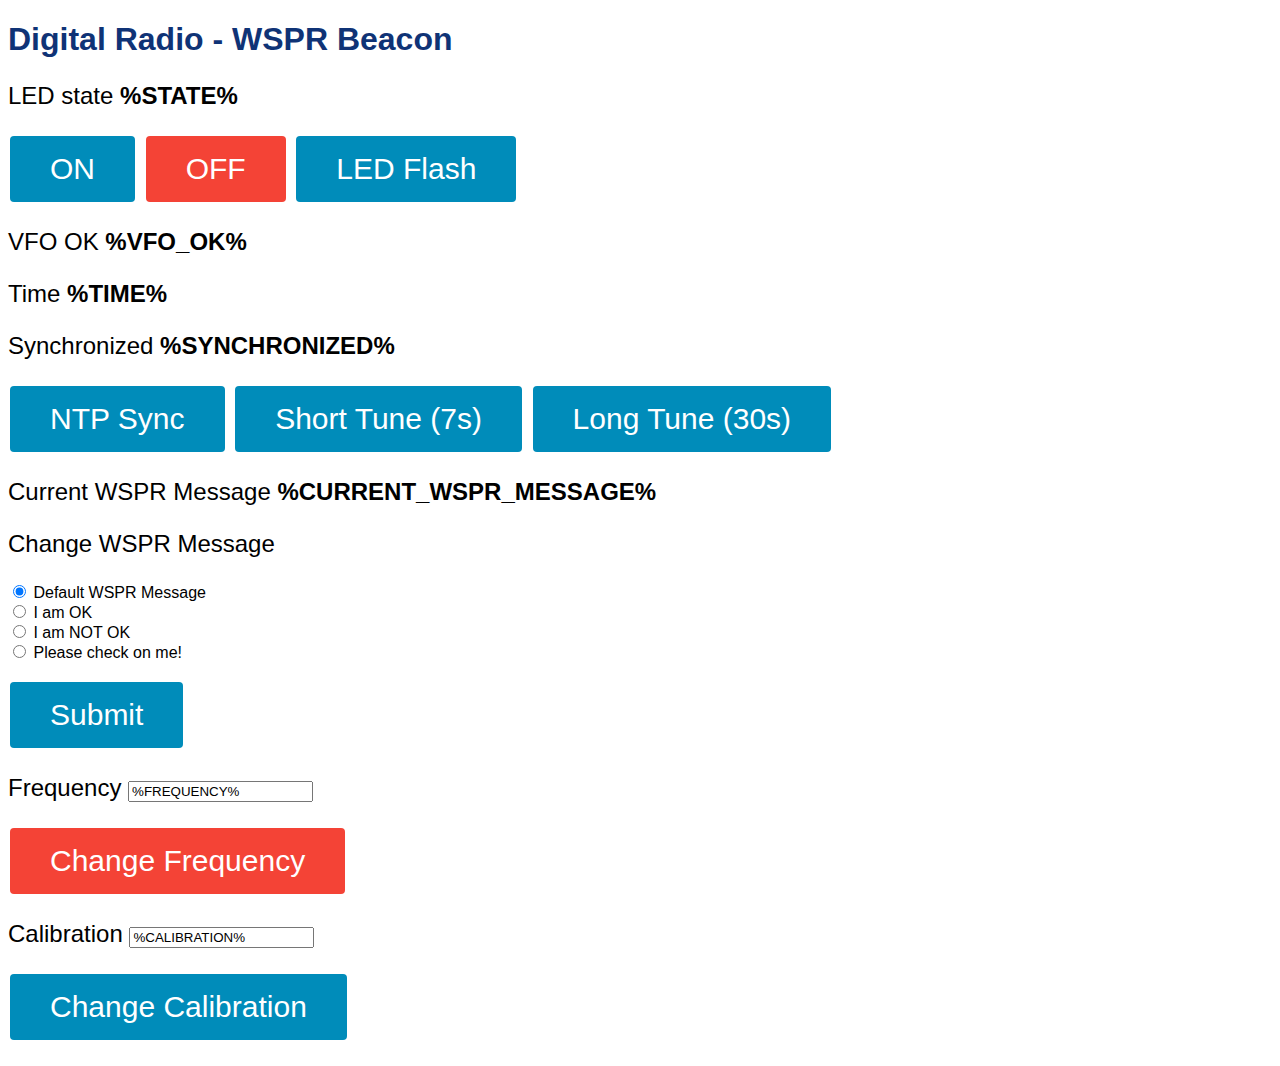
<file: BeaconPlusAP/data/index.html>
<!doctype html>
<!--
  Rui Santos
  Complete project details at https://RandomNerdTutorials.com

  https://randomnerdtutorials.com/esp8266-web-server-spiffs-nodemcu/
-->
<html lang="en">

<head>
    <!-- Required meta tags -->
    <meta charset="utf-8">
    <meta name="viewport" content="width=device-width, initial-scale=1">

    <!-- Bootstrap CSS -->
    <!-- link href="bootstrap.css" rel="stylesheet" -->
    <link href="style.css" rel="stylesheet">

    <title>Digital Radio - WSPR Beacon</title>
</head>

<body>
    <h1>Digital Radio - WSPR Beacon</h1>
    <p>LED state <strong>%STATE%</strong></p>
    <p>
        <a href="/on"><button class="button">ON</button></a>
        <a href="/off"><button class="button button2">OFF</button></a>
        <a href="/led_flash"><button class="button">LED Flash</button></a>
    </p>

    <p>VFO OK <strong>%VFO_OK%</strong></p>
    <p>Time <strong><span id="time">%TIME%</span></strong></p>
    <p>Synchronized <strong><span id="synchronized">%SYNCHRONIZED%</span></strong></p>

    <p>
        <a href="/ntp_sync"><button class="button">NTP Sync</button></a>
        <a href="/tune"><button class="button">Short Tune (7s)</button></a>
        <a href="/tune_long"><button class="button">Long Tune (30s)</button></a>
    </p>

    <p>Current WSPR Message <strong><span id="message">%CURRENT_WSPR_MESSAGE%</span></strong></p>

    <p>Change WSPR Message</p>
    <form action="/set_message">
        <input type="radio" id="m0" name="message" value="0" checked="true">
        <label for="m0">Default WSPR Message</label><br>
        <input type="radio" id="m1" name="message" value="30">
        <label for="m1">I am OK</label><br>
        <input type="radio" id="m2" name="message" value="33">
        <label for="m2">I am NOT OK</label><br>
        <input type="radio" id="m3" name="message" value="37">
        <label for="m3">Please check on me!</label><br><br>
        <input type="submit" value="Submit" class="button button1">
    </form>

    <form action="/set_frequency">
        <p>Frequency <input type="text" id="frequency" name="frequency" value="%FREQUENCY%"></p>
        <p><input type="submit" value="Change Frequency" class="button button2">
    </form>

    <form action="/set_calibration">
        <p>Calibration <input type="text" id="calibration" name="calibration" value="%CALIBRATION%"></p>
        <p><input type="submit" value="Change Calibration" class="button button1">
    </form>

    <script>
        setInterval(function() {
            var xhttp = new XMLHttpRequest();
            xhttp.onreadystatechange = function() {
                if (this.readyState == 4 && this.status == 200) {
                    document.getElementById("time").innerHTML = this.responseText;
                }
            };
            xhttp.open("GET", "/time", true);
            xhttp.send();
        }, 1000);
    </script>

</body>

</html>
</file>
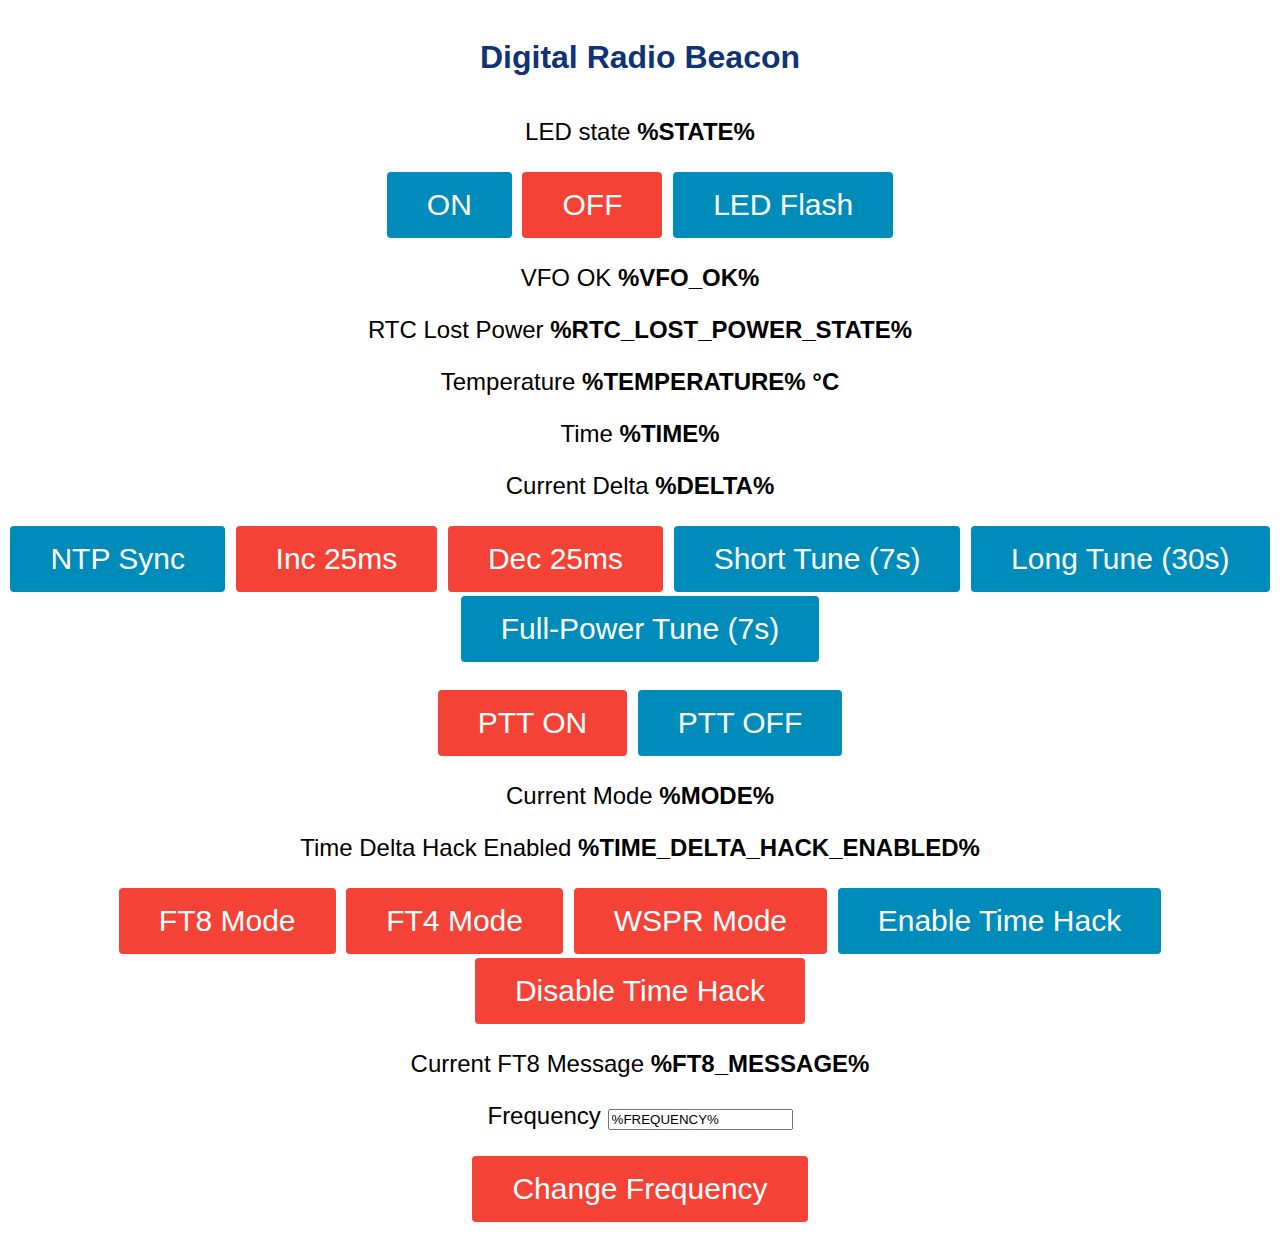
<file: Easy-Digital-Beacons-v4/data/index.html>
<!doctype html>
<!--
  Rui Santos
  Complete project details at https://RandomNerdTutorials.com

  https://randomnerdtutorials.com/esp8266-web-server-spiffs-nodemcu/
-->
<html lang="en">

<head>
    <!-- Required meta tags -->
    <meta charset="utf-8">
    <meta name="viewport" content="width=device-width, initial-scale=1">

    <!-- Bootstrap CSS -->
    <!-- link href="bootstrap.css" rel="stylesheet" -->
    <link href="style.css" rel="stylesheet">

    <title>Digital Radio Beacon</title>
</head>

<body>
    <h1>Digital Radio Beacon</h1>
    <p>LED state <strong>%STATE%</strong></p>
    <p>
        <a href="/on"><button class="button">ON</button></a>
        <a href="/off"><button class="button button2">OFF</button></a>
        <a href="/led_flash"><button class="button">LED Flash</button></a>
    </p>

    <p>VFO OK <strong>%VFO_OK%</strong></p>
    <p>RTC Lost Power <strong>%RTC_LOST_POWER_STATE%</strong></p>
    <p>Temperature <strong><span id="temperature">%TEMPERATURE% &deg;C</span></strong></p>
    <p>Time <strong><span id="time">%TIME%</span></strong></p>

    <p>Current Delta <strong>%DELTA%</strong></p>

    <p>
        <a href="/ntp_sync"><button class="button">NTP Sync</button></a>
        <a href="/delta_plus"><button class="button button2">Inc 25ms</button></a>
        <a href="/delta_minus"><button class="button button2">Dec 25ms</button></a>
        <a href="/tune"><button class="button">Short Tune (7s)</button></a>
        <a href="/tune_long"><button class="button">Long Tune (30s)</button></a>
        <a href="/tune_power"><button class="button">Full-Power Tune (7s)</button></a>
    </p>

    <p>
        <a href="/ptt_on"><button class="button button2">PTT ON</button></a>
        <a href="/ptt_off"><button class="button">PTT OFF</button></a>
    </p>

    <p>Current Mode <strong>%MODE%</strong></p>
    <p>Time Delta Hack Enabled <strong>%TIME_DELTA_HACK_ENABLED%</strong></p>
    <p>
        <a href="/mode_ft8"><button class="button button2">FT8 Mode</button></a>
        <a href="/mode_ft4"><button class="button button2">FT4 Mode</button></a>
        <a href="/mode_wspr"><button class="button button2">WSPR Mode</button></a>
        <a href="/time_delta_hack_enable"><button class="button">Enable Time Hack</button></a>
        <a href="/time_delta_hack_disable"><button class="button button2">Disable Time Hack</button></a>
    </p>

    <p>Current FT8 Message <strong>%FT8_MESSAGE%</strong></p>

    <form action="/set_frequency">
        <p>Frequency <input type="text" id="frequency" name="frequency" value="%FREQUENCY%"></p>
        <p><input type="submit" value="Change Frequency" class="button button2">
    </form>

    <script>
        setInterval(function() {
            var xhttp = new XMLHttpRequest();
            xhttp.onreadystatechange = function() {
                if (this.readyState == 4 && this.status == 200) {
                    document.getElementById("time").innerHTML = this.responseText;
                }
            };
            xhttp.open("GET", "/time", true);
            xhttp.send();
        }, 1000);
    </script>

</body>

</html>
</file>
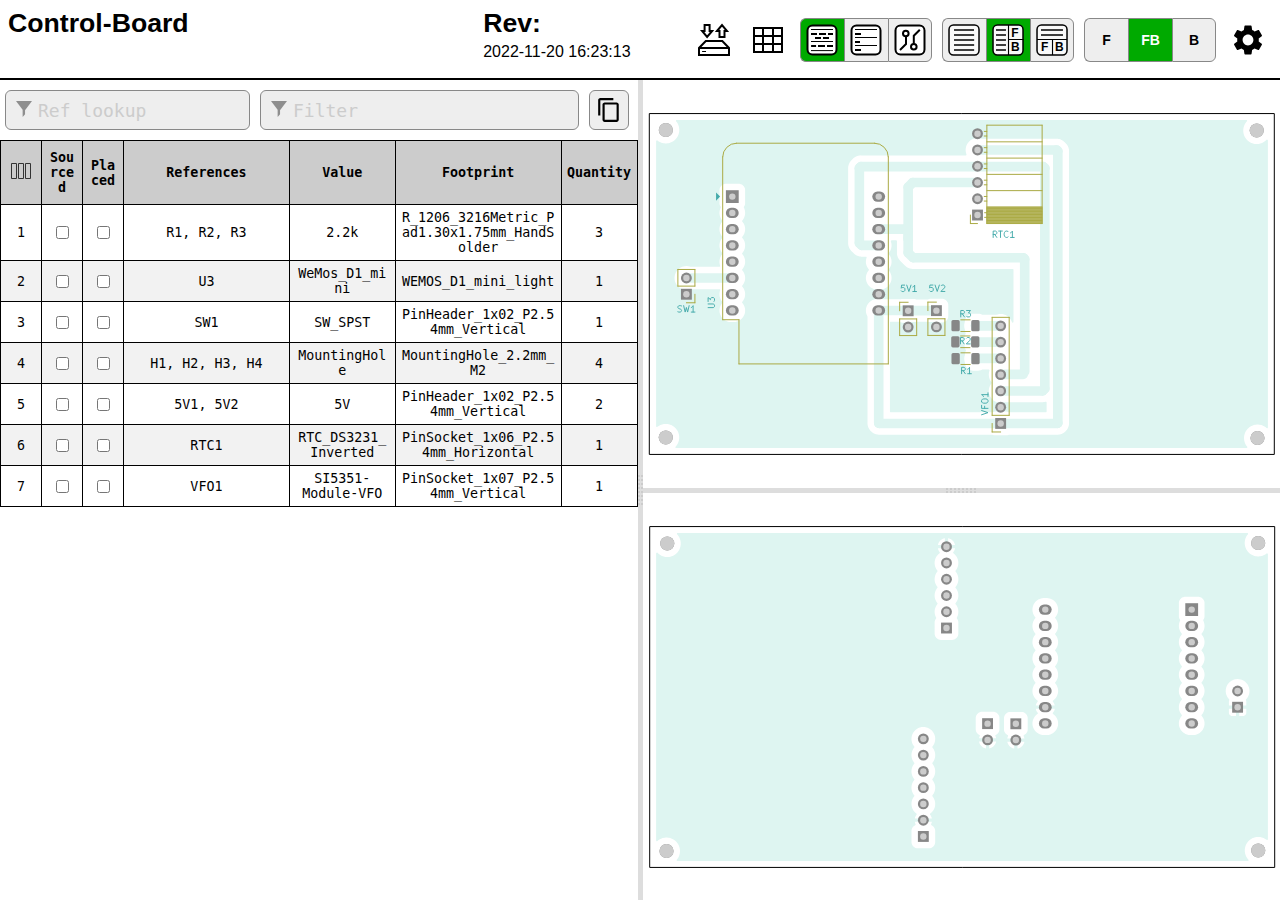
<file: Control-Board-Schematic/ibom.html>
<!DOCTYPE html>
<html lang="en">

<head>
  <meta charset="UTF-8">
  <meta name="viewport" content="width=device-width, initial-scale=1.0">
  <title>Interactive BOM for KiCAD</title>
  <style type="text/css">
:root {
  --pcb-edge-color: black;
  --pad-color: #878787;
  --pad-hole-color: #CCCCCC;
  --pad-color-highlight: #D04040;
  --pad-color-highlight-both: #D0D040;
  --pad-color-highlight-marked: #44a344;
  --pin1-outline-color: #ffb629;
  --pin1-outline-color-highlight: #ffb629;
  --pin1-outline-color-highlight-both: #fcbb39;
  --pin1-outline-color-highlight-marked: #fdbe41;
  --silkscreen-edge-color: #aa4;
  --silkscreen-polygon-color: #4aa;
  --silkscreen-text-color: #4aa;
  --fabrication-edge-color: #907651;
  --fabrication-polygon-color: #907651;
  --fabrication-text-color: #a27c24;
  --track-color: #def5f1;
  --track-color-highlight: #D04040;
  --zone-color: #def5f1;
  --zone-color-highlight: #d0404080;
}

html,
body {
  margin: 0px;
  height: 100%;
  font-family: Verdana, sans-serif;
}

.dark.topmostdiv {
  --pcb-edge-color: #eee;
  --pad-color: #808080;
  --pin1-outline-color: #ffa800;
  --pin1-outline-color-highlight: #ccff00;
  --track-color: #42524f;
  --zone-color: #42524f;
  background-color: #252c30;
  color: #eee;
}

button {
  background-color: #eee;
  border: 1px solid #888;
  color: black;
  height: 44px;
  width: 44px;
  text-align: center;
  text-decoration: none;
  display: inline-block;
  font-size: 14px;
  font-weight: bolder;
}

.dark button {
  /* This will be inverted */
  background-color: #c3b7b5;
}

button.depressed {
  background-color: #0a0;
  color: white;
}

.dark button.depressed {
  /* This will be inverted */
  background-color: #b3b;
}

button:focus {
  outline: 0;
}

button#tb-btn {
  background-image: url("data:image/svg+xml,%3Csvg xmlns='http://www.w3.org/2000/svg' viewBox='0 0 8.47 8.47'%3E%3Crect transform='translate(0 -288.53)' ry='1.17' y='288.8' x='.27' height='7.94' width='7.94' fill='%23f9f9f9'/%3E%3Cg transform='translate(0 -288.53)'%3E%3Crect width='7.94' height='7.94' x='.27' y='288.8' ry='1.17' fill='none' stroke='%23000' stroke-width='.4' stroke-linejoin='round'/%3E%3Cpath d='M1.32 290.12h5.82M1.32 291.45h5.82' fill='none' stroke='%23000' stroke-width='.4'/%3E%3Cpath d='M4.37 292.5v4.23M.26 292.63H8.2' fill='none' stroke='%23000' stroke-width='.3'/%3E%3Ctext font-weight='700' font-size='3.17' font-family='sans-serif'%3E%3Ctspan x='1.35' y='295.73'%3EF%3C/tspan%3E%3Ctspan x='5.03' y='295.68'%3EB%3C/tspan%3E%3C/text%3E%3C/g%3E%3C/svg%3E%0A");
}

button#lr-btn {
  background-image: url("data:image/svg+xml,%3Csvg xmlns='http://www.w3.org/2000/svg' viewBox='0 0 8.47 8.47'%3E%3Crect transform='translate(0 -288.53)' ry='1.17' y='288.8' x='.27' height='7.94' width='7.94' fill='%23f9f9f9'/%3E%3Cg transform='translate(0 -288.53)'%3E%3Crect width='7.94' height='7.94' x='.27' y='288.8' ry='1.17' fill='none' stroke='%23000' stroke-width='.4' stroke-linejoin='round'/%3E%3Cpath d='M1.06 290.12H3.7m-2.64 1.33H3.7m-2.64 1.32H3.7m-2.64 1.3H3.7m-2.64 1.33H3.7' fill='none' stroke='%23000' stroke-width='.4'/%3E%3Cpath d='M4.37 288.8v7.94m0-4.11h3.96' fill='none' stroke='%23000' stroke-width='.3'/%3E%3Ctext font-weight='700' font-size='3.17' font-family='sans-serif'%3E%3Ctspan x='5.11' y='291.96'%3EF%3C/tspan%3E%3Ctspan x='5.03' y='295.68'%3EB%3C/tspan%3E%3C/text%3E%3C/g%3E%3C/svg%3E%0A");
}

button#bom-btn {
  background-image: url("data:image/svg+xml,%3Csvg xmlns='http://www.w3.org/2000/svg' viewBox='0 0 8.47 8.47'%3E%3Crect transform='translate(0 -288.53)' ry='1.17' y='288.8' x='.27' height='7.94' width='7.94' fill='%23f9f9f9'/%3E%3Cg transform='translate(0 -288.53)' fill='none' stroke='%23000' stroke-width='.4'%3E%3Crect width='7.94' height='7.94' x='.27' y='288.8' ry='1.17' stroke-linejoin='round'/%3E%3Cpath d='M1.59 290.12h5.29M1.59 291.45h5.33M1.59 292.75h5.33M1.59 294.09h5.33M1.59 295.41h5.33'/%3E%3C/g%3E%3C/svg%3E");
}

button#bom-grouped-btn {
  background-image: url("data:image/svg+xml,%3Csvg xmlns='http://www.w3.org/2000/svg' width='32' height='32'%3E%3Cg stroke='%23000' stroke-linejoin='round' class='layer'%3E%3Crect width='29' height='29' x='1.5' y='1.5' stroke-width='2' fill='%23fff' rx='5' ry='5'/%3E%3Cpath stroke-linecap='square' stroke-width='2' d='M6 10h4m4 0h5m4 0h3M6.1 22h3m3.9 0h5m4 0h4m-16-8h4m4 0h4'/%3E%3Cpath stroke-linecap='null' d='M5 17.5h22M5 26.6h22M5 5.5h22'/%3E%3C/g%3E%3C/svg%3E");
}

button#bom-ungrouped-btn {
  background-image: url("data:image/svg+xml,%3Csvg xmlns='http://www.w3.org/2000/svg' width='32' height='32'%3E%3Cg stroke='%23000' stroke-linejoin='round' class='layer'%3E%3Crect width='29' height='29' x='1.5' y='1.5' stroke-width='2' fill='%23fff' rx='5' ry='5'/%3E%3Cpath stroke-linecap='square' stroke-width='2' d='M6 10h4m-4 8h3m-3 8h4'/%3E%3Cpath stroke-linecap='null' d='M5 13.5h22m-22 8h22M5 5.5h22'/%3E%3C/g%3E%3C/svg%3E");
}

button#bom-netlist-btn {
  background-image: url("data:image/svg+xml,%3Csvg xmlns='http://www.w3.org/2000/svg' width='32' height='32'%3E%3Cg fill='none' stroke='%23000' class='layer'%3E%3Crect width='29' height='29' x='1.5' y='1.5' stroke-width='2' fill='%23fff' rx='5' ry='5'/%3E%3Cpath stroke-width='2' d='M6 26l6-6v-8m13.8-6.3l-6 6v8'/%3E%3Ccircle cx='11.8' cy='9.5' r='2.8' stroke-width='2'/%3E%3Ccircle cx='19.8' cy='22.8' r='2.8' stroke-width='2'/%3E%3C/g%3E%3C/svg%3E");
}

button#copy {
  background-image: url("data:image/svg+xml,%3Csvg height='48' viewBox='0 0 48 48' width='48' xmlns='http://www.w3.org/2000/svg'%3E%3Cpath d='M0 0h48v48h-48z' fill='none'/%3E%3Cpath d='M32 2h-24c-2.21 0-4 1.79-4 4v28h4v-28h24v-4zm6 8h-22c-2.21 0-4 1.79-4 4v28c0 2.21 1.79 4 4 4h22c2.21 0 4-1.79 4-4v-28c0-2.21-1.79-4-4-4zm0 32h-22v-28h22v28z'/%3E%3C/svg%3E");
  background-position: 6px 6px;
  background-repeat: no-repeat;
  background-size: 26px 26px;
  border-radius: 6px;
  height: 40px;
  width: 40px;
  margin: 10px 5px;
}

button#copy:active {
  box-shadow: inset 0px 0px 5px #6c6c6c;
}

textarea.clipboard-temp {
  position: fixed;
  top: 0;
  left: 0;
  width: 2em;
  height: 2em;
  padding: 0;
  border: None;
  outline: None;
  box-shadow: None;
  background: transparent;
}

.left-most-button {
  border-right: 0;
  border-top-left-radius: 6px;
  border-bottom-left-radius: 6px;
}

.middle-button {
  border-right: 0;
}

.right-most-button {
  border-top-right-radius: 6px;
  border-bottom-right-radius: 6px;
}

.button-container {
  font-size: 0;
  margin: 10px 10px 10px 0px;
}

.dark .button-container {
  filter: invert(1);
}

.button-container button {
  background-size: 32px 32px;
  background-position: 5px 5px;
  background-repeat: no-repeat;
}

@media print {
  .hideonprint {
    display: none;
  }
}

canvas {
  cursor: crosshair;
}

canvas:active {
  cursor: grabbing;
}

.fileinfo {
  width: 100%;
  max-width: 1000px;
  border: none;
  padding: 5px;
}

.fileinfo .title {
  font-size: 20pt;
  font-weight: bold;
}

.fileinfo td {
  overflow: hidden;
  white-space: nowrap;
  max-width: 1px;
  width: 50%;
  text-overflow: ellipsis;
}

.bom {
  border-collapse: collapse;
  font-family: Consolas, "DejaVu Sans Mono", Monaco, monospace;
  font-size: 10pt;
  table-layout: fixed;
  width: 100%;
  margin-top: 1px;
  position: relative;
}

.bom th,
.bom td {
  border: 1px solid black;
  padding: 5px;
  word-wrap: break-word;
  text-align: center;
  position: relative;
}

.dark .bom th,
.dark .bom td {
  border: 1px solid #777;
}

.bom th {
  background-color: #CCCCCC;
  background-clip: padding-box;
}

.dark .bom th {
  background-color: #3b4749;
}

.bom tr.highlighted:nth-child(n) {
  background-color: #cfc;
}

.dark .bom tr.highlighted:nth-child(n) {
  background-color: #226022;
}

.bom tr:nth-child(even) {
  background-color: #f2f2f2;
}

.dark .bom tr:nth-child(even) {
  background-color: #313b40;
}

.bom tr.checked {
  color: #1cb53d;
}

.dark .bom tr.checked {
  color: #2cce54;
}

.bom tr {
  transition: background-color 0.2s;
}

.bom .numCol {
  width: 30px;
}

.bom .value {
  width: 15%;
}

.bom .quantity {
  width: 65px;
}

.bom th .sortmark {
  position: absolute;
  right: 1px;
  top: 1px;
  margin-top: -5px;
  border-width: 5px;
  border-style: solid;
  border-color: transparent transparent #221 transparent;
  transform-origin: 50% 85%;
  transition: opacity 0.2s, transform 0.4s;
}

.dark .bom th .sortmark {
  filter: invert(1);
}

.bom th .sortmark.none {
  opacity: 0;
}

.bom th .sortmark.desc {
  transform: rotate(180deg);
}

.bom th:hover .sortmark.none {
  opacity: 0.5;
}

.bom .bom-checkbox {
  width: 30px;
  position: relative;
  user-select: none;
  -moz-user-select: none;
}

.bom .bom-checkbox:before {
  content: "";
  position: absolute;
  border-width: 15px;
  border-style: solid;
  border-color: #51829f transparent transparent transparent;
  visibility: hidden;
  top: -15px;
}

.bom .bom-checkbox:after {
  content: "Double click to set/unset all";
  position: absolute;
  color: white;
  top: -35px;
  left: -26px;
  background: #51829f;
  padding: 5px 15px;
  border-radius: 8px;
  white-space: nowrap;
  visibility: hidden;
}

.bom .bom-checkbox:hover:before,
.bom .bom-checkbox:hover:after {
  visibility: visible;
  transition: visibility 0.2s linear 1s;
}

.split {
  -webkit-box-sizing: border-box;
  -moz-box-sizing: border-box;
  box-sizing: border-box;
  overflow-y: auto;
  overflow-x: hidden;
  background-color: inherit;
}

.split.split-horizontal,
.gutter.gutter-horizontal {
  height: 100%;
  float: left;
}

.gutter {
  background-color: #ddd;
  background-repeat: no-repeat;
  background-position: 50%;
  transition: background-color 0.3s;
}

.dark .gutter {
  background-color: #777;
}

.gutter.gutter-horizontal {
  background-image: url('[data-uri]');
  cursor: ew-resize;
  width: 5px;
}

.gutter.gutter-vertical {
  background-image: url('[data-uri]');
  cursor: ns-resize;
  height: 5px;
}

.searchbox {
  float: left;
  height: 40px;
  margin: 10px 5px;
  padding: 12px 32px;
  font-family: Consolas, "DejaVu Sans Mono", Monaco, monospace;
  font-size: 18px;
  box-sizing: border-box;
  border: 1px solid #888;
  border-radius: 6px;
  outline: none;
  background-color: #eee;
  transition: background-color 0.2s, border 0.2s;
  background-image: url('[data-uri]');
  background-position: 10px 10px;
  background-repeat: no-repeat;
}

.dark .searchbox {
  background-color: #111;
  color: #eee;
}

.searchbox::placeholder {
  color: #ccc;
}

.dark .searchbox::placeholder {
  color: #666;
}

.filter {
  width: calc(60% - 64px);
}

.reflookup {
  width: calc(40% - 10px);
}

input[type=text]:focus {
  background-color: white;
  border: 1px solid #333;
}

.dark input[type=text]:focus {
  background-color: #333;
  border: 1px solid #ccc;
}

mark.highlight {
  background-color: #5050ff;
  color: #fff;
  padding: 2px;
  border-radius: 6px;
}

.dark mark.highlight {
  background-color: #76a6da;
  color: #111;
}

.menubtn {
  background-color: white;
  border: none;
  background-image: url("data:image/svg+xml,%3Csvg xmlns='http://www.w3.org/2000/svg' width='36' height='36' viewBox='0 0 20 20'%3E%3Cpath fill='none' d='M0 0h20v20H0V0z'/%3E%3Cpath d='M15.95 10.78c.03-.25.05-.51.05-.78s-.02-.53-.06-.78l1.69-1.32c.15-.12.19-.34.1-.51l-1.6-2.77c-.1-.18-.31-.24-.49-.18l-1.99.8c-.42-.32-.86-.58-1.35-.78L12 2.34c-.03-.2-.2-.34-.4-.34H8.4c-.2 0-.36.14-.39.34l-.3 2.12c-.49.2-.94.47-1.35.78l-1.99-.8c-.18-.07-.39 0-.49.18l-1.6 2.77c-.1.18-.06.39.1.51l1.69 1.32c-.04.25-.07.52-.07.78s.02.53.06.78L2.37 12.1c-.15.12-.19.34-.1.51l1.6 2.77c.1.18.31.24.49.18l1.99-.8c.42.32.86.58 1.35.78l.3 2.12c.04.2.2.34.4.34h3.2c.2 0 .37-.14.39-.34l.3-2.12c.49-.2.94-.47 1.35-.78l1.99.8c.18.07.39 0 .49-.18l1.6-2.77c.1-.18.06-.39-.1-.51l-1.67-1.32zM10 13c-1.65 0-3-1.35-3-3s1.35-3 3-3 3 1.35 3 3-1.35 3-3 3z'/%3E%3C/svg%3E%0A");
  background-position: center;
  background-repeat: no-repeat;
}

.statsbtn {
  background-color: white;
  border: none;
  background-image: url("data:image/svg+xml,%3Csvg width='36' height='36' xmlns='http://www.w3.org/2000/svg'%3E%3Cpath d='M4 6h28v24H4V6zm0 8h28v8H4m9-16v24h10V5.8' fill='none' stroke='%23000' stroke-width='2'/%3E%3C/svg%3E");
  background-position: center;
  background-repeat: no-repeat;
}

.iobtn {
  background-color: white;
  border: none;
  background-image: url("data:image/svg+xml,%3Csvg xmlns='http://www.w3.org/2000/svg' width='36' height='36'%3E%3Cpath fill='none' stroke='%23000' stroke-width='2' d='M3 33v-7l6.8-7h16.5l6.7 7v7H3zM3.2 26H33M21 9l5-5.9 5 6h-2.5V15h-5V9H21zm-4.9 0l-5 6-5-6h2.5V3h5v6h2.5z'/%3E%3Cpath fill='none' stroke='%23000' d='M6.1 29.5H10'/%3E%3C/svg%3E");
  background-position: center;
  background-repeat: no-repeat;
}

.visbtn {
  background-image: url("data:image/svg+xml,%3Csvg xmlns='http://www.w3.org/2000/svg' width='24' height='24'%3E%3Cpath fill='none' stroke='%23333' d='M2.5 4.5h5v15h-5zM9.5 4.5h5v15h-5zM16.5 4.5h5v15h-5z'/%3E%3C/svg%3E");
  background-position: center;
  background-repeat: no-repeat;
  padding: 15px;
}

#vismenu-content {
  left: 0px;
  font-family: Verdana, sans-serif;
}

.dark .statsbtn,
.dark .savebtn,
.dark .menubtn,
.dark .iobtn,
.dark .visbtn {
  filter: invert(1);
}

.flexbox {
  display: flex;
  align-items: center;
  justify-content: space-between;
  width: 100%;
}

.savebtn {
  background-color: #d6d6d6;
  width: auto;
  height: 30px;
  flex-grow: 1;
  margin: 5px;
  border-radius: 4px;
}

.savebtn:active {
  background-color: #0a0;
  color: white;
}

.dark .savebtn:active {
  /* This will be inverted */
  background-color: #b3b;
}

.stats {
  border-collapse: collapse;
  font-size: 12pt;
  table-layout: fixed;
  width: 100%;
  min-width: 450px;
}

.dark .stats td {
  border: 1px solid #bbb;
}

.stats td {
  border: 1px solid black;
  padding: 5px;
  word-wrap: break-word;
  text-align: center;
  position: relative;
}

#checkbox-stats div {
  position: absolute;
  left: 0;
  top: 0;
  height: 100%;
  width: 100%;
  display: flex;
  align-items: center;
  justify-content: center;
}

#checkbox-stats .bar {
  background-color: rgba(28, 251, 0, 0.6);
}

.menu {
  position: relative;
  display: inline-block;
  margin: 10px 10px 10px 0px;
}

.menu-content {
  font-size: 12pt !important;
  text-align: left !important;
  font-weight: normal !important;
  display: none;
  position: absolute;
  background-color: white;
  right: 0;
  min-width: 300px;
  box-shadow: 0px 8px 16px 0px rgba(0, 0, 0, 0.2);
  z-index: 100;
  padding: 8px;
}

.dark .menu-content {
  background-color: #111;
}

.menu:hover .menu-content {
  display: block;
}

.menu:hover .menubtn,
.menu:hover .iobtn,
.menu:hover .statsbtn {
  background-color: #eee;
}

.menu-label {
  display: inline-block;
  padding: 8px;
  border: 1px solid #ccc;
  border-top: 0;
  width: calc(100% - 18px);
}

.menu-label-top {
  border-top: 1px solid #ccc;
}

.menu-textbox {
  float: left;
  height: 24px;
  margin: 10px 5px;
  padding: 5px 5px;
  font-family: Consolas, "DejaVu Sans Mono", Monaco, monospace;
  font-size: 14px;
  box-sizing: border-box;
  border: 1px solid #888;
  border-radius: 4px;
  outline: none;
  background-color: #eee;
  transition: background-color 0.2s, border 0.2s;
  width: calc(100% - 10px);
}

.menu-textbox.invalid,
.dark .menu-textbox.invalid {
  color: red;
}

.dark .menu-textbox {
  background-color: #222;
  color: #eee;
}

.radio-container {
  margin: 4px;
}

.topmostdiv {
  width: 100%;
  height: 100%;
  background-color: white;
  transition: background-color 0.3s;
}

#top {
  height: 78px;
  border-bottom: 2px solid black;
}

.dark #top {
  border-bottom: 2px solid #ccc;
}

#dbg {
  display: block;
}

::-webkit-scrollbar {
  width: 8px;
}

::-webkit-scrollbar-track {
  background: #aaa;
}

::-webkit-scrollbar-thumb {
  background: #666;
  border-radius: 3px;
}

::-webkit-scrollbar-thumb:hover {
  background: #555;
}

.slider {
  -webkit-appearance: none;
  width: 100%;
  margin: 3px 0;
  padding: 0;
  outline: none;
  opacity: 0.7;
  -webkit-transition: .2s;
  transition: opacity .2s;
  border-radius: 3px;
}

.slider:hover {
  opacity: 1;
}

.slider:focus {
  outline: none;
}

.slider::-webkit-slider-runnable-track {
  -webkit-appearance: none;
  width: 100%;
  height: 8px;
  background: #d3d3d3;
  border-radius: 3px;
  border: none;
}

.slider::-webkit-slider-thumb {
  -webkit-appearance: none;
  width: 15px;
  height: 15px;
  border-radius: 50%;
  background: #0a0;
  cursor: pointer;
  margin-top: -4px;
}

.dark .slider::-webkit-slider-thumb {
  background: #3d3;
}

.slider::-moz-range-thumb {
  width: 15px;
  height: 15px;
  border-radius: 50%;
  background: #0a0;
  cursor: pointer;
}

.slider::-moz-range-track {
  height: 8px;
  background: #d3d3d3;
  border-radius: 3px;
}

.dark .slider::-moz-range-thumb {
  background: #3d3;
}

.slider::-ms-track {
  width: 100%;
  height: 8px;
  border-width: 3px 0;
  background: transparent;
  border-color: transparent;
  color: transparent;
  transition: opacity .2s;
}

.slider::-ms-fill-lower {
  background: #d3d3d3;
  border: none;
  border-radius: 3px;
}

.slider::-ms-fill-upper {
  background: #d3d3d3;
  border: none;
  border-radius: 3px;
}

.slider::-ms-thumb {
  width: 15px;
  height: 15px;
  border-radius: 50%;
  background: #0a0;
  cursor: pointer;
  margin: 0;
}

.shameless-plug {
  font-size: 0.8em;
  text-align: center;
  display: block;
}

a {
  color: #0278a4;
}

.dark a {
  color: #00b9fd;
}

#frontcanvas,
#backcanvas {
  touch-action: none;
}

.placeholder {
  border: 1px dashed #9f9fda !important;
  background-color: #edf2f7 !important;
}

.dragging {
  z-index: 999;
}

.dark .dragging>table>tbody>tr {
  background-color: #252c30;
}

.dark .placeholder {
  filter: invert(1);
}

.column-spacer {
  top: 0;
  left: 0;
  width: calc(100% - 4px);
  position: absolute;
  cursor: pointer;
  user-select: none;
  height: 100%;
}

.column-width-handle {
  top: 0;
  right: 0;
  width: 4px;
  position: absolute;
  cursor: col-resize;
  user-select: none;
  height: 100%;
}

.column-width-handle:hover {
  background-color: #4f99bd;
}

.help-link {
  border: 1px solid #0278a4;
  padding-inline: 0.3rem;
  border-radius: 3px;
  cursor: pointer;
}

.dark .help-link {
  border: 1px solid #00b9fd;
}


  </style>
  <script type="text/javascript" >
///////////////////////////////////////////////
/*
  Split.js - v1.3.5
  MIT License
  https://github.com/nathancahill/Split.js
*/
!function(e,t){"object"==typeof exports&&"undefined"!=typeof module?module.exports=t():"function"==typeof define&&define.amd?define(t):e.Split=t()}(this,function(){"use strict";var e=window,t=e.document,n="addEventListener",i="removeEventListener",r="getBoundingClientRect",s=function(){return!1},o=e.attachEvent&&!e[n],a=["","-webkit-","-moz-","-o-"].filter(function(e){var n=t.createElement("div");return n.style.cssText="width:"+e+"calc(9px)",!!n.style.length}).shift()+"calc",l=function(e){return"string"==typeof e||e instanceof String?t.querySelector(e):e};return function(u,c){function z(e,t,n){var i=A(y,t,n);Object.keys(i).forEach(function(t){return e.style[t]=i[t]})}function h(e,t){var n=B(y,t);Object.keys(n).forEach(function(t){return e.style[t]=n[t]})}function f(e){var t=E[this.a],n=E[this.b],i=t.size+n.size;t.size=e/this.size*i,n.size=i-e/this.size*i,z(t.element,t.size,this.aGutterSize),z(n.element,n.size,this.bGutterSize)}function m(e){var t;this.dragging&&((t="touches"in e?e.touches[0][b]-this.start:e[b]-this.start)<=E[this.a].minSize+M+this.aGutterSize?t=E[this.a].minSize+this.aGutterSize:t>=this.size-(E[this.b].minSize+M+this.bGutterSize)&&(t=this.size-(E[this.b].minSize+this.bGutterSize)),f.call(this,t),c.onDrag&&c.onDrag())}function g(){var e=E[this.a].element,t=E[this.b].element;this.size=e[r]()[y]+t[r]()[y]+this.aGutterSize+this.bGutterSize,this.start=e[r]()[G]}function d(){var t=this,n=E[t.a].element,r=E[t.b].element;t.dragging&&c.onDragEnd&&c.onDragEnd(),t.dragging=!1,e[i]("mouseup",t.stop),e[i]("touchend",t.stop),e[i]("touchcancel",t.stop),t.parent[i]("mousemove",t.move),t.parent[i]("touchmove",t.move),delete t.stop,delete t.move,n[i]("selectstart",s),n[i]("dragstart",s),r[i]("selectstart",s),r[i]("dragstart",s),n.style.userSelect="",n.style.webkitUserSelect="",n.style.MozUserSelect="",n.style.pointerEvents="",r.style.userSelect="",r.style.webkitUserSelect="",r.style.MozUserSelect="",r.style.pointerEvents="",t.gutter.style.cursor="",t.parent.style.cursor=""}function S(t){var i=this,r=E[i.a].element,o=E[i.b].element;!i.dragging&&c.onDragStart&&c.onDragStart(),t.preventDefault(),i.dragging=!0,i.move=m.bind(i),i.stop=d.bind(i),e[n]("mouseup",i.stop),e[n]("touchend",i.stop),e[n]("touchcancel",i.stop),i.parent[n]("mousemove",i.move),i.parent[n]("touchmove",i.move),r[n]("selectstart",s),r[n]("dragstart",s),o[n]("selectstart",s),o[n]("dragstart",s),r.style.userSelect="none",r.style.webkitUserSelect="none",r.style.MozUserSelect="none",r.style.pointerEvents="none",o.style.userSelect="none",o.style.webkitUserSelect="none",o.style.MozUserSelect="none",o.style.pointerEvents="none",i.gutter.style.cursor=j,i.parent.style.cursor=j,g.call(i)}function v(e){e.forEach(function(t,n){if(n>0){var i=F[n-1],r=E[i.a],s=E[i.b];r.size=e[n-1],s.size=t,z(r.element,r.size,i.aGutterSize),z(s.element,s.size,i.bGutterSize)}})}function p(){F.forEach(function(e){e.parent.removeChild(e.gutter),E[e.a].element.style[y]="",E[e.b].element.style[y]=""})}void 0===c&&(c={});var y,b,G,E,w=l(u[0]).parentNode,D=e.getComputedStyle(w).flexDirection,U=c.sizes||u.map(function(){return 100/u.length}),k=void 0!==c.minSize?c.minSize:100,x=Array.isArray(k)?k:u.map(function(){return k}),L=void 0!==c.gutterSize?c.gutterSize:10,M=void 0!==c.snapOffset?c.snapOffset:30,O=c.direction||"horizontal",j=c.cursor||("horizontal"===O?"ew-resize":"ns-resize"),C=c.gutter||function(e,n){var i=t.createElement("div");return i.className="gutter gutter-"+n,i},A=c.elementStyle||function(e,t,n){var i={};return"string"==typeof t||t instanceof String?i[e]=t:i[e]=o?t+"%":a+"("+t+"% - "+n+"px)",i},B=c.gutterStyle||function(e,t){return n={},n[e]=t+"px",n;var n};"horizontal"===O?(y="width","clientWidth",b="clientX",G="left","paddingLeft"):"vertical"===O&&(y="height","clientHeight",b="clientY",G="top","paddingTop");var F=[];return E=u.map(function(e,t){var i,s={element:l(e),size:U[t],minSize:x[t]};if(t>0&&(i={a:t-1,b:t,dragging:!1,isFirst:1===t,isLast:t===u.length-1,direction:O,parent:w},i.aGutterSize=L,i.bGutterSize=L,i.isFirst&&(i.aGutterSize=L/2),i.isLast&&(i.bGutterSize=L/2),"row-reverse"===D||"column-reverse"===D)){var a=i.a;i.a=i.b,i.b=a}if(!o&&t>0){var c=C(t,O);h(c,L),c[n]("mousedown",S.bind(i)),c[n]("touchstart",S.bind(i)),w.insertBefore(c,s.element),i.gutter=c}0===t||t===u.length-1?z(s.element,s.size,L/2):z(s.element,s.size,L);var f=s.element[r]()[y];return f<s.minSize&&(s.minSize=f),t>0&&F.push(i),s}),o?{setSizes:v,destroy:p}:{setSizes:v,getSizes:function(){return E.map(function(e){return e.size})},collapse:function(e){if(e===F.length){var t=F[e-1];g.call(t),o||f.call(t,t.size-t.bGutterSize)}else{var n=F[e];g.call(n),o||f.call(n,n.aGutterSize)}},destroy:p}}});

///////////////////////////////////////////////

///////////////////////////////////////////////
// Copyright (c) 2013 Pieroxy <pieroxy@pieroxy.net>
// This work is free. You can redistribute it and/or modify it
// under the terms of the WTFPL, Version 2
// For more information see LICENSE.txt or http://www.wtfpl.net/
//
// For more information, the home page:
// http://pieroxy.net/blog/pages/lz-string/testing.html
//
// LZ-based compression algorithm, version 1.4.4
var LZString=function(){var o=String.fromCharCode,i={};var n={decompressFromBase64:function(o){return null==o?"":""==o?null:n._decompress(o.length,32,function(n){return function(o,n){if(!i[o]){i[o]={};for(var t=0;t<o.length;t++)i[o][o.charAt(t)]=t}return i[o][n]}("ABCDEFGHIJKLMNOPQRSTUVWXYZabcdefghijklmnopqrstuvwxyz0123456789+/=",o.charAt(n))})},_decompress:function(i,n,t){var r,e,a,s,p,u,l,f=[],c=4,d=4,h=3,v="",g=[],m={val:t(0),position:n,index:1};for(r=0;r<3;r+=1)f[r]=r;for(a=0,p=Math.pow(2,2),u=1;u!=p;)s=m.val&m.position,m.position>>=1,0==m.position&&(m.position=n,m.val=t(m.index++)),a|=(s>0?1:0)*u,u<<=1;switch(a){case 0:for(a=0,p=Math.pow(2,8),u=1;u!=p;)s=m.val&m.position,m.position>>=1,0==m.position&&(m.position=n,m.val=t(m.index++)),a|=(s>0?1:0)*u,u<<=1;l=o(a);break;case 1:for(a=0,p=Math.pow(2,16),u=1;u!=p;)s=m.val&m.position,m.position>>=1,0==m.position&&(m.position=n,m.val=t(m.index++)),a|=(s>0?1:0)*u,u<<=1;l=o(a);break;case 2:return""}for(f[3]=l,e=l,g.push(l);;){if(m.index>i)return"";for(a=0,p=Math.pow(2,h),u=1;u!=p;)s=m.val&m.position,m.position>>=1,0==m.position&&(m.position=n,m.val=t(m.index++)),a|=(s>0?1:0)*u,u<<=1;switch(l=a){case 0:for(a=0,p=Math.pow(2,8),u=1;u!=p;)s=m.val&m.position,m.position>>=1,0==m.position&&(m.position=n,m.val=t(m.index++)),a|=(s>0?1:0)*u,u<<=1;f[d++]=o(a),l=d-1,c--;break;case 1:for(a=0,p=Math.pow(2,16),u=1;u!=p;)s=m.val&m.position,m.position>>=1,0==m.position&&(m.position=n,m.val=t(m.index++)),a|=(s>0?1:0)*u,u<<=1;f[d++]=o(a),l=d-1,c--;break;case 2:return g.join("")}if(0==c&&(c=Math.pow(2,h),h++),f[l])v=f[l];else{if(l!==d)return null;v=e+e.charAt(0)}g.push(v),f[d++]=e+v.charAt(0),e=v,0==--c&&(c=Math.pow(2,h),h++)}}};return n}();"function"==typeof define&&define.amd?define(function(){return LZString}):"undefined"!=typeof module&&null!=module?module.exports=LZString:"undefined"!=typeof angular&&null!=angular&&angular.module("LZString",[]).factory("LZString",function(){return LZString});
///////////////////////////////////////////////

///////////////////////////////////////////////
/*!
 * PEP v0.4.3 | https://github.com/jquery/PEP
 * Copyright jQuery Foundation and other contributors | http://jquery.org/license
 */
!function(a,b){"object"==typeof exports&&"undefined"!=typeof module?module.exports=b():"function"==typeof define&&define.amd?define(b):a.PointerEventsPolyfill=b()}(this,function(){"use strict";function a(a,b){b=b||Object.create(null);var c=document.createEvent("Event");c.initEvent(a,b.bubbles||!1,b.cancelable||!1);
for(var d,e=2;e<m.length;e++)d=m[e],c[d]=b[d]||n[e];c.buttons=b.buttons||0;
var f=0;return f=b.pressure&&c.buttons?b.pressure:c.buttons?.5:0,c.x=c.clientX,c.y=c.clientY,c.pointerId=b.pointerId||0,c.width=b.width||0,c.height=b.height||0,c.pressure=f,c.tiltX=b.tiltX||0,c.tiltY=b.tiltY||0,c.twist=b.twist||0,c.tangentialPressure=b.tangentialPressure||0,c.pointerType=b.pointerType||"",c.hwTimestamp=b.hwTimestamp||0,c.isPrimary=b.isPrimary||!1,c}function b(){this.array=[],this.size=0}function c(a,b,c,d){this.addCallback=a.bind(d),this.removeCallback=b.bind(d),this.changedCallback=c.bind(d),A&&(this.observer=new A(this.mutationWatcher.bind(this)))}function d(a){return"body /shadow-deep/ "+e(a)}function e(a){return'[touch-action="'+a+'"]'}function f(a){return"{ -ms-touch-action: "+a+"; touch-action: "+a+"; }"}function g(){if(F){D.forEach(function(a){String(a)===a?(E+=e(a)+f(a)+"\n",G&&(E+=d(a)+f(a)+"\n")):(E+=a.selectors.map(e)+f(a.rule)+"\n",G&&(E+=a.selectors.map(d)+f(a.rule)+"\n"))});var a=document.createElement("style");a.textContent=E,document.head.appendChild(a)}}function h(){if(!window.PointerEvent){if(window.PointerEvent=a,window.navigator.msPointerEnabled){var b=window.navigator.msMaxTouchPoints;Object.defineProperty(window.navigator,"maxTouchPoints",{value:b,enumerable:!0}),u.registerSource("ms",_)}else Object.defineProperty(window.navigator,"maxTouchPoints",{value:0,enumerable:!0}),u.registerSource("mouse",N),void 0!==window.ontouchstart&&u.registerSource("touch",V);u.register(document)}}function i(a){if(!u.pointermap.has(a)){var b=new Error("InvalidPointerId");throw b.name="InvalidPointerId",b}}function j(a){for(var b=a.parentNode;b&&b!==a.ownerDocument;)b=b.parentNode;if(!b){var c=new Error("InvalidStateError");throw c.name="InvalidStateError",c}}function k(a){var b=u.pointermap.get(a);return 0!==b.buttons}function l(){window.Element&&!Element.prototype.setPointerCapture&&Object.defineProperties(Element.prototype,{setPointerCapture:{value:W},releasePointerCapture:{value:X},hasPointerCapture:{value:Y}})}
var m=["bubbles","cancelable","view","detail","screenX","screenY","clientX","clientY","ctrlKey","altKey","shiftKey","metaKey","button","relatedTarget","pageX","pageY"],n=[!1,!1,null,null,0,0,0,0,!1,!1,!1,!1,0,null,0,0],o=window.Map&&window.Map.prototype.forEach,p=o?Map:b;b.prototype={set:function(a,b){return void 0===b?this["delete"](a):(this.has(a)||this.size++,void(this.array[a]=b))},has:function(a){return void 0!==this.array[a]},"delete":function(a){this.has(a)&&(delete this.array[a],this.size--)},get:function(a){return this.array[a]},clear:function(){this.array.length=0,this.size=0},forEach:function(a,b){return this.array.forEach(function(c,d){a.call(b,c,d,this)},this)}};var q=["bubbles","cancelable","view","detail","screenX","screenY","clientX","clientY","ctrlKey","altKey","shiftKey","metaKey","button","relatedTarget","buttons","pointerId","width","height","pressure","tiltX","tiltY","pointerType","hwTimestamp","isPrimary","type","target","currentTarget","which","pageX","pageY","timeStamp"],r=[!1,!1,null,null,0,0,0,0,!1,!1,!1,!1,0,null,0,0,0,0,0,0,0,"",0,!1,"",null,null,0,0,0,0],s={pointerover:1,pointerout:1,pointerenter:1,pointerleave:1},t="undefined"!=typeof SVGElementInstance,u={pointermap:new p,eventMap:Object.create(null),captureInfo:Object.create(null),eventSources:Object.create(null),eventSourceList:[],registerSource:function(a,b){var c=b,d=c.events;d&&(d.forEach(function(a){c[a]&&(this.eventMap[a]=c[a].bind(c))},this),this.eventSources[a]=c,this.eventSourceList.push(c))},register:function(a){for(var b,c=this.eventSourceList.length,d=0;d<c&&(b=this.eventSourceList[d]);d++)
b.register.call(b,a)},unregister:function(a){for(var b,c=this.eventSourceList.length,d=0;d<c&&(b=this.eventSourceList[d]);d++)
b.unregister.call(b,a)},contains:function(a,b){try{return a.contains(b)}catch(c){return!1}},down:function(a){a.bubbles=!0,this.fireEvent("pointerdown",a)},move:function(a){a.bubbles=!0,this.fireEvent("pointermove",a)},up:function(a){a.bubbles=!0,this.fireEvent("pointerup",a)},enter:function(a){a.bubbles=!1,this.fireEvent("pointerenter",a)},leave:function(a){a.bubbles=!1,this.fireEvent("pointerleave",a)},over:function(a){a.bubbles=!0,this.fireEvent("pointerover",a)},out:function(a){a.bubbles=!0,this.fireEvent("pointerout",a)},cancel:function(a){a.bubbles=!0,this.fireEvent("pointercancel",a)},leaveOut:function(a){this.out(a),this.propagate(a,this.leave,!1)},enterOver:function(a){this.over(a),this.propagate(a,this.enter,!0)},eventHandler:function(a){if(!a._handledByPE){var b=a.type,c=this.eventMap&&this.eventMap[b];c&&c(a),a._handledByPE=!0}},listen:function(a,b){b.forEach(function(b){this.addEvent(a,b)},this)},unlisten:function(a,b){b.forEach(function(b){this.removeEvent(a,b)},this)},addEvent:function(a,b){a.addEventListener(b,this.boundHandler)},removeEvent:function(a,b){a.removeEventListener(b,this.boundHandler)},makeEvent:function(b,c){this.captureInfo[c.pointerId]&&(c.relatedTarget=null);var d=new a(b,c);return c.preventDefault&&(d.preventDefault=c.preventDefault),d._target=d._target||c.target,d},fireEvent:function(a,b){var c=this.makeEvent(a,b);return this.dispatchEvent(c)},cloneEvent:function(a){for(var b,c=Object.create(null),d=0;d<q.length;d++)b=q[d],c[b]=a[b]||r[d],!t||"target"!==b&&"relatedTarget"!==b||c[b]instanceof SVGElementInstance&&(c[b]=c[b].correspondingUseElement);return a.preventDefault&&(c.preventDefault=function(){a.preventDefault()}),c},getTarget:function(a){var b=this.captureInfo[a.pointerId];return b?a._target!==b&&a.type in s?void 0:b:a._target},propagate:function(a,b,c){for(var d=a.target,e=[];d!==document&&!d.contains(a.relatedTarget);) if(e.push(d),d=d.parentNode,!d)return;c&&e.reverse(),e.forEach(function(c){a.target=c,b.call(this,a)},this)},setCapture:function(b,c,d){this.captureInfo[b]&&this.releaseCapture(b,d),this.captureInfo[b]=c,this.implicitRelease=this.releaseCapture.bind(this,b,d),document.addEventListener("pointerup",this.implicitRelease),document.addEventListener("pointercancel",this.implicitRelease);var e=new a("gotpointercapture");e.pointerId=b,e._target=c,d||this.asyncDispatchEvent(e)},releaseCapture:function(b,c){var d=this.captureInfo[b];if(d){this.captureInfo[b]=void 0,document.removeEventListener("pointerup",this.implicitRelease),document.removeEventListener("pointercancel",this.implicitRelease);var e=new a("lostpointercapture");e.pointerId=b,e._target=d,c||this.asyncDispatchEvent(e)}},dispatchEvent:/*scope.external.dispatchEvent || */function(a){var b=this.getTarget(a);if(b)return b.dispatchEvent(a)},asyncDispatchEvent:function(a){requestAnimationFrame(this.dispatchEvent.bind(this,a))}};u.boundHandler=u.eventHandler.bind(u);var v={shadow:function(a){if(a)return a.shadowRoot||a.webkitShadowRoot},canTarget:function(a){return a&&Boolean(a.elementFromPoint)},targetingShadow:function(a){var b=this.shadow(a);if(this.canTarget(b))return b},olderShadow:function(a){var b=a.olderShadowRoot;if(!b){var c=a.querySelector("shadow");c&&(b=c.olderShadowRoot)}return b},allShadows:function(a){for(var b=[],c=this.shadow(a);c;)b.push(c),c=this.olderShadow(c);return b},searchRoot:function(a,b,c){if(a){var d,e,f=a.elementFromPoint(b,c);for(e=this.targetingShadow(f);e;){if(d=e.elementFromPoint(b,c)){var g=this.targetingShadow(d);return this.searchRoot(g,b,c)||d} e=this.olderShadow(e)} return f}},owner:function(a){
for(var b=a;b.parentNode;)b=b.parentNode;
return b.nodeType!==Node.DOCUMENT_NODE&&b.nodeType!==Node.DOCUMENT_FRAGMENT_NODE&&(b=document),b},findTarget:function(a){var b=a.clientX,c=a.clientY,d=this.owner(a.target);
return d.elementFromPoint(b,c)||(d=document),this.searchRoot(d,b,c)}},w=Array.prototype.forEach.call.bind(Array.prototype.forEach),x=Array.prototype.map.call.bind(Array.prototype.map),y=Array.prototype.slice.call.bind(Array.prototype.slice),z=Array.prototype.filter.call.bind(Array.prototype.filter),A=window.MutationObserver||window.WebKitMutationObserver,B="[touch-action]",C={subtree:!0,childList:!0,attributes:!0,attributeOldValue:!0,attributeFilter:["touch-action"]};c.prototype={watchSubtree:function(a){
//
this.observer&&v.canTarget(a)&&this.observer.observe(a,C)},enableOnSubtree:function(a){this.watchSubtree(a),a===document&&"complete"!==document.readyState?this.installOnLoad():this.installNewSubtree(a)},installNewSubtree:function(a){w(this.findElements(a),this.addElement,this)},findElements:function(a){return a.querySelectorAll?a.querySelectorAll(B):[]},removeElement:function(a){this.removeCallback(a)},addElement:function(a){this.addCallback(a)},elementChanged:function(a,b){this.changedCallback(a,b)},concatLists:function(a,b){return a.concat(y(b))},
installOnLoad:function(){document.addEventListener("readystatechange",function(){"complete"===document.readyState&&this.installNewSubtree(document)}.bind(this))},isElement:function(a){return a.nodeType===Node.ELEMENT_NODE},flattenMutationTree:function(a){
var b=x(a,this.findElements,this);
return b.push(z(a,this.isElement)),b.reduce(this.concatLists,[])},mutationWatcher:function(a){a.forEach(this.mutationHandler,this)},mutationHandler:function(a){if("childList"===a.type){var b=this.flattenMutationTree(a.addedNodes);b.forEach(this.addElement,this);var c=this.flattenMutationTree(a.removedNodes);c.forEach(this.removeElement,this)}else"attributes"===a.type&&this.elementChanged(a.target,a.oldValue)}};var D=["none","auto","pan-x","pan-y",{rule:"pan-x pan-y",selectors:["pan-x pan-y","pan-y pan-x"]}],E="",F=window.PointerEvent||window.MSPointerEvent,G=!window.ShadowDOMPolyfill&&document.head.createShadowRoot,H=u.pointermap,I=25,J=[1,4,2,8,16],K=!1;try{K=1===new MouseEvent("test",{buttons:1}).buttons}catch(L){}
var M,N={POINTER_ID:1,POINTER_TYPE:"mouse",events:["mousedown","mousemove","mouseup","mouseover","mouseout"],register:function(a){u.listen(a,this.events)},unregister:function(a){u.unlisten(a,this.events)},lastTouches:[],
isEventSimulatedFromTouch:function(a){for(var b,c=this.lastTouches,d=a.clientX,e=a.clientY,f=0,g=c.length;f<g&&(b=c[f]);f++){
var h=Math.abs(d-b.x),i=Math.abs(e-b.y);if(h<=I&&i<=I)return!0}},prepareEvent:function(a){var b=u.cloneEvent(a),c=b.preventDefault;return b.preventDefault=function(){a.preventDefault(),c()},b.pointerId=this.POINTER_ID,b.isPrimary=!0,b.pointerType=this.POINTER_TYPE,b},prepareButtonsForMove:function(a,b){var c=H.get(this.POINTER_ID);
0!==b.which&&c?a.buttons=c.buttons:a.buttons=0,b.buttons=a.buttons},mousedown:function(a){if(!this.isEventSimulatedFromTouch(a)){var b=H.get(this.POINTER_ID),c=this.prepareEvent(a);K||(c.buttons=J[c.button],b&&(c.buttons|=b.buttons),a.buttons=c.buttons),H.set(this.POINTER_ID,a),b&&0!==b.buttons?u.move(c):u.down(c)}},mousemove:function(a){if(!this.isEventSimulatedFromTouch(a)){var b=this.prepareEvent(a);K||this.prepareButtonsForMove(b,a),b.button=-1,H.set(this.POINTER_ID,a),u.move(b)}},mouseup:function(a){if(!this.isEventSimulatedFromTouch(a)){var b=H.get(this.POINTER_ID),c=this.prepareEvent(a);if(!K){var d=J[c.button];
c.buttons=b?b.buttons&~d:0,a.buttons=c.buttons}H.set(this.POINTER_ID,a),
c.buttons&=~J[c.button],0===c.buttons?u.up(c):u.move(c)}},mouseover:function(a){if(!this.isEventSimulatedFromTouch(a)){var b=this.prepareEvent(a);K||this.prepareButtonsForMove(b,a),b.button=-1,H.set(this.POINTER_ID,a),u.enterOver(b)}},mouseout:function(a){if(!this.isEventSimulatedFromTouch(a)){var b=this.prepareEvent(a);K||this.prepareButtonsForMove(b,a),b.button=-1,u.leaveOut(b)}},cancel:function(a){var b=this.prepareEvent(a);u.cancel(b),this.deactivateMouse()},deactivateMouse:function(){H["delete"](this.POINTER_ID)}},O=u.captureInfo,P=v.findTarget.bind(v),Q=v.allShadows.bind(v),R=u.pointermap,S=2500,T=200,U="touch-action",V={events:["touchstart","touchmove","touchend","touchcancel"],register:function(a){M.enableOnSubtree(a)},unregister:function(){},elementAdded:function(a){var b=a.getAttribute(U),c=this.touchActionToScrollType(b);c&&(a._scrollType=c,u.listen(a,this.events),
Q(a).forEach(function(a){a._scrollType=c,u.listen(a,this.events)},this))},elementRemoved:function(a){a._scrollType=void 0,u.unlisten(a,this.events),
Q(a).forEach(function(a){a._scrollType=void 0,u.unlisten(a,this.events)},this)},elementChanged:function(a,b){var c=a.getAttribute(U),d=this.touchActionToScrollType(c),e=this.touchActionToScrollType(b);
d&&e?(a._scrollType=d,Q(a).forEach(function(a){a._scrollType=d},this)):e?this.elementRemoved(a):d&&this.elementAdded(a)},scrollTypes:{EMITTER:"none",XSCROLLER:"pan-x",YSCROLLER:"pan-y",SCROLLER:/^(?:pan-x pan-y)|(?:pan-y pan-x)|auto$/},touchActionToScrollType:function(a){var b=a,c=this.scrollTypes;return"none"===b?"none":b===c.XSCROLLER?"X":b===c.YSCROLLER?"Y":c.SCROLLER.exec(b)?"XY":void 0},POINTER_TYPE:"touch",firstTouch:null,isPrimaryTouch:function(a){return this.firstTouch===a.identifier},setPrimaryTouch:function(a){
(0===R.size||1===R.size&&R.has(1))&&(this.firstTouch=a.identifier,this.firstXY={X:a.clientX,Y:a.clientY},this.scrolling=!1,this.cancelResetClickCount())},removePrimaryPointer:function(a){a.isPrimary&&(this.firstTouch=null,this.firstXY=null,this.resetClickCount())},clickCount:0,resetId:null,resetClickCount:function(){var a=function(){this.clickCount=0,this.resetId=null}.bind(this);this.resetId=setTimeout(a,T)},cancelResetClickCount:function(){this.resetId&&clearTimeout(this.resetId)},typeToButtons:function(a){var b=0;return"touchstart"!==a&&"touchmove"!==a||(b=1),b},touchToPointer:function(a){var b=this.currentTouchEvent,c=u.cloneEvent(a),d=c.pointerId=a.identifier+2;c.target=O[d]||P(c),c.bubbles=!0,c.cancelable=!0,c.detail=this.clickCount,c.button=0,c.buttons=this.typeToButtons(b.type),c.width=2*(a.radiusX||a.webkitRadiusX||0),c.height=2*(a.radiusY||a.webkitRadiusY||0),c.pressure=a.force||a.webkitForce||.5,c.isPrimary=this.isPrimaryTouch(a),c.pointerType=this.POINTER_TYPE,
c.altKey=b.altKey,c.ctrlKey=b.ctrlKey,c.metaKey=b.metaKey,c.shiftKey=b.shiftKey;
var e=this;return c.preventDefault=function(){e.scrolling=!1,e.firstXY=null,b.preventDefault()},c},processTouches:function(a,b){var c=a.changedTouches;this.currentTouchEvent=a;for(var d,e=0;e<c.length;e++)d=c[e],b.call(this,this.touchToPointer(d))},
shouldScroll:function(a){if(this.firstXY){var b,c=a.currentTarget._scrollType;if("none"===c)
b=!1;else if("XY"===c)
b=!0;else{var d=a.changedTouches[0],e=c,f="Y"===c?"X":"Y",g=Math.abs(d["client"+e]-this.firstXY[e]),h=Math.abs(d["client"+f]-this.firstXY[f]);
b=g>=h}return this.firstXY=null,b}},findTouch:function(a,b){for(var c,d=0,e=a.length;d<e&&(c=a[d]);d++)if(c.identifier===b)return!0},
vacuumTouches:function(a){var b=a.touches;
if(R.size>=b.length){var c=[];R.forEach(function(a,d){
if(1!==d&&!this.findTouch(b,d-2)){var e=a.out;c.push(e)}},this),c.forEach(this.cancelOut,this)}},touchstart:function(a){this.vacuumTouches(a),this.setPrimaryTouch(a.changedTouches[0]),this.dedupSynthMouse(a),this.scrolling||(this.clickCount++,this.processTouches(a,this.overDown))},overDown:function(a){R.set(a.pointerId,{target:a.target,out:a,outTarget:a.target}),u.enterOver(a),u.down(a)},touchmove:function(a){this.scrolling||(this.shouldScroll(a)?(this.scrolling=!0,this.touchcancel(a)):(a.preventDefault(),this.processTouches(a,this.moveOverOut)))},moveOverOut:function(a){var b=a,c=R.get(b.pointerId);
if(c){var d=c.out,e=c.outTarget;u.move(b),d&&e!==b.target&&(d.relatedTarget=b.target,b.relatedTarget=e,
d.target=e,b.target?(u.leaveOut(d),u.enterOver(b)):(
b.target=e,b.relatedTarget=null,this.cancelOut(b))),c.out=b,c.outTarget=b.target}},touchend:function(a){this.dedupSynthMouse(a),this.processTouches(a,this.upOut)},upOut:function(a){this.scrolling||(u.up(a),u.leaveOut(a)),this.cleanUpPointer(a)},touchcancel:function(a){this.processTouches(a,this.cancelOut)},cancelOut:function(a){u.cancel(a),u.leaveOut(a),this.cleanUpPointer(a)},cleanUpPointer:function(a){R["delete"](a.pointerId),this.removePrimaryPointer(a)},
dedupSynthMouse:function(a){var b=N.lastTouches,c=a.changedTouches[0];
if(this.isPrimaryTouch(c)){
var d={x:c.clientX,y:c.clientY};b.push(d);var e=function(a,b){var c=a.indexOf(b);c>-1&&a.splice(c,1)}.bind(null,b,d);setTimeout(e,S)}}};M=new c(V.elementAdded,V.elementRemoved,V.elementChanged,V);var W,X,Y,Z=u.pointermap,$=window.MSPointerEvent&&"number"==typeof window.MSPointerEvent.MSPOINTER_TYPE_MOUSE,_={events:["MSPointerDown","MSPointerMove","MSPointerUp","MSPointerOut","MSPointerOver","MSPointerCancel","MSGotPointerCapture","MSLostPointerCapture"],register:function(a){u.listen(a,this.events)},unregister:function(a){u.unlisten(a,this.events)},POINTER_TYPES:["","unavailable","touch","pen","mouse"],prepareEvent:function(a){var b=a;return $&&(b=u.cloneEvent(a),b.pointerType=this.POINTER_TYPES[a.pointerType]),b},cleanup:function(a){Z["delete"](a)},MSPointerDown:function(a){Z.set(a.pointerId,a);var b=this.prepareEvent(a);u.down(b)},MSPointerMove:function(a){var b=this.prepareEvent(a);u.move(b)},MSPointerUp:function(a){var b=this.prepareEvent(a);u.up(b),this.cleanup(a.pointerId)},MSPointerOut:function(a){var b=this.prepareEvent(a);u.leaveOut(b)},MSPointerOver:function(a){var b=this.prepareEvent(a);u.enterOver(b)},MSPointerCancel:function(a){var b=this.prepareEvent(a);u.cancel(b),this.cleanup(a.pointerId)},MSLostPointerCapture:function(a){var b=u.makeEvent("lostpointercapture",a);u.dispatchEvent(b)},MSGotPointerCapture:function(a){var b=u.makeEvent("gotpointercapture",a);u.dispatchEvent(b)}},aa=window.navigator;aa.msPointerEnabled?(W=function(a){i(a),j(this),k(a)&&(u.setCapture(a,this,!0),this.msSetPointerCapture(a))},X=function(a){i(a),u.releaseCapture(a,!0),this.msReleasePointerCapture(a)}):(W=function(a){i(a),j(this),k(a)&&u.setCapture(a,this)},X=function(a){i(a),u.releaseCapture(a)}),Y=function(a){return!!u.captureInfo[a]},g(),h(),l();var ba={dispatcher:u,Installer:c,PointerEvent:a,PointerMap:p,targetFinding:v};return ba});

///////////////////////////////////////////////

///////////////////////////////////////////////
var config = {"dark_mode": false, "show_pads": true, "show_fabrication": false, "show_silkscreen": true, "highlight_pin1": false, "redraw_on_drag": true, "board_rotation": 0, "checkboxes": "Sourced,Placed", "bom_view": "left-right", "layer_view": "FB", "fields": ["Value", "Footprint"]}
///////////////////////////////////////////////

///////////////////////////////////////////////
var pcbdata = JSON.parse(LZString.decompressFromBase64("N4IgpgJg5mDOD6AjRB7AHiAXAAlAWwEsA7DHAJgHYA6ADgE4AWAGmxEKIE8tsyAGKgIwCGdGgJZsAhmlLYBZAKxUFwiXmlccFAMxUG2kWIC+EyDFjcA2qAAuHAA5huIeygA2HKCiIgJriziWvCy8ALoSkkRQbk44wayuHl5EAdiW6ZRUjMw8/[base64]/JmvV40ten0qokU0ua4s62n071y5OK4SC+1BuktuNtvvyllsisdOmy7PB+EGs2qxuO2PaXysC7zbgCEy4EB2RzOWBgKB4K42NcgWA2SSbc+BbTBgxi/[base64]/CdPhAaCNodVQ7Bx2o8kqTpJYm2eQoOSbfwhYKN0VPKDk9N2UzNGIl8/lhMMgVPC8bywB8gjc5efwAppIDAsRRF9kSgh0HiyJg4yFqsrQCjdsistq9CGtSlKHTAmDwpZkwqVUtrpuZhiFvAQieIm/wesihrjvzrr8sO0rnvBq7FtKBiWYMDL/vy0owgklSOvh+rhGSnmse0OIhSa9rstc/HcuRtoKuw5KxIW4xAgh/[base64]/8SE2ToYIwIwjqK0IVAw06UiLqFRQrI0qgNOFUMUaQ6g5C9pCPuuIbAZDxE+R0f5c6SN9F4PYcY26XCbHmN5A4+qlD1G2JUFoiRTj8p6NwWwuRHCvFUJ8XYsRqjvEiLsbSBQjMwmaQiUjAWrx3hnTFr8f4gI/LSwoEtfIYgowqQfAUHWNE+EIhJJaWpSsKwYioIUfQUJLTUGohmFQDSum+xad6doRIdDSk6RQKsDpqAE3pMtHWnl/[base64]/O1iKLEMT1NSNoxrGSpk2cc05bQAKQkpJsrVNr4X2pVHU/ImCwCbhwNuSJMjQpGMwnEzp0IbKeT4JkiGlCs0ihsl3I+2jsmdVcVEwxBCrBFo8mlfNAS63/xyG+PN5a8qVpYbxNNtbAj1uwPKfIZarEDs8nbIdwYR1Nvhs45h3VU34PkXWmi2aaa0FHQWltIDXyltnZI+d0je3LtiZFQdPJNRNuSmkQdw6t0nQrS4ntRUa0roHa2htHax23s/SWzdB7wndr3HkoWItS7fAlqUkE3CKTQnMrCRlVqVaVQlCaJg5khWgQlCbGiqZYwYeDIhkVKHlB0UTJOYjyHhGSmrJRsUJHuEmkbJRhQI6EQq1WYwDuGHaQjpZB0TjUCLSTj4TFU0sGSTwc9NRHQecmPcaZJOTUfCMRCeYy05TnQpKkdowaQjdICZ8FFcI/[base64]/jhYaAmy7kdmlqWHMq0Ij1kUj2RW3bIwR971HCJmceftkzhFFsFZm2UebRCysbNGxUEQ48XtUhE7SYi1FhDxsTXIY9r6+3vq4dJAoLAWSixUIUZJVD+Ba2skT0uJOGCdqYVjgxOOz1CPx1ThZWoERk/oLyAnPBOazNW/T3RVal0eIzYQinGU8afnFFzn95PBAbOwDLmM8vHFPoXcjJnp7PGS+UGNNslIhcK7BgIZXlJbVy7oMLo9KaT3i/KmoqXVOKdVJN9u53SvXfKHd+rx9Xbn2LodzEvXQiXeE6UIUa33P+BQip1HlB/u505JfTrx3JiedgXZ3SZzDFY8G5zxKK1+esmB61246J6and495wn3PUIJQF8p5Hhvv0bdl4Z/b7HuuJes7r63qplBOjN+l1H/esy6ed5F2n9xoe+8DrbHztERYPfNsX1OKnwF0pr5T8B7Xc/[base64]/[base64]/EXFAHd7p6LGv7KEmH/[base64]/[base64]/aRYaX8Azx8rwWxX0WuUCW/SMjo7YJdkTlxLUlKQ5AOoqVJTxEdVYhDp/Y9WhnjmpmRT9VdVDVdAK5SV+gsB+hubTWAFul8mWnakTXzW0hghLUMEbVTpETDXLnuGtH7F7Xyh0Q7X4HOXfLzX+yHXLW8kcFtXjXhUDXdWXV9U7ldV8H3WumPWDGFn3hfXzU/UfWUKzWTWLV1AjUgbPD5LCyFKQYlJbkKzfLCqcpZAiDaVkJEgMTqgqRY0PlkIIhcibIkgZI0U40VJjILInKah5wKwsieoBq/[base64]/UamrXhlWEayEiz38CFwT1k5r2j37VBnb1HXzGyn7G72z1dzz2T2iTTphr/oT6H0PVL1PVjXX3emz25qX07033n20Cf1H2D0Ck4Qj3v0hjEQL34Fn17q/1gMsTJmtUv0pTAO3XekwM720iVzFrDp/[base64]/T8PxRnPhP8H5P8K7J8GmpSP8ImruPMEKPxTGrDYxPrNqObNCBlweMFBLabOkRFMiEiNQtMVqYeO3P1abO/QNwGNdLUT6aosHN0Ayy0gQu7wuzXMxPOlhanPXOOMxQWzEsHxQoij3MkseOT48Z/MyThNVIuabP/SROku4oXbcvu6Sh1OY4NND0Dp6kEytM2S+NkBk65N6gQhtqytzMA3itNPKBSujOZQWTysqiKvdP/hzN4PgYbnI2rPgiMpqMhJAU7NEQgX3QXl4u8MqAsOcz/niPKBqEMWb0esYv0B3O+tCNVTQWgUxNCo6M0QRXotItWvkMJX/TKOxu/MKnVU9hIt2TJNrpoU0VaMhsOvtDgWIsNkkQWOOsxt6neuuXluHP9IFCiVBs8NtiZtSONsVN0R6UKn00sUePaadu8jduvOY2RNpUWSxiJP5ujtsU9yzKGaRt6CMqDyzsRtZtZXKwKtGOVTm4UiJO5k/[base64]/HjK3nGDjI82w6jKGII2nXrX06I35uzXinwIYl/0qFM3XXylHy40zX6n0o+lgXXHC7JE+gyImlnnTng2jA5tB3eQR31XggYoHd53os23eXy0R8ecK3UoaXwXNMmX83CKzAiXYg1IblfK8XkX5u/3d3Kn73WQGXKIjFxXuXeM9Iv0GYd3hYhTV3sut3lFLIEoV3D4AER84PcPpXdle3L3FOqX63tnm3AlOnCXZnql33i3Ens3v5jXpnmrVPB3CVl3S35nISv0P3vPDPa6bJ/0lPVkm390QPunznT7bnIScXMvJ3+PAPIv5JpIeMA3RIXP7QC3lQmvtXAoZ5D3Bv5FRvUbhQrIxPaUtUoqrP7X3nGPSsOvJtTXCPI6uNLvlvfCkX0POvAXnHIPSXOvAvTPkFwf/PovGvH34tc3jS2Pog3nRI/zB3NUUfSfxEFSc3nkqPOPQvK8b4ufifCny3T53yCIK0JffPw0bPgnhYzEB3bKPPV5lAAYdvbKVnY3v9c282GYaUq3aXNfSPL33WI0b3jv5Xjf93gfeMBg12FYffDnXnsvrnMPNfDvNnEvqf6IWLlf9PBfOfCfV3LXYgc3/lnf+fU/2XJX+fc3aq5fmol/ffLdFfgnJ/Bfr8snGSgnFScm7fXSU3LvvvB75X8iegnRViTTP7vghUfXa6in1oZL9juXSTPmQDm6nxeue/A3Mt3QEwDK+4ff7mgOgECcEeT3ZHik3T7pdPuMPcoJqAYhB8wexjI/vQJi60MdAHKSHoSCoEHcg4X/dnvl096sDeBt/QQfQG/7u8Cu3A3+qal+4x8vufZBjtHyyCg8WB2+b3qV3wEqDp+QXKHlwIoZK1x+4ggQX/jH5rdmeBnOboGUAFP9LBYIabn91LgWCABtgrvu/wO6BkmBXJevuBDcFODRudfFAT4LYEBhIeXg+kD4KqTOC3+incIVYM8EoC5ufBC/vYIB6JCTe+/BIVoJ26I9nuB3CxCYI4F+9UwuvQXskNyF6BpeCXDQSkJZjidZBMPXxmAMMF+cih1/eHukK1icgKgPvMwXz2HBdD1BSgpLnNz6FW8ohy3JfBv0P4N8OhSrUYXEPgEEtm+Uw7wTMLUFjDehnQuYTnxQEXgfgkgNwC1VySUd8G1HQhtBgMhx83Mogr4CSCwF888MYoOTpaGV5ncQkGSaQc8N24MQXujSJEK/30Ac8t+ISPhIwEiyfDXBISGKA9wBEQi6EKgPlOCI27b8sMi3AER6FJ7IjxQAnAEXj1eGrIsRfXW4e/2z7NB2Blocbgz2GgEjLkFIg/jwgd63DOBoXN8FCMD6MjChTmKkBFwBHZCyBw0AmKiOGge9mhVI3AZ8JpzO8++MYbES8IJ5SiBRlQNEQG325vgUw3I8VEiJZH0A2R+/[base64]/LXXeifRUgnMZzFankRfiWC4MAJF+MazoT2xe4toiWNERiNr06xfCTmhARkFFxr+f+MElWR+l1iVEgifvHIm4SSSS0Jrokl/[base64]/GZkyUB2EpQ1A9K1MLij21ylNTG0+k/[base64]/R6rADlDP/[base64]/R/Z4kVWr0njkVBgy0oVmaCzCzxyVAJOaLAWJQQlhp5QZW2VswRCPIl5w+HmVJFlA9yvWs81WVXXrnNAx5qsyOvHLBCN5/ZMc9mW3MrgdyFZ0IeOctFzlA49AZ85MNXPHnayC6i85MPoDkzJy65rclUJ/M7lALLcOnWZIApbmW5xZfFTOTAvQYhyD5fYS3BfP7lbzM6GyS3KPJphfz7pPk1uekmXlvSsZpMqcmtxVyvw+itReuBUEJzUKqyIEuGUsUxbwFVkS5WhS6LYxnFDMTCv0cvU/bnoXRlCy3FUiVJgFLeVQPjH8TNJnQKJ+uKRVMVGhllC0Ii+vCotA7AyyF+4nnKXHYV8LVF/efRYTgsSxE5FHEBRXWnUWE4FSIpQ0pIvoUq47F/CqxQOhsU8AMsauBxYriUUIETGUpCSTosGYeKicv0CRb4qcVhLvFxMwRRB3cVwR4CbYWRfKw8ViKUldMuJfxMiVJKBwESihbkrFCuKWFaZExSrjMURLhEuIHPMPkCXyKSlwixJYTnpj2LUlTS5xSGGKXBL9iBSoCFAkqX0wnFPY/OnUssUNLuiSivWTPSMUJLpyzSt+qMucRuLb0oSoODEo6ahLKi6y30cspyUMLzkMylZe0plw0LgJAi5+tjNCW5T8lVyuWF0pJn7jelnit8TcvaX+LtlZy3ZVUr0K8hzFBeSZVsvuVZKAxdC+AqMWOIbK3l4KoFRctJmgqICLyw5QBzSXDQPlOE7pVaSeWKAWYryuZR/[base64]/VPIt7jGvdUlgeRPVH1cRH7lmonMoqgWeRXVBZqQquqpXIaFRVmVVSPdNRoyOzXOErKfKgtaqSvT6YARoan0EtH1UOgRVdamqN5XJFZAMq25NzJFUtD/wE1mvXSu6GHXjRzKegKSEXElWHlPKXSNldmA7VOU1Uu5RFCutsq5g6qnwzldKtRnWrPhEvf8qiH/jlUxk1CtVaesMy5rPhDYOCgutECHqYRqFY1SFjirFrFaeodCmur4obrbV27BdbGtSrOrqKcYcVDTETA4ioJLFCTiNArWDYA1+IXlDOsOQWVGqE4FDXFM/VRrJK4qeDVGGGgjqINcOdUCWrqBAaJUya/NautcjsUe1hcPKjeqXDkbT+KhPlNht3WirgcqGw0DRr8oJy/1DG7jdusbWsbMqT6hePGvGiohwq56sjVAgkoCgOq8mkNYiD4Q6gE4Qqz1TBoAoJwP11ol1XGC7jrrrRYgQDext41ma7VYVckMBV3VSq4woxSDZ8k3WXkg4jqrOm5tk10awsc6rlX2QM0Ajj1iqvstppVVgUY41JSTaSi1UFAdV0WoLeKlfXoUlAmtPzeau/U+b01Tquynap80jpg1oG6Wj5vLWEbC2zFACuUCs04ikNPm6iPZqbWCUfQWTRrWyiMmSVqtnG6TROFGIEabVnVCjdSUK0Rr+N7mwTcdkrV1qwtz68TaCD/xjqHQY21EA2VM1TaLy825QC5oU2MbDKepbbcJpCq7D9hhw+mfDXUlMraOFwlQuKs7AKVGUga/ym2tLCVwaYaTFQrKodBtgRNt2wulDwVV6bmNrtTOrCGQ2ialUUKSLTqF/WTbIdV6vGHYRrUqgTOzWZykmvDTxdFVGWKjaWC5q0aRt7K9Bh1uU0kaoNW1ZrZhoHUVqtq6m/[base64]/stQZPTsvGVA035kNMYtDRmqR7S9+encZWKL1njK981PPVnvvAN79qSkK1AXs+V17LA8ej1fvST2nie9OerqtOgH2xL5m9Ki7eLGZUXDUavXGEE+UYB+N2a6tefWZLoga0Y6oEd5uVOogjd5sAdUHtZMGwb6tYMdZaBykcm/KSth+yLNa35EJkUQh+r/hdKOJ0EKwAdbfcFMX1A8D9W1Ogh6pZEVBhGMdC9kpSfLAGPQMdMSPCNf1lhf9MdDtplMxrv7EDa+h/SSCf3I50D1+ymsjj15BUT9Y/AUAHRgMaVNd++/2qvpgEL7fc/5LA/axoNz0YGK+xg3dPoC/7/a2BpgwLMf1oGeDi68Cn7QDofIBD3DZaKKjn1iGoQEh1g/QHKajs99YIA/fqxy4+U8My0XENSADpCpCmBbExlSFXC7KFYibV8JVR/[base64]/yb4pbMselBrHPwBGFo/[base64]/DFV8J0MwpqirBoSqFAwsRJg8q6oVJVsmAFJkk9yfJOOyk4Ysnkyqc3q+xUdSp6sJ0gpI7sZVspi7BifEqGULeVcOk/[base64]/E+BD5DudIkegezJ9bc2JAbTHmOza548iebWqgzPQ15hdvKwfO7nijakxEysxBCom2StRtlCS2/[base64]/[base64]/[base64]/1a3t52d7hd6XOgyqML0X7Fdi2yAEavHQ2bl9+m9fadvM2XbrN92wZE7ve3SHvtqqwHeFuD2P7Et+IBHdYDj2QA/9mwEA7AcQOF72gGB4jYztr20gG9kALnZcD52cIu9sfMgIPt+20gWDk+zg+rsLXa7BDh203eIdP2yH7dkAJQ60c0PBb8QehyACHu/20go9ge+9bMdfWfrU9me3PeTsL3S4/D0AHA6zsIPtbyD3G6Naysm25HPQY+1XatsqPLw5Dwe4Q8du4Jnb3d5+2E90cP2u7Pdw+33aMdvXTHTD165Y7YeT24709hO7PaTuQOCgLj9q4I/gea3PHWMEa/Xlxql3/HCjoJ2fapuhOdHV9yJ8FGic924nej2+y/bodpPGHX95hz/[base64]/OdJP/H/T5F4M5Hvf2snjzzF+M4KeTOIACgGZ2U/ccVPiXvz0lwbbS3G3vgVLwJzS6afoT8H4Lxu0y/0d32ObbL7V30+ucMPbnqL+55HesccPgbAAZQADqPDqZ+K8+eSvvn0rqiOlbxtbVrylL+p8q9PuU21XcTtpwc46fMvoXpzx+704Rdcv37xr3l8M/5cYvY7Qrhx5A4oAOuCXwj+Z2I6GsrPZXZhpQRs/Ls+ulHtL5p+q4ZcQub7cLstxQ71cRvOXhrkxzy/Md8v0XzgAANTaAAAakYdgcSvCXUrpB7rZQdxQg2gLwt1s8ad+u8HAbxl5W4uc6uPbtbqt5G4bcovY3aLs159bbcKBO3vls6zsGIBQByYIwVe84HuBcRorIATt7cAADyGCBK6gFkApWJHVCCdLwnSRNocrQ14q7/W5g/v94TaF+xlhusPnJ3W4WBM1Y+htXZnGbol4O7URvvSEH7vx7Q6IjAu4OKr5CGhOnc6PVr61zR70+6dLv53BrpF9G+HvNu43rbgyNu93d+A4bp20p46/7fOv4PXCRD3Ym3wsQDXSiGiBh99fgfS3M7itwR6rdEezn+rld2R5ucUeggLbzd3LaVv4uhHlgER1m5ffcIbqdiPLCh8Fu8eiIYHpNLAl2flvNXc7ll2G8SfP2pPwL7lzG8o8bvWH5rgB0DZAfgPIHeLle329g8DulnQiDj5s01C6ern+n/j8W7PvYeTP9d2d6J5I/ifw3y7+t9J6NeyeLH1H1gBa9c/cPIH7zrz8x58+se/PCHnhK+Bp3Be+7oXwz3IGM/0vovInw5/q/i9WfWbNnwO+R7MdyeqPCnv+y58Ad2uIA0z5T184Wc/P2PJXwszxMVf1vKvmHwT/69acxeGvhH1lxJ7reofkvjb+z518c9WPPrmXwB2QEgeDe8v6b1T5m8WdDXNPbaQbNx5XczeBPRnoTwt/q/BvGvK3hLyR9a/GO13Dn010572+9fXnA35exsG2C7Aj3GHCQKe4Mjnuuol7nd2QAvCJWn3RX29BOmCSb12YfdMALlZff/vFARVyqIoHK897Dzf+Kr7DEg+tWHgTH072p4u8vu9kk6S9Fj5Qh3f0PFP+bytbydEOlvYn97818ucpPbP7Xu5yw92/tud3sNogPDdFYCP8vZ3uD6j4A7o/XweWQD+z9JthfQXLTtR2Z9i8WfdXq3xL+t5F8yeOvaX7r6wAVvK31g+78H8e6h+COz3cJy925/vesBkfyV5X08qIIfKv3ePkqw8kJ+/uSf8gd8DdcqJVfsPVP6D958V++ehrvv7fB8p48c/Zvj3rn8FDw+8/Xvy3yz+y+s9JezfKXi3/J/+/OAnn2L930U5hv0eZfjHmDwn8K9J/bl4xNfGn61/R+avuvjV7n+cBQuTnRvj7xy9N9tfzfYvkZ5X8FfPOCnNfhe8d97cK/6fo35Fccs3qtKpvqH+7+F6w89/q34Tl7wP5DdD/F3xvz78X/H+l/J/8b5wPt+y+8O03Knlfy67X94q0FGStn9N/T8PfqvT3vX/34GQg/hdZNehfi16X+33k27bef3hL49enDll7ueuLk/7De6nuTBYqaWhCpf+2/j/67+c3jh4AB7Tsf5veBfpJ4QBAzlt6W+FfjR5S+J3s/7neq/liqDYqfpr58e3fv/59+hAUAEn+IAQL5gBQvoi4l+m3ql7l+sAdb5Kedvi7YHuewJD6sA0PqwCw+u4Je42uHviABe+JHENbXUXVB647UAfuTD4+f7kT4a+/jtjqkIvIGwFNWfgFB40+Tfi/5sePelqpaBwtDtSd+rARn5/+Wfs4A5+nAU3bcBC7jW7n+o/oY6CBP3tAHi+bDjb7S+svgIo2B9Aa/6aB81PK7OBLAQZ5uBkXrV6H++vnz5xevAaQFj+kARQEiBbDpl7KBR3iD72+h7o76yBzvjD6u+CaM4A7uKgWoG7gQ1p/qJ830r2pRGIALoFWA+gSH4AeJPiYF2IZgW4GU+lgdT7kctPnQFK+LQegxtBl6KmB+GLgSkG/+7AZ4E8+3gSBjEBw/oL7wuZAXZ7CBXXlQGsAtHpEGN+8frYHK+rQbPS8oxqIsHJB2vso50uvfqZ6ABPgVsFn+I/kX55B5AQcE7e4QeIGg+UgRD6BAJ7tUHyBtQRjggAAABKI+D7klbqBL7n0YVIvCnJLrgOPt+42Y/[base64]/syE7BmDryDTWPIUIFl+hwaIEgAgoZjjChFQaKFyBfVhKGQhB3kj5yhCIWgEeo2Zv4jdBgQMzCLYIfiZzahvap6HQEuDiSHGhZIQz5oBUeEoi0M/iAa62GfHk2g6+B/l0EoA31lsDrB64B9AviHUAT5Buh4HgCrAE/nyFT+BkBEH1+UQbQHwODAcjhFhaWmH7tA6HhWGPBqwQZCbANYRRBeBDYfBLNhYsBQTthF4CEGUBfoft6HeC/mUGSBIoSCFO+yNuKFw+koawB9eUYfCHNBjPs7SleClKqG4+egRqHfiCVETJb+zkBmE8AA7ESE5haQK455hDAUHDBI7OmOFlh9rPaHpB1YbWELhXQY2FfQsEC2HL0a4Z2HruMAf8HK2fYWcHL+9wEOEpwd4foCgRE4RBHPBM4XOF1ha1pghwRIsIhGrhHYbyGoR/IQD7wBfXqUF7u+4cGGHhVQceE1B4Yc4CAOMoaoHRh14bGEJQavn4gPhGIbRAGBUCLiEfh0FF+EEk+ocSFjBcfthH5hdaEHBiRliFgGC2YER8jERVYbOHQR9YbBFLhCESuGV4yEfRG/ejEYp4YRCQAx4I2/4WpG4R1weJHvhVznpGThJbkyHrgZETBHPi8Ef5A0RlkXRHehN/ul7sOgPqxESBMTkCGVBYoTxGnhkIVCGNBQkc+7kw5oQYoqh2Po+E9Bz4cmH6RHkVRCfh/cD+EqRpIWpGJ+ZoTiC8KOUTpFH2doUpEOh8Tuf7OhPASQFrehbk1HWRoQd2GsAAYduBBh0gZxGJR4IbxFShDAJeEo+Q1n0adA/[base64]/J1jg8m7g/[base64]/JH9Bqk+Kc9O6lOpkqS6mspXKexIERCuC5AGAoqdaHKppKbb5YpJiC0K2GqKQrgxpGqWGniEEqXZF/JFKTIoapijuGIZpOqUqnJp+qZGnkpS4jNiypPijmDnmQKURAWK/[base64]/CHjIVQWyNWaTen6Wenjp8GRH52I90Mhl3QOGbiDTqwGd2mPpkUMGlPQacJCCmpCGaQj5UDKfmmWpoGX6nasuEArFBpa6LalN8JGQulkZKGQTCkIf+IOmUIFGYJkhgPGd+mZ4AXsh7ui1CubiUZMmY/R4YdyScFYZkUDja4gyIWkhbaO9FI62p4dNChipSaMoAqZNAdunqZemXm5AUU4kO7eO+mbtyxkRRMpnopqmeZlWASsM0Dz6QJAnIRKHmcdgf4SIPQCd6c6M5l+hrmXBmNK7/[base64]/ZjQGzlsSnOVjmzZ/tjznUSmLGTjgQU4A2ik4cOSBks5AHOJDQShtqmDxmlcAkFkY/ORTmWAjAON56y/[base64]/nP556CWwq5NMPKz/5Q6OCq/5r9MEb84rkF/T3SA+VAWF5kmXEjo5T0KOBc5SBcgys+c6e7l15PepUTwpYFnHq4FMORjJp5teetSVsCKhCAEFXrBQU1ZXaPPky5RzLYg95H+ZBzrYsBb3kkFG2TLlj5thhiQ+KPBfURWoYBYLn/[base64]/kxFCcm/mw5tRfDkZ5aBZlYnIS2VCgaFn/KoVj531OthT5/[base64]/[base64]/BdlX1m/[base64]/[base64]/oPJbtRn559RzX21ntQrXUFzlZyDbFtiFySUFddSqrFoPeUpVRQr8J/WplSpcjnxQ3ZmqUY52Ze7V9V09TcTrV+1DaX4E0DaOBAlE1SnVXFjEHjkB55Wag3+l/[base64]/dbWUZ5nhSGKwNfVK4VIciDVPXkN/yeKjnZygB6kRNTNabUn1KUCWRA5o9dPTRVywRI0D1QdbaitVRIGHVZNj+cgLqNuhWRLaNHdbhXqVDtWeLNlE+Rub8V+2dU0hNHtZA3wyfHkWGVskMjKWJmKgO3UP5tkCvmNI0Er034lvKFRVBpwzU6XH1etajVPQElkY1/[base64]/XBFuYPDUMNVTWiAPoV1Bm1P5AjZIUCZloQs0SFohYW3VlfzcVXuZ9LHK0kQXzdSxKtIEE8WL6obVllNtBzTnkcNyOvM1aNLrUoJdtgraq0ZN2BQYVei4LZfXNAbDXG3xNYBMgW5ttCnHitVD6N43/[base64]/[base64]/sKdF6WDhWdX09bXW0HJt8dSz3/1DDf00gcHhVz3/opraJ3w9rOVGw0tvpTzki9djcgU1Ql7cjm81NXZF3a5a5o50jVivaO3QdtHQBzdlBzZ137mmvdii9dz7bMVSlVZT+VG9L2Pr2Y93xHU0U1BeHBXW9q3YjV8FGLW8SCFynXfWr5mRUJXuN8kTgqE9gvRvWXwSNd/VE4Afaz1nd8MnxhXVhRFTIR98ndRXEIg3QaU0IaLVKCMtWnt4X8FUpen3hFzBIR2D6azDj2NI5vcu0vt1DKVkFAEhaX2N1EXT+2WAgXkWH8I39XX1GlqfS/WvwlnZOgI6iLQL0G9XLbVacwQfd1X1qaXUT33gXJbia6pbyWP2VU1fSp1fl/lEG1z9YjHJU853MHw3r1Q9Vw1y9NfZrlPdpbUY0j1XbcP1+9gja/[base64]//SP2U55ndZZO9JyAipd9tXaCXnt+5NL2gNagzvU7FlPSw1Gy5+YgPEDyA6CXmdHxfv1WdpgydWNISoYuXuiVg7s2X9IdU1VU5t7URmwDD/[base64]/VBVTvfMNK4N7TMzLDdOQUU2QEJWG1nJBLN/VCA4bY3WNDRg1tkecSTfLU3STBeF1YDf5TuSF1Nw0LVCDGeQCmNFxKfGkZYLw/u2DDJeYsIQ1yXT8NttRw5AMl5ZFZ53xpII/x36FKoOL0zUUI3/0nVNdeKUBltRBXViZSI48PYFElgQNRFo9ZiMpVWA5XXE1FVbp1Z983XkCH11DR0xkjVDQALhF6VR0Lvd+5nSO7D4RbEU2QBLO02z07I212dmCA+408j89V8MGFpWdpHiDwo+/131N0pkU1ce2RBjPKF9Wr2mdO/XjkEslnbv236lQ0OXKNg/Zaw71SsLsUHVq+X+W0ygo4o28jM1KaMCj6I/aUhF/paPV6Vr5UQPKDGZSVayjMzVG2Mqbo8z0aFp8EH1L5MQ+EMth2dVEOiR6dS915tGRYmZNVG/ZsMMhVo52IG1oxR4UJjtkFIN+9DpR8Pm5DZBmPXDyQ3cO5jHbd80bovzVCVVtFnYCPq9OIt50XlozQ0S8D4RcjjIFoBcWbk1TY18PODbaF/AY1oVUWNKDkXS5De9HPbpXVGabSaNiMfSu20KtoMOOPijAAyXkOpbbXRXzjuPZz1+dplSw289llQYNOjiBVe1u1tbVSF7j2LeQVtto9RQy3tkPQqMy5EZV4UEs8tdeP2Z5fem11NOQ7U1wVL43GNjifHp/V6kyjV+PTjhTao2/[base64]/RCAd1rXc3WV9jXcrWwwikpUTr9JVmxJq1M49INj1kdOUpP1vQ3tJDlM/RKPeTXI1TLlTeLdi1RFkfcl21Tvw5UO5KYHVdRMMzUzlN+98patlBtEnQlQdTwk6uh6A3eYxBLdw02k2hTGeQrBr5SNVJUqgX1Vh2CjqPZB32dgpctN2NvEyLkgNG0/f0fjS4oPLsdLzbpxI1iEzX3Mm1yQlDysQA4dltjo+ppPlZt05T3mTDBa20955wy9PfVGE2fXvjeA19PKt+JW7VM1AnQDPJ9/UzJOPdSiHINZZV9ZDNfDVWQX2vF7opa259kFTd1UT3pL7WuddvV8OfgzDXdMMEOMwmaPT/[base64]/Xq09g0GnpzJ4/iOE4HCoXW1Wec211iT3JSEOSTn+qDPHDfaf5QLl3M7pXVzjU59Nl9GNXM3SF9s4zN9DxdTmW9DeZWIoMzuU/JVi83/ewPhUlGbgVaDJ3ZVQeFf2BPMdDXw9wh1meHbQoAlhHcv1dDSpnC2llISP4Nuz5GdfkyNQaXvMZVAY6v2VU7EyGMrOUedwORlgffi3XzofTvPaFGql21c5YuaS1sDgo7PVdm648BPWG4sw7N1tfDagWljgCw4PVFTg7f2kmf87OOeFOFaQx8jsC8U3YzJPQ/kJT+M8gszz3bQ/PDFpLUGMjVvDUtD8zxeUQiUKkPYIQvYNc7D3jls40jl6j0hY42dtdC/CPwtRPs+XQtLC+GPj1PzRK0r9ig+bPQTg/RdyZ1M+QbPq5B5tmh698ZuIuF9Oc6+XNz/qbmJtzuU3MXoFJvUy3/lT44hkTIcesmOPgfc2mNuuZLvK7Ji4NFqriKD7Qq5KZ02UUEueJQbuEy5V3neFiD+5i+Zsjs84vR1Zd/r179ei/[base64]/Xrl7fFswb61WDQ3VMt1A8yqWyLKVSxl69eD/uMsy5VwYTj+wVlciObLLZWJDo9Ry1FHMRpyxADrL3S3/hOgAfbcKKo7WQwT7dIgF1SQUruY8v3+Yy68sTLYlbctDonMI8IBzU9BZgG22wjjyVLyy54vPLYK28vbNw7nK0KqNmSlCWcGIBoXrOGYm0vDLaK6MtrLEKzulQr5kFMijZGDPNQwrQWSitkr1S6ss5eVK4QjNMgK0oLf1/y4wB7JsOHkvopoK5SvnLNK1tQzGcK6JA0rVyw8uorbK/P5nLxeYfpZgRK7zjGLMqwOy+tkqxgwsr+SycsYrnK6/QhtoYz8vSraiB8vIrgteav6rIq4atirKq/TCzI+o50C/LEDFGx8oOWYAvziW4AqvHL6K/16eeRSwF4YVXCgOxulJs0MsGrgax57Gr3BIWDx5+BsitENhbLxXAGwWYeggrDq3GvnLzq5/XJr7q/ESbMsqK6s7UpKzGsUrua0QvSQ8KWGt/LxDY+WJKwq1uE5rSAXmu5gB4+UJiYYRvmsp5uNr8sVr9q7GvtrNa/dJNr05KmuJr/a+3qZrTiNmsjrH0MGvdLj4AWvdrRa4emdr6az2strES1Wujr3xZ6uzYXDdlCyZ2K0YWrcJK1mv+rTy/utLr8a2j5MtLPlJX/642VZleN166yvHB/Wc4aWZ7QdZlJGOEEZxill6Og52rYWTQF+W6yWOKbJdiNsmXJX/ZsxdNDDVckw5yHDCNnJjOVgtniqG5B3KNuGy8kVzQI6CnUpwqWwXrpcfSimPgB1cinwp1G9QOEZeKbfN2QoqVAu5TlKZRn3Fh05xvcd2G1FBsp66dMMCbCsAMN8bJGwGlkbgKenSEL5tQql/p8tTKnybxM5Vm6LhOSptaL79cOkibHHVptcbddYF62pj4KwuGb7QHCWrTJdB6lupOqdJOVz5GcJuzgQm/IsObCXRmCJpvRbGn0b79Tmkl08teWmH1qm15tk+uVSm0VpQGdi2Np7aWpttpcsBMPZo0mzptprI6VfMsb66VY2TpqW2ZupUGW2COKws6RNPl1R6X+kHVu6dBlfDDpVekBLImYBmtD+Je+nWbh0y+k2bQI+VulpsjWClVplG/Cn7pifV1vot79bRk6s1HeGIDb8UNR35b9pVXVHlXOcGmKSeGfiUDbVGRx0Lb9GfNsTI5FebmcZ626tsFtjA0ttSFu2zmPKIosNhNnktI683XT/E1U1L1Qk2DONQHnXRPudVaYDMMbepY9UMEj2VMO6j8eX9le9326r1w9A0/eDQ5c9ROMizk6Ocmg7427MXnt03aMPejpDVQu5TuOf0WFdhYSju4TDORcnrDthbzV8LsUxGNGTL8zwuE7y/cVNOtew0LkS5MmwC2UTCuTiO07oxHjtLNU3XkAZ9WuazuxbpuQjM+Da22i2ddUO2OJO5ZTSNVFNDuXxvODltW/X3TiXeg18bqpFiHUkl828nIVp8CIsoN43s7UzdWnprujjNtSDvKNeeRDtEb6vaXkHTFeTUBm7bY462ZtkU6cUFT8c/pv95SNevUvJ/s8buKjunfrn5zM+U1vq9q+Q8XKAXvQHs3btm2ZC756E5OMc5KE3LtX1GsMLOtTZ9XHtsbfvffmXdWbYEuHz5qCHtAjbQESDNtVMq/ltt7uwwXAFCuYx2l7rY3xvT0SbSt3IjxDewXF7pRTL09czszA3Z7fu4QVz15E31Sd7Pxe3t+Tx4wgRS7Y7be1D7ei4DsasgKcwVAF5G9PufT2A471QzuJVgSVMy/SW3qjvQ+vsKznQ1mXDaB1dA177pO3k2aFuTYPMn7DDWnUXzA/SINGFvzQLvxDBjU7PY7mDE/uCjQTeeVG17+ySNlbNowIPm5v+9eVq7GI6yN/MjHSAe1TR+ykXiQp+5kXQH2Lb4x6leoL0WIHTO9QtVFpJrbta1GBzK05Z3+7tRO5eB/fsPZgFejvxpJB+eU2lRB+NQmVgzeaMjFtB22OotzFdl2TozB4ZMgL6w9oMcHXw4cX57/E6mV8HVB5W3I5COqs0w7jxfPsvF2vXKW6dHxUAfOGy887v/FWlXPtW7hY1sMgNzHRs1CHOOciV87P3UriatXw5iVGH72zQOmHOh1RCklGc7pXWH2c/Psv1jO9hPUklC3TXQLXJZ/or5Hh0Zxr75m+lPFtfhxKX29CpTKXyDIR8Z2WHGuee0alrezEc1Tg1aNv1TCRw327Va7bS2o1aR43vG5DZMV3ululTke2jkB96W54p+8UdojkRxGXK4ce+GX1dVR2pPhbX/ffNIpfZCON8b0DUA13jHcx0erzM1S9gU7lZX0cBjDZRHu7UGbdHuRHmjVx0Wrrrgs3BzN071mZt4CwsdxG+JfOU2HUPWsf2HH86U3xdFHSuVW1HM6837lWrXBXXl1OxiXgjxx9OmXH1Y7DMIjuYr2svlDx4dvqLBnX+WPg8h/8nkH7sFY3fHwFbJ1W9lexyS29le5Efy7HOfWtXU6FbRAuNOFbDC8toQ/CdmbxRwYconcfd0VuN5uxicfriO51NMVCxdhNsHGi93k+zr4ySfEZ+m8d3sFF1SMWSVytZHBl9ewxwOHD/01pWA9IW14M6VcuzQePgLDTydbI607nOFTow3ZXCnfGzc3uV3ONrM+1IcxBMLDnB/Hnyngo3FVliCVbUPTq8Vb7umdAwMEjYje2UXV/MqB0osJDwW8/ux1hVeLsMlnfc4dt9FzRAWNVUpzAX5Nw5Rfub1iSwe1toWSzge6NmC+MWDVmjUafH9Hc7NXhlwZ0tU9H21WqgbzOFVGcOHKpXItF1WLbDOXVBk+6IpnC47VsRDn2yccvV4Rb9VI15w/mevT2ReDVbH726WcXjAO7dugV+6a0dIptZzfPz7WNaZtL7u/UWM41q4yRYE1uNQir8924+egNjZE5TWDnaM+w3GHAPcxMs1mLEzX973Bai281ZgzzW3DDR5LXogEtbqdrnsp7YVK1ZpzcXj71Z40Ca1aU24twNR53CMaLJtdotXlTRfEd67zx1ieS7nxwOWOFOuxVX5Vr55EfCI3taMQeVlUA1U/nRRyHWdH4da4P7noe7B0x1W9Qh1nNdnZUOS9aw+qdZ1GdXGedzhJwXX6b9x1XWsLBIziduH/c6+0snvQ5+2Ut2x5R217YOxoXkXFR8TtFj3CwTu0XLIx3VL1lNbPXMXGo1vVajbp9YZZHvjYh1d7pzXW1H1Cc1AwX1Ce22cvYs5zT0P1WXfe2P1w+xMe/[base64]/41uX4TWXPTzZG8XN0TWp+cuJNZYsk3DXvhIGctXgjR8V0XeTdNcAT1TUH2z1wuxou8FsMMo0Zta14xfpDZ4+gM5LbTSuM9N20r52HXmJ2VtjNbzTWMTru1ZwNFtS+zddlt2V6WPrNYh983PXJ1fs2kLxax9c2Db+zBdpaAlwM3/[base64]/R0eTKN5OVsdx06amv3PecncHngneBUCdfHcJ2p9epdpdZD43okPYdinUSUKdtELH3lXq/UDdbTD7XDeIFsh4qWtn4RxNcHnuuc2ft92D0MeJ1K07bNK979fdsAPMV650QjB11WOPjyu3TM+dW5yvccVUJWF0xbDDULu7Hk4/sdvl43S1cpdSXb0WS7z91zfpDMl1rtKIIj8Yf5duYoV2SPJXfN1ldzpxV3yP1XcrUHsfbVG2qPyU8z2ZFgZKc3e9Oj0wu0LdE0N0DdyfV/eWXZnbN3YOID3rlzdPB7FkN7S3Yt25DW3YsMuP2HVSdlnghB4+VnuJy1fCImMysfXdT286dmPQI5w1hVFA7v3rNgj9Gm/dBt5eXasxtw0ctA7J1OcpPIPW2VyTn1yJlWh6x0HfmbyPaHdI96M47tOTy48iP49GZ8wMU9Dd+wM1P9R/MeM9ejesNNPWV9Pd+7Wmkpfg0nT37dgnG437PHXAzQM8cLRV2PMM3oz24uPXMve1eaXgtZQftPfk4yqwXdB7KPLPPB7r3SLlI7Mda9SD7JMaNr+xVWm9rs+XdW9NNTb0NVZz/b28FEjPIPXPq+1o+8V0F972knMe3hF+3CeyH2DjfG/fmR9Pij88wPxhxY2mPJVwn3BHl51rsEjfZ5F359yMx0w59Oz8v1JTLM70NIv7M3ccxEzfe6Kb09ffqX29rfWTeHPTLdaeunffZjRCLHStEWCjU/RpuT9eTeP1gXYT4v2gw2EwtTMvIzyfNbMMB5v2Mtu/VHeEvvL7HcjPGhVxilHQp+UcLP6xQ/UWDnB1f2bT2Mx3PP9eN4q95tv/UPPN1qr2rWDXbk2ANoDl0zq+YDF5+fVeXIl6E/cTGA9Mdky9rG6VzreF3ifL7Sk62cED1MBg/mP4T6wyRPrTWGPk3y+4wMUV5h+KXbzFR8ycj3GtQyfPzDG6xlXHZh7ztnHcF6INtDEg5POp9EM4NimXig23dHbbL3DvdTWg7wjH57jdoNJ7yb9k2LnvDdf2WDh5tk+iQdg2WfZXt/a4NLHLg6nNnXMb3/jm5vgwG+7Pi+UEOK3a95Bfvj+T5QqK7wY0O+BT9D8kPgTthWA+MHmXb2+Evwj3O/ZXm3ReuoFy79wfi7g5U60jlW7yS/1Dtc+IN7vnk4XftDlW6fVtnNWzvubzUKPvtdH17xm/dDrew++abkw3bOmpvKFbNvbS77rVvXBQ290uvYT92MaH0u9oPrd2w88n03GtW7ckX3z03xnDMo5cMsPbY1+XLnbx3M8xPD2e8NHlVjZh8CDpr6Z30j8M/fctp/w3zPInv9zbPkfKGxi9qvu1LCM0fkRyiOIjBNfcfHd4RXHgfvOI+x94jkh+C8GdkL1q+iLVI3YhOXXk2OPCfNI/N1MjXr5dtsV9I+h/[base64]/0d+xZ/G5J3HWM1jEHbG/zdI52XtlLLY/u91vGwz2MmT6NQTctX/Y5kVfPw2+11fPYJ0J89ioO35/fj5xWJtLjuk7fOEgqZ9sc9NvJ4M+eNgX03ugNr51VcHfh48YfHjVbzjlnfP120fNdD43eM3fVkytdytmQ31QZti701++Ngs3N9ATLqx/iQ7730O2fziV751aZKV/MfaDkE0N8/NI3wecwTE3l5cEDaWnt91laE8ZPx1/b+Mf/fxWZhP83RI7J84//X3hMdbu58xUCfNOxGvo3SufLnUT8B44V0TdFYxMznLE8vlnzQ72xPhFaN5XcdMHP+HeY/3V/1c+wfV6pO63vP0I9OvhzRg2KTzr2LfkPDT/jOitMv+u3GH+k1U/XHwT+U8bvGw8pg/loVVr/6NafWi9vn43si+/XtC7gts99k/J91o3k3qSMd1v318i/JiP5NJfKz8FONfvj5g9RTc5iKch10P+Y8EzWmbnfxE/v/df/v6vUICpTrN9F+cL2U5Acv1doKftx/Yp5EcSWd4Xn1VTXbzjkNTAIwaUCr2fyS/tTJd7xUufez22hhzELzm+j3Q00k2jT1f/ptzT1JzvT1/M0wGPK3q96MfmbG97A8lvtbdtOW/jzbziW7qtwP9v3pI2AMXboA7KPXb+jek+K/hvzP9U9yf+9Nfkv0mc3FnTZ098L9v0/K3e3wMw9shbWJUt/ZX0M6m+tnKb159V7+txIuIzqSFf9zzqM1jN/L9/5c/yvuM0TMovhM7U/jnJM6l1qbh9cNB9/ylSpmD3w1qQAMYWebWOaxvzl+EAIN+Ex05mDcyeqWZVI+KszXW8ez6on33DoSP18aMsxGOCe1MmIxyDeQAzs+aC0IBys1IuPK3YyNDw1mFALE2esyiKusy0q+sxwOEJxhOKz2YBUayV+8EyiKNG1zQH719+YT3PaxvVb2ggNYew/09mdB29mbf0iOf7H9mFFSDm8T3HembyDaocyX6kc3BgQ+xjmagP5Ejdwbeyc0TmlowmOWc3O+VEEMBV3yP+/[base64]/mIP1/mtX3XeR30KGRUTB+L9Tsssl0gWsJyHKvoyCGcC2qeq40D+lCB2Q0wILu2QOoOjNzN+k43wW0n0/O5C3WOZCyzOPj1teKdwYWkALzuMkhgBiwNEgPc3YWyI3OBvG2ouBO2ssM1xSKJ+nYu2uWlmm9WeBpXUS2t/34mp8BBqmzyQ+8iy0BaD39KfAPV6yixgaqix5qHxwDGnjXlqxtVMqDLwBCWHCviQsG98aSWsA4jiSA3gHJg6QEaMrnESysBQ2wHoFHMjQGiIxmAMAVrWngjRE5ijRhKo2nFgK7eAiw3QBxBBqBkqyhjvkjIOiIG2FAgXHTBALdCpB0RF1Q2zFgKnNGUM7IOxghKD/qCcmqoRIPBQbxHU0VIVYkRFF5iMoNZApq2WMwAmdaxIJaU/0CGUAJVLINRE1B3pFuY8eSRWPogNBDcDFATBSfIxXFeSZoNBg3yAhmWajcGZoPoY3lzqMF5BEAooLeIjXB1us2AfASoOqALHAhAHzRlKWsFZ8BoKtQ5FHgIrqFLg6GXDBzYCTarqEJonoKtQXFCpCiYObA7IIt4ibDGmn4Fk4mYKVw/[base64]/QpYO0mDWk/qBYgjY+oKRCjAAkMT4KaIDQEcs1KDPBoaHZBqKklQUYLdo8XD5BqKnPIEMwTg54O0ixINRUKYLTBbtFhAUfXwhb4hTBf2y5g54KQhMkWVkQOT1A4igwhfiEywqEJy4sYIMsWhhAh9rC5B/oLQGEIC1g8VX/wqP1LBaAwGQY00ywoSzIhgtAKAo4IkheEIboICAZACHz5QBqGlBvhD+E3oGwh06isg9DVLBraBEAFuB40kICRGxIIku5uFHB40Esg24N8IK4IYgqEKhA8eDUhX8CtgroL6O74j5B2shxmWkLvwY51MhzQBS2NkJtkTYIUhFQBS29dGDg/oO1kBgDaC6dGvgdEGshzkNEAun2kgP8nAhNkLXke9FihXtFEA7IIkuQlDxy0kEhAvqFyh08DEAi9SygAVDSh8/VvB/[base64]/BVWH1UO0KfA/DQRhGSCUgmUORw0UK3aaMNhAfFExhAK2shS1QAg7X2RwhYGDKl4Nb4gtB2hJdg+hqyBgEun2Va9UOCholj+gDA2VacUn9BlUDikikj/kh4PzB3yE1AyUKnActD5BOjUk4V6ULBdJWbBzhBG4LUPeQXMI0MiODo2YjDYYL4OiIKgERwHm21hQ2HzBM8m1BBElBgYIGEhSsMsoFYPYkcUIcgSsMiwYukoyvcm2QaULXQ8tDoEOqTRQHoNOhHsMUAFW33g/EJrBayCKuq614SAsJDAgyFqhHYAJgE4I5BwoFOOSdGIIusOxee+gYk2nHqi4YOpodYNkkQxjwqp0OxenYJdhPmSdAnoKhEYEAaBsMA6ADdHLh9FDbBhbRxmYgH9BxLFNW4/XVB1kLks2oOnK9MGJMDuQNBw0K5B8zUVQpoJlBOgERAAfTOi1oJbhbxBboVcN7UR4OqAXzG8unSHjwwgD5BYoO9BENX/IOUMLhUPBDQPwJDBJ5HzBwZUlQ/QFWQ9yHYhJIJ5BYpX+QmfAd2pYIVI0eCFQ58IWaGYF1h3Jl/BINRqg3uhGhSsNvBzDFfhxyH+g8cLdMwjAaBUvQM43QFfqHyHCUQCMU40CNZh6KAgREyCQonMXrUHvFz+eyEiwN3CJB9ahIhJ3VzQAEEg00CLoQBMCqGd8PGg/QJ70dCE0h05XhKZQDqSXJHrY5uAaB/fSroiCLzoWsGmafHl7B3bSH0ClAlAUi3KEkWFRCAiP1IZxQKAJyHVq4iIMh2gynhWLEaSpFBNE88MBkU2E4RxnBkMw8J5YVkA0RvoJx6xln/weiLKAhJQpwCJA0Ru2EnQ4/V2wJYPER+XAGoElipAEoCbB6ejVg6Q2ZMqFCV2AiMboDK0LaxBEK0nCO2o5tAYkA0I1iUlDcYtUJOQ5mjCRVxg7gJmyiROyECRZJh22/sHL400OYRsyCpAvCCIwd+B0qAiO3YHdAIk+sOrBDQFfqpcGEAhsPIRBcJDylTARIL6QAQpCM1g4fwKhNQDzAjSOIg8IhaRzSK/[base64]/[base64]/BQaItCRnUG41SOGR9sjMWenSjRYSKJ8VqHSG0qBgE9hEaRgcheQ81D/[base64]/EmR94jRYKGInowjXsCxCB0AxrVE4jRCdBCPGkR3/Hya28m4Y0GKVwRYANs1hikRsYNn4+qgrSHxXPI7AJwxAYGKwl3VNQVYEox7GOIgsry4xGIEoxrHFTAM7WQEWYDCR3HBVBZbwAEgtB2Ra6igkomKIoJSKgGmsLJc3FwboeCMOwlcF9uHxTEAeNGgR/lBAR00w+K90PJRhmMgsNGIIUI6I+0Tolz+JmI4MOyPIW96hQxxXH8BrV114gCLIx+8HYw0CIaWuhksx3CJ8xpSM9ASUL1A2TRARfaL/khgGyaOnFIhnOUQwLxQqQI4LwRyYH44ERnVoD0DKuZ4mVaJ4N/[base64]/[base64]/wG2IbQSyElxFWB0hQZmGkaGDWRRGBIgF8mCaxMQhxUTVR4j5kGAg2IVxZUPrYDaH1hdFCGxtuKLC1MFBg/8idxYEBjB9uP/weaP4QigC6E3uOrRBuN/co8kDxS0O6AKzghAAmBDEoaHfhEeNhgqPA0QTrVAgGYE5ikeOT4t7UL43wmxRw1hGgnqDF+E2IMh8eOIQnqBjx/[base64]/xTsNZo7eNlQ0+Niyx0NvxBVAdhLkFcMHyF/xHQHuRX+PPIqtAlyOBBSGe+OqQz5Htx4tDYwX+IwJU4xwG2BNAJKcGfIAzVckcBCJB0UC1gKYHtxbuLDB/Y06ApcDF+tpFEEEeIXBByAvMjwjVOgYmQsyUi/QPSCths1T9AEbA1xhII1iRIk4EWnkhEd+F0RV+O8kiFAWyv9DXg0+PR8OFAUJUkGrRrBMnxAMM0Q6hNNQmhOJAv7HfyOXE7xE6ChAePB0JxkNsRtwnywdZgV4uML/[base64]/R48MnwBxIkg3lyuQqoBSJNRMNgDYA/RlIFMa2RI1oLQHGQCKAKJZRIJJrVWJJ1xNogUrF/[base64]/[base64]/JeGBdoeZK0JPNUdY1pIVJl5LkpPSAdJLlKdJblLvwbxNMJc0L/K90Bu4OeMcJToHlyGqimwGZPdJ/[base64]/[base64]/piZEx2oPBJpDQCAZ8WhS+ZzElxP9J2Ji1W1hvCTfpByCqwKX3Xo00JBYjeDXptwmikKeLfpDdEDkgtQYgu2G/pP+ElahDPa4d2KhYpEFNWvNR5YeJKoZ4sMx2/cmhQb9LxoDnDmeDdCEK4DPbKzcPuGNli3BrDKlA6Ig4ZHWF5i8LAYg8DMFpogDEZhKXCU8F2x4Y1NRYxnEHmvNR7BwpVr6BLRHIq/[base64]/J/[base64]/[base64]/pvLPVxypJVRFbOjEuqE1JQFDER5yTgIwaOFJQxLlZdkLgxfBHbwErOnUv2NExAvBARbLKB4lWBvRETMpZ2wl0klmMbojuLlZkyBwW/SEGAtbJz45mgEh+TQWJuTL3Zs+NXZJIHDxG7KyRjWP6Q57Pv6tfReh0eJQx5NF3ZE1OOYT7K9JLjJehHSNlevpDn4bLNoEhIKfZkGg1i5yQA5amJZgkGjEZ2Fmrxd/TQwI6LYy99EsxhTFwIJ9L/MbeLv6AVG/p+NWmWSHKbhLjOw5ogGkxPYM5YqHLfk4+OyaqTFI5IaFChFHKnxVHMORm6LbM40D1ZIWDRMUhzjhLHJVJytNo5l+MkcXHN36JmLxoYjOrmjVEUxW4PQZInKEo2TXE5gDPJZu0Ok50XGE5SuB/x0nJAJJ9P8ofchfhGHLU54DK/gZhPJqDQmY5JjOBwOFESpvjCRROBN05zQDvwLxTe0hgHU5yAhrhq7MTWlnJwg+VG3RdNP6QLnKFZ7nJIJwGM0yaBObguZKBa27OBQPnPRAxyF/Rt6L/hacDloZnK2QsGJcZDJ14J+TRkhHdBPp5ckMpyqAiEIHOq0G5MuqiWRaZ5QFk4bEhc6vaNGZjOxPJypNmwbmNSgImO0J1XOnIuTMZ295Oq562NpR/7Q9JypK9JcVJwgUeG0Y/xP9JJVL65B1DapRnToI1CLoaVvFQpeXKQpI3PUJ8ZN9ZyaOwxqUBQQ/0EdZkoHTJGXOFo6zGZZIyNzJ23IekBZIWoRZPQZp8DsgZLgeIpRPAZ53I4pJ3OrJ39PLkdRIbJAtG9RqUF9pe4LsKlvHaJI3JTxXRLsKgWP5J73NvR/ZKtJg7N+5lOEJJwOFVUerKe5jKD2505PlJtfTh5/xNio+lJu5HmOXJ85NxJuXOnUG5JewW5KK5XrD3JLswPJVsLq5FSAuJQLPkptXMq5DXI5USWOa5ZGFa5HKl+QHXNGIXIlfJfWHIw23JgMxeAfJ6KDtpvPLYw0VOp5yWF65yPJGQIFIfJBpGG5kvNNJ/[base64]/In5A3K5pEoDl5qUCQMb1F7hasCS5B1FqpbCmlo23I7YTVPv5lLLWUY3MGUdoKFZLZg00DVQJa4ROF5c4n1GzklIhdXNoE2rO0gXqhb59NEZJRhQ3pvkLoaoiO2qiOPrEpvI6hhVPMgTqESyj/[base64]/hl+m4FzpGDIHDJKY3Aobgr2lIpc4hkKsgvi4FNOCZipBgZzDUVBpFO04zgrfo/ROCZ8Ij0F90n5ps1TOx6DPcELQpswbQpaZxulFpczKOw6/OUFMjkGA/Qr1AtzNkF5tKHwBFNiJ3AvF5hNIBKD0EAZ4zB1pNqyqQLcFmFAXBwWAJQYhIHPGYkwuN5z4CFZpfX9A2FJfITtImFjWEDGOfFUgSwqyouKBtWXtHaFWzBJwgtVk4cnFmFEvDMZP4MRw3Apqp8QvcJXMAfpq2gxAWnIBFmmV2FsWDKpgtT3URwq/IedOhFMYJiZrZAsF8F1GQGoLXo3ePJqqKnHBsIu7YOO0whCwRPp4IBThvDR9KIgEUZxItG48uR9K0SKJFxCEJAm6NykdtCFZlrEchPzM5YMDPVoJ5FX69/E1xdIsyRKkIfJXqDRYdIs6w4snhZv4I2hIm2IRpv3fURLLpFRuKgp/8DWQFTNr6c03FAR0wWoeMMkhU02qZpPOKwtiJ0MvYMho8GkSR4DKXwLXFJ5QcMJROhmmWQpP/g2mCHJtop/MVopUhJ9KNwtBKtFlOEAZzbBJwoPO1Ab2ndFhmA7Ye3LJ5JjObYppMdZ75HDFICCFAjrJ2Mz4CDFETNJodhQCohopqsbxjVZ13ADhMYq8FWSJdmAXAYwQYokMFSCzFLKKIZQYpkMOmLN6DBJcZ6DAu5l3JDAh5KFZROnnR/LNDE7pMrFasnJqCA2Nw39KJ018FpZv2JtFRnBBEe3JkMNcMrF9cNB5DkOuwU4q7RtLLjhPouQsaLD/KL2FvR6IrBJ95EdZ8eAGhlYpWxM4vU4YjK2oyfCq61LURAYYIDoLIAjBXZPHo/eKqyw0MM6enPww/Ytog4zJdmccPpoQYtsk+GL05T0OXFKCBiga4q2Q9yLrFQ026QXZKGwLTG/FPeIAWnY3HBx4qGmVkEJp8EtCZQGzcwv0E3RnYz8YLTL4wbDAiMX8FR4iEq0MlIGAlLIBjIQYtLFz3A/FkENrZBMM1FArIMhMYp6MSPBolmfBbF9rBUAKaIFZ/[base64]/CMplbxkBStMoplM6ILkOhOwwDsNgwM6nyluk2FAX0rVmZdIOlF7ENissEXYDEJ0JNJm6AusEQoLYTeEKCDvZssDtodBBBl6jMVlbDLigJYkthnMUVljsGWgIMslQRINlgiTIPBf0oC4WRNlgRYC2lR2wjoR0oaAssEshnLD+lJoGjR9sst4210Cp/1KllhUPWYpMtzIIsq2oPIIbhCvGplUsoDlTsgIGHso30ocu955VCdlnsrtlYJP/IYuJtl4wvnIdULz41srNl2sv1YRSlWlzDFChUsqhGwRAOlZWLLphcpiIwRGTl26PLlBoDFAa5geEEuMaSzLDposstspjdCblMnCGwZ0oJJ5cukR3eIsJGtA1iHjA44ZhO2l4FF5iw8qjkChLVUYiMnlmYu2lUXB3RN7Ei5EcoTkXtBFl27Iu5YuKyRMhnLl/oAPZkIjwUqcoA4CyDKAYWKEkuJI2hxTCERnZg4UlcElx+fTnxpUuy4Q8reYp/NIJE7Jx45ctrgUlPtx74lVliQg/[base64]/hj8po5FnSIZRQpEVCKG8uG6EsomSPLlOLPhAUDENgX4LWY1/OCQ7NTQZ38sQoEBR8MPxjQlKCqe4piv/Q/zC/lBCtEV8IigYvqC9W38vWY+U1oYaGHSl0SrUIa5kjg8gAl438rXk2Zgr4HvFyVCCsLMk7LyRsbBwV2Zn4ZfFRQV63MKY2ZnwwYwpoVIzC+kujAmROeKRY5SK9hCEwVQNCs6Vnp1/c7CuiV7YCgk8YTRYS9IzY/CsTMjwiSx38vNow0pD0kitmViipjGc/CTJIisw5zHVWVKipEIaisTMnRM0VIhG0VYZUqwZCo84RyqaZu2G/l9IIGazDTAYWCrEYT8pjGLHDNFdivTUnZlIYp+hcVAHkilt+QBQ9ysPB6hNjqByBI50Su0xcwXBACaPLlRmHFosdSjg1EOiV5VAtBsdW2QwcNBVDsoIGCyCtgISvBY5GB6pW9R5Yi/PBY6tIKq0cF8hRKu0VUKH2G2KsAVUeP6GUnFepNSoGhLSrbA+WL0Vt+QKoBA0lWwqBoVspgsqeEuihuSrEVcUH7MemFyV2yGAiEXNowYqqWQd4TGFicG/l5jD1lriytQAyHuVAXDXMFmDn4bKvu4GqtQVlyvSVM6mGlLohJoqdPJVG+mrMahBBV6ytNQ2Ay3EcQpHROKvflU5gWCFio9QjyvigA2JeVKCu7x44OSGQHGoRN7FHk70v4Q/[base64]/BYMGyAOFBzVM6D/hqGs44fat5wAyBclUbHSgTarjwLHG9R2GvyF06t2wWGuxepYrPVWJMNiqGomRafUJSiqC+ljbFLKJa3D+ZGuxgMuMEuCGvkyjSTBgogl9QhtSO5FMofKSPEPqIvC8FgmvUKHHAJGhYEWhDGtfCTsKk1O/HgJmkq7YCql4Q+IhhJmmq4RVIHOmoLDnFzUuzYw0NtS8JSNxGsWEQbfBF5MOQkZBGrSM49Hs1fGKR5wiH/wQTPOSUmHa4+mo81t9C81v2I2h7mpQpP3wC1aCsc18GieEXewHgtisVwxqDOxOmu6hppPg1+bhFQ5FWeQ3Gtcgrhj/[base64]/[base64]/[base64]/J5wZ+rEyK2PL1oghOZp1Tl4zuoTkhdLEymSPIo8+tEEb+u0Y3kpeQnbPFKZdIY1IWEWh/muoYXIl8hLUqWRABolxpEMGlbkBsaIIsj1zUrb6hQFIxp1T3RfKM8qsIDqV4pRBE4sPGlsan4wN+uTRWRM8qRkj5wGsBBEymtX1buOINqoq/OIzBgFlBpINF2t/oLKDoN+Bqq11kotC6BvL4ekvByjsFoGiBrxJpmAhYQhpgNrBpQQxuIAN4Boplg/MTJ3+tVFFPPvIihq/5JpEHFABpRwi/[base64]/DmNAAkENq+IaxTcvBy1REfMQNKoJOxrLpdSFXxiOEHVF3WRQ5+OuNUitQwdBFwVsxrtlAqWi4IYkqkIsveGV2quNhsCkVPxqaNGCv+NUsr1sqBpON9UP7xbQG3RFJH2NY5NBNhLMEkHkrtBRMMjQ95CDlOfHAxUssMxKOFvxPpAZVNqFzBoIgly+Jonl/lGWgCqBJNUoOxNvOBUABbWNEsmDQJNqGrRvWL/[base64]/cOlN5ROuxc2M2JzJtgJ/xJd1D2hpNfIAPI6BW3RVsMJN8etQpKUKUJNJv4IXB36xS+m1l5JsMMCOIWaS+g5NOyEpN+1E7BZVIRN9NEiZ3CjKA2srb68Bo6xjcH1B0JqVYpGOjAe3D5Rue14SfemjAOXHNlgJtBFnqIGx7ZvWwHxo6x2mB2NGotoNbekXNdstuND4HqJA4BnN5xpTBfWO3NnBt/agFIjRcKRsVOxqUxSqoHNRsB7NGxrzNxqPOZ65uaALlDcMjtNbVyxukN8oEa4rnB2NdSAWN+1DdxQrK8MoWOQYAFoaNitDTYIFvywejIGNLZqLUyCpcMJghfN8UPgFs4CfYb1FbND5pwg3RthN/5q3Bl4raNwepAtjBKyxtfUaNo5ttpPNKwtn+CIN/5qEogFulxFtIotasjSNRRpAte6L1ZORs3NbFsotaosLY48PeO13B4tiRphQ6xN2xJFpxosRqIt1SBZFNQGe4uxPXh9+HAZo7JziIFqb5dIp2MwPH/NauuM5tWE1olZtfNOlrKlGjW4UJyGrKtfRrFrNJAtNyHoZFlq9hn5ustozLN6lqCstfoO/pBPOX58loeksWrTgxmHQ59lustpHO0YbMtwtjsBA5wBs2lRFtCtgVpLsWW0/N+w045/BMYt++LWZ773PBDVWNVrCMAZqVtDBkVpOQWVtKh0eBAtzHNrZ22UQo8luKtUHOngfoPStDunyt7clitIinL4YVpDAkEK3NytNkwpHIv03tV1KqdE/Z8lMJA+lqyR4QuC4BdDatVYHUZoHNs4so0/N41r6tv/H0w9ZvFAY2DZZ81pUZKUL3RIHNMJ1FAEt7dJkRXmusyyDFVVx8qXqt2rxVjoGLAfKP1Zf2PWJkJre5/fRBxyDCSY8Fv76UOI1ASOKFZL1vhxj1qRxIHJJZXtFSMXppW5RPllQNMmng55FDZgbNSMxOI+ZvCPJx7QUpxtbIBZsbN/[base64]/5L1t4mD1R3smcVmtvFMMUOHCMZB2ZUPGdAD0MyRtXIFwUeLeh6qC/BVLJIItny2YWMJNZnAjBhrkCvQgDMQkJBD1RhmUGFwrMmgaBrJpk7LZZ2oPql7EnSgSUKTtvyNC17dBmISdrv0/[base64]/[base64]/Z4pkguzJhjBbhuC4CYDSdL8tI5uBCmFjcNLIXBJC+W8NKd8hmatB5BwNHiPoYLTKl1DyFMRplA652Fh7haUGJMNTrqA7iLjwGSpMZo/EV5ElmyVIptwgEkHThpbWyV5PNH4rpIMReGtfp4DJu8WNDcdCzXGgfvJu8F1Hnh3wgrFizorgkOr7a/kmatG2L5ABzovBuzvPZ0iL7aK4MadClE3gVzol1tfRQ0xVAjavyhBE+VqB4A5D7acqtI5+GFptpbQnob3OS07yC7aF4rvZuEFOlLztZoUbMedWzHaQczswlF7FI5OWj704/XNo+mpjIf5tRdKGurpKxtEGi9Mc1JODrB4/WOhRMP8eahCVV7cPiN+mu4NkLvOh/eIYN7BsLa+PADh+mqxIXFqZdzzv4NNBpOxuJhV4BBvINHTr5dyBt9UNFt5dnLoIN2BpRdcIHFdwrvvIhFsLaIKDONsrvdw58spdQtOFdTqEEkxLo1N40ucwM9DxdDjN/1pZC05WLsNiHmTOxD0lEGaLoaA5ru/IKzswlyWptd8fDwVVrtt13QD8ylsKLRqLrddTrsxYjGKtdTuvddvCPGRLzu0xHuspy5YXfwElm4wmxI8yGtHYJ/zuD1+oLjdAbBQW/ao+1QbpXpAeNLaBdAT1HmQYhyepzd+pEzdBbog6jiOz1JbqU091wdNTYPzdAZNsKjiLL1Jbs7tViJI1Neubdp+i7aZUI1BHmWodJCzbd7et9dcoIrSjiJ71Q7qFAXrpI1Y7spyQYkmgdPQSgE+vddQYjoo913fhqotTuUlLK1MzQH4S7rggRsHuuOFC/Bqdy6tX0gkszkjxJx7sWweKrPd6FN3dMKC9WXbWaQN0OPd7XEBRwzsVIvMVTuZJnnpjcM8RdSS/[base64]/[base64]/[base64]/IbyPHtsPpDQthqBRhmpFNpXqxYuZLEK1jKMRs3qxY26LT9pYr995IBgMtgPGIb3Au9T7D1RfNsJRyfohYfSnuZRMMr9rGr6UhyKLxmfv/wv+FtQAvBL9LfpHaILPbAHfvIo8xSnA6qDNdmung0EMz7IByH8GGuWH9KDO8yB4OfdwLO2YipxXphKxL9hYNEUiV1owQ/rfkB5EX9k+F8FxPq39ziOe6u/pVxyfvNoDcOxUZzA44wfo6wsBzlgUpmv9LcCP9imoj9m5rVgT/rqQm/s3NS8CP96hIp9J3FDQTBSDgtksl9wtCawgAcxYgcny9EyFuCo/rYUimpV9WEOe6F0KW9q1Id43mUgxWRPp9glHADZFDqQKvpR9SAbv02GKwD6zEX9MxjClmvucEsAbpNAyDl9Y4FVBP51lwsPoekwzCQD/[base64]/udRS+me6UlJF9/Il/p+4Ly9eftahmt37gfMt3dTqFBY9EOxxsWvi9tMJyyvhB0hSPIKD9ONyD/cjNdVoMtQY01c1/[base64]/duaHdwFkIYhIvtpDhFKByOLLHAhIbtIe9CpDw4JpDyFnd13kKQwMiOPdDSr+2m9sNRQoadA3kLwDPHs0Mf5qpD5VCXpG7ueQKRT9mUrDRDICHw1QOUdgPSF3dibENomoasNI6I3d+qidq8/[base64]/BtKNnY+ijgoLIZ6hhKIojGYCww1EYZD0csYJICMYjPFs6Y7XHuD6qp7NUzATdrwfVVr8sxowqD+2e+jwUNcqoRVwdWp9yoA8EuPGD4SmzNq+ic54wZVVeEOZYzyFQhhWj24sapT9qTXL4iKPLlOtOnB+6BkYBkfbRrELg52coNwEsNHBxYD3RBkbshYpX/Bniv6QQUoiDoiMQjLkaxIcQcUoN5RQVKkPK92KgjYqdD3lKFM5DG+p7BgkYvI1fNSK9oKdBazAmN3eUcNXMCkVZigBQSw1k4lMhQVpEuY9rWRJwraoWQ6RgPZPYnbwM8ChV/ciLRxUc0MY1JvYibBHa9EZnQIUd9I8eUDI22qlNCyF0oU+0DIHKuTVSPEz4bDWyATJosQcbFLuEML0Zgqn8yHXVGjJjOxetGBGjy8jfp6mlxp/UdIgQrM3oV2qTagZApcq0bdomhmajIyG9NYTKcRIyp8uU0eKZQEr2jHbD7tZ0edIONw7YjZrCZCNv79mzuMFzqy9JF0dlwDUJLWyfFYO4zF0ZIHKv5puuYq/BHvFvcP6hKxQboUouOptUHBj5+BaZdVORQ4MY/[base64]/[base64]/[base64]/hyKUydTBSXwziMcTDkLXWoLB799ccLBEWBTyVRgLoBtJZReKstwXgsbo4SddYXawkM6LMCT5SIkqKo1VAWCcR4rEuLqFSOJp4SfFjISaGMfKMGphhh9jRnD305ia7Ai2HJOvtPCUGNM258GhTyUUbMtg1JWwWmTQUWhk2pqWMTkSawmQ/GA9pnSfQTHrnCU5Sd7UGloaTAbDYpW1MFMnieaJMYNqTV6t9uOCh3weNMTaaKGmT2eqR5c1JbguSlq4Wb1OpeNAgKYij7thSeTAfdtVBKKJu4tSbx9vMYbGfLMuThgfol/CMGpPpH1GrNGQVTyd4FkNJJdpEKeT8stdWHKABp5YmOjI1P0UY1PcJ3VPlybMfoYWVIjJqFL/[base64]/PcJvpLla14rl57hMEoSeLqs5NNgpm6B/[base64]/[base64]/xE9CsVMqlERRBKCyQdBkzNlm+xVzH7kpLwv0u+NpWGopmRumc0zCuJoTt7Vsz9GNxqQhMUzEhlmwQ2Ilxlzo6Usmcmxx8gg6MqifUZuK75a6a01wmYVxh4PrEgmc4EcWJShI6p4znGYVxz8n5xHShYzaBPMgjqFgJtGeMwgwoyzc2FwFg/MozQ2O21dUhbKzpqIxZNOyVRGb8I+GdaxXaKy24J0bITCIfM2/uQzYnF6hVHRIhgKXwRHejqxkoIvIYr2gzrWJxgbKb+k4GeGzVMMAzYjGAzw2eeQ7Ga/g4EBFNymGg1DWaGoZ2KYRlWfK9Z6ZlxUjuFx6xlERUZHPTwePNo/[base64]/0tWMZxELPraSKOxtymGqyxrSjzaOdVzGOZfq8kpxzIuJpZAqc0M9LIiz02KlTuvFZZdecIID2MbZa2L5ZRKfKoROd5wjBJwqHxzZzouY5zAqa/9NOoqwtcFwFy2IFzCuLRYFaQQw3eKH1P2LFzDeZwlJmeng11qJTnEO9RmGC5EUSheY4OM+z1ud0aPgb+zhONv2aLH7hUebhtM+Jjd4ObTzEKa/[base64]/px2VKHMY6CKtzINptWWlAPzs4Pguf6vxxVud/tNq22Qnuaix5hLNWMuNTpBONeZoY3eZ8edDz4bOPEpctTzgLLREILJhz9WOzzAIihZb+fqxCWB5Fw4afUjOM8LkLP1AmOL/khaK6o2LItQLucJBtvWAN60rqzOPEMlqev7xUef1h7YulEhqKo6r+f3Jz5G+xL2DOpUYsyLTCL6OvXv9FvKLwRCAzHA/oqoonudKLPUNJ5FRZKLvOGUzNRfR5AOXuQdNP/gCWDvZKhBaL3Ep84JsYBy4f0wMpPPIlO6LxgEMM3DWopVFaGNG5+4YZ5axsoxm/JoZqMluYEmNwsHbHhZGophzYFP198LNolcmPKE28hCLk6IkMQmL2RU9OANTOkoxbuKB4pPOD19Bb/M3cOuLMbIuLGoqj0raE35lGLAhfAv/[base64]/UjJbxhqJJHmh1INLM9F4aFpbfVZaOjx8uUjgcnDwRMK0LgIR2ckvyAzRoUK/JP53YwLpZTg69D9JMpUVQrqKixcD2DLUcrtRYZfbBVKdDL+8PmZkIYVTCqN5LRUZjkXqOTLT2aIhcJaHJT8iEJ7Nxsh5GCJ9RqIdjfYIHJcQrqSqJl0M74L+y1GIVRy8i0hEuM9QCqKZVAUMYg8zLER8cgBhG4PtYAjNBRK8c+5xQeyVRGNZ2mIAQ+/3DOdOKKcC14LLE/nrvBfZe2oj4JnLrNGRxBLXa4NkaR4/yN/BRELFz/[base64]/9NYRCKlToXICSR3CIRU7XHujZ4jUpzYARUEYHxIFiNz+JFkmQApehh8WuNBrkEURGiJMYUgd1BM4dUrdBnjV2lh0RZJesrRdVsrGfqsrLoPfB3kkJRpFGFArBx/hmYHBL9KpZ6HChkDl6O95VeeiIeVohYapZosXHSlZeSNfqzcMguZYOCjbJb/IkSZbBICPBLSvoqjHsI40wVZNA/zFgKbkot1p/Qb5+ILZd9lYiT84ZlMNMFRhjRlP5v/HxBIXFj0EyRTwmGSg2+0VJgmIKsA2II5BwTolBBIJ3R1IKERvMeimlIPzBNIItCZYNP5sWqZBsbLLBplv5JTIP/J3IJ9hMsLfEm8Br24TJFBe8KyR+BK/[base64]/A40WkM/[base64]/BCkOtD/[base64]/[base64]/V/8JPBbQWwRv8N6bACKsR1FJnZstYkMV6vgRUCOSrsCLXp2CIQRyVeg1qrq7UaCLLRmCNOiP8KD9SFdZVhCNzpLVJqRT6kS9rQHhKVCPArCoF4rgraVwjCLVLNEbYRbWOlLK4NAaMyD4RhJcEo6lYOamlbERpFFP5kiL0rPxdgjWQrebtYvsruMM+dhbTURF+ehh/[base64]/1DLbXasnEwNIqhMYb+tctA0vfUO+pv1G+jDBLUvH4uBuzwToOoQEapsaJOCoRAncLRQv2wNuLNQ7RuoPVWynS5endLFaBpzROPN/1rhq8G2UYgNiiFYRx5yoRPob07GKJsalkPRdDkJbCjAzvZ6iEORMuoW0mfDW1b8jnpfg1bBsmvu0dmsemfdtC7nNp4Nx+RkY1Bo/ABnfWwDIrkNitANkN+pTxiMv1a0UKF+9oCb1WXaLginctQ+mqNgHpsK74tGK7tApy7RuJHRpmEPJQv3jdsBtiyiFO/1AVH01wQgz04pSsNKlfiQ0/Obba9D0tXLprb7N3I7sOH7hqGtixvW3PDbGoiYbkt8QuHdi1Qmq/[base64]/cRR1BozxvWrn7JMIC7sqCP1+inbIxXZqMJevmppBt0m3Orl4AXfsdcW1GIX4dv7M6ixCdXL2p6LrtpkF3P5BNtv754NwOQAeY5hffJAWJCB1CBKc76qF4QQAdA7xCE/51I1W4C3As7B2fE+CZAt9enadhBvsZ2FnN/1w+Bl1oxB6hZlpala8EXqArQtBkndzAt2uR1F5HHh40ub7jlzxMU9uFdz5GMN98HtBOMsXrMkBL1q6P+1n/C2hw/aD7q4KSwHWAfyjon9xsBuFIgtt77ILPl1EXO2ok2q4o9Bvv4KMNkHSGApl9/FGgc2sUoo/cUQjnE21HcGQd9HbxM1WUty2mJp1xCzKwB/xtkF0vXFU2A+SvuGI9RUrQopNzYT1CMhwHSK8KnY3M0UA8d5PDpT79vNilI3DxVacDTF/2s+SVWE21OPAbBgUqOw9dzXU8XCgHCwX81Wqk1rgUrfV7X244qoC+l083IobpSoJP3f0HOtMqykmPJFyQ//JuLSrb0HYbAda0/wqpryH9yCpRjoMsggUvSrMOQnog4f0HPSDVkMORBFaSraH4Sgs1B1BC4rHbylxT0qTFMq/gKcMS1Mcb915/HPI500Xt0aIqld+lzhuaE9hLkoY7jsrnqFJtT7+g5ZRqPBhysGe/bVg+plMORBZvXvsHh5OOHLFmcHI9QFogRXWhR2u1k4VdaK7yK2HpiAXYzYdaKsWOCHBDtslHw8k4S9KIQ7wiIo/RT/IcQ6Ygamq8FXtGSHOyCrGACBWxUI4N9nq2kbUI6OwrRWRLVsIBHzoGG7mPiw7FQ72SYFGqHrw4/A9hEFWCYdWHPKak20/WdRow/b5HQ4TVjXG6Hrw8ylGGoGHVHdlMb2XUJVHeUMr224YUw+JweGOrMbAn1LqHYv04cmSGHxLJHVtIGahuJpMGQ9ktuw51YDyGX5RUrKwuqocZO6OIWDg+rMKCEWwuUtcHs5gLk2fdQ7Xg43OMQd8HnyXeHOrFuY/HAylhmqRNHNOBQcQ6iHEqtVU2eCw7pbDvCM6khHqHe3kUENcWToDhH3o7fVbaHSQhyOmhGI8ojHo6VY6I+nmJQ8cWSUvKHfMlcW2SoJHAI9qHGKqi9DQ+9HTQ/rMX3taHjI5SlidVE5A0tiokkF/mLI9Q7Qw9jqM8EGFP7a5HVY9TVrHb9Zjkr4I+pkbHiw/TH6ibwhFUtPV9ZhQpLw4qlHvAsNTeRnUso9DAyRoJobFFHHmo5jGp3B1HFY71HiZnRQho7aHmkMhl9gv7H5o/FhiZhqx1o6NHto89eRkgiH3o6dHkY1or9w7Iw7o5jGXNC9HeQ5SHgN2dtAY9vHWQ8LMA1tyHhI4JQthL7IS0OjHUTVjHPVRxHiY90Y/5biHaY8qVVSLJHqzOCQ4kFu1ZGtio0UignueDzxxY8ERnZnCoBRLKHuvDZHd9AvY1I8VIMAp6YRmDT10w/5H/6F3JQo+2H7Y/cViOC7Haw8guG6BnkG47lHFhq7yI4+VH1g6gYVMNOHqHeikGRuBwnVCuHwtBuHIHBjbng/51w9WGxKOBtHFo774uKF3HbQ/3HYkWbAR47yHJ45KWVPHPH8Q7ciXEpvH74+hHYkTXgj490no1T74Bk7DHmQ5RHJS3PZRQ8DHf44qWAE6y2UogZJIE/0UcRuikEE8TYjktaDF6aNHBY5wGPdHwHJY9vlY+JylFY6VYE+Kt1uE6mQ70rmMqtAY15/GOhDUopIMZIql/k5DEjUoD7rHPEUB0o6lRZZiwMsrXpkImAbpA7VguYIFxVFa+l1ClegZU+Mw40o1oYwamlzFBFNMWBmMRtKO2AjtIHm0u8MjSGqZcnfNUFtAOlO0uPlpWBCYq0qajuydelmiKelsqCkHD0oyNo0jwz90relq8sgx6o6b4aLAGa90HXoo/f5EtzAUJdCN6hSMszoe0/sJHOtQoJBHhlQjLR1csEYzF07RlzUtdx/kj2n2Mus1D0/[base64]/dlxs6LbbnGWwNGuNqA2LpDAEYDF+2zvRHCpBC1IDCoRzlZ67t4Ln4X6BBF1Bu1nVQ3bQes+oNq9NDQSHDAYC/eIQMpovMzYAW7MzIcV5JYLV+mrzx5Xr3atwWm7xNIhhWxo40JWqY1uCuARHs53hH8ojBeY8W7vvZKWr9YD7Ssmf7YkTpN3CPy1qoG2ubEySH3vf1Ry0jEifqCLZqGq1ZbkW9k6Ebi1cOHylr8AnhmBr2kIzMUnS+m/bcmpVVy5l/BYY/UKHWGbOILP7H3PD4xPnxt4Jdhz7qmpEun3Fa1r4RF5zZwLkEat81Q2BRlzkOYYAXfvldCscVY4sAH8rdIxjis256jJs1A2NNW9E/UJls9s1FaQ3QJtra70dKGedDCi4XLo8166FLQb4N81DGHiMZ8/1AF87OxP9CWtms+C1S8C0+yLPlnBs4IGXcHD+DUOrbHcFQnGdF4liffHhC87k0NcIC7Ls/vHxBHOhzs9T5gprk06al9n1NFno4kFz9vs4S12ZgRQqLbi1Qc/qVG1PE1WWrjRrAii4Uc7LAMc6vH0cLwXpWoPl82Rk1zs9j7qwzAM9c9tQjc86aimt8HCbAlQzHSXHR2pU1adYoYKOA01VWqnnXSr7jpfZ67885V6EbBM1ZfdXnA5mLwQgaq1W85V6vWMc1RmGc19ZklFbmtVnVrFnoCyH/kb88vnOi9t0N88EXas6rHrpLuxT851n9ZhuQ+i8rpVY5W91BqEooMAHM99IAXKSEi1C8/AToC+gXP7Fjq1jKgXgC+0Hfi5FoCC+ZoOY/BwqC+r53Q015gc83td4Wg1oc597BC4DlXvbW7Qfe2udzWK1qc8oXnIyaR+c5j7NWstHerscXd4pxepo4C76fecNWUA8HXc94X1GwL7vmva1epUg0oi5s1MYIXnRGHuRy87M1IaAneVmra7M8G3nd1Ev1CGQbxAo7qQmi8/wQTNG2I3H0XjRMiKsJeMXKSDzQspcG2AMIsXqs+fnaGTi5F87sXg2zi5ji9/nSGqWkbi567Hi8LVHnG8XgS4V9F3Cdn1y47Vty5uhjGsQXdGrmwkS+Y174FY1JWuwXCarfRmWvAocaNaZo3GIXBWr0BHKHjn2S5zn/RUaI0fernMuvj4CffcXpS6eHlqDYX13A4XrRTuHoXca1/mr5nDS8EXTS+OH2ohMHa6HaXRmpcnKi5kXew6Ygm88GXsw/s5Ci/3nLmqPnF8+0XMOW81cy6H7c9W81QWtVnd8/[base64]/nHnGm56ls25JM+yLnWBcZeQmsD6NT4oaRoa0Sqpnn9yLEZui9thjipJlgDMAq2eKgYPYIBlSltG9VCdInUiLe56tBNANMs+qObNRoq9Pyln1UbICoqe4yStLQRWErXgKc3mpaB6MSYtor4k/YoQQpqs63IPnE+HKoSYpaVn846huEvVDbTHi0uyYDo0tE3XHVKDF7wiXjBE5Jb6Evvp307vohE+XFa0hOxBE4qRHEspwtFbaYaPuElVaTWQ4k4cbMdtybvksKM/oGXFIc+0V7nKVYQYqQkyRvyoI4PQZLojkwV85ZgvWNGZNPv8+ZVFB0YFtHneNvHnyWGQ3XLInqpFbAtoUP/1MA18dVRo4syIb56+WJW5XhjA1/6DMT8HK8MKMYrn+zenoOPKLCxc5FZYFv1NFNAznS1omtxDRw5Hq57xcG8OlWIV9X7widFTKZojGc59rMYvwwOQZKWsBJOpO6+qryuCE3bZHXXOvOxJMm+sZtXI/[base64]/oXqy4nR5oRZQs4uyfGMONna0bX9E/jBUiu7t9yOhkPAaHJ/yGY5Pa4OoImO1lVxhJhPitXkmC+wRTKDHXWzGqoK2/u0ssv3QGtsfWJ7G0xbTAiZk27x50MjmRIsq6FL8/TUXEqllKTuu3NyCHlI1qPX468UoT24VAUanO3eOe+30jJXNPTDrleJNikxNKDlpaGf9CJuJiUtEJkJ4IBNPeawbFMj2RZpuBZ00hrXmkIVNnvdiDpE8wMCsu44Tsh/o+sKYgCJvjb/6FmwRxbeNPCGIR7c4vIemIRNfZKTXAKNvD9/H37IHFu1kCrVQWIjK3ynIthTZv3Vik70xnW7PJWncUnuknIjraBThHq74xNJqkp7G/U3ElG1NICBGJGc+AMZKtbQdnYznAolojrqFGtGc4JNnIkIL+u/23rUsU3bfXEot250Eam99XTKFvDz29i3/uInl9u58MV6Gqjd25e3j27tl7u9i3Tnq9306m90Qa7YEDEO+3fKER4ge7RYSPMOk18e03dwp/NtAi83se8fNnrpJnbfR6n8W6C7Du6mh0W/[base64]/dJNeNp0xeIFEtquuFtzFQP3eMgPfeNHxg+OEFTrVwPS+L5tE+IXxsYJnxfNvnxR3Gnx5PAZFwuTXxUBM3xU2EQVXho3xsLfZuyJqE5X+KEl5+IboeEIfxeeKfxEVavxHsMfxhB+fxABPGRVUpGQinIAJ/[base64]/JoVM0Qq+F/J2ky65/PAekxqd+J0vKO2uBAtTEBlajBe9L3ubJjZHh/UKfR/Rt2eYr3KtIuZhyLxtXOOLzSLJLsKWfSPFLJcZ1RlFxJprb39DvZZJObfAcuJfZcFb73UOvvZfCpbZWx+H3J9q6EE+OhY47KplJVC/Qu2H77YWvWHX3SX3s7KNgq+8LY6+5Qd9hC33hbG5x/Du9ke+69YB+43Z1tpoJwKE2tuxqHrxoh9xYJ7xR/x4OZYLpPZD+8hPQeP/ZjkLLx7+5RPX+5JNH7JRP/[base64]/9P7was54s+cPjJp9PVIo8PruLk34XQLR2+KftHXOx6QR/MZVNYx5miWZ8ER6M7I3P7ky5K2PqqbMNrM7pt4mO4FLNpLPo3DLPq442nX5CcRtwq8HNZ4GhhoqiqIB6O2zMM+jUVQX97UqgkozsrY5NA/leFvz5LUb+FSHFnRdx50enYJAYY4F8jlBoboXCq7U3SEsFukjJBNs5VXQwqLJGRtjPerMuqFsNSljeD2tuzFsEpQ3gJSgo1gHBg67hfAOxI67ADXJ5rghaLCNemNvPg3GWt9a/fItMJClnREvFlrDR4IUsAxJjLiMHKDcitzE9Lr5+sDQa6wwhtaGFh8mIV08DVxQW7qQMe6WblDNlJRUMQvlqFKN62ETWrCu+Ecm9fVXqC0iggbkla0ucN22S3JYFqoJGialEeMZaZRGCtgKe/ZyiTPotSoaZlZfB0nCFohjeRqi4yks1YSNdXxXqxGNvuD7knxq0pNF5GQZLAlyoOn43GmhsbhfFB0aNruoAXBjxV57AtZB5jxJ59EvO1ZOuRsGm1rRs1g0sJoJuF/RAnAm5Nts/43kmkhlC58ltul/Mv4U6Wh3F8I5EZtGKY56Hla1y4rDUuqQke7TkJqDBnKYGkZUsqLVr2/al4sZFlRaoA89ptOl/l/6UEzchEL5GjNoV5dNBRMrPdsvivVpvFLkV+XRR22wryCrOiHbCFnKtvCULl5Ag5bYalknCHl6hRY7SHC9UI2+1BgotGK8ppa3tqG04H8slNlW/hxyWAvMwponlr4ShEwuR5NNpvSoAajZNUQcte9hq0vkZ5/NSrAGoWeP2b1Mgm57eIpoDV6xors7fcichFlDwmyDIUokMoO82nxYBAYVhv4Rn0lzgIDGcwElEy31TME3BENYxWaDRodE9H4HUvi328kQvcBBdlJOWAHWkSPDuu4oVEc4+vikPwvEc+9BSu7tpJF/74KA9/Qb4iqMrCszIKvJ9QCJHovvNFrhVO9UgBzBClKTNnNhGIsvWzCDIhso4b3lhAYqfJ2ddHXvDHhpGQwmMLN8OPylyPVW4ZZsEtMl8pvxfrVNtZsbxyPRmvZvTpNE+JcPTJvorWl//lHJvTNFlXJLkjppNT4GWvuWsVIQt7k4GN5av4t/[base64]/ZtPNqOARNxkJwNY5p3NVO9LvU5oPNE5rnNfp/Lva183QzxoXN1SpmQe5q3N7XPNlG5v3Nnd4av4vJPNDeGLvj5ovNNVpXAlW5+Qd5ozvDV7yl6Frfh3XazQ1KB2tnDa6vuvDNZY2OjvOxun1kF1HAEq8bvbQf3NTZDo7lryjgEvEzNvXseNJeNjZ+2PdvZV9tQFV9OxUZp7NG/[base64]/N7Fv/[base64]/ITAlR4Hge1vsYtR6O29R9QFIvJA2a6BaPDhql5hVMuko6cf5Lm4x8m6E/5vPOm5oRI548KdAF5vNko7qat5C7Bt50D+OQ9vNW5u2GwGGoGeluPKO5hJP4QYk8O57vLyJ/Oq+fd3I+fQfIj5rINaJLyH9Zc/a+9W5uqUTovBf9yABkdGPWfe4bhf1JIc5qdCZQh1pjInsex6wJcOtWgbctWbuwfwtAD3DnMGkeT9XvgyGJfYwpTR6dPuQxL7qTNVsTplLM9rJqGOJiZJaZOEP5bLL/0U6z4tQeOrb0g+MoZwQYW4uxJBZ8eu25gTFX6MZi0MVz80MhyLBa/3ByVGZ+AEXBwj63pMVfjsEwYKKPmZYr8RJINwKopoKXqdWB0xNNR7BJjOGkKmE+J+prsjQ7LwtFz3ukEvEidN5Ltocr5jB8AtpDcQrlfwAvwd7oMCfbftFfcrLHALTA6x/L7EZ5Jd0ZbhkIL8HPJL555ZfM9rZZoOkK0xxOqT+DoHg+rsWtKOGcd2uvtOPXCYjKDu0zlZoiwBYdzfVRkOt3umOtuaFOtlZpqMl1q4w6+dfvSaeeZmNAet0OM1z9rKwZiOL1zrb8xm7b/[base64]/NaZQ/9aaQ/WXKIwzabVTG5JShHacNJocJ2tqFBp1WR4hBUtLcx5H+ux8tF75jxJZ5LxLKPLlINTaMwe3rR5cdhVIBJ2z9apivNF04JIgp8FKRQqoCPfbxHN5XyE3NHqayoRmFaqaCt0PAJV/TmGPJpvRLRTqJP6Q6JIzJ9DGkl/SBH9TFIJJLxQpJun45ZZinff2TLu5ZikBfaH4ZTRJIu5/79ZTlmOcXMfNUZoH95JOacELQpNvyMH+HJIqYXaGyKiPyH9bZcpL8/6H4C/TRZ4pWXOAYJlISPJpMTkyR7NuRFALZNdvsptpMtJNXLyPXfInRNXKKPBhOmJepHa5vadF5/unrbg6dNTcbO8fY6Z6PcbKkwaNqRtmMz7IVX4XfSbMaxxgnGP6bMmPyBTamMx97fMBbK5ix6ltKx71J5bPWPcFe1ZE0CbzrDo2PzpNZp+x7rZuBeVQTsPWPnnH/1yqG7Zo9r7ZEaI8/afKXqZx5XRY7PwdnkgM5xQhPXBx5qxbFBvR4NbjfAvEiZtNAc7cb5jIPj5vZ1aLBPjQq0/A6gQzcrOwNOCbIxbPEidhgD6AZGLxoCev2tYb5Qxqgq9fVvFU/NcG39/9tnRa1PVoeaD6tkFgE5yOimwIb+QsOnBeKpbHoZZr+zd9nDxhlx7tFnxIykJ9vFkUekWES/bFf4inZu9nC3B1hsxMB7Op/wELFfJ5BzvBLBC1N/Jlf3tPVF9DLCYG037IgWW25mZCxj+TVk/N/J5fpv3VoXJtk5btA5fZGNB/KL4W4yuFE4AP7ZfZYHNpv6M6b8HNcK7eFEx0vFPPrhRrpN6KGtOlrfV5sHya7GJXBKL8alZ38S5KL/+417NaMcafvgvCR5qbzEiPpfKx5EX7qfLT+i/hH5G5HYCOJepMS/Az6q50qFS/wf/p59pKZ5Yz4y/eX9n5BX4+Wqr435x/JVyzjLP5b/N4/QcAm5ahrV5M3Lx5pz9GIn4IiMTpbPfDvPV4G3L8Y9z4Fau3LlLdBBv5bz8hop3LUNbz6rJ77/95FRNMljv6e5Vn6NZNvfT5wlJ1ZbZLUNcfK7JgPKuf3dHtFYPOhfCUG8/K5Jh5JjJz5U5MFp+fJR5XZIXJ6z7zPKWxZLtbLy51fM3Jvv9L/P7HjF9hAn9nfKp5DPI75dPKxFNPKj/4sOmJrHKY/qvOWfAFLmF6z6oN/xLAp3H5G5CvKgpf5gOfGPJz/agqIUlryBf5ifmBYJf6rcmX+tvJXvg7ymkJUUhMg+KYY8vX+qDIkpogB3z6cUq3+t3IVEoHynf668Amm2dS8FttykfIsUqJSQ/6x9pjsUlLeEoQByfIaUv8wm37PpDP+/Yz0BvP+uAHw8iIKUXDL/iwBRfKaUph+kvIb/hwKhRaV8t7+NfK/IHXyzPLSsBBIQ/Jx/mKU8/KJ/kvy7R5JUqfyXvLf/p58HVKTct/y6vIXzFGiRPILchEYF3DgAdby6KafMNABq3KwAdymE+DWMl8+j740pq4YXvLN/gKmsCZE8pGA0aYlkBZ+vAEh8mI8TKYq5hDywlLspummhAFkAUSmqzJA8ruUeaYObJ5+73IZ8p3mU0LWGij6bKbSpjOSiAGF8tymr27wcplyyqb/gHEeDvJCAXlm+/4U8q1ywQwP/p1yovKiYGs+vPLJ/[base64]/qNyivIuHPx+hz4NAXLk//IY8joBwUy40u0BBgFMZipMxgHoCC3AOFRm5BFQ6/7u8m9mhqjW0rwBaAHvpn9ijgFQSr600HauAQXyCabvpjZ+BvJEAVGQPyAx8r9qoH7saHySY/7UAfHoJQ438gXIhwELZoh+bgHqUp0WgX7B8sF+fIGhfrcByqbkLJkBq3LZAa2guQE/[base64]/Kl2BLOac6jPQDYHr0F8BWwE8RsxCs3ay5sRyUKplgQgsAwFQmtuyiYEFTFluZSq+MNHgmOZrgd2yvcr9ag58qmAcjtWqayC8FLlUcBDRyu+QjRCOprABMEZVEg9mPtD5cBPKaDip4on8LkLdqrSa7Lq6gNwiL4EMcDbmPtD/[base64]/qiBqXY+kClqoZJypjxok+AcQeCyFqDBgRbOekFqyLgKI9RoCnpB9fDj5PHoIqDJTjUCPxhTZsEIFJp6QduiNuYLZudi+WqqYN2BhmIkZqnOVYA/Dq8Qjfrfzg+UazrKgaPAcnY2pOYwNoELSqjCzy6+jszwIRrCQQV2KUEgXmAQigp1mGYIK7bYvEhgjoGIwkLy2S7maKz8HDAE3nFqpUGsTOVB/w6CqIOSxsw0KHFqyT4xnJ06WhiFtl0uQpz5Yt12i3Zl0I/[base64]/4JxweYZiYPMO/ao7GC2Gq9IsIdkGo4Lm0MTEKWreWBVGokI4soohA0ZE1FNgTSApanOyxFZeKM4iC0HaQvLuCBD0UDLi2iGdkvAQyWgd6HpKioSnGgioA8799mDA3OKaZHYhf6qWRkF6LYTGIa4hvcpprvHkgiojyt4h5NBn/IqO2yqKEkQhO2ARqnmqXMYTVjzW63LjgZxwuiGDCFeWIipAUMEmB4aRQcuqvr7+htdwOMDaykbgvqCjgvsMxICngUHQJdayWgneacrRipEmCAyg6D2aySimkiKGicDZXjVYMBKVgk4q8YGgiLLG/EY7yjXKuNJVIXjyNU7RKjJG5/plUFvWvcoxaqhC8mqqRqvoOMzxVOty4EbX9I7AukYRYGGqUTS1wFxCIs4HXg0IEsLmRige0SpUEhqWM5apKuOBl04q1vHWe8quRt5GFsL3Kv5GiUZzsNkA5yGdYB4GPkaWRgJgYS4xRi8gLyFaGNrsyC6ukv8qCUZIBoVG8YFmgXW0F/oDkK3eQ0bWgQFkeUbxgVKwZWrFRkIiqoo3sMPGe0Y9MvIqdbB+gkHGdBinLjewctC7VuvBFsEBgR3Qt9Ak/NFIvCqH9l7CHcbw4mxSzLDk0qRiHcbBCCWB+6RPgOPB/zBKCsywUtCvxm8w0XCWRmoOrnSZAO7qV8q+MKCI8WS6LvJkxyGgiMShoqHVynshFrKf1LouJQ6mRtshLcHE4pZG+yF9grounHDjgW8Yzi6AJsnwCkbTqNowyiZZgL3+N7DcIr3GFer3IV6B3CLnypkAio5VgRMg0QonxuQOC4ETILXAwiYpwL8hLir/IcXUuBADQaCqukggof/oWjJWgTlGdzQsojChhUZrrG6spUZegcihDsG3BGih5IAYodbBq2DkRmp+i2ZmwfQwYYLDykShn9TUbKShsarRcBShGxSCDr3KtKGZFBrBvfLMsEvAqoLENKWKvComdq/[base64]/[base64]/+RoGZWGhQmUa/Ae0emvBlfjs+bVII8Fn+YIHq8leQfjDAAWbyi6bklvoBNWZn7JiEosFQgStgoDS6YWKhlfKQAY/UvtLkUogBA3LHQW3w7PLe8sMBHCgoAbmeeIFNYZMBRIFivA9yYr4AJp3URIEovqU25GYS4ieBVnIT0HioqpDIYb1CzcCn2qS8nU4gch2ubYH6tBbQ4XKyfg3CZahmEtUqVGRsgKDBEVDhCtDytTLZZvWw4XJGSF9aqWZ0sj6epcoP5MxmZeoq/sAYv2K0ZnBhR2FjqKS821IfMrZa1WbbWjZavODKiOBhn6I+nqJm6mYAoj2y7lrtkD9hAVpWcr5aYmZsyHSa0VqGwORm+B6KMuFac2DgYd3iCOGVMJ7iAOHGZlKeiVo4wbVgX6HnOgwqwxyD4nlaVHKSaoThS/51WuOC25zZsKGqpHLCgN0g4GFFYBNa22TVWgzh12B1WnfIDWY9Lqjh9VrvYZ6qzVpoYKggHSg8gqCI/7K8CpdhgVK+kASeU1rVZjSiw16TWgXQimay4XtaphJgMDNhO2HOOqtalFxuYBtaK1rd0I5mDwg4XqI6qdDbYYtgGuFPuopmoOj5YGyybZBKqlMiFsI/fgda6GHWqA6+Fb691O3o1b654LW+9aivcg2+prJRKMNIQhazHtayG0G/gj7an1qQ5ma+Pb5Usm7ituFuvt3BRGRyKlYCK0FjvnYQZhZXkDjMMNozvsVhTmD2gojaM74UCjnhceZHMiCIgxqa8HxQocY1fi1BeNArviMeybLVDKmyxLKboB/[base64]/hQeGSFgVMYKq/[base64]/[base64]/RFr3tj06hGfWjayoeGs2qVqmMxYvlHhgsLGQkGW7YAvDgnhIxG+sha6YBFmFobYYDaokX4RjYzICIER0bILEY6WKBibvt0e676Vfn0eW74Z/muwU6ZwUjOmNpHpYReSiKZLciX+xFI3PgtQm3JVYfEeVRjTEipMtf6kplDybxDNYfiSHLJXcrF+VJLt/qJ+375qUt3+Yl69/kJSgH5FgWsBsH6ZpiP+3mIQfm5+oPKzYEKmafAMAdDy3IETkjBh85JL/kF+c5Jo8jwBghJZcs6ekX7qprSyhPLIkof+BYrH/nemyX7wsueSnaZqgef+dH53kuIB9/6ukh+Sc/I7YLIBJqbyAR/+XR5Bkrx+v/7+kfamGgGQUJCBLlKhkfum4ZGepqiSS1TQAdimUSJMMi7yWVLBpsgBOIHZMj7yisAmfpiEAfKKwK4BP77eCgQBilL9/tHynKblkZJS57JVkX0SQpIC4J5+RaaEkhQWTZE6UgPy3AFI8s2RXAFTgoqmQhKb/uXyfZEbks1k+/70fuIBg/IP/n+S0gEaqKuRbR6cfmtGn/6rvuOmF1J//[base64]/aaOUUOmwUwAgYGSkFITpv1Ce77eURCBzqbHvnvQS6bMUZiavCRYgSxwDULfLFum3+G7psp+B6Zv4VUYz+7bCGumN6beTjuSr6g5gedm2GYPpodmO2YvpuhmF+Ehanem/npIZpvhi2bFfoJInRaoGiZSDBLBlFGQhzo3UajgeuwfaKzS/cKWpqBmQGYIhtVSAGZMYeNm1VKUFoNmAZIwZrvWFLydktCmaLBDvNUYasi9Eq+mw0G/[base64]/[base64]/B14UQQ6BFV7s3hWyidfijiMBb4EZSRe2YIofjmsQqpEQPuqBak5pQRzebGkNTmpBaD7qTm/FY7Yg8RSDFPEYvmQ+ZHAdURUuK85qOB9yD0Fg9iQhF8FCLmFOZL5qOUnRERZqIY4uZN5HIRFOaK5v6mShG9/tvmqhFq6M/[base64]/mzypu0QcwuxHdTvYxuOaHEUgWpBE97lAx0UDoFigWZLiplN4xtOazfpVA+BYoMUQWeBZBMX4ggpEUFmEx1BbSAazCU+Z7ZjPmjTLQavExpDFykewWyTGq4vQxPBbKEcwxUJF9EtkxWOJwkSke4jFqMfHyQnCaMUViLoaRqBiRRe5X3tiRRjHOFqsRkBCNMe/mmbIcqEcmbTGl5gWKLlBZEt0xVebG9BAx/TEk5pyyYwqn7sTme3JcsjTm1RotspyygrILYmZKo5LissHiZBbSsksxXCIb4QtQSrLRMRsxDZIykUdiuzFFgfsxCua1vjqyPuHFZhkxLswWssgq7DFYMvqRXDH+enqRepbI4pqqRpEq5CaR9vIXMT6yhthNjifm1pHBsvcxZOKPMYWEFTFUdFUxXpHvMR/RTX798HnmyOb4Yh1+ObIAMbsRPaJdMQgW7X7XVn0xtOYDMaN+3e4GsWS4RrGIsZ/gyLG1IEURP2IBMa2y4lDmsdixPn64sbgx5XRrMTgxjBbscCQxquJkMalyJ+ELYg8gXBzMEMwwUuaHMfk03dBMMcDia94uRmwxcOK/[base64]/wjbhrD5wUOCWa7aE0ryckVAKVko6hjQFyOm2qBKK/stiB5aBIjmSuxJGSOlmXQpZgOsSpZA+amyW4xAIoAMStAhuYqRQppKJUujIy0iElkxQAZIAyJrR6bZ+2nZin2ISSrq2+FBnWiexNrZWVqZasSpoPs5IwVYi0LfQF7F6rEJi5NL/YjmR5KKa6BfiIZpjwPLmFBjmxq/[base64]/EIuIsaWrm6jnNjq+nGY0AoQEr5v0IHBIxYFXrq+S8BKCk5xi4CLcYnIlnEgQBq+frozGG5xznEvIo5xVnGv3vnQ6SKvceWks3E3cXx6gYxu1BtgyxZ/[base64]/l7xzi4HcWoQudFXGHVId3FQUOSi7rLEepHxxmCZ8RnQUfpozPsM2BpjcazQGnGLCK6wSiJDcc5gkfF7orZxVfFfkoxMvNAbcTeoRULAYu2QVsIdUM5IpXIPxrRW6CIdcQE8b8i7QmEi8ZBLanbxY6jFcfFqiv5DRiGg6CLxkPUKRJIXWpMi8ZCyYKJiw+BthqUiy/GyOmGxSmiz8VDwv/bkkkpC+RYKgITuK6KscOlmCcAd6Dpio7LXwRPxvWYNVNfxFaJjcSdmO34iWk/xYxZ8ENUyAXGvUNaWK6LMcnmi83GLlt1QuBDLccpydtLVsv/mPXHyZDPB9HAclpAJFDrVsm9olfGA+hyysvHvkD1xNcKq3qH+6Ih4ktSQsmBbjlmyz5prIlkwdUiton+izdE0CLTSnpLBlP32oOZcrqmia8AH0Y4aPcYp/tlKRAmK0Mpxhth1SJbwPXGGwBZOnAmdIs3xMxgyMOYsS1A96D+cWzEAFHhiJhbVaO8I/5wr4YLIPXENgj4+z1R+lugJS0KbohuI+GCTIqfA0eByuNAO4WZniOJADiYuzDkh32KKQJTyDVSIgboYY3GUvg2SwQghKh1QxhJ7cvqauYIT8URqo5L7ykvx0DCAciyRw+FL0RFGtLKKsEWW/gmTSlWUQQlH8bpQ9U5hCb0GxXHeljgs5/BeCLEJM6gESqLAzDAVcQahpjqsvLZKHWYLZiVQoYrLSFriZvQNFnYUXHrWYqzej0olCe0W6QktFt7UbRZCUGsiraAkEFGKlcKhcaxyG2LASs86uPZ62NxQf5RnkrMWpSJUzAawaxZLFnMWgQqosusWgPE5Vr0JhxbqMrLw+xbbFseWxxa/bsSRoIjDFn+YXNFaijcWuxYsEN/WJQkZrDdxOwm8kRGqZdE4Yh8W/orfFkCWfxbASoEwswm/[base64]/[base64]/bLOWK5Ya1rHWxQa5cVF0ZFBJ1kuWPSJHlmnWDYlgQruWz8FdwAeWayJyWBeWq67DlueWt5ZDidSWcliIBkWJ/tbPIuLCddYpwL+WD5bfllOJDdZRdMBOGYkWMtRWvXH5iPaw/[base64]//Nhg9yoWzglWrEkKIdEqfGJAUBQU2BoJ6r2wUlJ/gkRoasi5IZrA07D8SWJJ0crISnQqQ+yFzrUhQnBmcfJJ/[base64]/SFUGiymba8oIFgrOCIGqcsJ9+olgPGBPK06D3wpkU9lTQYSBqHT7txohIh/69SZywIKF0IEiOQ4YSflE8AuAl4XpJlYGwFLESg6qrrHNJjqh3YhbKdkkfqFpJOtxBRtGa9WLzTBGCVRgySSq6u0kQ0i+Bhhj5SfCQ+WDiSf9w5CJzSc+Qc27u+uYwEoJJQi7KfGC1Rp/UbBK7ygnKysHe+lSofCKqRuHQyYqlSSvG9DBzqoxob0k3aihS0coZdsxW5b6l2pDJgmEGKPfKg3Cnga+6qUlzYs+GnQhkMlSoTirtKkXQSsbA1jPmyarkIdpYMsbSRljQ8WS/[base64]/ANTAdIB2iEAAAA"))
///////////////////////////////////////////////

///////////////////////////////////////////////
/* Utility functions */

var storagePrefix = 'KiCad_HTML_BOM__' + pcbdata.metadata.title + '__' +
  pcbdata.metadata.revision + '__#';
var storage;

function initStorage(key) {
  try {
    window.localStorage.getItem("blank");
    storage = window.localStorage;
  } catch (e) {
    // localStorage not available
  }
  if (!storage) {
    try {
      window.sessionStorage.getItem("blank");
      storage = window.sessionStorage;
    } catch (e) {
      // sessionStorage also not available
    }
  }
}

function readStorage(key) {
  if (storage) {
    return storage.getItem(storagePrefix + key);
  } else {
    return null;
  }
}

function writeStorage(key, value) {
  if (storage) {
    storage.setItem(storagePrefix + key, value);
  }
}

function fancyDblClickHandler(el, onsingle, ondouble) {
  return function() {
    if (el.getAttribute("data-dblclick") == null) {
      el.setAttribute("data-dblclick", 1);
      setTimeout(function() {
        if (el.getAttribute("data-dblclick") == 1) {
          onsingle();
        }
        el.removeAttribute("data-dblclick");
      }, 200);
    } else {
      el.removeAttribute("data-dblclick");
      ondouble();
    }
  }
}

function smoothScrollToRow(rowid) {
  document.getElementById(rowid).scrollIntoView({
    behavior: "smooth",
    block: "center",
    inline: "nearest"
  });
}

function focusInputField(input) {
  input.scrollIntoView(false);
  input.focus();
  input.select();
}

function saveBomTable(output) {
  var text = '';
  for (var node of bomhead.childNodes[0].childNodes) {
    if (node.firstChild) {
      text += (output == 'csv' ? `"${node.firstChild.nodeValue}"` : node.firstChild.nodeValue);
    }
    if (node != bomhead.childNodes[0].lastChild) {
      text += (output == 'csv' ? ',' : '\t');
    }
  }
  text += '\n';
  for (var row of bombody.childNodes) {
    for (var cell of row.childNodes) {
      let val = '';
      for (var node of cell.childNodes) {
        if (node.nodeName == "INPUT") {
          if (node.checked) {
            val += '✓';
          }
        } else if (node.nodeName == "MARK") {
          val += node.firstChild.nodeValue;
        } else {
          val += node.nodeValue;
        }
      }
      if (output == 'csv') {
        val = val.replace(/\"/g, '\"\"'); // pair of double-quote characters
        if (isNumeric(val)) {
          val = +val;                     // use number
        } else {
          val = `"${val}"`;               // enclosed within double-quote
        }
      }
      text += val;
      if (cell != row.lastChild) {
        text += (output == 'csv' ? ',' : '\t');
      }
    }
    text += '\n';
  }

  if (output != 'clipboard') {
    // To file: csv or txt
    var blob = new Blob([text], {
      type: `text/${output}`
    });
    saveFile(`${pcbdata.metadata.title}.${output}`, blob);
  } else {
    // To clipboard
    var textArea = document.createElement("textarea");
    textArea.classList.add('clipboard-temp');
    textArea.value = text;

    document.body.appendChild(textArea);
    textArea.focus();
    textArea.select();

    try {
      if (document.execCommand('copy')) {
        console.log('Bom copied to clipboard.');
      }
    } catch (err) {
      console.log('Can not copy to clipboard.');
    }

    document.body.removeChild(textArea);
  }
}

function isNumeric(str) {
  /* https://stackoverflow.com/a/175787 */
  return (typeof str != "string" ? false : !isNaN(str) && !isNaN(parseFloat(str)));
}

function removeGutterNode(node) {
  for (var i = 0; i < node.childNodes.length; i++) {
    if (node.childNodes[i].classList &&
      node.childNodes[i].classList.contains("gutter")) {
      node.removeChild(node.childNodes[i]);
      break;
    }
  }
}

function cleanGutters() {
  removeGutterNode(document.getElementById("bot"));
  removeGutterNode(document.getElementById("canvasdiv"));
}

var units = {
  prefixes: {
    giga: ["G", "g", "giga", "Giga", "GIGA"],
    mega: ["M", "mega", "Mega", "MEGA"],
    kilo: ["K", "k", "kilo", "Kilo", "KILO"],
    milli: ["m", "milli", "Milli", "MILLI"],
    micro: ["U", "u", "micro", "Micro", "MICRO", "μ", "µ"], // different utf8 μ
    nano: ["N", "n", "nano", "Nano", "NANO"],
    pico: ["P", "p", "pico", "Pico", "PICO"],
  },
  unitsShort: ["R", "r", "Ω", "F", "f", "H", "h"],
  unitsLong: [
    "OHM", "Ohm", "ohm", "ohms",
    "FARAD", "Farad", "farad",
    "HENRY", "Henry", "henry"
  ],
  getMultiplier: function(s) {
    if (this.prefixes.giga.includes(s)) return 1e9;
    if (this.prefixes.mega.includes(s)) return 1e6;
    if (this.prefixes.kilo.includes(s)) return 1e3;
    if (this.prefixes.milli.includes(s)) return 1e-3;
    if (this.prefixes.micro.includes(s)) return 1e-6;
    if (this.prefixes.nano.includes(s)) return 1e-9;
    if (this.prefixes.pico.includes(s)) return 1e-12;
    return 1;
  },
  valueRegex: null,
}

function initUtils() {
  var allPrefixes = units.prefixes.giga
    .concat(units.prefixes.mega)
    .concat(units.prefixes.kilo)
    .concat(units.prefixes.milli)
    .concat(units.prefixes.micro)
    .concat(units.prefixes.nano)
    .concat(units.prefixes.pico);
  var allUnits = units.unitsShort.concat(units.unitsLong);
  units.valueRegex = new RegExp("^([0-9\.]+)" +
    "\\s*(" + allPrefixes.join("|") + ")?" +
    "(" + allUnits.join("|") + ")?" +
    "(\\b.*)?$", "");
  units.valueAltRegex = new RegExp("^([0-9]*)" +
    "(" + units.unitsShort.join("|") + ")?" +
    "([GgMmKkUuNnPp])?" +
    "([0-9]*)" +
    "(\\b.*)?$", "");
  if (config.fields.includes("Value")) {
    var index = config.fields.indexOf("Value");
    pcbdata.bom["parsedValues"] = {};
    for (var id in pcbdata.bom.fields) {
      pcbdata.bom.parsedValues[id] = parseValue(pcbdata.bom.fields[id][index])
    }
  }
}

function parseValue(val, ref) {
  var inferUnit = (unit, ref) => {
    if (unit) {
      unit = unit.toLowerCase();
      if (unit == 'Ω' || unit == "ohm" || unit == "ohms") {
        unit = 'r';
      }
      unit = unit[0];
    } else {
      ref = /^([a-z]+)\d+$/i.exec(ref);
      if (ref) {
        ref = ref[1].toLowerCase();
        if (ref == "c") unit = 'f';
        else if (ref == "l") unit = 'h';
        else if (ref == "r" || ref == "rv") unit = 'r';
        else unit = null;
      }
    }
    return unit;
  };
  val = val.replace(/,/g, "");
  var match = units.valueRegex.exec(val);
  var unit;
  if (match) {
    val = parseFloat(match[1]);
    if (match[2]) {
      val = val * units.getMultiplier(match[2]);
    }
    unit = inferUnit(match[3], ref);
    if (!unit) return null;
    else return {
      val: val,
      unit: unit,
      extra: match[4],
    }
  }
  match = units.valueAltRegex.exec(val);
  if (match && (match[1] || match[4])) {
    val = parseFloat(match[1] + "." + match[4]);
    if (match[3]) {
      val = val * units.getMultiplier(match[3]);
    }
    unit = inferUnit(match[2], ref);
    if (!unit) return null;
    else return {
      val: val,
      unit: unit,
      extra: match[5],
    }
  }
  return null;
}

function valueCompare(a, b, stra, strb) {
  if (a === null && b === null) {
    // Failed to parse both values, compare them as strings.
    if (stra != strb) return stra > strb ? 1 : -1;
    else return 0;
  } else if (a === null) {
    return 1;
  } else if (b === null) {
    return -1;
  } else {
    if (a.unit != b.unit) return a.unit > b.unit ? 1 : -1;
    else if (a.val != b.val) return a.val > b.val ? 1 : -1;
    else if (a.extra != b.extra) return a.extra > b.extra ? 1 : -1;
    else return 0;
  }
}

function validateSaveImgDimension(element) {
  var valid = false;
  var intValue = 0;
  if (/^[1-9]\d*$/.test(element.value)) {
    intValue = parseInt(element.value);
    if (intValue <= 16000) {
      valid = true;
    }
  }
  if (valid) {
    element.classList.remove("invalid");
  } else {
    element.classList.add("invalid");
  }
  return intValue;
}

function saveImage(layer) {
  var width = validateSaveImgDimension(document.getElementById("render-save-width"));
  var height = validateSaveImgDimension(document.getElementById("render-save-height"));
  var bgcolor = null;
  if (!document.getElementById("render-save-transparent").checked) {
    var style = getComputedStyle(topmostdiv);
    bgcolor = style.getPropertyValue("background-color");
  }
  if (!width || !height) return;

  // Prepare image
  var canvas = document.createElement("canvas");
  var layerdict = {
    transform: {
      x: 0,
      y: 0,
      s: 1,
      panx: 0,
      pany: 0,
      zoom: 1,
    },
    bg: canvas,
    fab: canvas,
    silk: canvas,
    highlight: canvas,
    layer: layer,
  }
  // Do the rendering
  recalcLayerScale(layerdict, width, height);
  prepareLayer(layerdict);
  clearCanvas(canvas, bgcolor);
  drawBackground(layerdict, false);
  drawHighlightsOnLayer(layerdict, false);

  // Save image
  var imgdata = canvas.toDataURL("image/png");

  var filename = pcbdata.metadata.title;
  if (pcbdata.metadata.revision) {
    filename += `.${pcbdata.metadata.revision}`;
  }
  filename += `.${layer}.png`;
  saveFile(filename, dataURLtoBlob(imgdata));
}

function saveSettings() {
  var data = {
    type: "InteractiveHtmlBom settings",
    version: 1,
    pcbmetadata: pcbdata.metadata,
    settings: settings,
  }
  var blob = new Blob([JSON.stringify(data, null, 4)], {
    type: "application/json"
  });
  saveFile(`${pcbdata.metadata.title}.settings.json`, blob);
}

function loadSettings() {
  var input = document.createElement("input");
  input.type = "file";
  input.accept = ".settings.json";
  input.onchange = function(e) {
    var file = e.target.files[0];
    var reader = new FileReader();
    reader.onload = readerEvent => {
      var content = readerEvent.target.result;
      var newSettings;
      try {
        newSettings = JSON.parse(content);
      } catch (e) {
        alert("Selected file is not InteractiveHtmlBom settings file.");
        return;
      }
      if (newSettings.type != "InteractiveHtmlBom settings") {
        alert("Selected file is not InteractiveHtmlBom settings file.");
        return;
      }
      var metadataMatches = newSettings.hasOwnProperty("pcbmetadata");
      if (metadataMatches) {
        for (var k in pcbdata.metadata) {
          if (!newSettings.pcbmetadata.hasOwnProperty(k) || newSettings.pcbmetadata[k] != pcbdata.metadata[k]) {
            metadataMatches = false;
          }
        }
      }
      if (!metadataMatches) {
        var currentMetadata = JSON.stringify(pcbdata.metadata, null, 4);
        var fileMetadata = JSON.stringify(newSettings.pcbmetadata, null, 4);
        if (!confirm(
            `Settins file metadata does not match current metadata.\n\n` +
            `Page metadata:\n${currentMetadata}\n\n` +
            `Settings file metadata:\n${fileMetadata}\n\n` +
            `Press OK if you would like to import settings anyway.`)) {
          return;
        }
      }
      overwriteSettings(newSettings.settings);
    }
    reader.readAsText(file, 'UTF-8');
  }
  input.click();
}

function overwriteSettings(newSettings) {
  initDone = false;
  Object.assign(settings, newSettings);
  writeStorage("bomlayout", settings.bomlayout);
  writeStorage("bommode", settings.bommode);
  writeStorage("canvaslayout", settings.canvaslayout);
  writeStorage("bomCheckboxes", settings.checkboxes.join(","));
  document.getElementById("bomCheckboxes").value = settings.checkboxes.join(",");
  for (var checkbox of settings.checkboxes) {
    writeStorage("checkbox_" + checkbox, settings.checkboxStoredRefs[checkbox]);
  }
  writeStorage("markWhenChecked", settings.markWhenChecked);
  padsVisible(settings.renderPads);
  document.getElementById("padsCheckbox").checked = settings.renderPads;
  fabricationVisible(settings.renderFabrication);
  document.getElementById("fabricationCheckbox").checked = settings.renderFabrication;
  silkscreenVisible(settings.renderSilkscreen);
  document.getElementById("silkscreenCheckbox").checked = settings.renderSilkscreen;
  referencesVisible(settings.renderReferences);
  document.getElementById("referencesCheckbox").checked = settings.renderReferences;
  valuesVisible(settings.renderValues);
  document.getElementById("valuesCheckbox").checked = settings.renderValues;
  tracksVisible(settings.renderTracks);
  document.getElementById("tracksCheckbox").checked = settings.renderTracks;
  zonesVisible(settings.renderZones);
  document.getElementById("zonesCheckbox").checked = settings.renderZones;
  dnpOutline(settings.renderDnpOutline);
  document.getElementById("dnpOutlineCheckbox").checked = settings.renderDnpOutline;
  setRedrawOnDrag(settings.redrawOnDrag);
  document.getElementById("dragCheckbox").checked = settings.redrawOnDrag;
  setDarkMode(settings.darkMode);
  document.getElementById("darkmodeCheckbox").checked = settings.darkMode;
  setHighlightPin1(settings.highlightpin1);
  document.getElementById("highlightpin1Checkbox").checked = settings.highlightpin1;
  showFootprints(settings.show_footprints);
  writeStorage("boardRotation", settings.boardRotation);
  document.getElementById("boardRotation").value = settings.boardRotation / 5;
  document.getElementById("rotationDegree").textContent = settings.boardRotation;
  initDone = true;
  prepCheckboxes();
  changeBomLayout(settings.bomlayout);
}

function saveFile(filename, blob) {
  var link = document.createElement("a");
  var objurl = URL.createObjectURL(blob);
  link.download = filename;
  link.href = objurl;
  link.click();
}

function dataURLtoBlob(dataurl) {
  var arr = dataurl.split(','),
    mime = arr[0].match(/:(.*?);/)[1],
    bstr = atob(arr[1]),
    n = bstr.length,
    u8arr = new Uint8Array(n);
  while (n--) {
    u8arr[n] = bstr.charCodeAt(n);
  }
  return new Blob([u8arr], {
    type: mime
  });
}

var settings = {
  canvaslayout: "default",
  bomlayout: "default",
  bommode: "grouped",
  checkboxes: [],
  checkboxStoredRefs: {},
  darkMode: false,
  highlightpin1: false,
  redrawOnDrag: true,
  boardRotation: 0,
  renderPads: true,
  renderReferences: true,
  renderValues: true,
  renderSilkscreen: true,
  renderFabrication: true,
  renderDnpOutline: false,
  renderTracks: true,
  renderZones: true,
  columnOrder: [],
  hiddenColumns: [],
}

function initDefaults() {
  settings.bomlayout = readStorage("bomlayout");
  if (settings.bomlayout === null) {
    settings.bomlayout = config.bom_view;
  }
  if (!['bom-only', 'left-right', 'top-bottom'].includes(settings.bomlayout)) {
    settings.bomlayout = config.bom_view;
  }
  settings.bommode = readStorage("bommode");
  if (settings.bommode === null) {
    settings.bommode = "grouped";
  }
  if (!["grouped", "ungrouped", "netlist"].includes(settings.bommode)) {
    settings.bommode = "grouped";
  }
  settings.canvaslayout = readStorage("canvaslayout");
  if (settings.canvaslayout === null) {
    settings.canvaslayout = config.layer_view;
  }
  var bomCheckboxes = readStorage("bomCheckboxes");
  if (bomCheckboxes === null) {
    bomCheckboxes = config.checkboxes;
  }
  settings.checkboxes = bomCheckboxes.split(",").filter((e) => e);
  document.getElementById("bomCheckboxes").value = bomCheckboxes;

  settings.markWhenChecked = readStorage("markWhenChecked") || "";
  populateMarkWhenCheckedOptions();

  function initBooleanSetting(storageString, def, elementId, func) {
    var b = readStorage(storageString);
    if (b === null) {
      b = def;
    } else {
      b = (b == "true");
    }
    document.getElementById(elementId).checked = b;
    func(b);
  }

  initBooleanSetting("padsVisible", config.show_pads, "padsCheckbox", padsVisible);
  initBooleanSetting("fabricationVisible", config.show_fabrication, "fabricationCheckbox", fabricationVisible);
  initBooleanSetting("silkscreenVisible", config.show_silkscreen, "silkscreenCheckbox", silkscreenVisible);
  initBooleanSetting("referencesVisible", true, "referencesCheckbox", referencesVisible);
  initBooleanSetting("valuesVisible", true, "valuesCheckbox", valuesVisible);
  if ("tracks" in pcbdata) {
    initBooleanSetting("tracksVisible", true, "tracksCheckbox", tracksVisible);
    initBooleanSetting("zonesVisible", true, "zonesCheckbox", zonesVisible);
  } else {
    document.getElementById("tracksAndZonesCheckboxes").style.display = "none";
    tracksVisible(false);
    zonesVisible(false);
  }
  initBooleanSetting("dnpOutline", false, "dnpOutlineCheckbox", dnpOutline);
  initBooleanSetting("redrawOnDrag", config.redraw_on_drag, "dragCheckbox", setRedrawOnDrag);
  initBooleanSetting("darkmode", config.dark_mode, "darkmodeCheckbox", setDarkMode);
  initBooleanSetting("highlightpin1", config.highlight_pin1, "highlightpin1Checkbox", setHighlightPin1);

  var fields = ["checkboxes", "References"].concat(config.fields).concat(["Quantity"]);
  var hcols = JSON.parse(readStorage("hiddenColumns"));
  if (hcols === null) {
    hcols = [];
  }
  settings.hiddenColumns = hcols.filter(e => fields.includes(e));

  var cord = JSON.parse(readStorage("columnOrder"));
  if (cord === null) {
    cord = fields;
  } else {
    cord = cord.filter(e => fields.includes(e));
    if (cord.length != fields.length)
      cord = fields;
  }
  settings.columnOrder = cord;

  settings.boardRotation = readStorage("boardRotation");
  if (settings.boardRotation === null) {
    settings.boardRotation = config.board_rotation * 5;
  } else {
    settings.boardRotation = parseInt(settings.boardRotation);
  }
  document.getElementById("boardRotation").value = settings.boardRotation / 5;
  document.getElementById("rotationDegree").textContent = settings.boardRotation;
}

// Helper classes for user js callbacks.

const IBOM_EVENT_TYPES = {
  ALL: "all",
  HIGHLIGHT_EVENT: "highlightEvent",
  CHECKBOX_CHANGE_EVENT: "checkboxChangeEvent",
  BOM_BODY_CHANGE_EVENT: "bomBodyChangeEvent",
}

const EventHandler = {
  callbacks: {},
  init: function() {
    for (eventType of Object.values(IBOM_EVENT_TYPES))
      this.callbacks[eventType] = [];
  },
  registerCallback: function(eventType, callback) {
    this.callbacks[eventType].push(callback);
  },
  emitEvent: function(eventType, eventArgs) {
    event = {
      eventType: eventType,
      args: eventArgs,
    }
    var callback;
    for (callback of this.callbacks[eventType])
      callback(event);
    for (callback of this.callbacks[IBOM_EVENT_TYPES.ALL])
      callback(event);
  }
}
EventHandler.init();

///////////////////////////////////////////////

///////////////////////////////////////////////
/* PCB rendering code */

var emptyContext2d = document.createElement("canvas").getContext("2d");

function deg2rad(deg) {
  return deg * Math.PI / 180;
}

function calcFontPoint(linepoint, text, offsetx, offsety, tilt) {
  var point = [
    linepoint[0] * text.width + offsetx,
    linepoint[1] * text.height + offsety
  ];
  // This approximates pcbnew behavior with how text tilts depending on horizontal justification
  point[0] -= (linepoint[1] + 0.5 * (1 + text.justify[0])) * text.height * tilt;
  return point;
}

function drawText(ctx, text, color) {
  if ("ref" in text && !settings.renderReferences) return;
  if ("val" in text && !settings.renderValues) return;
  ctx.save();
  ctx.fillStyle = color;
  ctx.strokeStyle = color;
  ctx.lineCap = "round";
  ctx.lineJoin = "round";
  ctx.lineWidth = text.thickness;
  if ("svgpath" in text) {
    ctx.stroke(new Path2D(text.svgpath));
    ctx.restore();
    return;
  }
  if ("polygons" in text) {
    ctx.fill(getPolygonsPath(text));
    ctx.restore();
    return;
  }
  ctx.translate(...text.pos);
  ctx.translate(text.thickness * 0.5, 0);
  var angle = -text.angle;
  if (text.attr.includes("mirrored")) {
    ctx.scale(-1, 1);
    angle = -angle;
  }
  var tilt = 0;
  if (text.attr.includes("italic")) {
    tilt = 0.125;
  }
  var interline = text.height * 1.5 + text.thickness;
  var txt = text.text.split("\n");
  // KiCad ignores last empty line.
  if (txt[txt.length - 1] == '') txt.pop();
  ctx.rotate(deg2rad(angle));
  var offsety = (1 - text.justify[1]) / 2 * text.height; // One line offset
  offsety -= (txt.length - 1) * (text.justify[1] + 1) / 2 * interline; // Multiline offset
  for (var i in txt) {
    var lineWidth = text.thickness + interline / 2 * tilt;
    for (var j = 0; j < txt[i].length; j++) {
      if (txt[i][j] == '\t') {
        var fourSpaces = 4 * pcbdata.font_data[' '].w * text.width;
        lineWidth += fourSpaces - lineWidth % fourSpaces;
      } else {
        if (txt[i][j] == '~') {
          j++;
          if (j == txt[i].length)
            break;
        }
        lineWidth += pcbdata.font_data[txt[i][j]].w * text.width;
      }
    }
    var offsetx = -lineWidth * (text.justify[0] + 1) / 2;
    var inOverbar = false;
    for (var j = 0; j < txt[i].length; j++) {
      if (txt[i][j] == '\t') {
        var fourSpaces = 4 * pcbdata.font_data[' '].w * text.width;
        offsetx += fourSpaces - offsetx % fourSpaces;
        continue;
      } else if (txt[i][j] == '~') {
        j++;
        if (j == txt[i].length)
          break;
        if (txt[i][j] != '~') {
          inOverbar = !inOverbar;
        }
      }
      var glyph = pcbdata.font_data[txt[i][j]];
      if (inOverbar) {
        var overbarStart = [offsetx, -text.height * 1.4 + offsety];
        var overbarEnd = [offsetx + text.width * glyph.w, overbarStart[1]];

        if (!lastHadOverbar) {
          overbarStart[0] += text.height * 1.4 * tilt;
          lastHadOverbar = true;
        }
        ctx.beginPath();
        ctx.moveTo(...overbarStart);
        ctx.lineTo(...overbarEnd);
        ctx.stroke();
      } else {
        lastHadOverbar = false;
      }
      for (var line of glyph.l) {
        ctx.beginPath();
        ctx.moveTo(...calcFontPoint(line[0], text, offsetx, offsety, tilt));
        for (var k = 1; k < line.length; k++) {
          ctx.lineTo(...calcFontPoint(line[k], text, offsetx, offsety, tilt));
        }
        ctx.stroke();
      }
      offsetx += glyph.w * text.width;
    }
    offsety += interline;
  }
  ctx.restore();
}

function drawedge(ctx, scalefactor, edge, color) {
  ctx.strokeStyle = color;
  ctx.fillStyle = color;
  ctx.lineWidth = Math.max(1 / scalefactor, edge.width);
  ctx.lineCap = "round";
  ctx.lineJoin = "round";
  if ("svgpath" in edge) {
    ctx.stroke(new Path2D(edge.svgpath));
  } else {
    ctx.beginPath();
    if (edge.type == "segment") {
      ctx.moveTo(...edge.start);
      ctx.lineTo(...edge.end);
    }
    if (edge.type == "rect") {
      ctx.moveTo(...edge.start);
      ctx.lineTo(edge.start[0], edge.end[1]);
      ctx.lineTo(...edge.end);
      ctx.lineTo(edge.end[0], edge.start[1]);
      ctx.lineTo(...edge.start);
    }
    if (edge.type == "arc") {
      ctx.arc(
        ...edge.start,
        edge.radius,
        deg2rad(edge.startangle),
        deg2rad(edge.endangle));
    }
    if (edge.type == "circle") {
      ctx.arc(
        ...edge.start,
        edge.radius,
        0, 2 * Math.PI);
      ctx.closePath();
    }
    if (edge.type == "curve") {
      ctx.moveTo(...edge.start);
      ctx.bezierCurveTo(...edge.cpa, ...edge.cpb, ...edge.end);
    }
    if("filled" in edge && edge.filled)
      ctx.fill();
    else
      ctx.stroke();
  }
}

function getChamferedRectPath(size, radius, chamfpos, chamfratio) {
  // chamfpos is a bitmask, left = 1, right = 2, bottom left = 4, bottom right = 8
  var path = new Path2D();
  var width = size[0];
  var height = size[1];
  var x = width * -0.5;
  var y = height * -0.5;
  var chamfOffset = Math.min(width, height) * chamfratio;
  path.moveTo(x, 0);
  if (chamfpos & 4) {
    path.lineTo(x, y + height - chamfOffset);
    path.lineTo(x + chamfOffset, y + height);
    path.lineTo(0, y + height);
  } else {
    path.arcTo(x, y + height, x + width, y + height, radius);
  }
  if (chamfpos & 8) {
    path.lineTo(x + width - chamfOffset, y + height);
    path.lineTo(x + width, y + height - chamfOffset);
    path.lineTo(x + width, 0);
  } else {
    path.arcTo(x + width, y + height, x + width, y, radius);
  }
  if (chamfpos & 2) {
    path.lineTo(x + width, y + chamfOffset);
    path.lineTo(x + width - chamfOffset, y);
    path.lineTo(0, y);
  } else {
    path.arcTo(x + width, y, x, y, radius);
  }
  if (chamfpos & 1) {
    path.lineTo(x + chamfOffset, y);
    path.lineTo(x, y + chamfOffset);
    path.lineTo(x, 0);
  } else {
    path.arcTo(x, y, x, y + height, radius);
  }
  path.closePath();
  return path;
}

function getOblongPath(size) {
  return getChamferedRectPath(size, Math.min(size[0], size[1]) / 2, 0, 0);
}

function getPolygonsPath(shape) {
  if (shape.path2d) {
    return shape.path2d;
  }
  if ("svgpath" in shape) {
    shape.path2d = new Path2D(shape.svgpath);
  } else {
    var path = new Path2D();
    for (var polygon of shape.polygons) {
      path.moveTo(...polygon[0]);
      for (var i = 1; i < polygon.length; i++) {
        path.lineTo(...polygon[i]);
      }
      path.closePath();
    }
    shape.path2d = path;
  }
  return shape.path2d;
}

function drawPolygonShape(ctx, scalefactor, shape, color) {
  ctx.save();
  if (!("svgpath" in shape)) {
    ctx.translate(...shape.pos);
    ctx.rotate(deg2rad(-shape.angle));
  }
  if("filled" in shape && !shape.filled) {
    ctx.strokeStyle = color;
    ctx.lineWidth = Math.max(1 / scalefactor, shape.width);
    ctx.lineCap = "round";
    ctx.lineJoin = "round";
    ctx.stroke(getPolygonsPath(shape));
  } else {
    ctx.fillStyle = color;
    ctx.fill(getPolygonsPath(shape));
  }
  ctx.restore();
}

function drawDrawing(ctx, scalefactor, drawing, color) {
  if (["segment", "arc", "circle", "curve", "rect"].includes(drawing.type)) {
    drawedge(ctx, scalefactor, drawing, color);
  } else if (drawing.type == "polygon") {
    drawPolygonShape(ctx, scalefactor, drawing, color);
  } else {
    drawText(ctx, drawing, color);
  }
}

function getCirclePath(radius) {
  var path = new Path2D();
  path.arc(0, 0, radius, 0, 2 * Math.PI);
  path.closePath();
  return path;
}

function getCachedPadPath(pad) {
  if (!pad.path2d) {
    // if path2d is not set, build one and cache it on pad object
    if (pad.shape == "rect") {
      pad.path2d = new Path2D();
      pad.path2d.rect(...pad.size.map(c => -c * 0.5), ...pad.size);
    } else if (pad.shape == "oval") {
      pad.path2d = getOblongPath(pad.size);
    } else if (pad.shape == "circle") {
      pad.path2d = getCirclePath(pad.size[0] / 2);
    } else if (pad.shape == "roundrect") {
      pad.path2d = getChamferedRectPath(pad.size, pad.radius, 0, 0);
    } else if (pad.shape == "chamfrect") {
      pad.path2d = getChamferedRectPath(pad.size, pad.radius, pad.chamfpos, pad.chamfratio)
    } else if (pad.shape == "custom") {
      pad.path2d = getPolygonsPath(pad);
    }
  }
  return pad.path2d;
}

function drawPad(ctx, pad, color, outline) {
  ctx.save();
  ctx.translate(...pad.pos);
  ctx.rotate(-deg2rad(pad.angle));
  if (pad.offset) {
    ctx.translate(...pad.offset);
  }
  ctx.fillStyle = color;
  ctx.strokeStyle = color;
  var path = getCachedPadPath(pad);
  if (outline) {
    ctx.stroke(path);
  } else {
    ctx.fill(path);
  }
  ctx.restore();
}

function drawPadHole(ctx, pad, padHoleColor) {
  if (pad.type != "th") return;
  ctx.save();
  ctx.translate(...pad.pos);
  ctx.rotate(-deg2rad(pad.angle));
  ctx.fillStyle = padHoleColor;
  if (pad.drillshape == "oblong") {
    ctx.fill(getOblongPath(pad.drillsize));
  } else {
    ctx.fill(getCirclePath(pad.drillsize[0] / 2));
  }
  ctx.restore();
}

function drawFootprint(ctx, layer, scalefactor, footprint, colors, highlight, outline) {
  if (highlight) {
    // draw bounding box
    if (footprint.layer == layer) {
      ctx.save();
      ctx.globalAlpha = 0.2;
      ctx.translate(...footprint.bbox.pos);
      ctx.rotate(deg2rad(-footprint.bbox.angle));
      ctx.translate(...footprint.bbox.relpos);
      ctx.fillStyle = colors.pad;
      ctx.fillRect(0, 0, ...footprint.bbox.size);
      ctx.globalAlpha = 1;
      ctx.strokeStyle = colors.pad;
      ctx.strokeRect(0, 0, ...footprint.bbox.size);
      ctx.restore();
    }
  }
  // draw drawings
  for (var drawing of footprint.drawings) {
    if (drawing.layer == layer) {
      drawDrawing(ctx, scalefactor, drawing.drawing, colors.pad);
    }
  }
  // draw pads
  if (settings.renderPads) {
    for (var pad of footprint.pads) {
      if (pad.layers.includes(layer)) {
        drawPad(ctx, pad, colors.pad, outline);
        if (pad.pin1 && settings.highlightpin1) {
          drawPad(ctx, pad, colors.outline, true);
        }
      }
    }
    for (var pad of footprint.pads) {
      drawPadHole(ctx, pad, colors.padHole);
    }
  }
}

function drawEdgeCuts(canvas, scalefactor) {
  var ctx = canvas.getContext("2d");
  var edgecolor = getComputedStyle(topmostdiv).getPropertyValue('--pcb-edge-color');
  for (var edge of pcbdata.edges) {
    drawDrawing(ctx, scalefactor, edge, edgecolor);
  }
}

function drawFootprints(canvas, layer, scalefactor, highlight) {
  var ctx = canvas.getContext("2d");
  ctx.lineWidth = 3 / scalefactor;
  var style = getComputedStyle(topmostdiv);

  var colors = {
    pad: style.getPropertyValue('--pad-color'),
    padHole: style.getPropertyValue('--pad-hole-color'),
    outline: style.getPropertyValue('--pin1-outline-color'),
  }

  for (var i = 0; i < pcbdata.footprints.length; i++) {
    var mod = pcbdata.footprints[i];
    var outline = settings.renderDnpOutline && pcbdata.bom.skipped.includes(i);
    var h = highlightedFootprints.includes(i);
    var d = markedFootprints.has(i);
    if (highlight) {
      if(h && d) {
        colors.pad = style.getPropertyValue('--pad-color-highlight-both');
        colors.outline = style.getPropertyValue('--pin1-outline-color-highlight-both');
      } else if (h) {
        colors.pad = style.getPropertyValue('--pad-color-highlight');
        colors.outline = style.getPropertyValue('--pin1-outline-color-highlight');
      } else if (d) {
        colors.pad = style.getPropertyValue('--pad-color-highlight-marked');
        colors.outline = style.getPropertyValue('--pin1-outline-color-highlight-marked');
      }
    }
    if( h || d || !highlight) {
      drawFootprint(ctx, layer, scalefactor, mod, colors, highlight, outline);
    }
  }
}

function drawBgLayer(layername, canvas, layer, scalefactor, edgeColor, polygonColor, textColor) {
  var ctx = canvas.getContext("2d");
  for (var d of pcbdata.drawings[layername][layer]) {
    if (["segment", "arc", "circle", "curve", "rect"].includes(d.type)) {
      drawedge(ctx, scalefactor, d, edgeColor);
    } else if (d.type == "polygon") {
      drawPolygonShape(ctx, scalefactor, d, polygonColor);
    } else {
      drawText(ctx, d, textColor);
    }
  }
}

function drawTracks(canvas, layer, color, highlight) {
  ctx = canvas.getContext("2d");
  ctx.strokeStyle = color;
  ctx.lineCap = "round";
  for (var track of pcbdata.tracks[layer]) {
    if (highlight && highlightedNet != track.net) continue;
    ctx.lineWidth = track.width;
    ctx.beginPath();
    if ('radius' in track) {
      ctx.arc(
        ...track.center,
        track.radius,
        deg2rad(track.startangle),
        deg2rad(track.endangle));
    } else {
      ctx.moveTo(...track.start);
      ctx.lineTo(...track.end);
    }
    ctx.stroke();
  }
}

function drawZones(canvas, layer, color, highlight) {
  ctx = canvas.getContext("2d");
  ctx.strokeStyle = color;
  ctx.fillStyle = color;
  ctx.lineJoin = "round";
  for (var zone of pcbdata.zones[layer]) {
    if (!zone.path2d) {
      zone.path2d = getPolygonsPath(zone);
    }
    if (highlight && highlightedNet != zone.net) continue;
    ctx.fill(zone.path2d);
    if (zone.width > 0) {
      ctx.lineWidth = zone.width;
      ctx.stroke(zone.path2d);
    }
  }
}

function clearCanvas(canvas, color = null) {
  var ctx = canvas.getContext("2d");
  ctx.save();
  ctx.setTransform(1, 0, 0, 1, 0, 0);
  if (color) {
    ctx.fillStyle = color;
    ctx.fillRect(0, 0, canvas.width, canvas.height);
  } else {
    if (!window.matchMedia("print").matches)
      ctx.clearRect(0, 0, canvas.width, canvas.height);
  }
  ctx.restore();
}

function drawNets(canvas, layer, highlight) {
  var style = getComputedStyle(topmostdiv);
  if (settings.renderTracks) {
    var trackColor = style.getPropertyValue(highlight ? '--track-color-highlight' : '--track-color');
    drawTracks(canvas, layer, trackColor, highlight);
  }
  if (settings.renderZones) {
    var zoneColor = style.getPropertyValue(highlight ? '--zone-color-highlight' : '--zone-color');
    drawZones(canvas, layer, zoneColor, highlight);
  }
  if (highlight && settings.renderPads) {
    var padColor = style.getPropertyValue('--pad-color-highlight');
    var padHoleColor = style.getPropertyValue('--pad-hole-color');
    var ctx = canvas.getContext("2d");
    for (var footprint of pcbdata.footprints) {
      // draw pads
      var padDrawn = false;
      for (var pad of footprint.pads) {
        if (highlightedNet != pad.net) continue;
        if (pad.layers.includes(layer)) {
          drawPad(ctx, pad, padColor, false);
          padDrawn = true;
        }
      }
      if (padDrawn) {
        // redraw all pad holes because some pads may overlap
        for (var pad of footprint.pads) {
          drawPadHole(ctx, pad, padHoleColor);
        }
      }
    }
  }
}

function drawHighlightsOnLayer(canvasdict, clear = true) {
  if (clear) {
    clearCanvas(canvasdict.highlight);
  }
  if (markedFootprints.size > 0 || highlightedFootprints.length > 0) {
    drawFootprints(canvasdict.highlight, canvasdict.layer,
      canvasdict.transform.s * canvasdict.transform.zoom, true);
  }
  if (highlightedNet !== null) {
    drawNets(canvasdict.highlight, canvasdict.layer, true);
  }
}

function drawHighlights() {
  drawHighlightsOnLayer(allcanvas.front);
  drawHighlightsOnLayer(allcanvas.back);
}

function drawBackground(canvasdict, clear = true) {
  if (clear) {
    clearCanvas(canvasdict.bg);
    clearCanvas(canvasdict.fab);
    clearCanvas(canvasdict.silk);
  }

  drawNets(canvasdict.bg, canvasdict.layer, false);
  drawFootprints(canvasdict.bg, canvasdict.layer,
    canvasdict.transform.s * canvasdict.transform.zoom, false);

  drawEdgeCuts(canvasdict.bg, canvasdict.transform.s * canvasdict.transform.zoom);

  var style = getComputedStyle(topmostdiv);
  var edgeColor = style.getPropertyValue('--silkscreen-edge-color');
  var polygonColor = style.getPropertyValue('--silkscreen-polygon-color');
  var textColor = style.getPropertyValue('--silkscreen-text-color');
  if (settings.renderSilkscreen) {
    drawBgLayer(
      "silkscreen", canvasdict.silk, canvasdict.layer,
      canvasdict.transform.s * canvasdict.transform.zoom,
      edgeColor, polygonColor, textColor);
  }
  edgeColor = style.getPropertyValue('--fabrication-edge-color');
  polygonColor = style.getPropertyValue('--fabrication-polygon-color');
  textColor = style.getPropertyValue('--fabrication-text-color');
  if (settings.renderFabrication) {
    drawBgLayer(
      "fabrication", canvasdict.fab, canvasdict.layer,
      canvasdict.transform.s * canvasdict.transform.zoom,
      edgeColor, polygonColor, textColor);
  }
}

function prepareCanvas(canvas, flip, transform) {
  var ctx = canvas.getContext("2d");
  ctx.setTransform(1, 0, 0, 1, 0, 0);
  ctx.scale(transform.zoom, transform.zoom);
  ctx.translate(transform.panx, transform.pany);
  if (flip) {
    ctx.scale(-1, 1);
  }
  ctx.translate(transform.x, transform.y);
  ctx.rotate(deg2rad(settings.boardRotation));
  ctx.scale(transform.s, transform.s);
}

function prepareLayer(canvasdict) {
  var flip = (canvasdict.layer == "B");
  for (var c of ["bg", "fab", "silk", "highlight"]) {
    prepareCanvas(canvasdict[c], flip, canvasdict.transform);
  }
}

function rotateVector(v, angle) {
  angle = deg2rad(angle);
  return [
    v[0] * Math.cos(angle) - v[1] * Math.sin(angle),
    v[0] * Math.sin(angle) + v[1] * Math.cos(angle)
  ];
}

function applyRotation(bbox) {
  var corners = [
    [bbox.minx, bbox.miny],
    [bbox.minx, bbox.maxy],
    [bbox.maxx, bbox.miny],
    [bbox.maxx, bbox.maxy],
  ];
  corners = corners.map((v) => rotateVector(v, settings.boardRotation));
  return {
    minx: corners.reduce((a, v) => Math.min(a, v[0]), Infinity),
    miny: corners.reduce((a, v) => Math.min(a, v[1]), Infinity),
    maxx: corners.reduce((a, v) => Math.max(a, v[0]), -Infinity),
    maxy: corners.reduce((a, v) => Math.max(a, v[1]), -Infinity),
  }
}

function recalcLayerScale(layerdict, width, height) {
  var bbox = applyRotation(pcbdata.edges_bbox);
  var scalefactor = 0.98 * Math.min(
    width / (bbox.maxx - bbox.minx),
    height / (bbox.maxy - bbox.miny)
  );
  if (scalefactor < 0.1) {
    scalefactor = 1;
  }
  layerdict.transform.s = scalefactor;
  var flip = (layerdict.layer == "B");
  if (flip) {
    layerdict.transform.x = -((bbox.maxx + bbox.minx) * scalefactor + width) * 0.5;
  } else {
    layerdict.transform.x = -((bbox.maxx + bbox.minx) * scalefactor - width) * 0.5;
  }
  layerdict.transform.y = -((bbox.maxy + bbox.miny) * scalefactor - height) * 0.5;
  for (var c of ["bg", "fab", "silk", "highlight"]) {
    canvas = layerdict[c];
    canvas.width = width;
    canvas.height = height;
    canvas.style.width = (width / devicePixelRatio) + "px";
    canvas.style.height = (height / devicePixelRatio) + "px";
  }
}

function redrawCanvas(layerdict) {
  prepareLayer(layerdict);
  drawBackground(layerdict);
  drawHighlightsOnLayer(layerdict);
}

function resizeCanvas(layerdict) {
  var canvasdivid = {
    "F": "frontcanvas",
    "B": "backcanvas"
  } [layerdict.layer];
  var width = document.getElementById(canvasdivid).clientWidth * devicePixelRatio;
  var height = document.getElementById(canvasdivid).clientHeight * devicePixelRatio;
  recalcLayerScale(layerdict, width, height);
  redrawCanvas(layerdict);
}

function resizeAll() {
  resizeCanvas(allcanvas.front);
  resizeCanvas(allcanvas.back);
}

function pointWithinDistanceToSegment(x, y, x1, y1, x2, y2, d) {
  var A = x - x1;
  var B = y - y1;
  var C = x2 - x1;
  var D = y2 - y1;

  var dot = A * C + B * D;
  var len_sq = C * C + D * D;
  var dx, dy;
  if (len_sq == 0) {
    // start and end of the segment coincide
    dx = x - x1;
    dy = y - y1;
  } else {
    var param = dot / len_sq;
    var xx, yy;
    if (param < 0) {
      xx = x1;
      yy = y1;
    } else if (param > 1) {
      xx = x2;
      yy = y2;
    } else {
      xx = x1 + param * C;
      yy = y1 + param * D;
    }
    dx = x - xx;
    dy = y - yy;
  }
  return dx * dx + dy * dy <= d * d;
}

function modulo(n, mod) {
  return ((n % mod) + mod) % mod;
}

function pointWithinDistanceToArc(x, y, xc, yc, radius, startangle, endangle, d) {
  var dx = x - xc;
  var dy = y - yc;
  var r_sq = dx * dx + dy * dy;
  var rmin = Math.max(0, radius - d);
  var rmax = radius + d;

  if (r_sq < rmin * rmin || r_sq > rmax * rmax)
    return false;

  var angle1 = modulo(deg2rad(startangle), 2 * Math.PI);
  var dx1 = xc + radius * Math.cos(angle1) - x;
  var dy1 = yc + radius * Math.sin(angle1) - y;
  if (dx1 * dx1 + dy1 * dy1 <= d * d)
    return true;

  var angle2 = modulo(deg2rad(endangle), 2 * Math.PI);
  var dx2 = xc + radius * Math.cos(angle2) - x;
  var dy2 = yc + radius * Math.sin(angle2) - y;
  if (dx2 * dx2 + dy2 * dy2 <= d * d)
    return true;

  var angle = modulo(Math.atan2(dy, dx), 2 * Math.PI);
  if (angle1 > angle2)
    return (angle >= angle2 || angle <= angle1);
  else
    return (angle >= angle1 && angle <= angle2);
}

function pointWithinPad(x, y, pad) {
  var v = [x - pad.pos[0], y - pad.pos[1]];
  v = rotateVector(v, pad.angle);
  if (pad.offset) {
    v[0] -= pad.offset[0];
    v[1] -= pad.offset[1];
  }
  return emptyContext2d.isPointInPath(getCachedPadPath(pad), ...v);
}

function netHitScan(layer, x, y) {
  // Check track segments
  if (settings.renderTracks && pcbdata.tracks) {
    for (var track of pcbdata.tracks[layer]) {
      if ('radius' in track) {
        if (pointWithinDistanceToArc(x, y, ...track.center, track.radius, track.startangle, track.endangle, track.width / 2)) {
          return track.net;
        }
      } else {
        if (pointWithinDistanceToSegment(x, y, ...track.start, ...track.end, track.width / 2)) {
          return track.net;
        }
      }
    }
  }
  // Check pads
  if (settings.renderPads) {
    for (var footprint of pcbdata.footprints) {
      for (var pad of footprint.pads) {
        if (pad.layers.includes(layer) && pointWithinPad(x, y, pad)) {
          return pad.net;
        }
      }
    }
  }
  return null;
}

function pointWithinFootprintBbox(x, y, bbox) {
  var v = [x - bbox.pos[0], y - bbox.pos[1]];
  v = rotateVector(v, bbox.angle);
  return bbox.relpos[0] <= v[0] && v[0] <= bbox.relpos[0] + bbox.size[0] &&
    bbox.relpos[1] <= v[1] && v[1] <= bbox.relpos[1] + bbox.size[1];
}

function bboxHitScan(layer, x, y) {
  var result = [];
  for (var i = 0; i < pcbdata.footprints.length; i++) {
    var footprint = pcbdata.footprints[i];
    if (footprint.layer == layer) {
      if (pointWithinFootprintBbox(x, y, footprint.bbox)) {
        result.push(i);
      }
    }
  }
  return result;
}

function handlePointerDown(e, layerdict) {
  if (e.button != 0 && e.button != 1) {
    return;
  }
  e.preventDefault();
  e.stopPropagation();

  if (!e.hasOwnProperty("offsetX")) {
    // The polyfill doesn't set this properly
    e.offsetX = e.pageX - e.currentTarget.offsetLeft;
    e.offsetY = e.pageY - e.currentTarget.offsetTop;
  }

  layerdict.pointerStates[e.pointerId] = {
    distanceTravelled: 0,
    lastX: e.offsetX,
    lastY: e.offsetY,
    downTime: Date.now(),
  };
}

function handleMouseClick(e, layerdict) {
  if (!e.hasOwnProperty("offsetX")) {
    // The polyfill doesn't set this properly
    e.offsetX = e.pageX - e.currentTarget.offsetLeft;
    e.offsetY = e.pageY - e.currentTarget.offsetTop;
  }

  var x = e.offsetX;
  var y = e.offsetY;
  var t = layerdict.transform;
  if (layerdict.layer == "B") {
    x = (devicePixelRatio * x / t.zoom - t.panx + t.x) / -t.s;
  } else {
    x = (devicePixelRatio * x / t.zoom - t.panx - t.x) / t.s;
  }
  y = (devicePixelRatio * y / t.zoom - t.y - t.pany) / t.s;
  var v = rotateVector([x, y], -settings.boardRotation);
  if ("nets" in pcbdata) {
    var net = netHitScan(layerdict.layer, ...v);
    if (net !== highlightedNet) {
      netClicked(net);
    }
  }
  if (highlightedNet === null) {
    var footprints = bboxHitScan(layerdict.layer, ...v);
    if (footprints.length > 0) {
      footprintsClicked(footprints);
    }
  }
}

function handlePointerLeave(e, layerdict) {
  e.preventDefault();
  e.stopPropagation();

  if (!settings.redrawOnDrag) {
    redrawCanvas(layerdict);
  }

  delete layerdict.pointerStates[e.pointerId];
}

function resetTransform(layerdict) {
  layerdict.transform.panx = 0;
  layerdict.transform.pany = 0;
  layerdict.transform.zoom = 1;
  redrawCanvas(layerdict);
}

function handlePointerUp(e, layerdict) {
  if (!e.hasOwnProperty("offsetX")) {
    // The polyfill doesn't set this properly
    e.offsetX = e.pageX - e.currentTarget.offsetLeft;
    e.offsetY = e.pageY - e.currentTarget.offsetTop;
  }

  e.preventDefault();
  e.stopPropagation();

  if (e.button == 2) {
    // Reset pan and zoom on right click.
    resetTransform(layerdict);
    layerdict.anotherPointerTapped = false;
    return;
  }

  // We haven't necessarily had a pointermove event since the interaction started, so make sure we update this now
  var ptr = layerdict.pointerStates[e.pointerId];
  ptr.distanceTravelled += Math.abs(e.offsetX - ptr.lastX) + Math.abs(e.offsetY - ptr.lastY);

  if (e.button == 0 && ptr.distanceTravelled < 10 && Date.now() - ptr.downTime <= 500) {
    if (Object.keys(layerdict.pointerStates).length == 1) {
      if (layerdict.anotherPointerTapped) {
        // This is the second pointer coming off of a two-finger tap
        resetTransform(layerdict);
      } else {
        // This is just a regular tap
        handleMouseClick(e, layerdict);
      }
      layerdict.anotherPointerTapped = false;
    } else {
      // This is the first finger coming off of what could become a two-finger tap
      layerdict.anotherPointerTapped = true;
    }
  } else {
    if (!settings.redrawOnDrag) {
      redrawCanvas(layerdict);
    }
    layerdict.anotherPointerTapped = false;
  }

  delete layerdict.pointerStates[e.pointerId];
}

function handlePointerMove(e, layerdict) {
  if (!layerdict.pointerStates.hasOwnProperty(e.pointerId)) {
    return;
  }
  e.preventDefault();
  e.stopPropagation();

  if (!e.hasOwnProperty("offsetX")) {
    // The polyfill doesn't set this properly
    e.offsetX = e.pageX - e.currentTarget.offsetLeft;
    e.offsetY = e.pageY - e.currentTarget.offsetTop;
  }

  var thisPtr = layerdict.pointerStates[e.pointerId];

  var dx = e.offsetX - thisPtr.lastX;
  var dy = e.offsetY - thisPtr.lastY;

  // If this number is low on pointer up, we count the action as a click
  thisPtr.distanceTravelled += Math.abs(dx) + Math.abs(dy);

  if (Object.keys(layerdict.pointerStates).length == 1) {
    // This is a simple drag
    layerdict.transform.panx += devicePixelRatio * dx / layerdict.transform.zoom;
    layerdict.transform.pany += devicePixelRatio * dy / layerdict.transform.zoom;
  } else if (Object.keys(layerdict.pointerStates).length == 2) {
    var otherPtr = Object.values(layerdict.pointerStates).filter((ptr) => ptr != thisPtr)[0];

    var oldDist = Math.sqrt(Math.pow(thisPtr.lastX - otherPtr.lastX, 2) + Math.pow(thisPtr.lastY - otherPtr.lastY, 2));
    var newDist = Math.sqrt(Math.pow(e.offsetX - otherPtr.lastX, 2) + Math.pow(e.offsetY - otherPtr.lastY, 2));

    var scaleFactor = newDist / oldDist;

    if (scaleFactor != NaN) {
      layerdict.transform.zoom *= scaleFactor;

      var zoomd = (1 - scaleFactor) / layerdict.transform.zoom;
      layerdict.transform.panx += devicePixelRatio * otherPtr.lastX * zoomd;
      layerdict.transform.pany += devicePixelRatio * otherPtr.lastY * zoomd;
    }
  }

  thisPtr.lastX = e.offsetX;
  thisPtr.lastY = e.offsetY;

  if (settings.redrawOnDrag) {
    redrawCanvas(layerdict);
  }
}

function handleMouseWheel(e, layerdict) {
  e.preventDefault();
  e.stopPropagation();
  var t = layerdict.transform;
  var wheeldelta = e.deltaY;
  if (e.deltaMode == 1) {
    // FF only, scroll by lines
    wheeldelta *= 30;
  } else if (e.deltaMode == 2) {
    wheeldelta *= 300;
  }
  var m = Math.pow(1.1, -wheeldelta / 40);
  // Limit amount of zoom per tick.
  if (m > 2) {
    m = 2;
  } else if (m < 0.5) {
    m = 0.5;
  }
  t.zoom *= m;
  var zoomd = (1 - m) / t.zoom;
  t.panx += devicePixelRatio * e.offsetX * zoomd;
  t.pany += devicePixelRatio * e.offsetY * zoomd;
  redrawCanvas(layerdict);
}

function addMouseHandlers(div, layerdict) {
  div.addEventListener("pointerdown", function(e) {
    handlePointerDown(e, layerdict);
  });
  div.addEventListener("pointermove", function(e) {
    handlePointerMove(e, layerdict);
  });
  div.addEventListener("pointerup", function(e) {
    handlePointerUp(e, layerdict);
  });
  var pointerleave = function(e) {
    handlePointerLeave(e, layerdict);
  }
  div.addEventListener("pointercancel", pointerleave);
  div.addEventListener("pointerleave", pointerleave);
  div.addEventListener("pointerout", pointerleave);

  div.onwheel = function(e) {
    handleMouseWheel(e, layerdict);
  }
  for (var element of [div, layerdict.bg, layerdict.fab, layerdict.silk, layerdict.highlight]) {
    element.addEventListener("contextmenu", function(e) {
      e.preventDefault();
    }, false);
  }
}

function setRedrawOnDrag(value) {
  settings.redrawOnDrag = value;
  writeStorage("redrawOnDrag", value);
}

function setBoardRotation(value) {
  settings.boardRotation = value * 5;
  writeStorage("boardRotation", settings.boardRotation);
  document.getElementById("rotationDegree").textContent = settings.boardRotation;
  resizeAll();
}

function initRender() {
  allcanvas = {
    front: {
      transform: {
        x: 0,
        y: 0,
        s: 1,
        panx: 0,
        pany: 0,
        zoom: 1,
      },
      pointerStates: {},
      anotherPointerTapped: false,
      bg: document.getElementById("F_bg"),
      fab: document.getElementById("F_fab"),
      silk: document.getElementById("F_slk"),
      highlight: document.getElementById("F_hl"),
      layer: "F",
    },
    back: {
      transform: {
        x: 0,
        y: 0,
        s: 1,
        panx: 0,
        pany: 0,
        zoom: 1,
      },
      pointerStates: {},
      anotherPointerTapped: false,
      bg: document.getElementById("B_bg"),
      fab: document.getElementById("B_fab"),
      silk: document.getElementById("B_slk"),
      highlight: document.getElementById("B_hl"),
      layer: "B",
    }
  };
  addMouseHandlers(document.getElementById("frontcanvas"), allcanvas.front);
  addMouseHandlers(document.getElementById("backcanvas"), allcanvas.back);
}

///////////////////////////////////////////////

///////////////////////////////////////////////
/*
 * Table reordering via Drag'n'Drop
 * Inspired by: https://htmldom.dev/drag-and-drop-table-column
 */

function setBomHandlers() {

  const bom = document.getElementById('bomtable');

  let dragName;
  let placeHolderElements;
  let draggingElement;
  let forcePopulation;
  let xOffset;
  let yOffset;
  let wasDragged;

  const mouseUpHandler = function(e) {
    // Delete dragging element
    draggingElement.remove();

    // Make BOM selectable again
    bom.style.removeProperty("userSelect");

    // Remove listeners
    document.removeEventListener('mousemove', mouseMoveHandler);
    document.removeEventListener('mouseup', mouseUpHandler);

    if (wasDragged) {
      // Redraw whole BOM
      populateBomTable();
    }
  }

  const mouseMoveHandler = function(e) {
    // Notice the dragging
    wasDragged = true;

    // Make the dragged element visible
    draggingElement.style.removeProperty("display");

    // Set elements position to mouse position
    draggingElement.style.left = `${e.screenX - xOffset}px`;
    draggingElement.style.top = `${e.screenY - yOffset}px`;

    // Forced redrawing of BOM table
    if (forcePopulation) {
      forcePopulation = false;
      // Copy array
      phe = Array.from(placeHolderElements);
      // populate BOM table again
      populateBomHeader(dragName, phe);
      populateBomBody(dragName, phe);
    }

    // Set up array of hidden columns
    var hiddenColumns = Array.from(settings.hiddenColumns);
    // In the ungrouped mode, quantity don't exist
    if (settings.bommode === "ungrouped")
      hiddenColumns.push("Quantity");
    // If no checkbox fields can be found, we consider them hidden
    if (settings.checkboxes.length == 0)
      hiddenColumns.push("checkboxes");

    // Get table headers and group them into checkboxes, extrafields and normal headers
    const bh = document.getElementById("bomhead");
    headers = Array.from(bh.querySelectorAll("th"))
    headers.shift() // numCol is not part of the columnOrder
    headerGroups = []
    lastCompoundClass = null;
    for (i = 0; i < settings.columnOrder.length; i++) {
      cElem = settings.columnOrder[i];
      if (hiddenColumns.includes(cElem)) {
        // Hidden columns appear as a dummy element
        headerGroups.push([]);
        continue;
      }
      elem = headers.filter(e => getColumnOrderName(e) === cElem)[0];
      if (elem.classList.contains("bom-checkbox")) {
        if (lastCompoundClass === "bom-checkbox") {
          cbGroup = headerGroups.pop();
          cbGroup.push(elem);
          headerGroups.push(cbGroup);
        } else {
          lastCompoundClass = "bom-checkbox";
          headerGroups.push([elem])
        }
      } else {
        headerGroups.push([elem])
      }
    }

    // Copy settings.columnOrder
    var columns = Array.from(settings.columnOrder)

    // Set up array with indices of hidden columns
    var hiddenIndices = hiddenColumns.map(e => settings.columnOrder.indexOf(e));
    var dragIndex = columns.indexOf(dragName);
    var swapIndex = dragIndex;
    var swapDone = false;

    // Check if the current dragged element is swapable with the left or right element
    if (dragIndex > 0) {
      // Get left headers boundingbox
      swapIndex = dragIndex - 1;
      while (hiddenIndices.includes(swapIndex) && swapIndex > 0)
        swapIndex--;
      if (!hiddenIndices.includes(swapIndex)) {
        box = getBoundingClientRectFromMultiple(headerGroups[swapIndex]);
        if (e.clientX < box.left + window.scrollX + (box.width / 2)) {
          swapElement = columns[dragIndex];
          columns.splice(dragIndex, 1);
          columns.splice(swapIndex, 0, swapElement);
          forcePopulation = true;
          swapDone = true;
        }
      }
    }
    if ((!swapDone) && dragIndex < headerGroups.length - 1) {
      // Get right headers boundingbox
      swapIndex = dragIndex + 1;
      while (hiddenIndices.includes(swapIndex))
        swapIndex++;
      if (swapIndex < headerGroups.length) {
        box = getBoundingClientRectFromMultiple(headerGroups[swapIndex]);
        if (e.clientX > box.left + window.scrollX + (box.width / 2)) {
          swapElement = columns[dragIndex];
          columns.splice(dragIndex, 1);
          columns.splice(swapIndex, 0, swapElement);
          forcePopulation = true;
          swapDone = true;
        }
      }
    }

    // Write back change to storage
    if (swapDone) {
      settings.columnOrder = columns
      writeStorage("columnOrder", JSON.stringify(columns));
    }

  }

  const mouseDownHandler = function(e) {
    var target = e.target;
    if (target.tagName.toLowerCase() != "td")
      target = target.parentElement;

    // Used to check if a dragging has ever happened
    wasDragged = false;

    // Create new element which will be displayed as the dragged column
    draggingElement = document.createElement("div")
    draggingElement.classList.add("dragging");
    draggingElement.style.display = "none";
    draggingElement.style.position = "absolute";
    draggingElement.style.overflow = "hidden";

    // Get bomhead and bombody elements
    const bh = document.getElementById("bomhead");
    const bb = document.getElementById("bombody");

    // Get all compound headers for the current column
    var compoundHeaders;
    if (target.classList.contains("bom-checkbox")) {
      compoundHeaders = Array.from(bh.querySelectorAll("th.bom-checkbox"));
    } else {
      compoundHeaders = [target];
    }

    // Create new table which will display the column
    var newTable = document.createElement("table");
    newTable.classList.add("bom");
    newTable.style.background = "white";
    draggingElement.append(newTable);

    // Create new header element
    var newHeader = document.createElement("thead");
    newTable.append(newHeader);

    // Set up array for storing all placeholder elements
    placeHolderElements = [];

    // Add all compound headers to the new thead element and placeholders
    compoundHeaders.forEach(function(h) {
      clone = cloneElementWithDimensions(h);
      newHeader.append(clone);
      placeHolderElements.push(clone);
    });

    // Create new body element
    var newBody = document.createElement("tbody");
    newTable.append(newBody);

    // Get indices for compound headers
    var idxs = compoundHeaders.map(e => getBomTableHeaderIndex(e));

    // For each row in the BOM body...
    var rows = bb.querySelectorAll("tr");
    rows.forEach(function(row) {
      // ..get the cells for the compound column
      const tds = row.querySelectorAll("td");
      var copytds = idxs.map(i => tds[i]);
      // Add them to the new element and the placeholders
      var newRow = document.createElement("tr");
      copytds.forEach(function(td) {
        clone = cloneElementWithDimensions(td);
        newRow.append(clone);
        placeHolderElements.push(clone);
      });
      newBody.append(newRow);
    });

    // Compute width for compound header
    var width = compoundHeaders.reduce((acc, x) => acc + x.clientWidth, 0);
    draggingElement.style.width = `${width}px`;

    // Insert the new dragging element and disable selection on BOM
    bom.insertBefore(draggingElement, null);
    bom.style.userSelect = "none";

    // Determine the mouse position offset
    xOffset = e.screenX - compoundHeaders.reduce((acc, x) => Math.min(acc, x.offsetLeft), compoundHeaders[0].offsetLeft);
    yOffset = e.screenY - compoundHeaders[0].offsetTop;

    // Get name for the column in settings.columnOrder
    dragName = getColumnOrderName(target);

    // Change text and class for placeholder elements
    placeHolderElements = placeHolderElements.map(function(e) {
      newElem = cloneElementWithDimensions(e);
      newElem.textContent = "";
      newElem.classList.add("placeholder");
      return newElem;
    });

    // On next mouse move, the whole BOM needs to be redrawn to show the placeholders
    forcePopulation = true;

    // Add listeners for move and up on mouse
    document.addEventListener('mousemove', mouseMoveHandler);
    document.addEventListener('mouseup', mouseUpHandler);
  }

  // In netlist mode, there is nothing to reorder
  if (settings.bommode === "netlist")
    return;

  // Add mouseDownHandler to every column except the numCol
  bom.querySelectorAll("th")
    .forEach(function(head) {
      if (!head.classList.contains("numCol")) {
        head.onmousedown = mouseDownHandler;
      }
    });

}

function getBoundingClientRectFromMultiple(elements) {
  var elems = Array.from(elements);

  if (elems.length == 0)
    return null;

  var box = elems.shift()
    .getBoundingClientRect();

  elems.forEach(function(elem) {
    var elembox = elem.getBoundingClientRect();
    box.left = Math.min(elembox.left, box.left);
    box.top = Math.min(elembox.top, box.top);
    box.width += elembox.width;
    box.height = Math.max(elembox.height, box.height);
  });

  return box;
}

function cloneElementWithDimensions(elem) {
  var newElem = elem.cloneNode(true);
  newElem.style.height = window.getComputedStyle(elem).height;
  newElem.style.width = window.getComputedStyle(elem).width;
  return newElem;
}

function getBomTableHeaderIndex(elem) {
  const bh = document.getElementById('bomhead');
  const ths = Array.from(bh.querySelectorAll("th"));
  return ths.indexOf(elem);
}

function getColumnOrderName(elem) {
  var cname = elem.getAttribute("col_name");
  if (cname === "bom-checkbox")
    return "checkboxes";
  else
    return cname;
}

function resizableGrid(tablehead) {
  var cols = tablehead.firstElementChild.children;
  var rowWidth = tablehead.offsetWidth;

  for (var i = 1; i < cols.length; i++) {
    if (cols[i].classList.contains("bom-checkbox"))
      continue;
    cols[i].style.width = ((cols[i].clientWidth - paddingDiff(cols[i])) * 100 / rowWidth) + '%';
  }

  for (var i = 1; i < cols.length - 1; i++) {
    var div = document.createElement('div');
    div.className = "column-width-handle";
    cols[i].appendChild(div);
    setListeners(div);
  }

  function setListeners(div) {
    var startX, curCol, nxtCol, curColWidth, nxtColWidth, rowWidth;

    div.addEventListener('mousedown', function(e) {
      e.preventDefault();
      e.stopPropagation();

      curCol = e.target.parentElement;
      nxtCol = curCol.nextElementSibling;
      startX = e.pageX;

      var padding = paddingDiff(curCol);

      rowWidth = curCol.parentElement.offsetWidth;
      curColWidth = curCol.clientWidth - padding;
      nxtColWidth = nxtCol.clientWidth - padding;
    });

    document.addEventListener('mousemove', function(e) {
      if (startX) {
        var diffX = e.pageX - startX;
        diffX = -Math.min(-diffX, curColWidth - 20);
        diffX = Math.min(diffX, nxtColWidth - 20);

        curCol.style.width = ((curColWidth + diffX) * 100 / rowWidth) + '%';
        nxtCol.style.width = ((nxtColWidth - diffX) * 100 / rowWidth) + '%';
        console.log(`${curColWidth + nxtColWidth} ${(curColWidth + diffX) * 100 / rowWidth + (nxtColWidth - diffX) * 100 / rowWidth}`);
      }
    });

    document.addEventListener('mouseup', function(e) {
      curCol = undefined;
      nxtCol = undefined;
      startX = undefined;
      nxtColWidth = undefined;
      curColWidth = undefined
    });
  }

  function paddingDiff(col) {

    if (getStyleVal(col, 'box-sizing') == 'border-box') {
      return 0;
    }

    var padLeft = getStyleVal(col, 'padding-left');
    var padRight = getStyleVal(col, 'padding-right');
    return (parseInt(padLeft) + parseInt(padRight));

  }

  function getStyleVal(elm, css) {
    return (window.getComputedStyle(elm, null).getPropertyValue(css))
  }
}

///////////////////////////////////////////////

///////////////////////////////////////////////
/* DOM manipulation and misc code */

var bomsplit;
var canvassplit;
var initDone = false;
var bomSortFunction = null;
var currentSortColumn = null;
var currentSortOrder = null;
var currentHighlightedRowId;
var highlightHandlers = [];
var footprintIndexToHandler = {};
var netsToHandler = {};
var markedFootprints = new Set();
var highlightedFootprints = [];
var highlightedNet = null;
var lastClicked;

function dbg(html) {
  dbgdiv.innerHTML = html;
}

function redrawIfInitDone() {
  if (initDone) {
    redrawCanvas(allcanvas.front);
    redrawCanvas(allcanvas.back);
  }
}

function padsVisible(value) {
  writeStorage("padsVisible", value);
  settings.renderPads = value;
  redrawIfInitDone();
}

function referencesVisible(value) {
  writeStorage("referencesVisible", value);
  settings.renderReferences = value;
  redrawIfInitDone();
}

function valuesVisible(value) {
  writeStorage("valuesVisible", value);
  settings.renderValues = value;
  redrawIfInitDone();
}

function tracksVisible(value) {
  writeStorage("tracksVisible", value);
  settings.renderTracks = value;
  redrawIfInitDone();
}

function zonesVisible(value) {
  writeStorage("zonesVisible", value);
  settings.renderZones = value;
  redrawIfInitDone();
}

function dnpOutline(value) {
  writeStorage("dnpOutline", value);
  settings.renderDnpOutline = value;
  redrawIfInitDone();
}

function setDarkMode(value) {
  if (value) {
    topmostdiv.classList.add("dark");
  } else {
    topmostdiv.classList.remove("dark");
  }
  writeStorage("darkmode", value);
  settings.darkMode = value;
  redrawIfInitDone();
}

function setShowBOMColumn(field, value) {
  if (field === "references") {
    var rl = document.getElementById("reflookup");
    rl.disabled = !value;
    if (!value) {
      rl.value = "";
      updateRefLookup("");
    }
  }

  var n = settings.hiddenColumns.indexOf(field);
  if (value) {
    if (n != -1) {
      settings.hiddenColumns.splice(n, 1);
    }
  } else {
    if (n == -1) {
      settings.hiddenColumns.push(field);
    }
  }

  writeStorage("hiddenColumns", JSON.stringify(settings.hiddenColumns));

  if (initDone) {
    populateBomTable();
  }

  redrawIfInitDone();
}


function setFullscreen(value) {
  if (value) {
    document.documentElement.requestFullscreen();
  } else {
    document.exitFullscreen();
  }
}

function fabricationVisible(value) {
  writeStorage("fabricationVisible", value);
  settings.renderFabrication = value;
  redrawIfInitDone();
}

function silkscreenVisible(value) {
  writeStorage("silkscreenVisible", value);
  settings.renderSilkscreen = value;
  redrawIfInitDone();
}

function setHighlightPin1(value) {
  writeStorage("highlightpin1", value);
  settings.highlightpin1 = value;
  redrawIfInitDone();
}

function getStoredCheckboxRefs(checkbox) {
  function convert(ref) {
    var intref = parseInt(ref);
    if (isNaN(intref)) {
      for (var i = 0; i < pcbdata.footprints.length; i++) {
        if (pcbdata.footprints[i].ref == ref) {
          return i;
        }
      }
      return -1;
    } else {
      return intref;
    }
  }
  if (!(checkbox in settings.checkboxStoredRefs)) {
    var val = readStorage("checkbox_" + checkbox);
    settings.checkboxStoredRefs[checkbox] = val ? val : "";
  }
  if (!settings.checkboxStoredRefs[checkbox]) {
    return new Set();
  } else {
    return new Set(settings.checkboxStoredRefs[checkbox].split(",").map(r => convert(r)).filter(a => a >= 0));
  }
}

function getCheckboxState(checkbox, references) {
  var storedRefsSet = getStoredCheckboxRefs(checkbox);
  var currentRefsSet = new Set(references.map(r => r[1]));
  // Get difference of current - stored
  var difference = new Set(currentRefsSet);
  for (ref of storedRefsSet) {
    difference.delete(ref);
  }
  if (difference.size == 0) {
    // All the current refs are stored
    return "checked";
  } else if (difference.size == currentRefsSet.size) {
    // None of the current refs are stored
    return "unchecked";
  } else {
    // Some of the refs are stored
    return "indeterminate";
  }
}

function setBomCheckboxState(checkbox, element, references) {
  var state = getCheckboxState(checkbox, references);
  element.checked = (state == "checked");
  element.indeterminate = (state == "indeterminate");
}

function createCheckboxChangeHandler(checkbox, references, row) {
  return function () {
    refsSet = getStoredCheckboxRefs(checkbox);
    var markWhenChecked = settings.markWhenChecked == checkbox;
    eventArgs = {
      checkbox: checkbox,
      refs: references,
    }
    if (this.checked) {
      // checkbox ticked
      for (var ref of references) {
        refsSet.add(ref[1]);
      }
      if (markWhenChecked) {
        row.classList.add("checked");
        for (var ref of references) {
          markedFootprints.add(ref[1]);
        }
        drawHighlights();
      }
      eventArgs.state = 'checked';
    } else {
      // checkbox unticked
      for (var ref of references) {
        refsSet.delete(ref[1]);
      }
      if (markWhenChecked) {
        row.classList.remove("checked");
        for (var ref of references) {
          markedFootprints.delete(ref[1]);
        }
        drawHighlights();
      }
      eventArgs.state = 'unchecked';
    }
    settings.checkboxStoredRefs[checkbox] = [...refsSet].join(",");
    writeStorage("checkbox_" + checkbox, settings.checkboxStoredRefs[checkbox]);
    updateCheckboxStats(checkbox);
    EventHandler.emitEvent(IBOM_EVENT_TYPES.CHECKBOX_CHANGE_EVENT, eventArgs);
  }
}

function clearHighlightedFootprints() {
  if (currentHighlightedRowId) {
    document.getElementById(currentHighlightedRowId).classList.remove("highlighted");
    currentHighlightedRowId = null;
    highlightedFootprints = [];
    highlightedNet = null;
  }
}

function createRowHighlightHandler(rowid, refs, net) {
  return function () {
    if (currentHighlightedRowId) {
      if (currentHighlightedRowId == rowid) {
        return;
      }
      document.getElementById(currentHighlightedRowId).classList.remove("highlighted");
    }
    document.getElementById(rowid).classList.add("highlighted");
    currentHighlightedRowId = rowid;
    highlightedFootprints = refs ? refs.map(r => r[1]) : [];
    highlightedNet = net;
    drawHighlights();
    EventHandler.emitEvent(
      IBOM_EVENT_TYPES.HIGHLIGHT_EVENT, {
      rowid: rowid,
      refs: refs,
      net: net
    });
  }
}

function entryMatches(entry) {
  if (settings.bommode == "netlist") {
    // entry is just a net name
    return entry.toLowerCase().indexOf(filter) >= 0;
  }
  // check refs
  if (!settings.hiddenColumns.includes("references")) {
    for (var ref of entry) {
      if (ref[0].toLowerCase().indexOf(filter) >= 0) {
        return true;
      }
    }
  }
  // check fields
  for (var i in config.fields) {
    var f = config.fields[i];
    if (!settings.hiddenColumns.includes(f)) {
      for (var ref of entry) {
        if (pcbdata.bom.fields[ref[1]][i].toLowerCase().indexOf(filter) >= 0) {
          return true;
        }
      }
    }
  }
  return false;
}

function findRefInEntry(entry) {
  return entry.filter(r => r[0].toLowerCase() == reflookup);
}

function highlightFilter(s) {
  if (!filter) {
    return s;
  }
  var parts = s.toLowerCase().split(filter);
  if (parts.length == 1) {
    return s;
  }
  var r = "";
  var pos = 0;
  for (var i in parts) {
    if (i > 0) {
      r += '<mark class="highlight">' +
        s.substring(pos, pos + filter.length) +
        '</mark>';
      pos += filter.length;
    }
    r += s.substring(pos, pos + parts[i].length);
    pos += parts[i].length;
  }
  return r;
}

function checkboxSetUnsetAllHandler(checkboxname) {
  return function () {
    var checkboxnum = 0;
    while (checkboxnum < settings.checkboxes.length &&
      settings.checkboxes[checkboxnum].toLowerCase() != checkboxname.toLowerCase()) {
      checkboxnum++;
    }
    if (checkboxnum >= settings.checkboxes.length) {
      return;
    }
    var allset = true;
    var checkbox;
    var row;
    for (row of bombody.childNodes) {
      checkbox = row.childNodes[checkboxnum + 1].childNodes[0];
      if (!checkbox.checked || checkbox.indeterminate) {
        allset = false;
        break;
      }
    }
    for (row of bombody.childNodes) {
      checkbox = row.childNodes[checkboxnum + 1].childNodes[0];
      checkbox.checked = !allset;
      checkbox.indeterminate = false;
      checkbox.onchange();
    }
  }
}

function createColumnHeader(name, cls, comparator, is_checkbox = false) {
  var th = document.createElement("TH");
  th.innerHTML = name;
  th.classList.add(cls);
  if (is_checkbox)
    th.setAttribute("col_name", "bom-checkbox");
  else
    th.setAttribute("col_name", name);
  var span = document.createElement("SPAN");
  span.classList.add("sortmark");
  span.classList.add("none");
  th.appendChild(span);
  var spacer = document.createElement("div");
  spacer.className = "column-spacer";
  th.appendChild(spacer);
  spacer.onclick = function () {
    if (currentSortColumn && th !== currentSortColumn) {
      // Currently sorted by another column
      currentSortColumn.childNodes[1].classList.remove(currentSortOrder);
      currentSortColumn.childNodes[1].classList.add("none");
      currentSortColumn = null;
      currentSortOrder = null;
    }
    if (currentSortColumn && th === currentSortColumn) {
      // Already sorted by this column
      if (currentSortOrder == "asc") {
        // Sort by this column, descending order
        bomSortFunction = function (a, b) {
          return -comparator(a, b);
        }
        currentSortColumn.childNodes[1].classList.remove("asc");
        currentSortColumn.childNodes[1].classList.add("desc");
        currentSortOrder = "desc";
      } else {
        // Unsort
        bomSortFunction = null;
        currentSortColumn.childNodes[1].classList.remove("desc");
        currentSortColumn.childNodes[1].classList.add("none");
        currentSortColumn = null;
        currentSortOrder = null;
      }
    } else {
      // Sort by this column, ascending order
      bomSortFunction = comparator;
      currentSortColumn = th;
      currentSortColumn.childNodes[1].classList.remove("none");
      currentSortColumn.childNodes[1].classList.add("asc");
      currentSortOrder = "asc";
    }
    populateBomBody();
  }
  if (is_checkbox) {
    spacer.onclick = fancyDblClickHandler(
      spacer, spacer.onclick, checkboxSetUnsetAllHandler(name));
  }
  return th;
}

function populateBomHeader(placeHolderColumn = null, placeHolderElements = null) {
  while (bomhead.firstChild) {
    bomhead.removeChild(bomhead.firstChild);
  }
  var tr = document.createElement("TR");
  var th = document.createElement("TH");
  th.classList.add("numCol");

  var vismenu = document.createElement("div");
  vismenu.id = "vismenu";
  vismenu.classList.add("menu");

  var visbutton = document.createElement("div");
  visbutton.classList.add("visbtn");
  visbutton.classList.add("hideonprint");

  var viscontent = document.createElement("div");
  viscontent.classList.add("menu-content");
  viscontent.id = "vismenu-content";

  settings.columnOrder.forEach(column => {
    if (typeof column !== "string")
      return;

    // Skip empty columns
    if (column === "checkboxes" && settings.checkboxes.length == 0)
      return;
    else if (column === "Quantity" && settings.bommode == "ungrouped")
      return;

    var label = document.createElement("label");
    label.classList.add("menu-label");

    var input = document.createElement("input");
    input.classList.add("visibility_checkbox");
    input.type = "checkbox";
    input.onchange = function (e) {
      setShowBOMColumn(column, e.target.checked)
    };
    input.checked = !(settings.hiddenColumns.includes(column));

    label.appendChild(input);
    if (column.length > 0)
      label.append(column[0].toUpperCase() + column.slice(1));

    viscontent.appendChild(label);
  });

  viscontent.childNodes[0].classList.add("menu-label-top");

  vismenu.appendChild(visbutton);
  if (settings.bommode != "netlist") {
    vismenu.appendChild(viscontent);
    th.appendChild(vismenu);
  }
  tr.appendChild(th);

  var checkboxCompareClosure = function (checkbox) {
    return (a, b) => {
      var stateA = getCheckboxState(checkbox, a);
      var stateB = getCheckboxState(checkbox, b);
      if (stateA > stateB) return -1;
      if (stateA < stateB) return 1;
      return 0;
    }
  }
  var stringFieldCompareClosure = function (fieldIndex) {
    return (a, b) => {
      var fa = pcbdata.bom.fields[a[0][1]][fieldIndex];
      var fb = pcbdata.bom.fields[b[0][1]][fieldIndex];
      if (fa != fb) return fa > fb ? 1 : -1;
      else return 0;
    }
  }
  var referenceRegex = /(?<prefix>[^0-9]+)(?<number>[0-9]+)/;
  var compareRefs = (a, b) => {
    var ra = referenceRegex.exec(a);
    var rb = referenceRegex.exec(b);
    if (ra === null || rb === null) {
      if (a != b) return a > b ? 1 : -1;
      return 0;
    } else {
      if (ra.groups.prefix != rb.groups.prefix) {
        return ra.groups.prefix > rb.groups.prefix ? 1 : -1;
      }
      if (ra.groups.number != rb.groups.number) {
        return parseInt(ra.groups.number) > parseInt(rb.groups.number) ? 1 : -1;
      }
      return 0;
    }
  }
  if (settings.bommode == "netlist") {
    th = createColumnHeader("Net name", "bom-netname", (a, b) => {
      if (a > b) return -1;
      if (a < b) return 1;
      return 0;
    });
    tr.appendChild(th);
  } else {
    // Filter hidden columns
    var columns = settings.columnOrder.filter(e => !settings.hiddenColumns.includes(e));
    var valueIndex = config.fields.indexOf("Value");
    var footprintIndex = config.fields.indexOf("Footprint");
    columns.forEach((column) => {
      if (column === placeHolderColumn) {
        var n = 1;
        if (column === "checkboxes")
          n = settings.checkboxes.length;
        for (i = 0; i < n; i++) {
          td = placeHolderElements.shift();
          tr.appendChild(td);
        }
        return;
      } else if (column === "checkboxes") {
        for (var checkbox of settings.checkboxes) {
          th = createColumnHeader(
            checkbox, "bom-checkbox", checkboxCompareClosure(checkbox), true);
          tr.appendChild(th);
        }
      } else if (column === "References") {
        tr.appendChild(createColumnHeader("References", "references", (a, b) => {
          var i = 0;
          while (i < a.length && i < b.length) {
            if (a[i] != b[i]) return compareRefs(a[i][0], b[i][0]);
            i++;
          }
          return a.length - b.length;
        }));
      } else if (column === "Value") {
        tr.appendChild(createColumnHeader("Value", "value", (a, b) => {
          var ra = a[0][1], rb = b[0][1];
          return valueCompare(
            pcbdata.bom.parsedValues[ra], pcbdata.bom.parsedValues[rb],
            pcbdata.bom.fields[ra][valueIndex], pcbdata.bom.fields[rb][valueIndex]);
        }));
        return;
      } else if (column === "Footprint") {
        tr.appendChild(createColumnHeader(
          "Footprint", "footprint", stringFieldCompareClosure(footprintIndex)));
      } else if (column === "Quantity" && settings.bommode == "grouped") {
        tr.appendChild(createColumnHeader("Quantity", "quantity", (a, b) => {
          return a.length - b.length;
        }));
      } else {
        // Other fields
        var i = config.fields.indexOf(column);
        if (i < 0)
          return;
        tr.appendChild(createColumnHeader(
          column, `field${i + 1}`, stringFieldCompareClosure(i)));
      }
    });
  }
  bomhead.appendChild(tr);
}

function populateBomBody(placeholderColumn = null, placeHolderElements = null) {
  while (bom.firstChild) {
    bom.removeChild(bom.firstChild);
  }
  highlightHandlers = [];
  footprintIndexToHandler = {};
  netsToHandler = {};
  currentHighlightedRowId = null;
  var first = true;
  if (settings.bommode == "netlist") {
    bomtable = pcbdata.nets.slice();
  } else {
    switch (settings.canvaslayout) {
      case 'F':
        bomtable = pcbdata.bom.F.slice();
        break;
      case 'FB':
        bomtable = pcbdata.bom.both.slice();
        break;
      case 'B':
        bomtable = pcbdata.bom.B.slice();
        break;
    }
    if (settings.bommode == "ungrouped") {
      // expand bom table
      expandedTable = []
      for (var bomentry of bomtable) {
        for (var ref of bomentry) {
          expandedTable.push([ref]);
        }
      }
      bomtable = expandedTable;
    }
  }
  if (bomSortFunction) {
    bomtable = bomtable.sort(bomSortFunction);
  }
  for (var i in bomtable) {
    var bomentry = bomtable[i];
    if (filter && !entryMatches(bomentry)) {
      continue;
    }
    var references = null;
    var netname = null;
    var tr = document.createElement("TR");
    var td = document.createElement("TD");
    var rownum = +i + 1;
    tr.id = "bomrow" + rownum;
    td.textContent = rownum;
    tr.appendChild(td);
    if (settings.bommode == "netlist") {
      netname = bomentry;
      td = document.createElement("TD");
      td.innerHTML = highlightFilter(netname ? netname : "&lt;no net&gt;");
      tr.appendChild(td);
    } else {
      if (reflookup) {
        references = findRefInEntry(bomentry);
        if (references.length == 0) {
          continue;
        }
      } else {
        references = bomentry;
      }
      // Filter hidden columns
      var columns = settings.columnOrder.filter(e => !settings.hiddenColumns.includes(e));
      columns.forEach((column) => {
        if (column === placeholderColumn) {
          var n = 1;
          if (column === "checkboxes")
            n = settings.checkboxes.length;
          for (i = 0; i < n; i++) {
            td = placeHolderElements.shift();
            tr.appendChild(td);
          }
          return;
        } else if (column === "checkboxes") {
          for (var checkbox of settings.checkboxes) {
            if (checkbox) {
              td = document.createElement("TD");
              var input = document.createElement("input");
              input.type = "checkbox";
              input.onchange = createCheckboxChangeHandler(checkbox, references, tr);
              setBomCheckboxState(checkbox, input, references);
              if (input.checked && settings.markWhenChecked == checkbox) {
                tr.classList.add("checked");
              }
              td.appendChild(input);
              tr.appendChild(td);
            }
          }
        } else if (column === "References") {
          td = document.createElement("TD");
          td.innerHTML = highlightFilter(references.map(r => r[0]).join(", "));
          tr.appendChild(td);
        } else if (column === "Quantity" && settings.bommode == "grouped") {
          // Quantity
          td = document.createElement("TD");
          td.textContent = references.length;
          tr.appendChild(td);
        } else {
          // All the other fields
          var field_index = config.fields.indexOf(column)
          if (field_index < 0)
            return;
          var valueSet = new Set();
          references.map(r => r[1]).forEach((id) => valueSet.add(pcbdata.bom.fields[id][field_index]));
          td = document.createElement("TD");
          td.innerHTML = highlightFilter(Array.from(valueSet).join(", "));
          tr.appendChild(td);
        }
      });
    }
    bom.appendChild(tr);
    var handler = createRowHighlightHandler(tr.id, references, netname);
    tr.onmousemove = handler;
    highlightHandlers.push({
      id: tr.id,
      handler: handler,
    });
    if (references !== null) {
      for (var refIndex of references.map(r => r[1])) {
        footprintIndexToHandler[refIndex] = handler;
      }
    }
    if (netname !== null) {
      netsToHandler[netname] = handler;
    }
    if ((filter || reflookup) && first) {
      handler();
      first = false;
    }
  }
  EventHandler.emitEvent(
    IBOM_EVENT_TYPES.BOM_BODY_CHANGE_EVENT, {
    filter: filter,
    reflookup: reflookup,
    checkboxes: settings.checkboxes,
    bommode: settings.bommode,
  });
}

function highlightPreviousRow() {
  if (!currentHighlightedRowId) {
    highlightHandlers[highlightHandlers.length - 1].handler();
  } else {
    if (highlightHandlers.length > 1 &&
      highlightHandlers[0].id == currentHighlightedRowId) {
      highlightHandlers[highlightHandlers.length - 1].handler();
    } else {
      for (var i = 0; i < highlightHandlers.length - 1; i++) {
        if (highlightHandlers[i + 1].id == currentHighlightedRowId) {
          highlightHandlers[i].handler();
          break;
        }
      }
    }
  }
  smoothScrollToRow(currentHighlightedRowId);
}

function highlightNextRow() {
  if (!currentHighlightedRowId) {
    highlightHandlers[0].handler();
  } else {
    if (highlightHandlers.length > 1 &&
      highlightHandlers[highlightHandlers.length - 1].id == currentHighlightedRowId) {
      highlightHandlers[0].handler();
    } else {
      for (var i = 1; i < highlightHandlers.length; i++) {
        if (highlightHandlers[i - 1].id == currentHighlightedRowId) {
          highlightHandlers[i].handler();
          break;
        }
      }
    }
  }
  smoothScrollToRow(currentHighlightedRowId);
}

function populateBomTable() {
  populateBomHeader();
  populateBomBody();
  setBomHandlers();
  resizableGrid(bomhead);
}

function footprintsClicked(footprintIndexes) {
  var lastClickedIndex = footprintIndexes.indexOf(lastClicked);
  for (var i = 1; i <= footprintIndexes.length; i++) {
    var refIndex = footprintIndexes[(lastClickedIndex + i) % footprintIndexes.length];
    if (refIndex in footprintIndexToHandler) {
      lastClicked = refIndex;
      footprintIndexToHandler[refIndex]();
      smoothScrollToRow(currentHighlightedRowId);
      break;
    }
  }
}

function netClicked(net) {
  if (net in netsToHandler) {
    netsToHandler[net]();
    smoothScrollToRow(currentHighlightedRowId);
  } else {
    clearHighlightedFootprints();
    highlightedNet = net;
    drawHighlights();
  }
}

function updateFilter(input) {
  filter = input.toLowerCase();
  populateBomTable();
}

function updateRefLookup(input) {
  reflookup = input.toLowerCase();
  populateBomTable();
}

function changeCanvasLayout(layout) {
  document.getElementById("fl-btn").classList.remove("depressed");
  document.getElementById("fb-btn").classList.remove("depressed");
  document.getElementById("bl-btn").classList.remove("depressed");
  switch (layout) {
    case 'F':
      document.getElementById("fl-btn").classList.add("depressed");
      if (settings.bomlayout != "bom-only") {
        canvassplit.collapse(1);
      }
      break;
    case 'B':
      document.getElementById("bl-btn").classList.add("depressed");
      if (settings.bomlayout != "bom-only") {
        canvassplit.collapse(0);
      }
      break;
    default:
      document.getElementById("fb-btn").classList.add("depressed");
      if (settings.bomlayout != "bom-only") {
        canvassplit.setSizes([50, 50]);
      }
  }
  settings.canvaslayout = layout;
  writeStorage("canvaslayout", layout);
  resizeAll();
  changeBomMode(settings.bommode);
}

function populateMetadata() {
  document.getElementById("title").innerHTML = pcbdata.metadata.title;
  document.getElementById("revision").innerHTML = "Rev: " + pcbdata.metadata.revision;
  document.getElementById("company").innerHTML = pcbdata.metadata.company;
  document.getElementById("filedate").innerHTML = pcbdata.metadata.date;
  if (pcbdata.metadata.title != "") {
    document.title = pcbdata.metadata.title + " BOM";
  }
  // Calculate board stats
  var fp_f = 0,
    fp_b = 0,
    pads_f = 0,
    pads_b = 0,
    pads_th = 0;
  for (var i = 0; i < pcbdata.footprints.length; i++) {
    if (pcbdata.bom.skipped.includes(i)) continue;
    var mod = pcbdata.footprints[i];
    if (mod.layer == "F") {
      fp_f++;
    } else {
      fp_b++;
    }
    for (var pad of mod.pads) {
      if (pad.type == "th") {
        pads_th++;
      } else {
        if (pad.layers.includes("F")) {
          pads_f++;
        }
        if (pad.layers.includes("B")) {
          pads_b++;
        }
      }
    }
  }
  document.getElementById("stats-components-front").innerHTML = fp_f;
  document.getElementById("stats-components-back").innerHTML = fp_b;
  document.getElementById("stats-components-total").innerHTML = fp_f + fp_b;
  document.getElementById("stats-groups-front").innerHTML = pcbdata.bom.F.length;
  document.getElementById("stats-groups-back").innerHTML = pcbdata.bom.B.length;
  document.getElementById("stats-groups-total").innerHTML = pcbdata.bom.both.length;
  document.getElementById("stats-smd-pads-front").innerHTML = pads_f;
  document.getElementById("stats-smd-pads-back").innerHTML = pads_b;
  document.getElementById("stats-smd-pads-total").innerHTML = pads_f + pads_b;
  document.getElementById("stats-th-pads").innerHTML = pads_th;
  // Update version string
  document.getElementById("github-link").innerHTML = "InteractiveHtmlBom&nbsp;" +
    /^v\d+\.\d+/.exec(pcbdata.ibom_version)[0];
}

function changeBomLayout(layout) {
  document.getElementById("bom-btn").classList.remove("depressed");
  document.getElementById("lr-btn").classList.remove("depressed");
  document.getElementById("tb-btn").classList.remove("depressed");
  switch (layout) {
    case 'bom-only':
      document.getElementById("bom-btn").classList.add("depressed");
      if (bomsplit) {
        bomsplit.destroy();
        bomsplit = null;
        canvassplit.destroy();
        canvassplit = null;
      }
      document.getElementById("frontcanvas").style.display = "none";
      document.getElementById("backcanvas").style.display = "none";
      document.getElementById("bot").style.height = "";
      break;
    case 'top-bottom':
      document.getElementById("tb-btn").classList.add("depressed");
      document.getElementById("frontcanvas").style.display = "";
      document.getElementById("backcanvas").style.display = "";
      document.getElementById("bot").style.height = "calc(100% - 80px)";
      document.getElementById("bomdiv").classList.remove("split-horizontal");
      document.getElementById("canvasdiv").classList.remove("split-horizontal");
      document.getElementById("frontcanvas").classList.add("split-horizontal");
      document.getElementById("backcanvas").classList.add("split-horizontal");
      if (bomsplit) {
        bomsplit.destroy();
        bomsplit = null;
        canvassplit.destroy();
        canvassplit = null;
      }
      bomsplit = Split(['#bomdiv', '#canvasdiv'], {
        sizes: [50, 50],
        onDragEnd: resizeAll,
        direction: "vertical",
        gutterSize: 5
      });
      canvassplit = Split(['#frontcanvas', '#backcanvas'], {
        sizes: [50, 50],
        gutterSize: 5,
        onDragEnd: resizeAll
      });
      break;
    case 'left-right':
      document.getElementById("lr-btn").classList.add("depressed");
      document.getElementById("frontcanvas").style.display = "";
      document.getElementById("backcanvas").style.display = "";
      document.getElementById("bot").style.height = "calc(100% - 80px)";
      document.getElementById("bomdiv").classList.add("split-horizontal");
      document.getElementById("canvasdiv").classList.add("split-horizontal");
      document.getElementById("frontcanvas").classList.remove("split-horizontal");
      document.getElementById("backcanvas").classList.remove("split-horizontal");
      if (bomsplit) {
        bomsplit.destroy();
        bomsplit = null;
        canvassplit.destroy();
        canvassplit = null;
      }
      bomsplit = Split(['#bomdiv', '#canvasdiv'], {
        sizes: [50, 50],
        onDragEnd: resizeAll,
        gutterSize: 5
      });
      canvassplit = Split(['#frontcanvas', '#backcanvas'], {
        sizes: [50, 50],
        gutterSize: 5,
        direction: "vertical",
        onDragEnd: resizeAll
      });
  }
  settings.bomlayout = layout;
  writeStorage("bomlayout", layout);
  changeCanvasLayout(settings.canvaslayout);
}

function changeBomMode(mode) {
  document.getElementById("bom-grouped-btn").classList.remove("depressed");
  document.getElementById("bom-ungrouped-btn").classList.remove("depressed");
  document.getElementById("bom-netlist-btn").classList.remove("depressed");
  var chkbxs = document.getElementsByClassName("visibility_checkbox");

  switch (mode) {
    case 'grouped':
      document.getElementById("bom-grouped-btn").classList.add("depressed");
      for (var i = 0; i < chkbxs.length; i++) {
        chkbxs[i].disabled = false;
      }
      break;
    case 'ungrouped':
      document.getElementById("bom-ungrouped-btn").classList.add("depressed");
      for (var i = 0; i < chkbxs.length; i++) {
        chkbxs[i].disabled = false;
      }
      break;
    case 'netlist':
      document.getElementById("bom-netlist-btn").classList.add("depressed");
      for (var i = 0; i < chkbxs.length; i++) {
        chkbxs[i].disabled = true;
      }
  }

  writeStorage("bommode", mode);
  if (mode != settings.bommode) {
    settings.bommode = mode;
    bomSortFunction = null;
    currentSortColumn = null;
    currentSortOrder = null;
    clearHighlightedFootprints();
  }
  populateBomTable();
}

function focusFilterField() {
  focusInputField(document.getElementById("filter"));
}

function focusRefLookupField() {
  focusInputField(document.getElementById("reflookup"));
}

function toggleBomCheckbox(bomrowid, checkboxnum) {
  if (!bomrowid || checkboxnum > settings.checkboxes.length) {
    return;
  }
  var bomrow = document.getElementById(bomrowid);
  var checkbox = bomrow.childNodes[checkboxnum].childNodes[0];
  checkbox.checked = !checkbox.checked;
  checkbox.indeterminate = false;
  checkbox.onchange();
}

function checkBomCheckbox(bomrowid, checkboxname) {
  var checkboxnum = 0;
  while (checkboxnum < settings.checkboxes.length &&
    settings.checkboxes[checkboxnum].toLowerCase() != checkboxname.toLowerCase()) {
    checkboxnum++;
  }
  if (!bomrowid || checkboxnum >= settings.checkboxes.length) {
    return;
  }
  var bomrow = document.getElementById(bomrowid);
  var checkbox = bomrow.childNodes[checkboxnum + 1].childNodes[0];
  checkbox.checked = true;
  checkbox.indeterminate = false;
  checkbox.onchange();
}

function setBomCheckboxes(value) {
  writeStorage("bomCheckboxes", value);
  settings.checkboxes = value.split(",").map((e) => e.trim()).filter((e) => e);
  prepCheckboxes();
  populateMarkWhenCheckedOptions();
  setMarkWhenChecked(settings.markWhenChecked);
}

function setMarkWhenChecked(value) {
  writeStorage("markWhenChecked", value);
  settings.markWhenChecked = value;
  markedFootprints.clear();
  for (var ref of (value ? getStoredCheckboxRefs(value) : [])) {
    markedFootprints.add(ref);
  }
  populateBomTable();
  drawHighlights();
}

function prepCheckboxes() {
  var table = document.getElementById("checkbox-stats");
  while (table.childElementCount > 1) {
    table.removeChild(table.lastChild);
  }
  if (settings.checkboxes.length) {
    table.style.display = "";
  } else {
    table.style.display = "none";
  }
  for (var checkbox of settings.checkboxes) {
    var tr = document.createElement("TR");
    var td = document.createElement("TD");
    td.innerHTML = checkbox;
    tr.appendChild(td);
    td = document.createElement("TD");
    td.id = "checkbox-stats-" + checkbox;
    var progressbar = document.createElement("div");
    progressbar.classList.add("bar");
    td.appendChild(progressbar);
    var text = document.createElement("div");
    text.classList.add("text");
    td.appendChild(text);
    tr.appendChild(td);
    table.appendChild(tr);
    updateCheckboxStats(checkbox);
  }
}

function populateMarkWhenCheckedOptions() {
  var container = document.getElementById("markWhenCheckedContainer");

  if (settings.checkboxes.length == 0) {
    container.parentElement.style.display = "none";
    return;
  }

  container.innerHTML = '';
  container.parentElement.style.display = "inline-block";

  function createOption(name, displayName) {
    var id = "markWhenChecked-" + name;

    var div = document.createElement("div");
    div.classList.add("radio-container");

    var input = document.createElement("input");
    input.type = "radio";
    input.name = "markWhenChecked";
    input.value = name;
    input.id = id;
    input.onchange = () => setMarkWhenChecked(name);
    div.appendChild(input);

    // Preserve the selected element when the checkboxes change
    if (name == settings.markWhenChecked) {
      input.checked = true;
    }

    var label = document.createElement("label");
    label.innerHTML = displayName;
    label.htmlFor = id;
    div.appendChild(label);

    container.appendChild(div);
  }
  createOption("", "None");
  for (var checkbox of settings.checkboxes) {
    createOption(checkbox, checkbox);
  }
}

function updateCheckboxStats(checkbox) {
  var checked = getStoredCheckboxRefs(checkbox).size;
  var total = pcbdata.footprints.length - pcbdata.bom.skipped.length;
  var percent = checked * 100.0 / total;
  var td = document.getElementById("checkbox-stats-" + checkbox);
  td.firstChild.style.width = percent + "%";
  td.lastChild.innerHTML = checked + "/" + total + " (" + Math.round(percent) + "%)";
}

function constrain(number, min, max){
  return Math.min(Math.max(parseInt(number), min), max);
}

document.onkeydown = function (e) {
  switch (e.key) {
    case "n":
      if (document.activeElement.type == "text") {
        return;
      }
      if (currentHighlightedRowId !== null) {
        checkBomCheckbox(currentHighlightedRowId, "placed");
        highlightNextRow();
        e.preventDefault();
      }
      break;
    case "ArrowUp":
      highlightPreviousRow();
      e.preventDefault();
      break;
    case "ArrowDown":
      highlightNextRow();
      e.preventDefault();
      break;
    case "ArrowLeft":
    case "ArrowRight":
      if (document.activeElement.type != "text"){
        e.preventDefault();
        let boardRotationElement = document.getElementById("boardRotation")
        settings.boardRotation = parseInt(boardRotationElement.value);  // degrees / 5
        if (e.key == "ArrowLeft"){
            settings.boardRotation += 3;  // 15 degrees
        }
        else{
            settings.boardRotation -= 3;
        }
        settings.boardRotation = constrain(settings.boardRotation, boardRotationElement.min, boardRotationElement.max);
        boardRotationElement.value = settings.boardRotation
        setBoardRotation(settings.boardRotation);
      }
      break;      
    default:
      break;
  }
  if (e.altKey) {
    switch (e.key) {
      case "f":
        focusFilterField();
        e.preventDefault();
        break;
      case "r":
        focusRefLookupField();
        e.preventDefault();
        break;
      case "z":
        changeBomLayout("bom-only");
        e.preventDefault();
        break;
      case "x":
        changeBomLayout("left-right");
        e.preventDefault();
        break;
      case "c":
        changeBomLayout("top-bottom");
        e.preventDefault();
        break;
      case "v":
        changeCanvasLayout("F");
        e.preventDefault();
        break;
      case "b":
        changeCanvasLayout("FB");
        e.preventDefault();
        break;
      case "n":
        changeCanvasLayout("B");
        e.preventDefault();
        break;
      default:
        break;
    }
    if (e.key >= '1' && e.key <= '9') {
      toggleBomCheckbox(currentHighlightedRowId, parseInt(e.key));
      e.preventDefault();
    }
  }
}

function hideNetlistButton() {
  document.getElementById("bom-ungrouped-btn").classList.remove("middle-button");
  document.getElementById("bom-ungrouped-btn").classList.add("right-most-button");
  document.getElementById("bom-netlist-btn").style.display = "none";
}

window.onload = function (e) {
  initUtils();
  initRender();
  initStorage();
  initDefaults();
  cleanGutters();
  populateMetadata();
  dbgdiv = document.getElementById("dbg");
  bom = document.getElementById("bombody");
  bomhead = document.getElementById("bomhead");
  filter = "";
  reflookup = "";
  if (!("nets" in pcbdata)) {
    hideNetlistButton();
  }
  initDone = true;
  setBomCheckboxes(document.getElementById("bomCheckboxes").value);
  // Triggers render
  changeBomLayout(settings.bomlayout);

  // Users may leave fullscreen without touching the checkbox. Uncheck.
  document.addEventListener('fullscreenchange', () => {
    if (!document.fullscreenElement)
      document.getElementById('fullscreenCheckbox').checked = false;
  });
}

window.onresize = resizeAll;
window.matchMedia("print").addListener(resizeAll);

///////////////////////////////////////////////

///////////////////////////////////////////////

///////////////////////////////////////////////
  </script>
</head>

<body>

<div id="topmostdiv" class="topmostdiv">
  <div id="top">
    <div style="float: right; height: 100%;">
      <div class="hideonprint menu" style="float: right; top: 8px;">
        <button class="menubtn"></button>
        <div class="menu-content">
          <label class="menu-label menu-label-top" style="width: calc(50% - 18px)">
            <input id="darkmodeCheckbox" type="checkbox" onchange="setDarkMode(this.checked)">
            Dark mode
          </label><!-- This comment eats space! All of it!
          --><label class="menu-label menu-label-top" style="width: calc(50% - 17px); border-left: 0;">
            <input id="fullscreenCheckbox" type="checkbox" onchange="setFullscreen(this.checked)">
            Full Screen
          </label>
          <label class="menu-label" style="width: calc(50% - 18px)">
            <input id="fabricationCheckbox" type="checkbox" checked onchange="fabricationVisible(this.checked)">
            Fab layer
          </label><!-- This comment eats space! All of it!
          --><label class="menu-label" style="width: calc(50% - 17px); border-left: 0;">
            <input id="silkscreenCheckbox" type="checkbox" checked onchange="silkscreenVisible(this.checked)">
            Silkscreen
          </label>
          <label class="menu-label" style="width: calc(50% - 18px)">
            <input id="referencesCheckbox" type="checkbox" checked onchange="referencesVisible(this.checked)">
            References
          </label><!-- This comment eats space! All of it!
          --><label class="menu-label" style="width: calc(50% - 17px); border-left: 0;">
            <input id="valuesCheckbox" type="checkbox" checked onchange="valuesVisible(this.checked)">
            Values
          </label>
          <div id="tracksAndZonesCheckboxes">
            <label class="menu-label" style="width: calc(50% - 18px)">
              <input id="tracksCheckbox" type="checkbox" checked onchange="tracksVisible(this.checked)">
              Tracks
            </label><!-- This comment eats space! All of it!
            --><label class="menu-label" style="width: calc(50% - 17px); border-left: 0;">
              <input id="zonesCheckbox" type="checkbox" checked onchange="zonesVisible(this.checked)">
              Zones
            </label>
          </div>
          <label class="menu-label" style="width: calc(50% - 18px)">
            <input id="padsCheckbox" type="checkbox" checked onchange="padsVisible(this.checked)">
            Pads
          </label><!-- This comment eats space! All of it!
          --><label class="menu-label" style="width: calc(50% - 17px); border-left: 0;">
            <input id="dnpOutlineCheckbox" type="checkbox" checked onchange="dnpOutline(this.checked)">
            DNP outlined
          </label>
          <label class="menu-label">
            <input id="highlightpin1Checkbox" type="checkbox" onchange="setHighlightPin1(this.checked)">
            Highlight first pin
          </label>
          <label class="menu-label">
            <input id="dragCheckbox" type="checkbox" checked onchange="setRedrawOnDrag(this.checked)">
            Continuous redraw on drag
          </label>
          <label class="menu-label">
            <span>Board rotation</span>
            <span style="float: right"><span id="rotationDegree">0</span>&#176;</span>
            <input id="boardRotation" type="range" min="-36" max="36" value="0" class="slider" oninput="setBoardRotation(this.value)">
          </label>
          <label class="menu-label">
            <div style="margin-left: 5px">Bom checkboxes</div>
            <input id="bomCheckboxes" class="menu-textbox" type=text
                   oninput="setBomCheckboxes(this.value)">
          </label>
          <label class="menu-label">
            <div style="margin-left: 5px">Mark when checked</div>
            <div id="markWhenCheckedContainer"></div>
          </label>
          <label class="menu-label">
            <span class="shameless-plug">
              <span>Created using</span>
              <a id="github-link" target="blank" href="https://github.com/openscopeproject/InteractiveHtmlBom">InteractiveHtmlBom</a>
              <a target="blank" title="Mouse and keyboard help" href="https://github.com/openscopeproject/InteractiveHtmlBom/wiki/Usage#bom-page-mouse-actions" style="text-decoration: none;"><label class="help-link">?</label></a>
            </span>
          </label>
        </div>
      </div>
      <div class="button-container hideonprint"
           style="float: right; position: relative; top: 8px">
        <button id="fl-btn" class="left-most-button" onclick="changeCanvasLayout('F')"
                title="Front only">F
        </button>
        <button id="fb-btn" class="middle-button" onclick="changeCanvasLayout('FB')"
                title="Front and Back">FB
        </button>
        <button id="bl-btn" class="right-most-button" onclick="changeCanvasLayout('B')"
                title="Back only">B
        </button>
      </div>
      <div class="button-container hideonprint"
           style="float: right; position: relative; top: 8px">
        <button id="bom-btn" class="left-most-button" onclick="changeBomLayout('bom-only')"
                title="BOM only"></button>
        <button id="lr-btn" class="middle-button" onclick="changeBomLayout('left-right')"
                title="BOM left, drawings right"></button>
        <button id="tb-btn" class="right-most-button" onclick="changeBomLayout('top-bottom')"
                title="BOM top, drawings bot"></button>
      </div>
      <div class="button-container hideonprint"
           style="float: right; position: relative; top: 8px">
        <button id="bom-grouped-btn" class="left-most-button" onclick="changeBomMode('grouped')"
                title="Grouped BOM"></button>
        <button id="bom-ungrouped-btn" class="middle-button" onclick="changeBomMode('ungrouped')"
                title="Ungrouped BOM"></button>
        <button id="bom-netlist-btn" class="right-most-button" onclick="changeBomMode('netlist')"
                title="Netlist"></button>
      </div>
      <div class="hideonprint menu" style="float: right; top: 8px;">
        <button class="statsbtn"></button>
        <div class="menu-content">
          <table class="stats">
            <tbody>
              <tr>
                <td width="40%">Board stats</td>
                <td>Front</td>
                <td>Back</td>
                <td>Total</td>
              </tr>
              <tr>
                <td>Components</td>
                <td id="stats-components-front">~</td>
                <td id="stats-components-back">~</td>
                <td id="stats-components-total">~</td>
              </tr>
              <tr>
                <td>Groups</td>
                <td id="stats-groups-front">~</td>
                <td id="stats-groups-back">~</td>
                <td id="stats-groups-total">~</td>
              </tr>
              <tr>
                <td>SMD pads</td>
                <td id="stats-smd-pads-front">~</td>
                <td id="stats-smd-pads-back">~</td>
                <td id="stats-smd-pads-total">~</td>
              </tr>
              <tr>
                <td>TH pads</td>
                <td colspan=3 id="stats-th-pads">~</td>
              </tr>
            </tbody>
          </table>
          <table class="stats">
            <col width="40%"/><col />
            <tbody id="checkbox-stats">
              <tr>
                <td colspan=2 style="border-top: 0">Checkboxes</td>
              </tr>
            </tbody>
          </table>
        </div>
      </div>
      <div class="hideonprint menu" style="float: right; top: 8px;">
        <button class="iobtn"></button>
        <div class="menu-content">
          <div class="menu-label menu-label-top">
            <div style="margin-left: 5px;">Save board image</div>
            <div class="flexbox">
              <input id="render-save-width" class="menu-textbox" type="text" value="1000" placeholder="Width"
                  style="flex-grow: 1; width: 50px;" oninput="validateSaveImgDimension(this)">
              <span>X</span>
              <input id="render-save-height" class="menu-textbox" type="text" value="1000" placeholder="Height"
                  style="flex-grow: 1; width: 50px;" oninput="validateSaveImgDimension(this)">
            </div>
            <label>
              <input id="render-save-transparent" type="checkbox">
              Transparent background
            </label>
            <div class="flexbox">
              <button class="savebtn" onclick="saveImage('F')">Front</button>
              <button class="savebtn" onclick="saveImage('B')">Back</button>
            </div>
          </div>
          <div class="menu-label">
            <span style="margin-left: 5px;">Config and checkbox state</span>
            <div class="flexbox">
              <button class="savebtn" onclick="saveSettings()">Export</button>
              <button class="savebtn" onclick="loadSettings()">Import</button>
            </div>
          </div>
          <div class="menu-label">
            <span style="margin-left: 5px;">Save bom table as</span>
            <div class="flexbox">
              <button class="savebtn" onclick="saveBomTable('csv')">csv</button>
              <button class="savebtn" onclick="saveBomTable('txt')">txt</button>
            </div>
          </div>
        </div>
      </div>
    </div>
    <div id="fileinfodiv" style="overflow: auto;">
      <table class="fileinfo">
        <tbody>
          <tr>
            <td id="title" class="title" style="width: 70%">
              Title
            </td>
            <td id="revision" class="title" style="width: 30%">
              Revision
            </td>
          </tr>
          <tr>
            <td id="company">
              Company
            </td>
            <td id="filedate">
              Date
            </td>
          </tr>
        </tbody>
      </table>
    </div>
  </div>
  <div id="bot" class="split" style="height: calc(100% - 80px)">
    <div id="bomdiv" class="split split-horizontal">
      <div style="width: 100%">
        <input id="reflookup" class="textbox searchbox reflookup hideonprint" type="text" placeholder="Ref lookup"
               oninput="updateRefLookup(this.value)">
        <input id="filter" class="textbox searchbox filter hideonprint" type="text" placeholder="Filter"
               oninput="updateFilter(this.value)">
        <div class="button-container hideonprint" style="float: left; margin: 0;">
          <button id="copy" title="Copy bom table to clipboard"
               onclick="saveBomTable('clipboard')"></button>
        </div>
      </div>
      <div id="dbg"></div>
      <table class="bom" id="bomtable">
        <thead id="bomhead">
        </thead>
        <tbody id="bombody">
        </tbody>
      </table>
    </div>
    <div id="canvasdiv" class="split split-horizontal">
      <div id="frontcanvas" class="split" touch-action="none" style="overflow: hidden">
        <div style="position: relative; width: 100%; height: 100%;">
          <canvas id="F_bg" style="position: absolute; left: 0; top: 0; z-index: 0;"></canvas>
          <canvas id="F_fab" style="position: absolute; left: 0; top: 0; z-index: 1;"></canvas>
          <canvas id="F_slk" style="position: absolute; left: 0; top: 0; z-index: 2;"></canvas>
          <canvas id="F_hl" style="position: absolute; left: 0; top: 0; z-index: 3;"></canvas>
        </div>
      </div>
      <div id="backcanvas" class="split" touch-action="none" style="overflow: hidden">
        <div style="position: relative; width: 100%; height: 100%;">
          <canvas id="B_bg" style="position: absolute; left: 0; top: 0; z-index: 0;"></canvas>
          <canvas id="B_fab" style="position: absolute; left: 0; top: 0; z-index: 1;"></canvas>
          <canvas id="B_slk" style="position: absolute; left: 0; top: 0; z-index: 2;"></canvas>
          <canvas id="B_hl" style="position: absolute; left: 0; top: 0; z-index: 3;"></canvas>
        </div>
      </div>
    </div>
  </div>
</div>

</body>

</html>
</file>
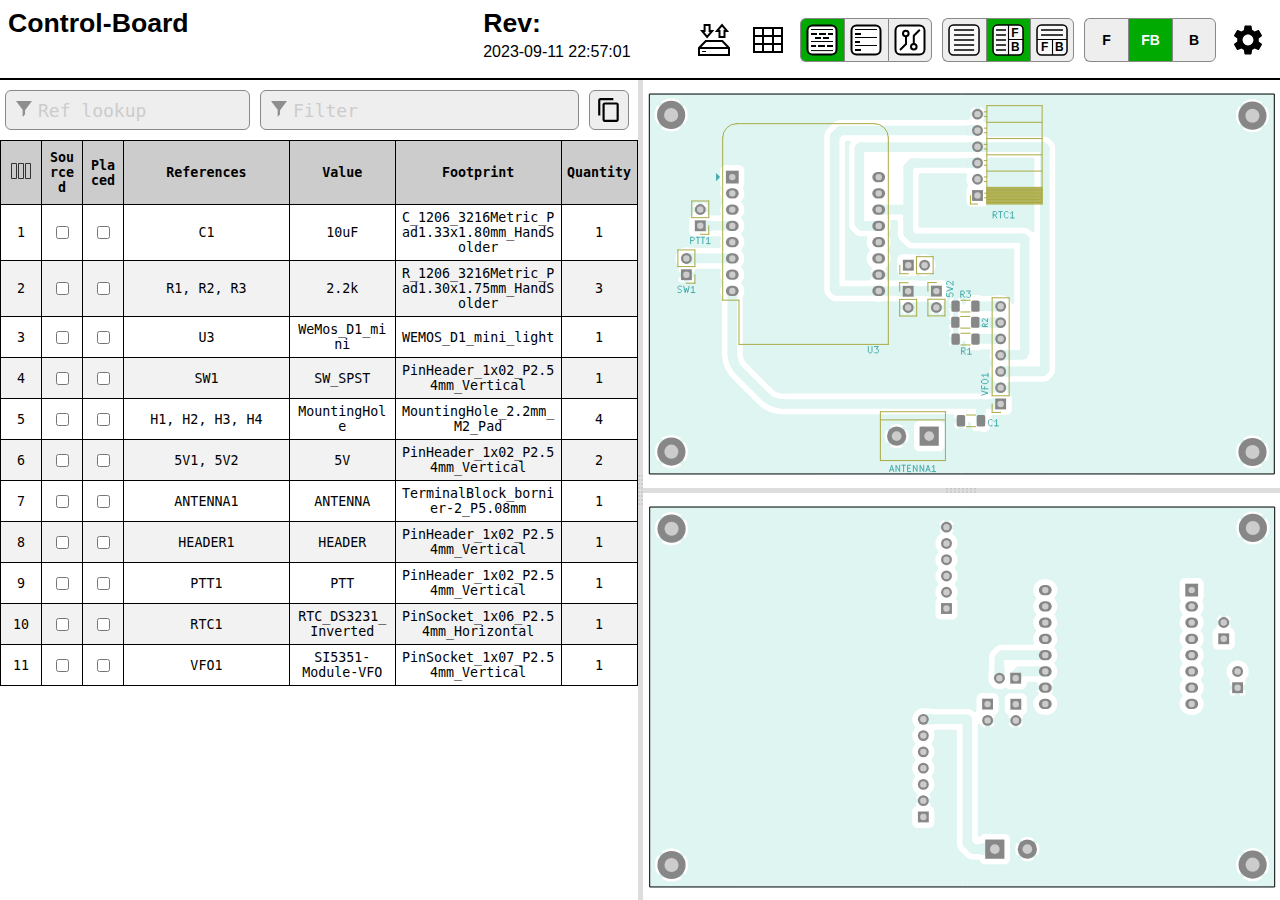
<file: Control-Board-v4/bom/ibom.html>
<!DOCTYPE html>
<html lang="en">

<head>
  <meta charset="UTF-8">
  <meta name="viewport" content="width=device-width, initial-scale=1.0">
  <title>Interactive BOM for KiCAD</title>
  <style type="text/css">
:root {
  --pcb-edge-color: black;
  --pad-color: #878787;
  --pad-hole-color: #CCCCCC;
  --pad-color-highlight: #D04040;
  --pad-color-highlight-both: #D0D040;
  --pad-color-highlight-marked: #44a344;
  --pin1-outline-color: #ffb629;
  --pin1-outline-color-highlight: #ffb629;
  --pin1-outline-color-highlight-both: #fcbb39;
  --pin1-outline-color-highlight-marked: #fdbe41;
  --silkscreen-edge-color: #aa4;
  --silkscreen-polygon-color: #4aa;
  --silkscreen-text-color: #4aa;
  --fabrication-edge-color: #907651;
  --fabrication-polygon-color: #907651;
  --fabrication-text-color: #a27c24;
  --track-color: #def5f1;
  --track-color-highlight: #D04040;
  --zone-color: #def5f1;
  --zone-color-highlight: #d0404080;
}

html,
body {
  margin: 0px;
  height: 100%;
  font-family: Verdana, sans-serif;
}

.dark.topmostdiv {
  --pcb-edge-color: #eee;
  --pad-color: #808080;
  --pin1-outline-color: #ffa800;
  --pin1-outline-color-highlight: #ccff00;
  --track-color: #42524f;
  --zone-color: #42524f;
  background-color: #252c30;
  color: #eee;
}

button {
  background-color: #eee;
  border: 1px solid #888;
  color: black;
  height: 44px;
  width: 44px;
  text-align: center;
  text-decoration: none;
  display: inline-block;
  font-size: 14px;
  font-weight: bolder;
}

.dark button {
  /* This will be inverted */
  background-color: #c3b7b5;
}

button.depressed {
  background-color: #0a0;
  color: white;
}

.dark button.depressed {
  /* This will be inverted */
  background-color: #b3b;
}

button:focus {
  outline: 0;
}

button#tb-btn {
  background-image: url("data:image/svg+xml,%3Csvg xmlns='http://www.w3.org/2000/svg' viewBox='0 0 8.47 8.47'%3E%3Crect transform='translate(0 -288.53)' ry='1.17' y='288.8' x='.27' height='7.94' width='7.94' fill='%23f9f9f9'/%3E%3Cg transform='translate(0 -288.53)'%3E%3Crect width='7.94' height='7.94' x='.27' y='288.8' ry='1.17' fill='none' stroke='%23000' stroke-width='.4' stroke-linejoin='round'/%3E%3Cpath d='M1.32 290.12h5.82M1.32 291.45h5.82' fill='none' stroke='%23000' stroke-width='.4'/%3E%3Cpath d='M4.37 292.5v4.23M.26 292.63H8.2' fill='none' stroke='%23000' stroke-width='.3'/%3E%3Ctext font-weight='700' font-size='3.17' font-family='sans-serif'%3E%3Ctspan x='1.35' y='295.73'%3EF%3C/tspan%3E%3Ctspan x='5.03' y='295.68'%3EB%3C/tspan%3E%3C/text%3E%3C/g%3E%3C/svg%3E%0A");
}

button#lr-btn {
  background-image: url("data:image/svg+xml,%3Csvg xmlns='http://www.w3.org/2000/svg' viewBox='0 0 8.47 8.47'%3E%3Crect transform='translate(0 -288.53)' ry='1.17' y='288.8' x='.27' height='7.94' width='7.94' fill='%23f9f9f9'/%3E%3Cg transform='translate(0 -288.53)'%3E%3Crect width='7.94' height='7.94' x='.27' y='288.8' ry='1.17' fill='none' stroke='%23000' stroke-width='.4' stroke-linejoin='round'/%3E%3Cpath d='M1.06 290.12H3.7m-2.64 1.33H3.7m-2.64 1.32H3.7m-2.64 1.3H3.7m-2.64 1.33H3.7' fill='none' stroke='%23000' stroke-width='.4'/%3E%3Cpath d='M4.37 288.8v7.94m0-4.11h3.96' fill='none' stroke='%23000' stroke-width='.3'/%3E%3Ctext font-weight='700' font-size='3.17' font-family='sans-serif'%3E%3Ctspan x='5.11' y='291.96'%3EF%3C/tspan%3E%3Ctspan x='5.03' y='295.68'%3EB%3C/tspan%3E%3C/text%3E%3C/g%3E%3C/svg%3E%0A");
}

button#bom-btn {
  background-image: url("data:image/svg+xml,%3Csvg xmlns='http://www.w3.org/2000/svg' viewBox='0 0 8.47 8.47'%3E%3Crect transform='translate(0 -288.53)' ry='1.17' y='288.8' x='.27' height='7.94' width='7.94' fill='%23f9f9f9'/%3E%3Cg transform='translate(0 -288.53)' fill='none' stroke='%23000' stroke-width='.4'%3E%3Crect width='7.94' height='7.94' x='.27' y='288.8' ry='1.17' stroke-linejoin='round'/%3E%3Cpath d='M1.59 290.12h5.29M1.59 291.45h5.33M1.59 292.75h5.33M1.59 294.09h5.33M1.59 295.41h5.33'/%3E%3C/g%3E%3C/svg%3E");
}

button#bom-grouped-btn {
  background-image: url("data:image/svg+xml,%3Csvg xmlns='http://www.w3.org/2000/svg' width='32' height='32'%3E%3Cg stroke='%23000' stroke-linejoin='round' class='layer'%3E%3Crect width='29' height='29' x='1.5' y='1.5' stroke-width='2' fill='%23fff' rx='5' ry='5'/%3E%3Cpath stroke-linecap='square' stroke-width='2' d='M6 10h4m4 0h5m4 0h3M6.1 22h3m3.9 0h5m4 0h4m-16-8h4m4 0h4'/%3E%3Cpath stroke-linecap='null' d='M5 17.5h22M5 26.6h22M5 5.5h22'/%3E%3C/g%3E%3C/svg%3E");
}

button#bom-ungrouped-btn {
  background-image: url("data:image/svg+xml,%3Csvg xmlns='http://www.w3.org/2000/svg' width='32' height='32'%3E%3Cg stroke='%23000' stroke-linejoin='round' class='layer'%3E%3Crect width='29' height='29' x='1.5' y='1.5' stroke-width='2' fill='%23fff' rx='5' ry='5'/%3E%3Cpath stroke-linecap='square' stroke-width='2' d='M6 10h4m-4 8h3m-3 8h4'/%3E%3Cpath stroke-linecap='null' d='M5 13.5h22m-22 8h22M5 5.5h22'/%3E%3C/g%3E%3C/svg%3E");
}

button#bom-netlist-btn {
  background-image: url("data:image/svg+xml,%3Csvg xmlns='http://www.w3.org/2000/svg' width='32' height='32'%3E%3Cg fill='none' stroke='%23000' class='layer'%3E%3Crect width='29' height='29' x='1.5' y='1.5' stroke-width='2' fill='%23fff' rx='5' ry='5'/%3E%3Cpath stroke-width='2' d='M6 26l6-6v-8m13.8-6.3l-6 6v8'/%3E%3Ccircle cx='11.8' cy='9.5' r='2.8' stroke-width='2'/%3E%3Ccircle cx='19.8' cy='22.8' r='2.8' stroke-width='2'/%3E%3C/g%3E%3C/svg%3E");
}

button#copy {
  background-image: url("data:image/svg+xml,%3Csvg height='48' viewBox='0 0 48 48' width='48' xmlns='http://www.w3.org/2000/svg'%3E%3Cpath d='M0 0h48v48h-48z' fill='none'/%3E%3Cpath d='M32 2h-24c-2.21 0-4 1.79-4 4v28h4v-28h24v-4zm6 8h-22c-2.21 0-4 1.79-4 4v28c0 2.21 1.79 4 4 4h22c2.21 0 4-1.79 4-4v-28c0-2.21-1.79-4-4-4zm0 32h-22v-28h22v28z'/%3E%3C/svg%3E");
  background-position: 6px 6px;
  background-repeat: no-repeat;
  background-size: 26px 26px;
  border-radius: 6px;
  height: 40px;
  width: 40px;
  margin: 10px 5px;
}

button#copy:active {
  box-shadow: inset 0px 0px 5px #6c6c6c;
}

textarea.clipboard-temp {
  position: fixed;
  top: 0;
  left: 0;
  width: 2em;
  height: 2em;
  padding: 0;
  border: None;
  outline: None;
  box-shadow: None;
  background: transparent;
}

.left-most-button {
  border-right: 0;
  border-top-left-radius: 6px;
  border-bottom-left-radius: 6px;
}

.middle-button {
  border-right: 0;
}

.right-most-button {
  border-top-right-radius: 6px;
  border-bottom-right-radius: 6px;
}

.button-container {
  font-size: 0;
  margin: 10px 10px 10px 0px;
}

.dark .button-container {
  filter: invert(1);
}

.button-container button {
  background-size: 32px 32px;
  background-position: 5px 5px;
  background-repeat: no-repeat;
}

@media print {
  .hideonprint {
    display: none;
  }
}

canvas {
  cursor: crosshair;
}

canvas:active {
  cursor: grabbing;
}

.fileinfo {
  width: 100%;
  max-width: 1000px;
  border: none;
  padding: 5px;
}

.fileinfo .title {
  font-size: 20pt;
  font-weight: bold;
}

.fileinfo td {
  overflow: hidden;
  white-space: nowrap;
  max-width: 1px;
  width: 50%;
  text-overflow: ellipsis;
}

.bom {
  border-collapse: collapse;
  font-family: Consolas, "DejaVu Sans Mono", Monaco, monospace;
  font-size: 10pt;
  table-layout: fixed;
  width: 100%;
  margin-top: 1px;
  position: relative;
}

.bom th,
.bom td {
  border: 1px solid black;
  padding: 5px;
  word-wrap: break-word;
  text-align: center;
  position: relative;
}

.dark .bom th,
.dark .bom td {
  border: 1px solid #777;
}

.bom th {
  background-color: #CCCCCC;
  background-clip: padding-box;
}

.dark .bom th {
  background-color: #3b4749;
}

.bom tr.highlighted:nth-child(n) {
  background-color: #cfc;
}

.dark .bom tr.highlighted:nth-child(n) {
  background-color: #226022;
}

.bom tr:nth-child(even) {
  background-color: #f2f2f2;
}

.dark .bom tr:nth-child(even) {
  background-color: #313b40;
}

.bom tr.checked {
  color: #1cb53d;
}

.dark .bom tr.checked {
  color: #2cce54;
}

.bom tr {
  transition: background-color 0.2s;
}

.bom .numCol {
  width: 30px;
}

.bom .value {
  width: 15%;
}

.bom .quantity {
  width: 65px;
}

.bom th .sortmark {
  position: absolute;
  right: 1px;
  top: 1px;
  margin-top: -5px;
  border-width: 5px;
  border-style: solid;
  border-color: transparent transparent #221 transparent;
  transform-origin: 50% 85%;
  transition: opacity 0.2s, transform 0.4s;
}

.dark .bom th .sortmark {
  filter: invert(1);
}

.bom th .sortmark.none {
  opacity: 0;
}

.bom th .sortmark.desc {
  transform: rotate(180deg);
}

.bom th:hover .sortmark.none {
  opacity: 0.5;
}

.bom .bom-checkbox {
  width: 30px;
  position: relative;
  user-select: none;
  -moz-user-select: none;
}

.bom .bom-checkbox:before {
  content: "";
  position: absolute;
  border-width: 15px;
  border-style: solid;
  border-color: #51829f transparent transparent transparent;
  visibility: hidden;
  top: -15px;
}

.bom .bom-checkbox:after {
  content: "Double click to set/unset all";
  position: absolute;
  color: white;
  top: -35px;
  left: -26px;
  background: #51829f;
  padding: 5px 15px;
  border-radius: 8px;
  white-space: nowrap;
  visibility: hidden;
}

.bom .bom-checkbox:hover:before,
.bom .bom-checkbox:hover:after {
  visibility: visible;
  transition: visibility 0.2s linear 1s;
}

.split {
  -webkit-box-sizing: border-box;
  -moz-box-sizing: border-box;
  box-sizing: border-box;
  overflow-y: auto;
  overflow-x: hidden;
  background-color: inherit;
}

.split.split-horizontal,
.gutter.gutter-horizontal {
  height: 100%;
  float: left;
}

.gutter {
  background-color: #ddd;
  background-repeat: no-repeat;
  background-position: 50%;
  transition: background-color 0.3s;
}

.dark .gutter {
  background-color: #777;
}

.gutter.gutter-horizontal {
  background-image: url('[data-uri]');
  cursor: ew-resize;
  width: 5px;
}

.gutter.gutter-vertical {
  background-image: url('[data-uri]');
  cursor: ns-resize;
  height: 5px;
}

.searchbox {
  float: left;
  height: 40px;
  margin: 10px 5px;
  padding: 12px 32px;
  font-family: Consolas, "DejaVu Sans Mono", Monaco, monospace;
  font-size: 18px;
  box-sizing: border-box;
  border: 1px solid #888;
  border-radius: 6px;
  outline: none;
  background-color: #eee;
  transition: background-color 0.2s, border 0.2s;
  background-image: url('[data-uri]');
  background-position: 10px 10px;
  background-repeat: no-repeat;
}

.dark .searchbox {
  background-color: #111;
  color: #eee;
}

.searchbox::placeholder {
  color: #ccc;
}

.dark .searchbox::placeholder {
  color: #666;
}

.filter {
  width: calc(60% - 64px);
}

.reflookup {
  width: calc(40% - 10px);
}

input[type=text]:focus {
  background-color: white;
  border: 1px solid #333;
}

.dark input[type=text]:focus {
  background-color: #333;
  border: 1px solid #ccc;
}

mark.highlight {
  background-color: #5050ff;
  color: #fff;
  padding: 2px;
  border-radius: 6px;
}

.dark mark.highlight {
  background-color: #76a6da;
  color: #111;
}

.menubtn {
  background-color: white;
  border: none;
  background-image: url("data:image/svg+xml,%3Csvg xmlns='http://www.w3.org/2000/svg' width='36' height='36' viewBox='0 0 20 20'%3E%3Cpath fill='none' d='M0 0h20v20H0V0z'/%3E%3Cpath d='M15.95 10.78c.03-.25.05-.51.05-.78s-.02-.53-.06-.78l1.69-1.32c.15-.12.19-.34.1-.51l-1.6-2.77c-.1-.18-.31-.24-.49-.18l-1.99.8c-.42-.32-.86-.58-1.35-.78L12 2.34c-.03-.2-.2-.34-.4-.34H8.4c-.2 0-.36.14-.39.34l-.3 2.12c-.49.2-.94.47-1.35.78l-1.99-.8c-.18-.07-.39 0-.49.18l-1.6 2.77c-.1.18-.06.39.1.51l1.69 1.32c-.04.25-.07.52-.07.78s.02.53.06.78L2.37 12.1c-.15.12-.19.34-.1.51l1.6 2.77c.1.18.31.24.49.18l1.99-.8c.42.32.86.58 1.35.78l.3 2.12c.04.2.2.34.4.34h3.2c.2 0 .37-.14.39-.34l.3-2.12c.49-.2.94-.47 1.35-.78l1.99.8c.18.07.39 0 .49-.18l1.6-2.77c.1-.18.06-.39-.1-.51l-1.67-1.32zM10 13c-1.65 0-3-1.35-3-3s1.35-3 3-3 3 1.35 3 3-1.35 3-3 3z'/%3E%3C/svg%3E%0A");
  background-position: center;
  background-repeat: no-repeat;
}

.statsbtn {
  background-color: white;
  border: none;
  background-image: url("data:image/svg+xml,%3Csvg width='36' height='36' xmlns='http://www.w3.org/2000/svg'%3E%3Cpath d='M4 6h28v24H4V6zm0 8h28v8H4m9-16v24h10V5.8' fill='none' stroke='%23000' stroke-width='2'/%3E%3C/svg%3E");
  background-position: center;
  background-repeat: no-repeat;
}

.iobtn {
  background-color: white;
  border: none;
  background-image: url("data:image/svg+xml,%3Csvg xmlns='http://www.w3.org/2000/svg' width='36' height='36'%3E%3Cpath fill='none' stroke='%23000' stroke-width='2' d='M3 33v-7l6.8-7h16.5l6.7 7v7H3zM3.2 26H33M21 9l5-5.9 5 6h-2.5V15h-5V9H21zm-4.9 0l-5 6-5-6h2.5V3h5v6h2.5z'/%3E%3Cpath fill='none' stroke='%23000' d='M6.1 29.5H10'/%3E%3C/svg%3E");
  background-position: center;
  background-repeat: no-repeat;
}

.visbtn {
  background-image: url("data:image/svg+xml,%3Csvg xmlns='http://www.w3.org/2000/svg' width='24' height='24'%3E%3Cpath fill='none' stroke='%23333' d='M2.5 4.5h5v15h-5zM9.5 4.5h5v15h-5zM16.5 4.5h5v15h-5z'/%3E%3C/svg%3E");
  background-position: center;
  background-repeat: no-repeat;
  padding: 15px;
}

#vismenu-content {
  left: 0px;
  font-family: Verdana, sans-serif;
}

.dark .statsbtn,
.dark .savebtn,
.dark .menubtn,
.dark .iobtn,
.dark .visbtn {
  filter: invert(1);
}

.flexbox {
  display: flex;
  align-items: center;
  justify-content: space-between;
  width: 100%;
}

.savebtn {
  background-color: #d6d6d6;
  width: auto;
  height: 30px;
  flex-grow: 1;
  margin: 5px;
  border-radius: 4px;
}

.savebtn:active {
  background-color: #0a0;
  color: white;
}

.dark .savebtn:active {
  /* This will be inverted */
  background-color: #b3b;
}

.stats {
  border-collapse: collapse;
  font-size: 12pt;
  table-layout: fixed;
  width: 100%;
  min-width: 450px;
}

.dark .stats td {
  border: 1px solid #bbb;
}

.stats td {
  border: 1px solid black;
  padding: 5px;
  word-wrap: break-word;
  text-align: center;
  position: relative;
}

#checkbox-stats div {
  position: absolute;
  left: 0;
  top: 0;
  height: 100%;
  width: 100%;
  display: flex;
  align-items: center;
  justify-content: center;
}

#checkbox-stats .bar {
  background-color: rgba(28, 251, 0, 0.6);
}

.menu {
  position: relative;
  display: inline-block;
  margin: 10px 10px 10px 0px;
}

.menu-content {
  font-size: 12pt !important;
  text-align: left !important;
  font-weight: normal !important;
  display: none;
  position: absolute;
  background-color: white;
  right: 0;
  min-width: 300px;
  box-shadow: 0px 8px 16px 0px rgba(0, 0, 0, 0.2);
  z-index: 100;
  padding: 8px;
}

.dark .menu-content {
  background-color: #111;
}

.menu:hover .menu-content {
  display: block;
}

.menu:hover .menubtn,
.menu:hover .iobtn,
.menu:hover .statsbtn {
  background-color: #eee;
}

.menu-label {
  display: inline-block;
  padding: 8px;
  border: 1px solid #ccc;
  border-top: 0;
  width: calc(100% - 18px);
}

.menu-label-top {
  border-top: 1px solid #ccc;
}

.menu-textbox {
  float: left;
  height: 24px;
  margin: 10px 5px;
  padding: 5px 5px;
  font-family: Consolas, "DejaVu Sans Mono", Monaco, monospace;
  font-size: 14px;
  box-sizing: border-box;
  border: 1px solid #888;
  border-radius: 4px;
  outline: none;
  background-color: #eee;
  transition: background-color 0.2s, border 0.2s;
  width: calc(100% - 10px);
}

.menu-textbox.invalid,
.dark .menu-textbox.invalid {
  color: red;
}

.dark .menu-textbox {
  background-color: #222;
  color: #eee;
}

.radio-container {
  margin: 4px;
}

.topmostdiv {
  width: 100%;
  height: 100%;
  background-color: white;
  transition: background-color 0.3s;
}

#top {
  height: 78px;
  border-bottom: 2px solid black;
}

.dark #top {
  border-bottom: 2px solid #ccc;
}

#dbg {
  display: block;
}

::-webkit-scrollbar {
  width: 8px;
}

::-webkit-scrollbar-track {
  background: #aaa;
}

::-webkit-scrollbar-thumb {
  background: #666;
  border-radius: 3px;
}

::-webkit-scrollbar-thumb:hover {
  background: #555;
}

.slider {
  -webkit-appearance: none;
  width: 100%;
  margin: 3px 0;
  padding: 0;
  outline: none;
  opacity: 0.7;
  -webkit-transition: .2s;
  transition: opacity .2s;
  border-radius: 3px;
}

.slider:hover {
  opacity: 1;
}

.slider:focus {
  outline: none;
}

.slider::-webkit-slider-runnable-track {
  -webkit-appearance: none;
  width: 100%;
  height: 8px;
  background: #d3d3d3;
  border-radius: 3px;
  border: none;
}

.slider::-webkit-slider-thumb {
  -webkit-appearance: none;
  width: 15px;
  height: 15px;
  border-radius: 50%;
  background: #0a0;
  cursor: pointer;
  margin-top: -4px;
}

.dark .slider::-webkit-slider-thumb {
  background: #3d3;
}

.slider::-moz-range-thumb {
  width: 15px;
  height: 15px;
  border-radius: 50%;
  background: #0a0;
  cursor: pointer;
}

.slider::-moz-range-track {
  height: 8px;
  background: #d3d3d3;
  border-radius: 3px;
}

.dark .slider::-moz-range-thumb {
  background: #3d3;
}

.slider::-ms-track {
  width: 100%;
  height: 8px;
  border-width: 3px 0;
  background: transparent;
  border-color: transparent;
  color: transparent;
  transition: opacity .2s;
}

.slider::-ms-fill-lower {
  background: #d3d3d3;
  border: none;
  border-radius: 3px;
}

.slider::-ms-fill-upper {
  background: #d3d3d3;
  border: none;
  border-radius: 3px;
}

.slider::-ms-thumb {
  width: 15px;
  height: 15px;
  border-radius: 50%;
  background: #0a0;
  cursor: pointer;
  margin: 0;
}

.shameless-plug {
  font-size: 0.8em;
  text-align: center;
  display: block;
}

a {
  color: #0278a4;
}

.dark a {
  color: #00b9fd;
}

#frontcanvas,
#backcanvas {
  touch-action: none;
}

.placeholder {
  border: 1px dashed #9f9fda !important;
  background-color: #edf2f7 !important;
}

.dragging {
  z-index: 999;
}

.dark .dragging>table>tbody>tr {
  background-color: #252c30;
}

.dark .placeholder {
  filter: invert(1);
}

.column-spacer {
  top: 0;
  left: 0;
  width: calc(100% - 4px);
  position: absolute;
  cursor: pointer;
  user-select: none;
  height: 100%;
}

.column-width-handle {
  top: 0;
  right: 0;
  width: 4px;
  position: absolute;
  cursor: col-resize;
  user-select: none;
  height: 100%;
}

.column-width-handle:hover {
  background-color: #4f99bd;
}

.help-link {
  border: 1px solid #0278a4;
  padding-inline: 0.3rem;
  border-radius: 3px;
  cursor: pointer;
}

.dark .help-link {
  border: 1px solid #00b9fd;
}

.bom-color {
  width: 20%;
}

.color-column input {
  width: 1.6rem;
  height: 1rem;
  border: 1px solid black;
  cursor: pointer;
  padding: 0;
}

/* removes default styling from input color element */
::-webkit-color-swatch {
  border: none;
}

::-webkit-color-swatch-wrapper {
  padding: 0;
}

::-moz-color-swatch,
::-moz-focus-inner {
  border: none;
}

::-moz-focus-inner {
  padding: 0;
}

  </style>
  <script type="text/javascript" >
///////////////////////////////////////////////
/*
  Split.js - v1.3.5
  MIT License
  https://github.com/nathancahill/Split.js
*/
!function(e,t){"object"==typeof exports&&"undefined"!=typeof module?module.exports=t():"function"==typeof define&&define.amd?define(t):e.Split=t()}(this,function(){"use strict";var e=window,t=e.document,n="addEventListener",i="removeEventListener",r="getBoundingClientRect",s=function(){return!1},o=e.attachEvent&&!e[n],a=["","-webkit-","-moz-","-o-"].filter(function(e){var n=t.createElement("div");return n.style.cssText="width:"+e+"calc(9px)",!!n.style.length}).shift()+"calc",l=function(e){return"string"==typeof e||e instanceof String?t.querySelector(e):e};return function(u,c){function z(e,t,n){var i=A(y,t,n);Object.keys(i).forEach(function(t){return e.style[t]=i[t]})}function h(e,t){var n=B(y,t);Object.keys(n).forEach(function(t){return e.style[t]=n[t]})}function f(e){var t=E[this.a],n=E[this.b],i=t.size+n.size;t.size=e/this.size*i,n.size=i-e/this.size*i,z(t.element,t.size,this.aGutterSize),z(n.element,n.size,this.bGutterSize)}function m(e){var t;this.dragging&&((t="touches"in e?e.touches[0][b]-this.start:e[b]-this.start)<=E[this.a].minSize+M+this.aGutterSize?t=E[this.a].minSize+this.aGutterSize:t>=this.size-(E[this.b].minSize+M+this.bGutterSize)&&(t=this.size-(E[this.b].minSize+this.bGutterSize)),f.call(this,t),c.onDrag&&c.onDrag())}function g(){var e=E[this.a].element,t=E[this.b].element;this.size=e[r]()[y]+t[r]()[y]+this.aGutterSize+this.bGutterSize,this.start=e[r]()[G]}function d(){var t=this,n=E[t.a].element,r=E[t.b].element;t.dragging&&c.onDragEnd&&c.onDragEnd(),t.dragging=!1,e[i]("mouseup",t.stop),e[i]("touchend",t.stop),e[i]("touchcancel",t.stop),t.parent[i]("mousemove",t.move),t.parent[i]("touchmove",t.move),delete t.stop,delete t.move,n[i]("selectstart",s),n[i]("dragstart",s),r[i]("selectstart",s),r[i]("dragstart",s),n.style.userSelect="",n.style.webkitUserSelect="",n.style.MozUserSelect="",n.style.pointerEvents="",r.style.userSelect="",r.style.webkitUserSelect="",r.style.MozUserSelect="",r.style.pointerEvents="",t.gutter.style.cursor="",t.parent.style.cursor=""}function S(t){var i=this,r=E[i.a].element,o=E[i.b].element;!i.dragging&&c.onDragStart&&c.onDragStart(),t.preventDefault(),i.dragging=!0,i.move=m.bind(i),i.stop=d.bind(i),e[n]("mouseup",i.stop),e[n]("touchend",i.stop),e[n]("touchcancel",i.stop),i.parent[n]("mousemove",i.move),i.parent[n]("touchmove",i.move),r[n]("selectstart",s),r[n]("dragstart",s),o[n]("selectstart",s),o[n]("dragstart",s),r.style.userSelect="none",r.style.webkitUserSelect="none",r.style.MozUserSelect="none",r.style.pointerEvents="none",o.style.userSelect="none",o.style.webkitUserSelect="none",o.style.MozUserSelect="none",o.style.pointerEvents="none",i.gutter.style.cursor=j,i.parent.style.cursor=j,g.call(i)}function v(e){e.forEach(function(t,n){if(n>0){var i=F[n-1],r=E[i.a],s=E[i.b];r.size=e[n-1],s.size=t,z(r.element,r.size,i.aGutterSize),z(s.element,s.size,i.bGutterSize)}})}function p(){F.forEach(function(e){e.parent.removeChild(e.gutter),E[e.a].element.style[y]="",E[e.b].element.style[y]=""})}void 0===c&&(c={});var y,b,G,E,w=l(u[0]).parentNode,D=e.getComputedStyle(w).flexDirection,U=c.sizes||u.map(function(){return 100/u.length}),k=void 0!==c.minSize?c.minSize:100,x=Array.isArray(k)?k:u.map(function(){return k}),L=void 0!==c.gutterSize?c.gutterSize:10,M=void 0!==c.snapOffset?c.snapOffset:30,O=c.direction||"horizontal",j=c.cursor||("horizontal"===O?"ew-resize":"ns-resize"),C=c.gutter||function(e,n){var i=t.createElement("div");return i.className="gutter gutter-"+n,i},A=c.elementStyle||function(e,t,n){var i={};return"string"==typeof t||t instanceof String?i[e]=t:i[e]=o?t+"%":a+"("+t+"% - "+n+"px)",i},B=c.gutterStyle||function(e,t){return n={},n[e]=t+"px",n;var n};"horizontal"===O?(y="width","clientWidth",b="clientX",G="left","paddingLeft"):"vertical"===O&&(y="height","clientHeight",b="clientY",G="top","paddingTop");var F=[];return E=u.map(function(e,t){var i,s={element:l(e),size:U[t],minSize:x[t]};if(t>0&&(i={a:t-1,b:t,dragging:!1,isFirst:1===t,isLast:t===u.length-1,direction:O,parent:w},i.aGutterSize=L,i.bGutterSize=L,i.isFirst&&(i.aGutterSize=L/2),i.isLast&&(i.bGutterSize=L/2),"row-reverse"===D||"column-reverse"===D)){var a=i.a;i.a=i.b,i.b=a}if(!o&&t>0){var c=C(t,O);h(c,L),c[n]("mousedown",S.bind(i)),c[n]("touchstart",S.bind(i)),w.insertBefore(c,s.element),i.gutter=c}0===t||t===u.length-1?z(s.element,s.size,L/2):z(s.element,s.size,L);var f=s.element[r]()[y];return f<s.minSize&&(s.minSize=f),t>0&&F.push(i),s}),o?{setSizes:v,destroy:p}:{setSizes:v,getSizes:function(){return E.map(function(e){return e.size})},collapse:function(e){if(e===F.length){var t=F[e-1];g.call(t),o||f.call(t,t.size-t.bGutterSize)}else{var n=F[e];g.call(n),o||f.call(n,n.aGutterSize)}},destroy:p}}});

///////////////////////////////////////////////

///////////////////////////////////////////////
// Copyright (c) 2013 Pieroxy <pieroxy@pieroxy.net>
// This work is free. You can redistribute it and/or modify it
// under the terms of the WTFPL, Version 2
// For more information see LICENSE.txt or http://www.wtfpl.net/
//
// For more information, the home page:
// http://pieroxy.net/blog/pages/lz-string/testing.html
//
// LZ-based compression algorithm, version 1.4.4
var LZString=function(){var o=String.fromCharCode,i={};var n={decompressFromBase64:function(o){return null==o?"":""==o?null:n._decompress(o.length,32,function(n){return function(o,n){if(!i[o]){i[o]={};for(var t=0;t<o.length;t++)i[o][o.charAt(t)]=t}return i[o][n]}("ABCDEFGHIJKLMNOPQRSTUVWXYZabcdefghijklmnopqrstuvwxyz0123456789+/=",o.charAt(n))})},_decompress:function(i,n,t){var r,e,a,s,p,u,l,f=[],c=4,d=4,h=3,v="",g=[],m={val:t(0),position:n,index:1};for(r=0;r<3;r+=1)f[r]=r;for(a=0,p=Math.pow(2,2),u=1;u!=p;)s=m.val&m.position,m.position>>=1,0==m.position&&(m.position=n,m.val=t(m.index++)),a|=(s>0?1:0)*u,u<<=1;switch(a){case 0:for(a=0,p=Math.pow(2,8),u=1;u!=p;)s=m.val&m.position,m.position>>=1,0==m.position&&(m.position=n,m.val=t(m.index++)),a|=(s>0?1:0)*u,u<<=1;l=o(a);break;case 1:for(a=0,p=Math.pow(2,16),u=1;u!=p;)s=m.val&m.position,m.position>>=1,0==m.position&&(m.position=n,m.val=t(m.index++)),a|=(s>0?1:0)*u,u<<=1;l=o(a);break;case 2:return""}for(f[3]=l,e=l,g.push(l);;){if(m.index>i)return"";for(a=0,p=Math.pow(2,h),u=1;u!=p;)s=m.val&m.position,m.position>>=1,0==m.position&&(m.position=n,m.val=t(m.index++)),a|=(s>0?1:0)*u,u<<=1;switch(l=a){case 0:for(a=0,p=Math.pow(2,8),u=1;u!=p;)s=m.val&m.position,m.position>>=1,0==m.position&&(m.position=n,m.val=t(m.index++)),a|=(s>0?1:0)*u,u<<=1;f[d++]=o(a),l=d-1,c--;break;case 1:for(a=0,p=Math.pow(2,16),u=1;u!=p;)s=m.val&m.position,m.position>>=1,0==m.position&&(m.position=n,m.val=t(m.index++)),a|=(s>0?1:0)*u,u<<=1;f[d++]=o(a),l=d-1,c--;break;case 2:return g.join("")}if(0==c&&(c=Math.pow(2,h),h++),f[l])v=f[l];else{if(l!==d)return null;v=e+e.charAt(0)}g.push(v),f[d++]=e+v.charAt(0),e=v,0==--c&&(c=Math.pow(2,h),h++)}}};return n}();"function"==typeof define&&define.amd?define(function(){return LZString}):"undefined"!=typeof module&&null!=module?module.exports=LZString:"undefined"!=typeof angular&&null!=angular&&angular.module("LZString",[]).factory("LZString",function(){return LZString});
///////////////////////////////////////////////

///////////////////////////////////////////////
/*!
 * PEP v0.4.3 | https://github.com/jquery/PEP
 * Copyright jQuery Foundation and other contributors | http://jquery.org/license
 */
!function(a,b){"object"==typeof exports&&"undefined"!=typeof module?module.exports=b():"function"==typeof define&&define.amd?define(b):a.PointerEventsPolyfill=b()}(this,function(){"use strict";function a(a,b){b=b||Object.create(null);var c=document.createEvent("Event");c.initEvent(a,b.bubbles||!1,b.cancelable||!1);
for(var d,e=2;e<m.length;e++)d=m[e],c[d]=b[d]||n[e];c.buttons=b.buttons||0;
var f=0;return f=b.pressure&&c.buttons?b.pressure:c.buttons?.5:0,c.x=c.clientX,c.y=c.clientY,c.pointerId=b.pointerId||0,c.width=b.width||0,c.height=b.height||0,c.pressure=f,c.tiltX=b.tiltX||0,c.tiltY=b.tiltY||0,c.twist=b.twist||0,c.tangentialPressure=b.tangentialPressure||0,c.pointerType=b.pointerType||"",c.hwTimestamp=b.hwTimestamp||0,c.isPrimary=b.isPrimary||!1,c}function b(){this.array=[],this.size=0}function c(a,b,c,d){this.addCallback=a.bind(d),this.removeCallback=b.bind(d),this.changedCallback=c.bind(d),A&&(this.observer=new A(this.mutationWatcher.bind(this)))}function d(a){return"body /shadow-deep/ "+e(a)}function e(a){return'[touch-action="'+a+'"]'}function f(a){return"{ -ms-touch-action: "+a+"; touch-action: "+a+"; }"}function g(){if(F){D.forEach(function(a){String(a)===a?(E+=e(a)+f(a)+"\n",G&&(E+=d(a)+f(a)+"\n")):(E+=a.selectors.map(e)+f(a.rule)+"\n",G&&(E+=a.selectors.map(d)+f(a.rule)+"\n"))});var a=document.createElement("style");a.textContent=E,document.head.appendChild(a)}}function h(){if(!window.PointerEvent){if(window.PointerEvent=a,window.navigator.msPointerEnabled){var b=window.navigator.msMaxTouchPoints;Object.defineProperty(window.navigator,"maxTouchPoints",{value:b,enumerable:!0}),u.registerSource("ms",_)}else Object.defineProperty(window.navigator,"maxTouchPoints",{value:0,enumerable:!0}),u.registerSource("mouse",N),void 0!==window.ontouchstart&&u.registerSource("touch",V);u.register(document)}}function i(a){if(!u.pointermap.has(a)){var b=new Error("InvalidPointerId");throw b.name="InvalidPointerId",b}}function j(a){for(var b=a.parentNode;b&&b!==a.ownerDocument;)b=b.parentNode;if(!b){var c=new Error("InvalidStateError");throw c.name="InvalidStateError",c}}function k(a){var b=u.pointermap.get(a);return 0!==b.buttons}function l(){window.Element&&!Element.prototype.setPointerCapture&&Object.defineProperties(Element.prototype,{setPointerCapture:{value:W},releasePointerCapture:{value:X},hasPointerCapture:{value:Y}})}
var m=["bubbles","cancelable","view","detail","screenX","screenY","clientX","clientY","ctrlKey","altKey","shiftKey","metaKey","button","relatedTarget","pageX","pageY"],n=[!1,!1,null,null,0,0,0,0,!1,!1,!1,!1,0,null,0,0],o=window.Map&&window.Map.prototype.forEach,p=o?Map:b;b.prototype={set:function(a,b){return void 0===b?this["delete"](a):(this.has(a)||this.size++,void(this.array[a]=b))},has:function(a){return void 0!==this.array[a]},"delete":function(a){this.has(a)&&(delete this.array[a],this.size--)},get:function(a){return this.array[a]},clear:function(){this.array.length=0,this.size=0},forEach:function(a,b){return this.array.forEach(function(c,d){a.call(b,c,d,this)},this)}};var q=["bubbles","cancelable","view","detail","screenX","screenY","clientX","clientY","ctrlKey","altKey","shiftKey","metaKey","button","relatedTarget","buttons","pointerId","width","height","pressure","tiltX","tiltY","pointerType","hwTimestamp","isPrimary","type","target","currentTarget","which","pageX","pageY","timeStamp"],r=[!1,!1,null,null,0,0,0,0,!1,!1,!1,!1,0,null,0,0,0,0,0,0,0,"",0,!1,"",null,null,0,0,0,0],s={pointerover:1,pointerout:1,pointerenter:1,pointerleave:1},t="undefined"!=typeof SVGElementInstance,u={pointermap:new p,eventMap:Object.create(null),captureInfo:Object.create(null),eventSources:Object.create(null),eventSourceList:[],registerSource:function(a,b){var c=b,d=c.events;d&&(d.forEach(function(a){c[a]&&(this.eventMap[a]=c[a].bind(c))},this),this.eventSources[a]=c,this.eventSourceList.push(c))},register:function(a){for(var b,c=this.eventSourceList.length,d=0;d<c&&(b=this.eventSourceList[d]);d++)
b.register.call(b,a)},unregister:function(a){for(var b,c=this.eventSourceList.length,d=0;d<c&&(b=this.eventSourceList[d]);d++)
b.unregister.call(b,a)},contains:function(a,b){try{return a.contains(b)}catch(c){return!1}},down:function(a){a.bubbles=!0,this.fireEvent("pointerdown",a)},move:function(a){a.bubbles=!0,this.fireEvent("pointermove",a)},up:function(a){a.bubbles=!0,this.fireEvent("pointerup",a)},enter:function(a){a.bubbles=!1,this.fireEvent("pointerenter",a)},leave:function(a){a.bubbles=!1,this.fireEvent("pointerleave",a)},over:function(a){a.bubbles=!0,this.fireEvent("pointerover",a)},out:function(a){a.bubbles=!0,this.fireEvent("pointerout",a)},cancel:function(a){a.bubbles=!0,this.fireEvent("pointercancel",a)},leaveOut:function(a){this.out(a),this.propagate(a,this.leave,!1)},enterOver:function(a){this.over(a),this.propagate(a,this.enter,!0)},eventHandler:function(a){if(!a._handledByPE){var b=a.type,c=this.eventMap&&this.eventMap[b];c&&c(a),a._handledByPE=!0}},listen:function(a,b){b.forEach(function(b){this.addEvent(a,b)},this)},unlisten:function(a,b){b.forEach(function(b){this.removeEvent(a,b)},this)},addEvent:function(a,b){a.addEventListener(b,this.boundHandler)},removeEvent:function(a,b){a.removeEventListener(b,this.boundHandler)},makeEvent:function(b,c){this.captureInfo[c.pointerId]&&(c.relatedTarget=null);var d=new a(b,c);return c.preventDefault&&(d.preventDefault=c.preventDefault),d._target=d._target||c.target,d},fireEvent:function(a,b){var c=this.makeEvent(a,b);return this.dispatchEvent(c)},cloneEvent:function(a){for(var b,c=Object.create(null),d=0;d<q.length;d++)b=q[d],c[b]=a[b]||r[d],!t||"target"!==b&&"relatedTarget"!==b||c[b]instanceof SVGElementInstance&&(c[b]=c[b].correspondingUseElement);return a.preventDefault&&(c.preventDefault=function(){a.preventDefault()}),c},getTarget:function(a){var b=this.captureInfo[a.pointerId];return b?a._target!==b&&a.type in s?void 0:b:a._target},propagate:function(a,b,c){for(var d=a.target,e=[];d!==document&&!d.contains(a.relatedTarget);) if(e.push(d),d=d.parentNode,!d)return;c&&e.reverse(),e.forEach(function(c){a.target=c,b.call(this,a)},this)},setCapture:function(b,c,d){this.captureInfo[b]&&this.releaseCapture(b,d),this.captureInfo[b]=c,this.implicitRelease=this.releaseCapture.bind(this,b,d),document.addEventListener("pointerup",this.implicitRelease),document.addEventListener("pointercancel",this.implicitRelease);var e=new a("gotpointercapture");e.pointerId=b,e._target=c,d||this.asyncDispatchEvent(e)},releaseCapture:function(b,c){var d=this.captureInfo[b];if(d){this.captureInfo[b]=void 0,document.removeEventListener("pointerup",this.implicitRelease),document.removeEventListener("pointercancel",this.implicitRelease);var e=new a("lostpointercapture");e.pointerId=b,e._target=d,c||this.asyncDispatchEvent(e)}},dispatchEvent:/*scope.external.dispatchEvent || */function(a){var b=this.getTarget(a);if(b)return b.dispatchEvent(a)},asyncDispatchEvent:function(a){requestAnimationFrame(this.dispatchEvent.bind(this,a))}};u.boundHandler=u.eventHandler.bind(u);var v={shadow:function(a){if(a)return a.shadowRoot||a.webkitShadowRoot},canTarget:function(a){return a&&Boolean(a.elementFromPoint)},targetingShadow:function(a){var b=this.shadow(a);if(this.canTarget(b))return b},olderShadow:function(a){var b=a.olderShadowRoot;if(!b){var c=a.querySelector("shadow");c&&(b=c.olderShadowRoot)}return b},allShadows:function(a){for(var b=[],c=this.shadow(a);c;)b.push(c),c=this.olderShadow(c);return b},searchRoot:function(a,b,c){if(a){var d,e,f=a.elementFromPoint(b,c);for(e=this.targetingShadow(f);e;){if(d=e.elementFromPoint(b,c)){var g=this.targetingShadow(d);return this.searchRoot(g,b,c)||d} e=this.olderShadow(e)} return f}},owner:function(a){
for(var b=a;b.parentNode;)b=b.parentNode;
return b.nodeType!==Node.DOCUMENT_NODE&&b.nodeType!==Node.DOCUMENT_FRAGMENT_NODE&&(b=document),b},findTarget:function(a){var b=a.clientX,c=a.clientY,d=this.owner(a.target);
return d.elementFromPoint(b,c)||(d=document),this.searchRoot(d,b,c)}},w=Array.prototype.forEach.call.bind(Array.prototype.forEach),x=Array.prototype.map.call.bind(Array.prototype.map),y=Array.prototype.slice.call.bind(Array.prototype.slice),z=Array.prototype.filter.call.bind(Array.prototype.filter),A=window.MutationObserver||window.WebKitMutationObserver,B="[touch-action]",C={subtree:!0,childList:!0,attributes:!0,attributeOldValue:!0,attributeFilter:["touch-action"]};c.prototype={watchSubtree:function(a){
//
this.observer&&v.canTarget(a)&&this.observer.observe(a,C)},enableOnSubtree:function(a){this.watchSubtree(a),a===document&&"complete"!==document.readyState?this.installOnLoad():this.installNewSubtree(a)},installNewSubtree:function(a){w(this.findElements(a),this.addElement,this)},findElements:function(a){return a.querySelectorAll?a.querySelectorAll(B):[]},removeElement:function(a){this.removeCallback(a)},addElement:function(a){this.addCallback(a)},elementChanged:function(a,b){this.changedCallback(a,b)},concatLists:function(a,b){return a.concat(y(b))},
installOnLoad:function(){document.addEventListener("readystatechange",function(){"complete"===document.readyState&&this.installNewSubtree(document)}.bind(this))},isElement:function(a){return a.nodeType===Node.ELEMENT_NODE},flattenMutationTree:function(a){
var b=x(a,this.findElements,this);
return b.push(z(a,this.isElement)),b.reduce(this.concatLists,[])},mutationWatcher:function(a){a.forEach(this.mutationHandler,this)},mutationHandler:function(a){if("childList"===a.type){var b=this.flattenMutationTree(a.addedNodes);b.forEach(this.addElement,this);var c=this.flattenMutationTree(a.removedNodes);c.forEach(this.removeElement,this)}else"attributes"===a.type&&this.elementChanged(a.target,a.oldValue)}};var D=["none","auto","pan-x","pan-y",{rule:"pan-x pan-y",selectors:["pan-x pan-y","pan-y pan-x"]}],E="",F=window.PointerEvent||window.MSPointerEvent,G=!window.ShadowDOMPolyfill&&document.head.createShadowRoot,H=u.pointermap,I=25,J=[1,4,2,8,16],K=!1;try{K=1===new MouseEvent("test",{buttons:1}).buttons}catch(L){}
var M,N={POINTER_ID:1,POINTER_TYPE:"mouse",events:["mousedown","mousemove","mouseup","mouseover","mouseout"],register:function(a){u.listen(a,this.events)},unregister:function(a){u.unlisten(a,this.events)},lastTouches:[],
isEventSimulatedFromTouch:function(a){for(var b,c=this.lastTouches,d=a.clientX,e=a.clientY,f=0,g=c.length;f<g&&(b=c[f]);f++){
var h=Math.abs(d-b.x),i=Math.abs(e-b.y);if(h<=I&&i<=I)return!0}},prepareEvent:function(a){var b=u.cloneEvent(a),c=b.preventDefault;return b.preventDefault=function(){a.preventDefault(),c()},b.pointerId=this.POINTER_ID,b.isPrimary=!0,b.pointerType=this.POINTER_TYPE,b},prepareButtonsForMove:function(a,b){var c=H.get(this.POINTER_ID);
0!==b.which&&c?a.buttons=c.buttons:a.buttons=0,b.buttons=a.buttons},mousedown:function(a){if(!this.isEventSimulatedFromTouch(a)){var b=H.get(this.POINTER_ID),c=this.prepareEvent(a);K||(c.buttons=J[c.button],b&&(c.buttons|=b.buttons),a.buttons=c.buttons),H.set(this.POINTER_ID,a),b&&0!==b.buttons?u.move(c):u.down(c)}},mousemove:function(a){if(!this.isEventSimulatedFromTouch(a)){var b=this.prepareEvent(a);K||this.prepareButtonsForMove(b,a),b.button=-1,H.set(this.POINTER_ID,a),u.move(b)}},mouseup:function(a){if(!this.isEventSimulatedFromTouch(a)){var b=H.get(this.POINTER_ID),c=this.prepareEvent(a);if(!K){var d=J[c.button];
c.buttons=b?b.buttons&~d:0,a.buttons=c.buttons}H.set(this.POINTER_ID,a),
c.buttons&=~J[c.button],0===c.buttons?u.up(c):u.move(c)}},mouseover:function(a){if(!this.isEventSimulatedFromTouch(a)){var b=this.prepareEvent(a);K||this.prepareButtonsForMove(b,a),b.button=-1,H.set(this.POINTER_ID,a),u.enterOver(b)}},mouseout:function(a){if(!this.isEventSimulatedFromTouch(a)){var b=this.prepareEvent(a);K||this.prepareButtonsForMove(b,a),b.button=-1,u.leaveOut(b)}},cancel:function(a){var b=this.prepareEvent(a);u.cancel(b),this.deactivateMouse()},deactivateMouse:function(){H["delete"](this.POINTER_ID)}},O=u.captureInfo,P=v.findTarget.bind(v),Q=v.allShadows.bind(v),R=u.pointermap,S=2500,T=200,U="touch-action",V={events:["touchstart","touchmove","touchend","touchcancel"],register:function(a){M.enableOnSubtree(a)},unregister:function(){},elementAdded:function(a){var b=a.getAttribute(U),c=this.touchActionToScrollType(b);c&&(a._scrollType=c,u.listen(a,this.events),
Q(a).forEach(function(a){a._scrollType=c,u.listen(a,this.events)},this))},elementRemoved:function(a){a._scrollType=void 0,u.unlisten(a,this.events),
Q(a).forEach(function(a){a._scrollType=void 0,u.unlisten(a,this.events)},this)},elementChanged:function(a,b){var c=a.getAttribute(U),d=this.touchActionToScrollType(c),e=this.touchActionToScrollType(b);
d&&e?(a._scrollType=d,Q(a).forEach(function(a){a._scrollType=d},this)):e?this.elementRemoved(a):d&&this.elementAdded(a)},scrollTypes:{EMITTER:"none",XSCROLLER:"pan-x",YSCROLLER:"pan-y",SCROLLER:/^(?:pan-x pan-y)|(?:pan-y pan-x)|auto$/},touchActionToScrollType:function(a){var b=a,c=this.scrollTypes;return"none"===b?"none":b===c.XSCROLLER?"X":b===c.YSCROLLER?"Y":c.SCROLLER.exec(b)?"XY":void 0},POINTER_TYPE:"touch",firstTouch:null,isPrimaryTouch:function(a){return this.firstTouch===a.identifier},setPrimaryTouch:function(a){
(0===R.size||1===R.size&&R.has(1))&&(this.firstTouch=a.identifier,this.firstXY={X:a.clientX,Y:a.clientY},this.scrolling=!1,this.cancelResetClickCount())},removePrimaryPointer:function(a){a.isPrimary&&(this.firstTouch=null,this.firstXY=null,this.resetClickCount())},clickCount:0,resetId:null,resetClickCount:function(){var a=function(){this.clickCount=0,this.resetId=null}.bind(this);this.resetId=setTimeout(a,T)},cancelResetClickCount:function(){this.resetId&&clearTimeout(this.resetId)},typeToButtons:function(a){var b=0;return"touchstart"!==a&&"touchmove"!==a||(b=1),b},touchToPointer:function(a){var b=this.currentTouchEvent,c=u.cloneEvent(a),d=c.pointerId=a.identifier+2;c.target=O[d]||P(c),c.bubbles=!0,c.cancelable=!0,c.detail=this.clickCount,c.button=0,c.buttons=this.typeToButtons(b.type),c.width=2*(a.radiusX||a.webkitRadiusX||0),c.height=2*(a.radiusY||a.webkitRadiusY||0),c.pressure=a.force||a.webkitForce||.5,c.isPrimary=this.isPrimaryTouch(a),c.pointerType=this.POINTER_TYPE,
c.altKey=b.altKey,c.ctrlKey=b.ctrlKey,c.metaKey=b.metaKey,c.shiftKey=b.shiftKey;
var e=this;return c.preventDefault=function(){e.scrolling=!1,e.firstXY=null,b.preventDefault()},c},processTouches:function(a,b){var c=a.changedTouches;this.currentTouchEvent=a;for(var d,e=0;e<c.length;e++)d=c[e],b.call(this,this.touchToPointer(d))},
shouldScroll:function(a){if(this.firstXY){var b,c=a.currentTarget._scrollType;if("none"===c)
b=!1;else if("XY"===c)
b=!0;else{var d=a.changedTouches[0],e=c,f="Y"===c?"X":"Y",g=Math.abs(d["client"+e]-this.firstXY[e]),h=Math.abs(d["client"+f]-this.firstXY[f]);
b=g>=h}return this.firstXY=null,b}},findTouch:function(a,b){for(var c,d=0,e=a.length;d<e&&(c=a[d]);d++)if(c.identifier===b)return!0},
vacuumTouches:function(a){var b=a.touches;
if(R.size>=b.length){var c=[];R.forEach(function(a,d){
if(1!==d&&!this.findTouch(b,d-2)){var e=a.out;c.push(e)}},this),c.forEach(this.cancelOut,this)}},touchstart:function(a){this.vacuumTouches(a),this.setPrimaryTouch(a.changedTouches[0]),this.dedupSynthMouse(a),this.scrolling||(this.clickCount++,this.processTouches(a,this.overDown))},overDown:function(a){R.set(a.pointerId,{target:a.target,out:a,outTarget:a.target}),u.enterOver(a),u.down(a)},touchmove:function(a){this.scrolling||(this.shouldScroll(a)?(this.scrolling=!0,this.touchcancel(a)):(a.preventDefault(),this.processTouches(a,this.moveOverOut)))},moveOverOut:function(a){var b=a,c=R.get(b.pointerId);
if(c){var d=c.out,e=c.outTarget;u.move(b),d&&e!==b.target&&(d.relatedTarget=b.target,b.relatedTarget=e,
d.target=e,b.target?(u.leaveOut(d),u.enterOver(b)):(
b.target=e,b.relatedTarget=null,this.cancelOut(b))),c.out=b,c.outTarget=b.target}},touchend:function(a){this.dedupSynthMouse(a),this.processTouches(a,this.upOut)},upOut:function(a){this.scrolling||(u.up(a),u.leaveOut(a)),this.cleanUpPointer(a)},touchcancel:function(a){this.processTouches(a,this.cancelOut)},cancelOut:function(a){u.cancel(a),u.leaveOut(a),this.cleanUpPointer(a)},cleanUpPointer:function(a){R["delete"](a.pointerId),this.removePrimaryPointer(a)},
dedupSynthMouse:function(a){var b=N.lastTouches,c=a.changedTouches[0];
if(this.isPrimaryTouch(c)){
var d={x:c.clientX,y:c.clientY};b.push(d);var e=function(a,b){var c=a.indexOf(b);c>-1&&a.splice(c,1)}.bind(null,b,d);setTimeout(e,S)}}};M=new c(V.elementAdded,V.elementRemoved,V.elementChanged,V);var W,X,Y,Z=u.pointermap,$=window.MSPointerEvent&&"number"==typeof window.MSPointerEvent.MSPOINTER_TYPE_MOUSE,_={events:["MSPointerDown","MSPointerMove","MSPointerUp","MSPointerOut","MSPointerOver","MSPointerCancel","MSGotPointerCapture","MSLostPointerCapture"],register:function(a){u.listen(a,this.events)},unregister:function(a){u.unlisten(a,this.events)},POINTER_TYPES:["","unavailable","touch","pen","mouse"],prepareEvent:function(a){var b=a;return $&&(b=u.cloneEvent(a),b.pointerType=this.POINTER_TYPES[a.pointerType]),b},cleanup:function(a){Z["delete"](a)},MSPointerDown:function(a){Z.set(a.pointerId,a);var b=this.prepareEvent(a);u.down(b)},MSPointerMove:function(a){var b=this.prepareEvent(a);u.move(b)},MSPointerUp:function(a){var b=this.prepareEvent(a);u.up(b),this.cleanup(a.pointerId)},MSPointerOut:function(a){var b=this.prepareEvent(a);u.leaveOut(b)},MSPointerOver:function(a){var b=this.prepareEvent(a);u.enterOver(b)},MSPointerCancel:function(a){var b=this.prepareEvent(a);u.cancel(b),this.cleanup(a.pointerId)},MSLostPointerCapture:function(a){var b=u.makeEvent("lostpointercapture",a);u.dispatchEvent(b)},MSGotPointerCapture:function(a){var b=u.makeEvent("gotpointercapture",a);u.dispatchEvent(b)}},aa=window.navigator;aa.msPointerEnabled?(W=function(a){i(a),j(this),k(a)&&(u.setCapture(a,this,!0),this.msSetPointerCapture(a))},X=function(a){i(a),u.releaseCapture(a,!0),this.msReleasePointerCapture(a)}):(W=function(a){i(a),j(this),k(a)&&u.setCapture(a,this)},X=function(a){i(a),u.releaseCapture(a)}),Y=function(a){return!!u.captureInfo[a]},g(),h(),l();var ba={dispatcher:u,Installer:c,PointerEvent:a,PointerMap:p,targetFinding:v};return ba});

///////////////////////////////////////////////

///////////////////////////////////////////////
var config = {"dark_mode": false, "show_pads": true, "show_fabrication": false, "show_silkscreen": true, "highlight_pin1": "none", "redraw_on_drag": true, "board_rotation": 0, "checkboxes": "Sourced,Placed", "bom_view": "left-right", "layer_view": "FB", "offset_back_rotation": false, "kicad_text_formatting": true, "fields": ["Value", "Footprint"]}
///////////////////////////////////////////////

///////////////////////////////////////////////
var pcbdata = JSON.parse(LZString.decompressFromBase64("N4IgpgJg5mDOD6AjRB7AHiAXAAlAWwEsA7DHAJgHYA6ATgFYAWAGmxEKIE8tsBGAZioUyDGgA4eLNgEM0pXmTpU6FZqzwyuOCgJ4MR4gL6TIMWNwDaoAC4cADmG4hbKADYcoKIiEnOzOcwAMLAEAupJSRFAuDjhBrM5uHkR+2OZpZKJUAQGq/[base64]/mR/TqyQxQ1QRLpSVHdbo4ySMUiJNbA8GQ7jqkJ/e7eXHFVbMnRbWiaKXDcbTaS4wXI9bRCIGWmEZn/e0GD6+USaIn/taaDQyIy439xE0e+PJ5SvT6fT29P2HU6Xa32xOHXXBA26BLLcrqDnc7WlRzqL3+8ey6eqEjOTkKHur0LqM+xW/F76V8oB4MGacYBEiZBDswgFtvQu64jwPABHQwafrQa6Zt4rA3Es3A8EYuAgDY9iOLAYBQHgdxWJhICwFYUi7FR/htnSLAorCNDbHcGxMQwLHYAwjQceMkzgrECxkPh1h2DErCkeRlHUbR9GMakzH8KxqJCawXEWOI8YUBp7HbBMUyzGJpSSYR0kkWRFFEFRAJ0Qxum8ep/GCZxRDcapPD6SwAlKFpIAmaJ2C/BJLBScROA0bZCmOcpulkLCrECCInneeYel9ql8ZBSFZlheJllETJsXyfZilOSpWW+Tl2C2nlGW6XVBkNclPBIsZImFeFJXWTFcl2Q5snVS1fkNZpzVMa1/kecJplzMVkWEW8HxfLAPwLP8snAqCoUgBC4F0qI9AjjoXrjlix38KddAjrx2RInofDXR1ojPioQquei6ZvVQE4MBifDfQsIisuSx06u0fBZq5l1kP9dAYpiBmMAsCP/ZmyMCaDug0BDWPgT6UE/Z14j/byASMiD6NPS9lOITTQoXUi45HQIgz8HwfrIRjbOI41VPM3zGZXY1gYUEhLNKNUjqCwIyNjgEaOK3LQjXQI2O6OdT4KAmmtPsTz0y96sOQwIwuiLTlsknw1KG1btOPWBDONUixukwsv0U+7fw63j4PoobSuo3jmONYDwPhwLhu3WdgcE8HjVc8GvNk+m1HYbh/XRbJcWVQlzn+HwXLZB9c20OBiGdNpXkWKX8bl362BkPMyFkDX3WLeZEUEaVNkVSNNFjSXZcBBX7lV536LTakQNoRPLcBV6M+18FPVLRZK0D4NBfD0pxfz757RL5Xq9d8Y9f+Avp+T00sLV7PC2hX1O8DfnQ9VYlN8nwwZ/YAfh9Nec9zDPgBiie+yVgGX1YAVLefcoplSGvFUaP9UiNV0AAngboAggKvplBeyFsG4PwXAzevdc7IP3t/I+YDFBkEgS3IBT9146X8OAxhAC25KB1LAjePcirb37h/EA9FLi0JqkQ1kwCWA8I7kzbY+wIAEAAK4pA6qybIkY0EMQiFEGSABaHB8w4jgC8vo6I3BDGYiyC/Xqy0RF5zEbsCRRcaqYJkS3eRfDn5YSkCo9R3BNHuMsUY2xZiuJhKWmY+BlD37OISO4Tw1FfAWH/rQZucikSCGAvw6JYkzFJKSCkNI5hDHJUYCwQx8xbR0DqBUpQqhan0gaSfaWRVQgjBKmtT43wt47RontMEhVDoqADM9GkehYQ+g9kiCkvEeYfgCvSM08zxltkQoKAK/[base64]/kBCd3qQQstyVqiVoBn8bur9HFIMHsNSRZa6qqEFQJUB5a9CNurS2hxwj217xLbomqg7e2KBnAOnt/k3TNvsQgqhHbUEj3QeYWdlcF21v8OMxYAUD3kMEW/JxxbO2lqPUu/iK6a110yse5d8ZV3ntbeOqyziUGF2nWW1y+6P3mJfUBh976n0CK/[base64]/znMFCclM6lzqcyiOc20J3HLCXqwFZw/x62T4KA8hkzoOLOJFb0j1OVlWfCSt6FfH6YjVnoQMYEKXM0BliO+coEmqr9sGRYeSgLRh8yJsCWU8R4z/8SuDZ5Cpo0nzGtmq6yJxhPN6A7eQjGMLYn01Ve9LVpL9GdtRbKwF27VWhygrO22C7qXnpmn251FWSJmQ/Lyx7cr4WGOLMW1p+r9GAdPjczRqHlXeJMZo6xp7Abmu6H27aNm5pmKdbdZt06eZwdTZE//Z8TRc35t4BuydN6ANMRhJQFurI0KqlAadAGK5eCNF86KUd66i2bv/duuhnPmcsFZ+0dnh7VK1OJJL+Y0v+drviVe4XB9R6qSZ9z1ncIZfPt0vLlnkoDfQbHbB3en96ei5quL3X8wpZjmEBz43ivBB2pd6roRlvRF/s1zu+3JvAo4Igq7kjwfOSh/yhQn3tPrdbsPnbnXwe+w5gYOH56qftDaAz97y9E6E8i6T7pFP7v6SVlLpnhX2BWcV9tDHi9baf3XsT1rrKZfa/zAnCaPQ1fg898YHnz9Fv4/lRtyXxnXPg8IV7EFdhcuI/u9n3oRvMGx/+67VPiXXfej8EYP3932R9/D/[base64]/8th6+2B8hQRpeIRHuE4gwkRKRbmPBzeDhNCBhghRhFYbYncZhbBXhhReSsRWBtBCRAhCBrcboHss+6RxImYGIWR9hfuuRTh+RLhmQ9sZuJB7BNePQ/RKuI+uhARdBeRdRZQaIAx5hQx3i86E8YxZ+/[base64]/JjJiplhrkNWYppp6prcDpVpExGxCpxJlhyU9IJpi+Zprcvp3JfhfJkxNR0xXhrm/pFhgZncsO7p6xLxv+duZBGIsIWpMJsZLp6Z4giZYZnpKZ6hfxMIgwMZuIgZ6ZZZtJOpBJ/BkZOJ1AohTpAZOZTZjp2pQJG+ApTJOJOS905Z3eOZ/ZIZ+J3ZtpdClIOC6J5qPJJBNWWQDubONZXZ8RKJgpC5f27uGJWZm5LhMI9yK5SJrw8GG0W0fwyGIIIykI2mT03owKQgncFMy2zoTQzA0yPoYgWIxGNWnU4qggbMDyI2PoG2H5ZAT55IPWwgBO0y3oAk7qPWQg1GwKygBMu4iFkq/w0y1I/[base64]/5PlcVv5dFllsVSOH0jILyuWjC6acV5lzoYVKsd035WVL4/FWQgaugVOOca5PZO6KVrsjaamwwPx2GueI1+MtQ+e9JepAhQ1Js/EJ8MEM1WJqQi1vaA20168spdZgRC15KS1GSeoY1615gm1kumQrqZ1vJpx8pRZJcR1vajuO1oCt5L1mpHQY5/VE5NUl1te11b141PFfQgNCwwN4xSZD1RJ/1oNn1p1a1oGDc8NV1EN31s1up9Z3R3oWQGQw6gYmIbC5hJIAYRoBN0Ifid1c12NqJYC1AeCWK/EAa3oRNoCuNjNFNbNmN+1UxONDN+NU8gl3N51HNgt1I8YhNVNe145XpHiAtTNp6UtxNmUbMT4vm+6ytP1yJA1dCYtitboWtPxatJIBtktlNu1tZstj1GCB5GtQtRtotdtZtzoFt2tJ560/[base64]/YQ4LDbdIdPMco/wiDAjndwjaDplC9+99DH0y46yHU997908kEFI3DdFwdnGiEyEfAvVBa1tsNgGnx/[base64]/AFmpz/ThzFTFmHTbQeyx46IbYSYJTOotWnoQzxyEhXTi4PTezxRxKrTRTUzeC0WXz1MxymQ7Q/[base64]/A0rWQfY/LyMdI8TMNiTorq74rgCyU9AW7r4u757grVtO8WTKrYYl5+0+TcVPG7rEEKdb7RGOSpQhQzFBVozP74k/7bVIKBIPMCw1QTqYH84D2OS/rXqsH2LwHOoeCR2cVVmMzwHxIsMUlmHmGgokHA5abcVOKEHOSKInqAHggfmkYkHz4EKQFyqwHjHxb7ltKeoIMkHf7X786Q2Mmv7n7g9KVh4w2H7oHon39PHwnblkHNr1IwHvHplxHzDMn/[base64]/[base64]/LK8qTK3NNg33R9va7/k1AHvyNR6Mrrvx1AfA3fNdNHN90/kvk1s7NDNMf/E7cEfEZONfRSYy1sIfACfXVO0C88fU3cXR7JtSfBfOfZj6GZfcfFfnvWN3vUfB51f2f7NTfO0jcCKqftjO6C9zfhf51vf7fd9XfutHibfkuw/lfLJQ/UHSrnt63qrm3qG2UnyKE8dY4RoLmZqp2AdfYWzvkrIl9AdrrW/bc5nx/ZdekrsPokYu/GsuIl0ev8dSs7qD/WD/w4C9I3oYzMyxv4CeWkKUsIUwrjgJwWabN/ua2ejZ9x26mJXDjgqBQCc8/nK/uw1v5I5gIMHPSGfzKpQCbCKdPSIfw2y4CT+2UYusiHQE+st+4MGNlALZjBtvMegHfoJEv5x9gBfoC/ug30zsDmB+AjqOwIDQkDOMqA8gSFUHZ6RH+CAi0tDFTD4Y2BIgvnFFywh5o+qeXEVguUdANAXGadFWmWhFLUgVAFjbQSP2XbB8GWCgFxvKl3J6DHQinBqJYLHLbAAAQhYBCD4QQASwKQIgF2DvAwQBAFJA8BADPB/[base64]/sBXDMOIQKBXojwysM8JxGH9kIiIp8FkhxHoiyRkyPsIiDhHaAER1wnCtCFREAVrYDsCWoygyB0jrOdSD6FcNLLVAkIEgQ4W8MFFSxkYrIo4T8K5BMw2wrI1im3HNCnNXaCKKUWKNySBg1RoogWBCElbGx/gOoq6A80YQmhKAAI/GITBNHIilh7rH2OSAeZcjYRDNV2M6CxCOjQRPIw+irAgjujgGysJYZR31hDg/[base64]/Alwe4lWBKJFHKkz+vovdv+OFGsj4RDoj8fM2zFUinxNo7MQmOvGLi0xeIvcQJFXHni0RUYsgKOKfA1i6RTZccNOHdE8VWSa45YSIWnB6iZsBEpcYjAfhswmKXo6UQ/[base64]/SkJBM5yZ5JJkBiIJRY90U2QekTTbp1MiZLGOGn9TqAW43qcdJZntiDhHU6MePSbFejIJDM/MYZJWnXVPxEYsqdaFKDnS+pgMqWeLNBkMSZWpk1kWjKrFiyZZlJatIjOhHcjVZAk9WWdK/G/tuJGs42VrOnDURAQUgFwCoI9oIZzyarPJpCE3HaEY+PHbicULdn+YXRx4vcZmE+jvtvYrY/2c9Gjh2cNx19GwrDGc6sS/4yscTt8Ifg5AcYPswEVaM4ySETYdne0aRLBiVTuOvshmA/CwTMwPZuoh+E0G5jdYTZwU/OWXNrnGjoEfLfzDzNsloQE5wHemTxIEgBwGOVMniVnJ4yUd5pUU0udbGA4gV+iY8/+GXKLlujB5zOIOTXD+g9zU5scjcee18KpC7O3EmbGHIJixy95NoO6GnMtHBxK5ncNOLHPtEgBWhdNRuMQkng+IyEQfDajCCflLFckr82UvfLa4fyvEciagIU34QkFH5gCh2j/J1J/z284C7hMAryRU0SCGST+RqRAXS1oFlQqrgAoARK1X5yC7hrgsWlQK7CMCndCgogUzD0FOgseMdOflp1EFltUhVgu6LARFyRC6AaAvMJsK+WUCEKiQpaEsK6aPCqWHwqKxcLVa8KCBQ/[base64]/J6069YZUUo9hVLReUKIuvbDRQDBpeVzeZTEV/D1YOUhS2itMtaAIoCU/ZEQv8irRlK9YAy1oOBWWSdL6Uuy9XsMp+6tKNl5NeYaqh5RQh8llysGNbB1AUhjlZKDMr4XAbvKaUPmIHG8oDD/[base64]/[base64]/[base64]/baEIsKraQt5ZNzflvu1FbzIy2o9GdtvxGsNtjWzkrQBO1yrMtPvD7TVtm3DactL2oRG9qtUfazwrW8PH1uWGBhLtUOzbWDua35BQd05IBQGDh17b3GR7KrSNuz65aEdUg5HSVrLQfbRtmO5+WToh3daKd72tHXes/bfaptcidDGIHp1LbGd0O5nTNo22E6OdlJcnYDrppC7eAABXbedR+3baDwouibXkQl1rbpdb81HVjsl3y7udV2/HXbzO0Iom0JOprQbqfLa6Udyui7YLv11Nl/[base64]/rGlkNwEq/NfpUhNS/6T67Ar2c/X7LuLkQYBtuhHRAMgxjolYGA+Cm1aZgbQz9VmV1gkCoHwDuNDpv/ugPoNca7GZClgbQNN1cERDZEKQcHqk1c6ZWAg8/TFmJYqDJqI6BfSIGcZAU9oNWn9gJDHQcgS9I6G5sIysGaD383g9gekPAC1UnBv+pA1fD0G5DjBg8hPXgPqHl6mh8/gwfAb+jVDUhyRkYZyhKH0GEDeAS6BMOGH8JpOCw5I0wbUttD1BpwxAleyOG3K5aaw1igAM/7tVKHfw/g3IbsCEDjDE+H3RQMGHYVLh2w1bJtl2y4M2Sn1b7TGHbcA6U2fA2eCjzh0ckjNT/TkdjpHQuUdDXGo5ibpp1mGEdCo9nSE4cHx6iBiulx2RCNGm6zRiyjUb0A90P91yco90bHq9H8DlHAY9PQ7qQCRjOBjAzQMmNkHx65/No4MfYbCHZjjB4+tI1xqlABeK9Vo+JDEOk0FDBkfo2wY8PE9jj0hk+kcdWPL0eDih64+Iag5v1djtR3Q48eAiIgujyhw488dGPXR/6RA+4xAywaKdzjphlQyCeuNINBA1RxY3YfgbsDATmDEBrsfpABHCGDhooyEfLTMHsjJGWBrQxaOfGIj0JvbKCe8MzYtDZJkpUId4ZkmwVgjQylSdEYTG8TXDU4/eQjpRj/OgRp4xHVGwqMQ6NJ4Y+CkjQ6Nzd4GCBu0F8YLAshlRB/Q3o3LgZIhJRCwFAMWDKmp9uupXY9FiHoCnG20WJiRk1Ob6QlEppXCqaPRmm0Ixpw9lvqVNpQLTSTRYJKblOvb7dJKEkG+kzBbtB9mQb0xvttNK6UuTNa0QOmDNen79bp9PZOVCJm1/TA/WMxK2AY2nKuPvRM4AmTNmNwzGZptCmda52M06OiJ8Y6d3QwsizmDV05DvdOFmJW0CEsySkLCAIKzeZhvhuTLMStmzZjds2e17YtnI+bZ2gEWbrNhnD6tZ3swGdTMPyM2RXSYe9XjHt8UuIGE/VqdL3Tnd8J2ErlBxnPO8Jz+ZwavOclyLnLVF1JHB1yPN9m0+D8084eafAgY3dsOd3Bud3Otno9D59c60nGprnWcT5gYdWc1L+R8ju5GFiekAsXnu+k5bQf73wkjnrk/EUC8+f7N2NgLAFtoFu14b8QvwoZBndGZnTIWML0FrM/+fwsoEELl5wUu3vz7X0KAufBCJRbpAeqozCpuxh1GDRZ9qgufE0LH3yBgW4tHCd1heSz774aLAlxuBOB4sHb6aENGfmJan7ZoJ+A28Szdu1WsXRLhQnlixbovsXSL4FmdGAVYgpcB0/[base64]/wI9bZvPXXr71iwJ9b5uSAfrjgYW9zcMQAAKAAEoAAVAAMI8BDEAAZVFsABBAAJQS2+rA16W9DdlusA4b8QRW/leVvowD8c1+2yUAxts2sbrANa59f1uE3HAxNxI2TdEQHWGbt182xXZihW26bNt+u1TfVsO3WbJjbYJzddv+B3b7NkAF7Zig+2rA/t4O2Hcjsh2sQ8dyyFLahv+AYbad+W/DcRvTXk5at/O/UELta3sbBiXW2XepuG3q7rAE27bcbs03rbpthu2ja7txAe7kgPuwLYHu82h7I91gGPf9spX0rkdsgHPZWgL2ZbY11exnfXvK2SmxILeyzc1srX97CS7xUfYtsxQq7pNs+7XYpvt27ryD1gC3fps7Bb7ndguw/aHvP2ebcQD26wA/[base64]/8CHCdEJVNqzrcKRdWAkvVoBynZAcK3SkYTrJOjuoXJPUgnGOREPbSWs3y721sALteNsYOb78jpu7g9pv4Ozbd94h09d7su3dHgQN+9ZeoeqIiAlwTwF8F2uQB/bfjwxAAD9gAAdiO0HYMCGJLHASOxz4BBtJG8nS91O5w9AfcPSkQsJhFxZY38Jun3Qbu0+BEcIOkHbTkAKg6acyPMHKjy+2VCUctPVH6N9R3080du2hn/N36yLfFvz3WHwDuW4U9VO2wAEjcb1hc6IdXOSHplku5k86QAgFHTz6R2VFkddOFHnzi+5c8duP2Ob/[base64]/0chvp7s9415G72cFOY3PLuN9VoBhwgk3jVlN6K5qf43MX2b113m/dcFvPXhLkt786ftqvX7lboF44FGfjOiAkzqwNM79uzOA7AADTWcbO6A4bxOxy6jdcuW3GCXl94kidduLAPbh1zEgxcPOpXQ7r1x6+vvjvt7Kr31wM4DdzuYoC7iZw05XcQAZnfAQxEHa3frOIAnUPdya/MAcPzXIT4p9wiZyduqaQr6572/FcZuB3p9h94S6fet2vXE73p1O/+czvtHVb+d2M9/dTOAPa7oD9HYCDbuIARr9l8nabfRuwH6SJXCU9hh4gbXyb1D9e8KS3vJXg78+0W8zftPn3Yngj07bLcfvAXlL36z+6Xd/vV3sz0W/R7A98BIPjb0182/Y83xOPVrxmRe5Sf8e03N7ja3e5E/NOcPo7yT28+9eTvSXxH/1/[base64]/58a8Gfmvk8W+Eh/XgofkXAn6L3U+dfPPc3j7uz3h5fcjeZPaXuT7O8y/fuKPynqj4B8MQh2I7JXsr9MAq+iAGPFARb3V+g9mvDnk1+Dxt/u68fu3EXsV914w9We+vMr2z1fbO9SeUvTnx59O9c83f3Pv1gGwGCBvMe2H/3vT6t5Pdtvl4oPsLx15Fd7eevWb2H8d/h8fOx3SPi7yS9R8ueK3pHr96wD+t0BcfDj/YIcBccuDJA7jmKJ45WjeOefZATK6gCCdE/d09aXoQGn7TRcSrk16qwoGqQJvariLrWLEIBhU/OrPgHJy8H3d/eYPgPkJ0nUV9NJtfKX2B8Xch93Pof9Txp9i8cBuvWnCPpLx3eR+jfWf43jH5N6x88/gbRAUG8yxYdLeCfDXya1b6gu2L2vS1ouwb/7cw+XX8X/N176G8+/mfqrtnxl8x9C2xb9jm6046OBC/WAIv1gGL4IjeOQ30v7KwENj/A7bzZuaJ2r8QiywqrWvxP8GUqBac9veN7Jz1ZN9Qfzf3LvnRrrQL/bvX9vwf+I4Uc7W9r/XhL6d+9/fP77fvsh+q45+3fWASnnL9R9rdgfNn8QbZ2DYjdR/x/x79Xc/IZq47ZIJbuf+Z7EfU+Ob1nuHwN7X/Z+N/PTy72N+u9d/Qvzu9svFTyP9Q7KxwCQmPQBx09o/Fb2b9mddHDNxZ/YRxf9EHZ30O83fGKA99sHb/3w9fff/399AAil2AC9Hce0DsIAut1+98fa/wC9b/ebXD1ViFAOT80AvGyE9MAnN3d9h3T3wZ97PJVwICWfbfxI8SAoP29sa3SgKjs47WrxoCAfCf3oC5dDCSYCn/VAMi8EHNgJi8OA7Dy/8s/fANz933cl0odRAmKG59cfGAKv9ZAm/wt0/tZAOUCWA1QNxsF/NPyO8uAk7x0DzvH5y380fdnxEDqHEFxL967Mv0F9/ANx1YcPHBO28dZvDKwCcZfHKzl8JqUKiz4xAIvXb9YnLX019Krdr119WIfX1YC0WYf1ydYA2gLiDLYBIM28i9ZgL3t7Aw+wwDHAJf2cDsA7gNwC3Apnw8DCAoQPR8gAowNYA/ArZzD8dnQoIsC6A+IPz1WvcoNsDKgx3wcC3/R5w/86fbQN4DEfBz2k9BArwIL8ug6l3IDIgwxAW9/Agh0CDXHYX1CDRfcIOUEYoHnyiDWAQJ1iCLXPonJpmaG0D30QAFINKR1fbvwyC87RqyyCGoHIKqCsnI3xH9ghU3xkDCfG4LJpFaFmkeCKguB1+D9vcTyeC/3eoLPtGguV2btGfJYIEC8/AP06DqHEwND9w/K7TH9BguX1Jo/SKC0QhIQ8YOhDJgizwO9evdPxX9M/BYPX9i3DEP0Cd/HwKpc/ArYFL8BfA4Mr8jg6vxODqcEAEMcTHMxwscG/WX1j9KMVQE2MgoZ4IsBGkbQCqtnGW3wet24HaBlYMnKLyH9/ggoPMCQQy3xlDWIV4UyDWbTmHn9pguoKwCkQ1wKZCf/FkJZtZwNmyaBZPAwM1cxA8gNFDTHcx31dbHeO16D8QvH05cDnOQIjowpBqFNCPghuHNDqnNF3UDaQ1EPs8M/Ed2aD0Qp0J0RihRViu93QsjxiguQvn32CK/IELCCvHU4NYAaXKX2iDG/AiEmsqKCGkqBHOYqxicXgnik4tsARpEm5H/bex+R8+WgG1CnfAIHyDR/AYMNDSkesIQhGw2a27DGrFjn4h4wFP3YD5XZMIZDUw+0N0DL3AGCqdswgANzDOfEAB6Cz/PoL0ZCw3kOLCq/UazLDhQml38dLgmIKb8Qnbjy+QGoA8nXgFQ/wE7D2wz8LVD0kfsP8h+wlP2HDAQwkLHCG4A/ky4Tabb0Rc5w5VEXCNA5cMWCUwngIQjmQlDx0R0MN0PZDDA3wOL9AwnOFPDnHPkJLDjgq8McAA7KsLvCaw4J1KQ/WRWllFmwtXzbC3gnWHa9ew7cKCg+3ICNSBL/M32eA5Ahs0716I6MK7skuKOTgjEwrCBQBRnPYARDouZxSCQxIDX04DBoPAA2AcwrCI9D8w3CKPCgwswN4iLfGiNCJBI99ET8AwTGwHD03VP22spIryGtD/EQJC2glImxlUjqIdoO8DsIqb3ID6HSOzZcCI8v2CDDgyG1LDxfcsJABmXSUOuDLfM8CHNt2BiNicmI9IJYjhI+eD/DW4SkkAi9QkcIND+ItOjahk5U/G9dRIg8HEi4Q3YBsiZI133siolRSMGQHCFyPUjhAjyOBdtIpwHP8I/HiOBD+IrFjHMIiZKJ3sio2VT7clwmKDKjpIuyKeD5IxyNqi/ceqN3CNIvMLIDv7NKwYcmPPyKCDUgEIKCiSIkKOFDPPIOwuCQAK4IfDSkDLhnNJsOKJeC0gjsJ78+or4IQ5LQw33iBjfYCNHCY/R8Kd4zo5XxnChHOwOpDX/GoJGjZI5SNtD6fFCIdDHPTwPz8Jvahz2i8Q/oINC3ok6I+ja8OPiQhTI5/xhCEwuEPvckIpoPXD3AzfzaDVg6GM5Di/bkICCzwgKP5CtowUNIiYoAO1vDDo+8NrCoozERQtToC6MVCEo66LBgfwm+FSjOdDKKeiAQ7iKBDgHHKIAp2YoKEKjzIkqMX9yo8aMiUFIoqCci6otSLmjGozSO6CWo2wDaiCQ0cK6jH4KWNMiBoiyJpDSohWKBiJohyKWhVYmaPViiAvcL38Ng/229DxQv0N8ieQwiPPCBQy8J2jHAHV0Zdwo6sKlCQnEkMz4UFTmI/Cro14LNDnwbIJ3C/o7AAiQuIywDFjD3UMJv9w4/PhT4+opPwmCvFCJGGilBSqK0DV/NMP4C9AzCM1iFol2L9tA4vVzWdWXAMJ0j4Y/SMRiy0JXCUjI4vON3sqQwuOmCcY1cOQikwxYMrjWglYKhjA/[base64]/3Tim3fiNgN2wqAXoSS3aMGWtA+UuwBjJIsaKtiOE22Omjf0HhLci1gnCNBc4En2Jpi/[base64]/HTCCKBFkkAEiDMIDPCOSt4g5OHxoPSsMwhi7a5NvCPea5JMT+/[base64]/BxXT7IZxw3SwAQ1wBgHUiECbSAkQ5yc0l7LdLXSoAXdOogL0ndNcA909DEPTj0jYG2AaAaG3QwzgaiADtbHNuAjS+Ef7G5tvBS4E5SNnAMACA0AKOWjSIgCACZSXAOtN2BDnRCHfSAYT9MkBv0ujD/S5MCEEAz3gEDPA8wMiDIPAoMryFgz4MxDLFSQAWGLNTiAHNPgz80wtJ5TW0p1OFSXUyQFKBkMsgFQzWAdDN/T4Af9Owyyk3DJP8CMyDL5SaXaDNIy140VLdT2HBuIDss02jPrTG0hjOLTmMjtJAAeqc9JsjL069MkBb09dPvT90sgCfS8MxDIrSl7RCFUR9nEOx/SwIPjKwycM4DOEzgwQjLRBiMmDNcAyM0VK7StM1dLvTN07TP8yH0g9L5Sj00zNcFJAIIV2ToPFBOC1XkpZPmTVksKPWS6gMKK2S/[base64]/HJ3REIJnASCthUBDFyBtVQElyWc52PZzqc+Ai04voc7QBgSzD6Bx1cgfiSyIhc+HJFyxcFXNlCT4UV0GIjc1iBNzdchXOBylcndFJobCCVnBx2aCsANZAEJ3PlzAcxXJOB28BCCot5WazkD4SCX3PyB/cu/[base64]/M3y92AvKeIi8ynINyaoaWX0hZcnSilyR1VXLg0PoFfPvyp85vM6hYQKpEAQuQROKDz/80kHlZgC7/K0jG8umgJhaAV3P/yvcc6jgKxwbXPVyoC7WJgLBSaXMBgu8sPJ+IcChINOls8g/Mnyj8h210BMRXtBlD28xZE3yF4YAlILV823L/y6C+VndzzqV1CoLHcofIwKgcrAvbxfhVXOIL48whGPphC7vKYKf88gowR8jQApEL2aOQrbypC6Aofz0kNOlKCaCn4gChJqLPkYLPeO/NULf8jxCUKeC8fONpTCwfPMKDC63IELyFcQt7Q/GUBCELHCz4j4Kvc4RQ0K6cm0GcKvCpnJ8KVCzArUKHbQYBlz5LSvUIKRghYHcK08jciulZcmFnrN4iuRESKYiuwroQvQXhAry685AvjFsiv7NvzbC4IvngLoNAqQK1dF1AQKdcwIv4LiiqvWUBjcquHepGgVXKwMvQNIrqKn8vsDPzRC8xOVRhC/fJsKI89Iv+oB86/IZy8oHoo6LjChuDGLIC8ajmL58moo8K2uTmAlzX88ajWKX8x+GmKZCi6kTyGoS3PGoDitotFdC8oopmKQi8XO5ylAHPOuL+c3YpYKpEPwq3zeim+BeLxi5YtiL28FAtHz5i5AtSw/ipYqGKG8uosagcYfyCZxTckml3zISiBEeKm854pCp8iksx0KEgjmkrNUQC4r2LMi5CDKKq8vIv790Cr4pGKG4LYoeLNirIHRKeckkrqLcS9Yp2Kfieku2Kv82ksuKSgXPLZgWS6EsygM8vPLkQNikEsPynivoufzJcOqDeKSgd/Pz0JShEqj5LC4UGXyLCoySXzdswouGLOizktdziOHksWstS7wsrA5S7AvRBbzfEpzzKMTfMQLMS5W1BL2S+oBnzoOFq1o4F82fO8VnStkr2KqsdkQ1INckKVlyi6I0p+LCS+4JwRQEZkv8gnCj0pFKKCxfKsKSzYPMdK4ywMunzrOQAvEpJS+0tTLXC0MqjLES4/NRBLS6ovOpL8s0tzL08h0tVyJhIQBdLEyqsrVKm8QwqCK7S/[base64]/lOEsYQnygsqwr4SnCtFLuivApILOC6UvEqb8hsuxLkK+oBNLMwf0sCTOCxSs3y5c0iukL5KlwoFLGS86h0rW4QUvoq5K8iqlLIjbkrfzzK3StZLNKowr2LrQZ0HAriyw2icrjKzcvkqR8m4uPNPK5crcrbSrcorKDS3UpjLXSnUu4qS4AfI74JikQCiLIzQXJMr08/UqPKc8zPOSqRK/[base64]/wsNKL8gqthqja1Wu+Lp82MsWrqKq2ppLza0kpCK0a4islq9Sp2rrLwalouULc9T2ukqxagbDTKtC4sv9rqCo0yGqO87Utqqxq8OqCqlqhMo/[base64]/N3rKq5+rI03S/8pl0+c6BsXqHEZeodqrVXkX8h60SvVNYNvdBvPqdEauumrYyz/KKr7SghqMqq6ymuwKZ6wOrGrKG0OvAb08g8shrI6oPIYaY64euDqSai/PYbyasWonqE68epKrk6shr1qa6rhvdrOGsml7QgJcGoOKxG3PRkapGoao4rX69iuqqMSpaoMrPi/SqIrNGlOq0rKqgvVdRCq96gOLCGpaq9KJc1Iu6E/SlIrHrdGuyvkqdq+QpAqDqrsp0ahG1OtLzry32qZKvGwBEkK6GwUjRKeqjMqCb3q2OsoK1MMJuor763GvCaFqyvJ/KVqj+tlrfG0xp8alaoxs6qfK52ourJGw+jiakm/iHrqo6yipKYUagJp9ybqqGuob56w2ubql61mp3RwylGPnKVyvEqiaKmwah9rXi5otlhXK9xr0aa6k2tibjakqpGbOmycjAqM60CsnLpmgZvsbKqz6pvKN64nLeqH6lZrsa/qhxs7LdqoAuBKxqnZvkL/izZoRqPK7psVLb6janObjm+Zq2bsa4MqiqmSh5tfKsmgfIYLh8t5qobbm05uxqs6yerV0+alWFHKpTMOvvq1G6Ju4LIwnIpOa1asXE4wdoIE2PNJMDpERacGxpoyLgy/5uyrMWyxomb/qGGqxaE9AltxaYWlesfykqvZqVLVK9moub1GoiuTrkFelr4bSW5BvtL762Rqjr2WhRrxa9SvOuqaXG3Zuqbvm2FsfyWG0BozLtyw8p6ae6oiq/KQm2VuNAEGpaCQa6i58v5bzCNVsjrhWsltdr+q+Br6qlKv8qVaxIFVubKxWiassqdykaoprhG6aoWru6zgvWr/6nlv8AR6x5v4bT8x8tlrgyhQqebVy31pdaSgCJvoLim0AvZbim7VtZbmmspqIbo2iNsxryGn3ODaIC/ZrDbIW2lsUananRo7Ks2kCsjbVWk2tnrRmz1pDLjW+KsvqmKrNv8aDmqtvwLA24htdKY2mssrL42lurwaFVWZspbLm3dCmau26RvRpkmuRoHaoWgorbbE2ppt8a5WxWtQKjW8Ju1BLq5ltAL521arMat6wlrYI12klvzazy4Mo5bsW1co5bt26eqsqcm/cpPbD2hNttbYFGGvGa1dCGuCbwm++uza5q5NvFalq8Eqvzq20fVhK/GutpZa6SrOveaha/[base64]/2xDtoBTOiSv/bmy19o2raCyFpI7+OtDrtykOlTuNpXO/CvrKGmhjvvKXK7xobrHK/zus69i+9qC6wFGGoDbgu7SpeKi2/Spi7Iyjjopawarmv5KxO+tufKM2oOokbVS3mtoZB6vGry7v6sto3L22ppvbr9OgFvK6jOqLu2qv69Zu7aa4PVpaqvOxBvRb18pQELLiS0Wh/bkujjts71W3kv66tW2TrubYC3xti6AW8boS6aukRuy76up8q4bmux9oc6jKtNsibSqmypm7jS7moSaUurksHatu9vFrrSygLoSDeuw7pTLCmoDuorSmr5pG6fm+hpPb3W6hqe6Xm4zo86LW9zos6Q60apg6IG6xpaafqtXXMaH2rJpMaIOhPOHb/mv7sSr6qgmrqqwiwHuK6bS8droRQmuzu0KXixzu87SujIvG6qG7Kvx7aGi7ubyKW57o7L2a57ph7jSvlp3qeOrsqW7Zawro5r2ipkuZ6ea/DtS6Juinq57pu6nqTbl29Tp07HWwXu07nq+ttC6Me6GqpKV22Wqzrb27Kvl74eknvfLYyhXpfa1e5Xv57p8++vXbFrWzuh77ukVosBAWysu5aAWwDvN7tev/NF692l9tt6reo3p1a1vKdiF7xeiotE6Jaz+vZrmO6lq57W2nHtR6pEUooO7kFEPpHabW5zvvKuGqdvEb6QXDvdL0u4BUy4IGKvAvzk+mmqbY0Wnzpqg5a3boBKMmiPs/[base64]/rpLmewAeyrwBkAYb65OtbMwZF+x+pl14B5Zpa7lWtrt5aGe5XoFbAC0ftAG7S8dUz6FADIVoBCBgXPo7ce3SyIs2FD2AHQACE9H3ls+igf16CG3fo16k6yfvf7H+hosybvap/sk6/+gyt96KioiqEHOB0JxeKv+whAkHf+sQcl6D+u9oJaOBvAZC6zq1boT1VBsqrEH5qwpskH9eyiqp7lB+SvFq1BqWq4b+BsQZM6TutXUsHhOv/s46fSjCq7Lse1rpz6lbFEShagYY+vcHcaTwbo6L6pgYoqdBphpfb9B4bpgHRutbLAM0Go2GPqIw6gfqbCocgaD79e0Xv4Gl21vJ4G/+rAxQgPBohuyGahEUgSHolXBuSGS4GRuP7IewxtLaPa1/rw7eB7gf1bXmyYrC71B5od/arOrQYpbruv3rn7uhv/tE5Wiu2pf6GhouoEHw+tfrD6MYfLuL7EejnoR6WKuYb/6Qe2wcGIAet/sMHtqwKqK7m26Ycza9W+QZzb9hpQfCGHumnqcHWB3ksOaRa93rEGMu5xo1auGtxo2G6aSBs672yhYjgb1hk4eN6S4GGqEHwumXvRr1Gl4omHuFEEc36xBhcl7wWhl9HrAvauwbq7Fhw4cNaWeooZNb0Bj/un6IezKByrDe74ed7VIOBogGPh9+r7amhmKo6a72yKq17nhwJtE7Rh5BXpGhhsQeaaDh7/sxbjhwPoE7Sewuoq7sBxotZ7jOg/n8YiQbtuyGRR/ZqgIkh7kf+oZG0NsqGQ26/pZGfW45v3b2mskcS6s21UaI6tRyUdpHKm2psPqIiqppkH9Ry2tdLwWgzotH8+v/tN6m64DqBagR4er86NR2CpdHAB2QbOrF21oYpGpehEZL66hg5oDHE+v/oBrVcxnoH52++fvrbMGzLkbhHQQy22zD6hMb8GShmUfSRZWivsZatOr4a5Go+98tSHsRlIYyHR6/vr/7lOmEePyFOoLq0H1qtkcG7KK+QbEHKi64e7aWxt3tQH0R1wddbqxu/qIaKxvsZmGWK7vo5LqqvEbzHG+nvjhGb6rdmhHoxrIaY7ze0fUXH8mzvqf7LR4YdaKbR5sc96TBpr1d6NutEfLaAhq1SjGRx3dDPGt2s0b1oQG9oYzL7c0fOrbIR3ttL6eWF8Yr7bhk2tj6PWy0sDGWRz/uCGcRgCbhrbRv5r3GMqsCc0HrxjxA+7dBjhFgnTR/EYv6Z6+Ud5KUJpUegnmB10tfHBu2MtzGXBk8YUr2a78YObiJv8cwm76yFqRGX2sFoq7nxztvPHsTCxug6KJ1SC3riRjdrXrXRzofqq6esvsR6Ix8sceGv2h4bm7Iu24ZBra8qB3Eb7yXIcYHSh1IDtGZxpkvl6l+1idCciKjcezGxsA7tkGb2viaJbAR+cf/Hp+70aAnTJlSv6HummvpX6n+vjonHYBpiuqrueojucmz+pCbpLd2gnvZGD2u7o8mzWw0cI60JwKeZbax++pwn9e8KY/H1JyXo4mySoyY9H1J8apsmrixHvsmCJhSf/6SxuCaDbRegwf8n7K0RtQnj8oqYwmCp+SqUnTa2Nvl6whhyYiGm+6rCAaeWKMaeHyp/WseHNa0Sfj65mmKZOKhhsBT6nbilJsL7/h7/vG6A+jKfTHHa/YfAmOSp2vMGkp6Ootzqu9Ic7zUR/tqqG+hgaeHa+h5Uf9b7hnEZ9a829ScqmIpiCZA7n+sQc1zAwBPpgbgerepInmxmLqXGwR5Es87ea3xrLrp2+CroqWRrOoZHv+/6eZH1JjJAPHqJwhHpG6JxacoqzpoNphnoptqfLKwWzfpP7dh97u+632r7vg7pWjjvNah+8xKe6aRxGeNK3aiocuHSZtwu9bVykibVGzu8ieJnK2vVq2mdRpmb8m6p04acnEe59suHqq1qfZmfhjku5qUZojqFmVahEbzqaZojoln6Z/mYJGuqvVoBnyZhWeBmGZ6PKh6LhhuBMbORyafzH9xwAq0nuFeke3HoZwpu5m9B02eOnVZnkacGixkIok6rxq2f+ou+sydsmGh5wbQHuxjBA+7Rp1Wm9mJpj2cInmmgbpN6Hm2qZ1nJx5vPNbwZgmdv7FhrQfNbzxy/[base64]/[base64]/p4haiXWiiEZimIu3hd+GEpy2YyX3ymJuyXBu7peiLnRxuvemL8l0fSmIl1OZN7/pm0cV6LpjcdrHbe7ycG75l4ns/GSqyLpIIR6mpdfnq8zDpDHIB8vNnaw6har5GT5y+fWm2G0c0ZrU20ScbMIGVvqlH/BxJa2HqhxOtrKdFsZYXmkS3QpLn0e/CfeW1FmqBHqUFxhfoL0Fv5b0WbeksZ9m+F13NEH1J66fDH/[base64]/OYlzQp9SbVbEVkqbm7cB4lciqGFged9HmFqBYkH3V+eB9XEB8sYQUpJumuPyg1jwfiF7ltMciWiE90fxXXW2NZ1r45w0bcX6gG6s8WhVzUr/qpllmZRHZl9SbDHQeyMcamUV8peTX+ph6rLWhp+tu2WrBvZZrzLpkGfD7GVqvqmGDl+tteG0Z4HtcWmlqBearAJjFbkWhWuFbXaXZpiBHXLJ1Fa07zxgyvHGM1u0tim41jagi6X5ylaPRki5/vnJ11rVYSWdV2zubXKJ9bsenS181cTnHqwVexW5Z8WtHWiEswbtWtl+XvRWGl2Krnbsp31aym1pr1dXXifCEtdHv2jrpb7OxndejX5ZlEZymQNr6qxXtV4DcEGFlgdcrLQVqDfGWe+t2YsX6ij/OsWgNpDdynIVvObFWcNymZjHe2jlZfQiNw1a/XxBlVcoXlV3QqHnvVyjdmmKNmjbPnyN7QdOXiN82bY2yNudZxKfWxdeEXeNxNZNnTl/GcCHhNoBe43TqtoZTXsm9NYvWL+pRoQ7XJrmZXWJNzYf0G311jZwHv51TcSreO2Dbtmuy3afzWWpypbLQTNv9osGPu+xeCWTFnTeNLnJ4qdSmWK2FaNW6uuld/q9W9zYUWn20zYPXP2izbhXw1KScr1x1AoZMjUxjEY2o3m3Dai22hwuZ5X5pvlfA3k53Lv2X865AvZ70luzZ+K/m69eEXctidZim3mxzdi3fRlzfI32V7UaZXol2zbk3NS3maq2qFrmacXst80cTKP51Bfa3tNurebK6u4OemnQN8JcQ2PlltYxALK7QvD6Fpo1YTnUNpOY7HY6mepwXwFw0dGXht/5bM3i1pReanNtrzdrHSmpbYvm0y/Bda3SeynsdXt+1LpdXyNzudumMym7bbXyxwtoO2HFp7dXHEun3ue2+S3oeO2etz0rWHAx1Yez5btocYZLNu/ieHHmNk7c+XmJssa1rKN89bW3wV8lu5ry1y4ZR2q1sYdbXVV/Sur7/ZxHYKW5t+ceYanu7rfx22VzFry3WRu9fI2HxgDedzAoOneGnx54pZyq5VlHqEXnyzRddbRGt5bJ3WWkeqo3iqktto2WNqOdR2bVryt5r/p45eq3WiqGbo2vlgHdenFdkMaumN7TjDQtFgTexxyAcg7P0dvIiO2gD5KhcnQttdhMxmQeoyswpzR7fXeWi/7Pd0iGIHLkG3n0zSByPHrdxaLoc7dxhwd2kLO/DhLpJ83Ynk2O3waCYPduuIN3Tss5pIGH686O0LUQQSgPq4qOPbD3ddmGK886i66aLNxdrOxDMst3CDT3PIiewkCZ7X3btzSyBEHEBzSXhBp0idZCHzJw94NxL363O0pJC7gsoEYQxRivYxAq9/rXr2IdRvfECp7CO1L2wS24KZoPKVvuAawQuRAYRwIWHML3q3cgNrcR9lvc9KtOMXN73IOG4iD0FiEcgNKey2PEH3l95vbL2bxmfay5kYS0jb1lCNJwQ5qwCPUERj94veH3R91vdPc5yuEFUVVaJEV5A0nBNwEVCoZ/YoDX9tfdg7x92riHyxRiA8v2cEW6n+zBkB7JP3QDs/btx99w2veHOJ+6F3KgWhfcQOi9kA4Yc39vYrb2J9k3OE56d0kNrwBsO5aP3F9z0Jf2iDsA8qqZ6V+n/2ePCRVVMYD7j1Xh4Dug/wOl9xg6oCwS2/f8Kd9+PSRXN9xYG32H9uKuAOV94g9g7HcF0GoOla3fdVoN2YUTSdrXfhAQPnYpveH2w3TPY3tVbboW1AdoQCAng8D/Q6H3Q3KQPwGDyS6t9IpDjnFa9hdEwj4On9+g5t3kDuw9QPVTZQ6Zo71WGDLI29QI8gPUCzw9Ch5DiQKMOHDsmglZTDmXUcPQ87QHd3vDz3ZX24jkg6Vxxwdw8rB1DgI5Cogj5w9CPrDwHIMO/DzPZSO8CtI9cPUu4I5cOddgQ4YPCDyO2yO96tw6DIuqQCjCP4C9CPhbej8o713fD9o/sOSDzQ+RhtD4zyv1Y3H0CM8IUXQ/4ObD0Y8kD/Dtb3Cc+XVr2/34ptI/to4XNr2aOVj/2y2Cdgu0tssXGPgWPqLGK46OPAcgRNMDjdmhMKtOoWgYuXEBKzAFzw9h47qLgfUn3KAdjjY5Kd0YPVE+FhjnEMBs6ii48NNoQPVR5YaEpSKkTwTqlx+O7SiWmMoWsGa1eP/Ld49uPU9lo+MDITtE4OlRlCISVxiKSgGcLuGPVCS5LD3kGUAI15Y/uOiTlaEuBKINJKaqMyKHKllRXJPAHjanKJHjChqOSJticAR6DuP1g1E9ZP2ThDJvgfkYE4lRnQEDD5OhT8lF8V4wvW1USxT2pz0PmTnH1VaA8iMoUsL8w09bgiQZE+D9HjxZuRz7gxgGPNw4jHJPQlfL44yP/rEP3f2SfI06aBATjBD6IqKL08TctFIA9dPcQ/sozY14AM59OHF0044pGTrw4JOufd0/sqA+YrF730yRQLnJ4TtHXTPVdXU8lOkzowdNOeEYcpTOe9xYBzOG9kM4LOWDj/dtPAzyvUAhGUGuEjOlj+M+djQz8bNFi3sqktrzMzl9Cd4XGAfwlOkD12KMcfQix2OyXs/Ab4d9WKjvyMdsi09aOns5uKhOBz+PxHM8jhqCHP8T444Mcxz92MnOo9xZvnPLszbIH41zrHMXOfD0c7FDfQw8/WOrVY0Kha+zstHJQwt6LWDOEzuuOXOTsh84upIq/tY9WI6kCaunXFnPfcWoGiVZ5WxxvLfGr3Zvncz2HprMb32uJ7dflWhF+FabmOcLetk2EL1vdvGvN6fYdyLVlhddL2Nmecs7ke01pC6Ti+pY2paLxBZ5WaW3zf5XHxgLa2X2e7NZxHOL6FrmWSx8i+w3+Frjd+3JN30cIufRlRbA6yLxrYovGd4zp/bilj9rKXX5jZelWXt1ZY6Wod0So/[base64]/[base64]/42D2mLbFv1RvK8cup5vjbjqMrgy6u6Jb4y6NOcy9Lq/Ger11o1urLpBcbbPtp5dW3cbuWd1Xmbq4dsGJJubvPHxahHaNvWWpicLWZm2cqR7ea9uvAvJby64W3qluW4MXfL9G4qnP+t9ZxrSd229VbFu8q4cWw7/pcVvTl/dcO3gdl6qI21L+26mvyxopb427F325Dvet3jpK2FKnO4pXRbwQee2i7t7YUXDLuW/Wrdt6C9mG6Luy4WGe18jcBXc7pu4Lu+b7S/hGzVsSr1W9hlEcFu5p/YZFu27m+HpaGNmdZxv0L4DcJ2NriXcyHbh90bUvjulO89GpNt25k389v245vQqum4bb2tobazuVBtobA3sm/KZY2fFuW7PvBNrZd8a4bp66Xn17/e6MGJ6hjYF3x7qG+SuKrliv62P7gq7NqBB9qoDXtJ8MeDuJ76G5Zuvqgm+S2S10q7Sn9N7+9cuCm05ZvuVb9LbLuj52C7rHB7je902uywG6pXdJorcHmkt7JqausHihsCnZtx6ow2QH9++PY1mkTZQa6rqB/I2C1lYe23AahteJWb27e8l6Sr0+7drc7sB/tGmd7Uogf8a1poXGyakufSvzb/NYZrU+t450R5HiLc9miJ1LpTWvt13KOvqHmq8Um/m1DcqmRd0W+lrhe2CrMGqHt+50fb71edru5ahu8LvtauiqKuiCzO+0eTroXa+rt7t1r3vXHgnaeWkHvx/vufH427q6Up/u5RHDboJ9ZaSV7u7JX4Ri2+6nPurLoSejNo1cUWv799eAvf73W8TK+7ne/jrCt+9biW+N9lZceLHtx7zucHt291XEbxu4rrTVjVrqffp+1ZGXm7lp9bvSHxcvVHQRzOa6e7Hoe5yvGlsWcAfO1lZeF2ktgXZtvInzopnrlbmZ4I2lhreo63dIRZ+Aeyngpf3q4xjUFiHNno+uUfCJpJa+qNN/rtWf2bl4dcW2rpiHOfeLhLYVna7wR+2GAGhnZTuiL0fM0v+nrKE+Gub3SE+fVd/NdQbQ9TUkTGsGwF72fHlkhrKr2FnJ9fvTnsh/[base64]/87i2KXh+7U2rugR/Wrfr958muQl/cqrnvHtZ/J2s50R4eatX214flzm2a8DewGx7bGaIHt1r9fkX/6qI2+N5O5IvX5pZuUnVmw54DXOh8V/JvdV2re1fkN4QvJvonrN/[base64]/qSmwprIX7V4ZvDu3Wst+bed2/1tlefW+V7XedeyFqVXLFpD7x2EPjFoPbc7uNvaf0PrpfTaM32zoLfy32rtzaQ35EavyOX3D+BWF6gSpKrpb0W/ueYnmts834P4j/LLkFh144+cPtj4nKnb+xbjeiPqD5ovDrvV9peQb0W5yqL3yT+veqPvDbWncnlvPk/MH2T7YmuJ88cwvRXqmalvnt6NpteePypvPbPt81oiehPjypvaIHnh8jfTPzYafbj3wj8o/9Pu3IUvwr5z6iub3kRe/ePPv99SeoO2HbYGcnpt6feXOjGa23fZkL6ruoF0TovfoF+O/e2Gj2C+I7lPxz8nIKO5Mao7Uv+McA3pR4Dekfsd6waY60P5L/JbeOz7cleTPoL7R6ov7F9CcqvnW55XpOiF5yXdm/l6Mfexy14HHyvx65nXUN7r5Mfsnka8FGo6wzsG/LN8L/CurN1j+s+kZhzvQfdepL6m/yLb2ee3glzr5UfF7pj/WX3Ryb4q/8WhKdsvYp7b66/4u+Z+VfVbqi8euNH2tZFnUuvF7W/Hh8m4y753lT+EX2emx9e/GLpG46v9rxSaq6Rvm59A2NNvrZOfHrz643WYS/9ZkfUnmJrRehukC+HmRpiW5yr6P957Va311H9TfFp3Xt0uDes15UfLv0Puu+5+8T5R+XRjVdJ/y5hj8dfv35B5SfRd17qjub+qVpPvRblb+/fWf7z4Ff35iB8Fert0W+5eiH8HqneGPhTeduVGgSas+dv9Qso28t9HtXeivk3qJ7RqwnpGma3yX4u25+sDfx+jRsV4Z7Af2nox+OLtLZTWa15ab+/XNn3uVuuh3nee/FPy6tm3FFwx/ee5BvLed/iXiT6V7xH6ZeiXef516eX1X+W6YfKf3XqS2Dn+q+rXLezd85Xol1b/2fFFy19t+3Ogfs96ev5P76+mL/3uv69+mFcK+FvwQvGG9X9saL7zlhJ4vfnyo9ZUuM+y5bT7iyyv9T7QybL+hu8+6FuV/V5w19Pvy+qy4uurB5sbr7I/2vqx2Y/zKZYff1th9zf3r67a76iHyf6F/3nwfoge5/8R+le7fkx5b/l/m4fT+NfwH8p7gflR+ifun4a5GeN/tf4a7iO8x7V+UP9buyuNXy/+t/5f8BfPaBH4z5z/z/tDau/0ubptu/A5z/pLfv/hn74v+Fgj7ADcf4SfKAZXLbi5pbQT4v/LAQIDDZpFCSkgoDHX6CtCB66rH343vAgaXLIgbdCH5DdvUF5CLWyz0DGIY4nWCzxDfeaT3J5aC7PJ6tjGoZuzBjbRPFr6z/EQa53QQbP/I74qrMDbo9Zn5O/RQYr/QyaNzebbkjS6q0AjQabdPbY6DcO7IPTgE3vYwaNfUwaW3XH6ETYJZSPD7qf/RJaSvBT5qA+b5QAzjAWMEUghbbQHBbUgGgPdarpPCQGPvR6771ZeAMDboRRDAF40DXAFkA1IbY/RwFQTD64H8MLaB7awZuAqSZHjBv40PWl5X/fwG3/XP5dNWoa7LBPQf/GT53/UrZsXKzpgKMYqHfPH5dDan5JAjn58/Vfqr3dIEY7Hv5Y7ff43wcYZ9PG97jVdR4i/LR7BAsXBrDar6CvFQG7rK2p3PPx4FAm351dCgGMfR36FAtQGzbdoFp/FS6PDBe49AkN6gXUkYlzDtaQ/a7Z/DXO6S9J143vdHq5A/66cVD77MPacYbfHliLAzZZ8PBWbffSB5nLatapNBt47Amf5oAokbk3YYHcTAh6erCz7UjRf4gzJkbnXQ2bwLSXZafCXL6PDkZdA0+68jFaZNffWby7GnbCjTPrLXDQ4BgCUa0HQRC+Ayx7+A8YFyjbj5lAtOb+tcm7NNSAEXfNzazvXUZAg0XZVzcQEmjP/6kXRMptvINpW1Nv7u/C6bIffLaEglgFrfd0YPfckHAAp35ejSyZxAweaaAhEHBjO6Zd/B7aQjKMZLPI9Dsgnf6ETWMan1L7I8sW7J8gwwE0Pc97VfUUF1fVJ6FjWxrKLMP6p3UpaVjHsbygpj6iA05bNAusZn/Lr6TbHr5agl4GtfJUFEgjr6kg/Z4i/ROYmgwL6PXXFYIArbJzjT9Ys/FcbcdZcZk1Qf5CLPf6ifVfr4g2f67jGQF6zfS6hjS8bSg0f6ygouZPPJYE/7EMGrA0W5xvEuZRgin4o/L8avvdx6xfUy6F9dJ441MwEqPAx4o3SCYiA9SbBLMDZ5gyD4v/F15Eg4sFGgsF7YTar4B/Dh7TvG74Jg1R5z9cv6OXWibvA7y7JLL4GRg3tqMTTsHmglR4afEf5IrMf4og4X68TAB5KbT+7cguhbCTMzpdTSK4dDe1aSTOSYyTCIR7zewGN/VSajg2XZWggfqaTAv47g655jvPgFE7XgGQ1CcGDvVJqU7c8Fu/J37WTGl43g0u7kLZzaW/NybzPPaZS3Tz5eTVIGHvEKa0gitYnrBkF4/PdaVgwCESg0YEJTPN4RdJ75RAuu54LPv5NbZzZ6fKEHQrZ9bUVPKaFg/F6lTe/rrLDCFHjKCGVTVME1TOH4JvFqZJ3YiH9A+cFiTdO4dTS+7XbQabeVWiEfTEaZYfcaaQgosFNArG7zTeQGPLcVYbAhP6m/HCGIQ3l4grYnrbTTaaq/R65wgtS4SQsiGFPaJbg3LOrVA4DZ9gi95KQyIECQ2YGJ/CorPTe8Hw/ZnbFPT6alPF/6VTG+5GQwJ5qQmr53AviHYdCyFbA1B4x3ICHwzECFB/KiZ1A5GbzAln5WbNS42bBz5mQ9F7IAvGYS/BEEUzNW7MfcJ5BAwyFg3OsEQ3VSGsQt2rJA2KGfgtoG8zY94i/U97Gg0WaAfLP6H/VzbSzMIGXDHKF3TToZ/1Kp6IjUyEv/bl6obcqG6gz0HWQnEHmQsGYegwoGV3Oz6GXbyGsQ+2YBgvKE2zfYHPfOgEu/[base64]/vWUGgFG+bdQqCH5vPjZ4w6iGi3Hn5vrYmEG/Ry5/zT34ALD9YBQvH4QLDN50wqkFTA+ka13GL4PPSeZoLYSH+feDYJQnqHYLP6Hw3Q8HOgye6SvGYEVPUhYNAqCFwXDoHULb6HPfehYbQrW5jNG6E0PKsGa/P35oQgCE8LMj5Uw157SQirbiLE75R/SsphQrr7SLep6yLE1ZNPSUH8XCu4ADAyEIg3jqW/R2EHQz97GLemHVLSCE+Qg3r2/KxaywqCGOLMAFVjJUHwg3sGuLDYHHA0oGsQmlrJQ6OF6w9yEhfdJ55g9MGBzLOos7VOFgwgCFgtKp6tvUqEOw3JYM/fkZetdLpFLBe4lwuOGHvapa2XE94JAlOEzLGx51LNyFcA9pbawza7Nw876ZwtV7iA/roaw2xYjLMl59w7SEyQrcbN/I2HKNPrpLLJX46wyt7q3VZa2XDZY1wzKYm/RoYZbNLaNgyn5HLFsE6vLC7nLG5aijBboXLW5ZZfAd5kA5BbK3A24mws94vFb5ZXwt6FywwtrfvQFZiQzWGQrB1629MsEYXRZ7c/T+GXAll6DrcO6D9HuFD/FYGxvYBGEw68F2TcYHWTd+HCw8V7n3WBFgI9z7yQyKFIIj976wrlbTgzcE1jI/6Ywwn6XVVaFcQksb+PcVa5wlR65fRS5SrcuFTAmLpMA6hGjQtb7qrar6arW+GSwyV4CXMWGzg9uH7PCBbe3UBb2w2mFLQ2C4Jzf8G2LRbrhvURE/w67ZurBWHRArcECDf1awA5XYngsmFGPMNY+DENautVRFSkJGHlPdb5eXY/IJrK2HnQru7qPNNbQwtoFZrEeFKzXNYNQ577D/dV52ImmFcIytbHmF141PEAGrw6r5LwhSHQ3Qv7RfJtbRQ8wHdrIZ4kjSC4SwsyGD9be4RIwiECvcdYa5WJGqdFd5JbGdb4Il0HLrc2G4LBW6hjLdbVfRN7VgpyGHrOsGh/VkHHrLu6nrQKYpI4DZXrH8GyAhJ5y/MyF4Qkt4PrTEHWwj9ZHPPKbKwyx6g/azYKXT2ExQprriAvraAIoRYwbTmEWw6eFWTPgYVQrvoag5+FrTK/68Q55aEbTtpsIgT4Lw4ZFY9Hr4bIv2HhIrHqj3XZEuAxy6GXKuGV3NZHAbOEHFPATaGI9eE6DZAHGAxxGZTGTb3QgfKRwxkHKbdJGnXTJEqgrTbSI/V7fIjZppvQzbJAvTY8wqCHD/FZHmbOcEfXKzbk3Gza9I15HObAR4i/SYGNArNrn3VFEIIm36EfY5E+bNz7PfULYGArAHgoAlFBMEEHlPC14S3clEuwtYG93EP5NAipGN/TLY3A8AH1rNxHvPAx6U7ArZuXApYWvcYHFbOhG1wmrawg1OFwoxIENbQOEfIjvrswrrY/I1WEdI8p6MfEwF9bZOEKrSbaj3VVEHIhj4zbHgFVLK1YzIpxFwvIz4rbQGEWglqaxvU1EYoyWGOvfW77bQeE1gjX7IAsnr3Il0HPQusG0vNeFxguj5kvV7bcdToYfbfmH1ggGG2oomH/bXKG6QENEFQ6u4Q7b0ESow8bAjeHYdQqX40belEqwilpIPVNEkIwiaF/IkFZo6BGgPPGYabfNHKItlEU7apGbQ21YDQ57607SVHWDAi4ior/6F9FnafTDOEiIubpX/[base64]/lyhePdFWqb9GS4X9GrouuKgYmxzgYqPi1naDFRnW5bkqTHKYY1s7RHV05no+eKTnVaJuCeNIbQWIJRZNOLFITwClINIDiCINAQRA/[base64]/yC/[base64]/CQ0wDZJI2eapG4l3F0CepjQ4z3iw4l9GrHRQ7BOPLFI4/[base64]/G+YWk51mccBnnXjFcmZfFAIEQBwqaLE1wVAkHga/ghY9DhJ8GRTzMK5K2YsczaAU6BQ4ynHeYrfJdKamDv4zQ4dY0BrmCE0Du4jdgSaLfHFmAmCuhMAm0cG/jm4l/E+iaiyn4ukjn4kc5e7X+yG7a/[base64]/EZY/WDtnas7cOBQnI48tDjgCCAe6DHEP7ePEnwYQDlwRtDJ4s8Tx4+tDEwLfGCoHmDCYtvGdEsTFenVfBSY/onU8WTG2nDuAKY0Yk38P/ZenDuDpEpolaYqeClwO1BT4k+B/[base64]/ERmHmDz7QQnQgKVC9oP0ydwH/GO4iAlemcCiAElXEnoZ3Yq4+8k5mCCDQEw3GfQPKK01JCCIExTEoEpMxgZdAnv4+tA4obAl/kyQgsEiGgEE4CkzwMjAkEhpgWHFZhwUELHAUnvZLgdCkQYHDHi9ZzFO43oSpEygAj4nyCwUzIlvoJ3CrIQCnCEiMxiEv3Fn40omB4paKyEz9EHk8PGYE0sTkky7JtYN/HW48eYTCCeCMoN8l6E7ilwgJ8mCE2UALnCSl/43tDAKOlBgQb8lwE+YSAEACnnkoCn4WT8giEainEwKCyaU28ncEuCnEWOVh3JWzGkE/PhfgOeiUEhgl7CLbB0E0ikgWT4hMwGCmhYv4m/sIjQkU5zE8E5bG/sNmBUUtSk0U7ilSwIjT0UyQmMUi/E/nKc4rQNinRZIgwIQZbGWwTuCbsNUmsyBCA0EiklyYD8yGk6STZYOYlaoBUm3BWeROnB4K/kfKlk0MCCCgW07zHM2qlzMqn6CL079gLSwYIFKlXyE9DMoIcCiEBUm4GShgHEjCSPJIgx4IT8lbE3sBTEmVYewNED8k6DQV4HjE1GFEA6gZeBz7SghCkyjgEkufaEqK5I1GAkmWwa2AtUBUmUcJSp/Ey2AGCNGJqkval3QTvSHUrBAM4/qlwqaVROknvAhUhElhUnELIkm/ElIQ8nQIXOi4wX9qpEPzhE46kCWkPKJacDlgCEsIR5QKWBfU06TCoDynMQCw5acdYTv4gNCJHDMi0EkylZUXMlI0tTFIFAXH/[base64]/k9un8Es8ld0yqS+oIXoD4r5It0wEmsWA8ptgYtgV08eki1JII7CCul2of0lWafgDVAUemlkEbHL4qzRn8PvBF03oB/Cdw5Z0q5It00Ly1ibo45AdiTm0jempnQ+n8E/[base64]/8C9cdHDYMYRktyURno4PklAMwUR/sKRm8IDvE8Ylun101RmMAL7B103AksM+9S4sVOnF0mcwNFE0DGM72BdKaBmnKFWDsM3OlLUOKiikncxd0ztTOgaY7mM2lTx01xlKIjxmUnPemv0aQ4FUbWnCMlQjfYB+o1YL5R2MkOklYsjgRgKLF70zDCDYGcyWkI0AaMxDz9gQJmTCGmDH09JkA/LJmcaeOmeUezBZcJ6BRYQpl2odsnEJPEQ5M8FSVgPBA3mamA54R5LCgU4SduG8xxU4/Dx0/[base64]/Vkq8KFndSVLj+FPBDfgQ1k2gKFh6sxmjjU81l0CJPb5GHUDa081mOgcGlWs0uBVyKFl2wbQhWs/ancs9WC9cfIwEYH5m4s3HHtUq1lE0DmK/M/5TEUWNmr09amSgU0kdcQCzVUNFm9se2BxjQCyU0aanmmTqBqoWGpaMB/AKkkxj2sDNnQs02kVsukAVKaQ6/sCXFasrAwFAetY8cZtkssuPgEJdsI8cOanUwOtkfQcnAT7X9jAIDylYGGwSMoMQ7WEackYIOPiAUCMLb7E0BUENUmoxf8l6sjpjdYvqlrs0Rn9kM8R+MudkigHumm1fdn3M6+izUlnDKkX1A/41tkXshDFUlKWDTUndkT7M8CVScVmrso9lGgNJyvsoihPsu/BcYF9k2gBFCzssBD6aTIkdcVmRak+4ltFKzCdwe9ny4r1l1sscDsqeDnYMMQhqkjqC4EtJwysUQiZUsBCYc+cBo0dSivMBUnoYamD3QTrFZAKqjOM/DkDab07g4wEQTqUjmlKM0Ro0cCjCiSUlkcivAMc3UCygZjn4wcCjYczETY4P9nIcuDmlYwAkyWQ9licjpAF6aGTBgLtn/shoBo0PknQcsDkIQCfaKtT8Tbsz9lgaQ+rhECrSDs1VAT7UsizyA9mgc3TnyWAzlh4D9nzHF0iNwTwlCU2zl3sw+pXIAdm2cr5Rb4xuCViTwlGc49nxjJ1Dvsw9mriL9mn1J1D98CzlfEErEZIGuBBgQdmygOfQxc9ECXIJDmwck9C01boyNUizlic+goZc/6nrUwTCfk9LlVrWjkCcgDEPBIojMc/[base64]/aULxXU5nmkgD3TwtM7Fk8jww7Y6IZAtFEBCk2nkxsgF46wFEAss45SkgP4lkc+Yk080TC6sSwEy5BEAK8z4S/QaIYSkJHkAGU3iK0dDCCMFtkQ8nIDK8pU4y0qrnA8vXmS0VKmLcpuDsc5XmcgCcC202jm6oWRjRDN/FCoKrnsYLilsKIjQuqPrnHMGCQAvDumGEvrm3c/[base64]/wWFmCcsSl78i7jSHI6i1qWfl/6NLDbmdoB7KN/kX067mYcf/ne0ynEb4lGAGMsQDZMvfl/IY/DbmD5hLkwfn0gFGQT7C0hkUCLnIC7Ri64dAWkgNahX8lAXIrB+ofQPAV78wgWNmMjhkURmngCnlkKSZJngQcSmqQaKKkgJREy82DlkC8ChRYZJn/U1HJMCykjQC6xnbUkLB782onelYgVFMk/l1XVJkzmX8g5gPfmAkicCZMuNhW4mgX4MI5AyCxlBBkwfnVkGOThMrBD4C7QV+cZfGOM1ApOYwwWd7G8rJ47HlsY/VgP7Gcwewe2D3EzXIk48xn2C5okGC27KSUaY60qYbnOC1GAUMnwXUC1T7AICzAP1AOT/UmwUAFZQDuDRxl+oIIVZQazh78LimxCwYCMM5wVHYr3GOM8jnxmBIV4geURhC7IX84zXJFYIGCZM8MDPgd/[base64]/AUXEqWedkIgEvFIioEXzs05kbJb4WZ8LYQ6wF2kvCs0D1M9HT2wOvl3Cztzt7BDhSoY6lwYmXJt8+/Z98oIlHML0BBHRkVKwZkVDqC7IiSWxS9c2ImS0PAXoRLTjVwLLnm8U7gdaSWicURIlHovBCrVCNhO883hIQQjno6QNCsks8AiAOrkakcQCW4qfFngTwn7E5YQtUF5jMijUURhRHRBY6UVP85UXLCT1DZ8iIkH8tvkB8fQR3c/[base64]/ZsYuZjUwa8XxgW8UfiptCUUOEXiYY5mU4okAY5EQADVbcU2Y9uCnQbpkri/8QkM/MB9gMXJzlOYWlAKCUzIAo5wiicXlNCwiXQTVCDijPI2YkxgKAN4XdinTA00+glUlSXHfmLhDVUq/hLIL3E9AJ3DQC/zHpiUiWj1F8BR8kCVVwZWB+i1vJWYP8UfMs+k9AYoiZgd/GogfNgT02MVjbd3GO4XHFt8/0XgEB3HIMBph+Em8BegOlB/iuoTusj0VDqEPkWEHfFuzJ0XJqdCWhk/8TY6W0UCSyiUDU6XjY6JFApyViUK46PH3+A3AaYmyUpKb8SW4oAlwCeTDR4kch4lIoWogZUL5PTwkgc3EDbSEtTo6EQhKnLSXzMNzEzCSShas9gggk/+nzoa2AKSP8XKAM5Cy5edC4sF0W4gCMkU4cvEqAH0BhS2pAgk20DFS6MDmcxCW+oL+SMARRDcSwyUf5ZlAjY3wU+S8yWtwI6gYEEynESwGB+Ei0hpipwUmMJyXV7fvYu0q/iPkjyUSobQBjgbyVVwXyXV7OzTZ0h/jKARhAL8ocDg0v8VaoVkUL8ten6Sh/jEgYplwaTEBcs5SWTCKzHWVF6Doc0ik5AHqTWVJmAO4scTaIFkpAtAwUB8doUbdN6UwpXZINAVqTD8yoDyoCEQRcv6XV8qoZ5ALnkz8uoCgynVS8AXLCJgfnEwy+fktAaBCgiv6VZ0s+kh0C+B8i9GVnY0IUDAJeC6AaGVlAW7EItTLB1AUMVP8/oDkyroA9AH0QPClGXwFKVCPJOmUkSyeBYy4tQM4umUBwRmUwSimUysHmWQRP/[base64]/FzFBk78yMAU6CKPWmppwTYWxbbA5E4TPq5gBgUBy+9RHM1QCp9EuUg4lLScUFuDYYtxlNy0QQtYzPonYXHE1y3PA7STPpUcDvR9y43mDynRnDctAjgQDpi+y/CTegb4mTyhQBg0HwxLgI8W34V5jywbxhFESPk1y+nHL4wUxbGQUZWvMLGfHfoCYcj2BO81nAqALwWny9XKlC+rEUsIQw3y6ChNEPbEmMfIkXZARjdY5Vnji/Impy30he0irHCjGpg3y91mvEp8LhOTHLEqBpiAKzUiZ4tqCfy/FAwK3kDVKEBVfyjZLEYe1kqHBegYkl2kYKwbD1QbBV3yirHBkDDD1ys+XgEYhXwLf8SKPTRjFYBbHnsc2B7yuPhhYwMW0YQPT1ywhhzyrMk6AQPQItThUSiShU+iNclWGK/ZBci6icYPhnIyiBhbYU0mCKzlle46RU4IPjSCK9jBLUW5YNCvDm8YJoCAFW5apCmzkbUdDC0ifGXbYydSUKzwnnywgZiSvsBmKmrCNESxXSyerG4Mf1jByykgXCv7FuoMWXuyqXgE49xXLgFFp+y0EXYYXsSR87xj+wMMV/YpTEZgK2VBUn/HYYFOngEbuVIULGnNdO+WkDX5D1Y5xilClxUP4TDAVYx6DWwGWlJ5VWVaslqoFKiIRyyuBV5KyxmsWIWWSyjag/QRtSsVZiQ0c0pX4oJPKm053BVK3DCFK1iodK+Nn1KvGhZK1iAwseTA5ClJWpU4ZVqUM0R/Y+JWbilei0iRhkTUYiSTMkkJYc+rFawTgURaUmgeY+WC+KrhW15UbDEGPZXesqFqHK/[base64]/hDMYVVxU5oByhVXHrUpXzaAbwavCWVUKklmjC8lxiFDGIh9U1VWRobwFP8uVV6wL0W15IMBcYFVUGq3sBGq4MD54xAQz8lQ640T0XbSU1VtgbrGyhY+jNYaqlSJQqnwqx3nhEtUk/ICUQuqhXiyi4Flp0FEBHS2vJUYQzlqk/jinCrlW8HaalQVVEzLg8kT74YNX9hO6VhbSbligBUlO8H5Wgk44yv0Xam9AWyVQtek5cwQtVniNxlGqiSgYEomqNzHIbt6atXrU/IyQoGpXAKS1Uu0nOhlsiCIB8IAWFq6ahJ8cgwF04Fm/sDpiFAWvL8E/8l9q6ch5q9SVeoSUnMoRzkUquWC4E7NVS8ITBLqqQigiz/hzStyBQq6XjfE7dV8qllXsiXzlRq2HCzyJ5VCiI4nGKIfliAWWVUcyZB9q5MQVUl+jC814kR0eph1IJPKEqFQUyrT9XgS1io97QtXZ8+kDqmZQg0cmowp4pagv0bvRjgQtWXQADWvqpUVCkxLj/wMDUPqn6qSWSZiXQS9WPsvqmz6MCB3YvdXOgHFmSWGrCjKOlXLqg0mSWCAklYu1WnS/RUU3KuCzSsLYUawMVIGJ0Als8gw7SFtkM0CShg0cgx3kFDV40ZTklq1eDakxPgTMbIrVAbGDAsjNidc7IpZ4ajWbGJASKao6WMalTX20fow/[base64]/QAKUViAjGQCg9a8qnUsiOhEUS5ilU7/SBazrW6ADATTUgLW97HOjesCiWGk/GDiYfSz9hT46dUsmiwQCxifSVkVbaz8lBaTrXhi5AgHaxhBoa/[base64]/pdMVJ5InnCiQXVfKAdVuaQYBXYtWhvKkkVokxyouitWh/IGcVJ5NDVi5O0kPiZcWsVINCDatUlgEHHDoahgWaoO0mrwfcUm0PrAxEtkldgGoSOHI8XW6jMDGWO3WvMgEWCUh8VNK4CWPnH8VpwcpX4SC+k4ii6BDMJ3V+6l3WnjTEQmUCxhWJK5lT4/2oZgWIRWJYWVdAFvLdMjpAW6xPXYbVckwoIpUd4l0XJ6vYW26+ApqypPXpnPAUSjOMW5K4vVcgUvVFyzETpK6GXpkVJnGyqwxocLGkt5ZBWWyy5ZJwG2WV6u/D2y7xiJUtCXEy0xBIqN2XloUuCeypPU8IEEkcsbxjj6/2WT6scRByyuWmgDynblW6CIMqv6aYK5LblNHHxy2mrmCGjk76pxk163omeYhfUQIOECty2mrWYIMk7615ipy2mqMUUuU/vPFkVyqv5P6njF36uuWVyp/Xb6+MjtyvfVZFY5jEym8XaS7uWYoXPX/6nsXthKwxz0KTkv6xypX6r6iQIIfVNsReUzy8xlbSyfWP6xeUcKg8BcK1A1ZSjeVeKgVzby7A0AFGonwK6k4ZgEA3bQWE4ItMjnnyxGX/6oKnOhT+VEK8/U7sUzWMy7TgvyoxZKYu9UgKnHXKs7coCGv+UTIRBWT6jqAowBRW+kGFBfJCcL/cSBVyG6BVSGsziysIQ2SGqUo8UHdjOmX0jCGjZL1hTSlYK/+VZK4mWdE9JWoKjg1SlTmBhEZoBr0Jg3EygbC44m5bUGw+W50I2BxU+BXtIfjF6Yjw1NiX0aZ0SsACKyfXyoboqsWII0EGtQ3jU4RWvUJRXMGzon3iQeXtgVfW8aNI4KK9JQ2CP/UfUvhn1y1Vk5gBQ13qQ5V5Gn8Wwcww3MaYfTGK7bXT00I0PsixWb6hxVOGwEV2Kho0Gy2o2dQZxXL6txWT6iVCEa/xVNsHxU9G21D7KrxVz6tGXBqBSQRactAD68zlP5b05RKzvX6ihnFP5OrkJKy5a1qM2VDG3vATKnOV16rY0NSz+mp9ObHXqhF4ZkWGBXKlWWb44mXYqNpWsVZDmjkoY334GpUJ6upWnGp43x6o2DMy641nGtzGy694wYEp/LainpV/Gz9jlGi5AHG+9Vpi/sDfG7Y2/G0shn8V+krGyHFzK7ImbaoY3zGlZW0GTgXfG1ZAhK65XiQTNTLGo0i/pTxV2q0OXfEp/IkmgTWtsdA1NGzqBkiiCLv025V0mrjBcajhlWYK7EeG6mCNzdDXp4u5L1hFPE/Ky9X/K8w0WdIFVPKkDVEm89gN4OjUwsI0DO00U1nQDPJPK3DhgC7Q0igbY2TKukkkq9U3q8FOQ06jElLMow0IaOlVmwYimimudhnYyZVTy1PH+G8I2xCIsk+ypo2YMwWhqIoVW1Gu0CiqmmSOkT/W0aOw3ZFbmD9EUU2aU2rW/ahEhSmgChwcPap+kR5L1hNcBk6wLh2wUU3xmyFWJmmFCimujDwCzrU/cI8UThGQ0QRcpS5m0unoEorVpmxjWiG9AkXZDjVJmzg1BUkbVhmsXHblLg3OhDmgxmok0v4+g29nXMCYaujAUGzgW15U0QSq8g1EG4eGu0WtnDmiJkXGqUhxsQo04G4gxcqp41Emuc286ogxPG3011Qc8CMmg/SD62s0ikgNU+4v/U3iyqX4m/sBZYWg2rk7mBamjo2cm62kqAEbVoq9lC0G5rACQOlXJqDqnn6zvbHs0mhc6UDS0GzTC6CwQxKKp3lr62GB1ikXVAW5g1jiKLBbmyfGvE3s3T6t2Vkm2k3kGhC0VapfFHKnvWEmzPhMGbvEiG3MjywPTk4W4/H16ugY+myZWrYbE096xvW2CA4y2MxhnJ66vUi6hE3LGkvUIkJi1CGEi0K8O2BJ5JFB3qzi2Z6h+isVXi0Am9M4tycWXJ4w/WiW0k0vGrVmtAUDUaS8WWZ42S0b5bTj3q43WkagGrsSSFUfyDkg0c1oA7MZCWsVdXUaW1LCP4s+kK6hZTli8IQrEyE1UYcBlWqVyCfsSeBQquCg7E1yBUyk83moZbW7ody3+67HVE6qvGOW6PXraqY5fs+PHWW/CUNQZlC3a7wmmWy6CGCOkC4q+PG1UVZDraiETx4q3gRCNFRV4zK0hW1VCBiklCu0YXnY6u6U7EvrHQEkq1uM7wlcoRflaCfIDmCEvG84bHCxCAc65gHEVNWnHlRWwcz9Yxq2akYtmyhfIzY8dq19WtclE1U7isk+dC0qVoq/sQRnKAePFuswjW7ajGAsa+a1UlDzHqmE2SzSqvG/sRwXKyhDi2MuDVt4na3dGGoT7WhcVw05GUR0NjCrW6XgtWoyQZWhXhZW+61t4lK0tm7K3JWgAoSaCCJ+qmXGxW13GwS3yykgbk3Z4jHELKXUwAFbk1/W3ykxEOhLTyj63IwTyjqmcE1MUEG0ddTygwnOplLM1oAI2i+kY2pih/W/FCc6mE7H4ImUvWjGBDMCISVUV4m7KH801CKm2XEvECXITBLq0am3vMjMA3FN2SyW4fUVSw0xclUjUqyqeVaa2zRcYaamkkQW3g2zPGnM03WC2lxjC211B2k2ZBaoPG1lq/[base64]/sf3WxCNESL88tW407OXhhQSgr2/[base64]/Hlry/[base64]/0XEWqWV/[base64]/l35CjJBCujAmvKuMVuQaBZ3qpFWlC9SknUM7F5ynQ0vgLbEigG8nyu3CgpKDJAt4yV24MUDSsuu/A946lUAgxeV0WNiUxE15Xc4A7lVUFR33KqHkhUMo57YnhVDgOIbX0NzD4C2jDywKHLo80dUqOqtAoyXoSoxXDjoKqtCBcynkFAJKnw3ZolM8LiyFy03h/Y5zbrEtzBgqwN1O6Ho5T267GYYa2DK8trCUUJN27IDoQiKAwTcK9XKqoZbGYc15gtkqtC/QLrlkcsIjrK+tm4KfXmfkMN0Q0N13K8zDBvY611du1pmmuzrnRDFAlZSsxXLOgvloQbpmCOyWgV4W6krEAzGUKiHiBoRtBzuy/nLYGeCsWSooRMpl0JkQWFVocAqd08RUh5U6UjUJZCMq7PhfE+KlQHFpWAaBqW3U3i1eutKDj6e901unzDRDIHGk2+G6bs7RBvumRDUa8Mmv4gkk8UHtR/Y43XZythTdFDkggeljSdW8D2rUF92fkUqXRDHCg9usI3k4bnnP5T8kzKtiiRy2D270+G5LgZDk/u1ZhpuyYSW8990kem/kfE591VK/tQRxGg4UHPbGnmB/C9Cej0tKpHBJwN2UGoNOBdhE8x4gXTHmqM0ChyqpUwoBS0fEwT0HuzDhHSm1QXQLd1TYxuazc5d3VgVd1vnWbnmqFd1ZkudIrYaIa9gXA57Y0skyGod3pS9TFDUTc5sKYd15y0smVugbTX7KpX9EHtSa8/t1VKm4gd6TXlwHeIX0MpFCd6GIRHMJz3CACXGC8+gAX03z0583oTcMUt2+el7Beexcj9YlsmjaDN0mELN0eekOo7YrW2MeljntAR10JurLn0M7/Qg8hNwIypz0OCs4nnsghJZkyclcwEOpFYA7C2e/LmVez10tkyz0I8+r1ye0z1uAjQQg4+FCZm5bGYMCUR/u+FB1cgkm607OkpUGeAbCLPidwVbEdenzDl6rizs2yx1coApWte/mC58+oqM0cTkfcxigVOrgb/k73kbsNCh8i0Th1YoSFzYriX0XBnn1rDb1cIFslym5dl0WCb2zUirEb04dlcWObDlsvbEcM3TDdeqXhNKR729AT7GOuivAtC/YqLwfcVEICnUnYxIrHssH3ME+rGQ+wb1QkBZ0VY5Fhfi+N0M6sFXI+zljSGx9lI+kH2W8mmAaCHH2nwUH1yG39m/etMUact3m6YEDmNwcn2JcikyMu372r09b3QIV5jZervkocgF7EUYii/e7kT8knQAtUTRWIeZUUuodOUnY7UCvkTbk6ABwUtK7UBmiQS2e6Womp4hzkPSEaj5WhbHi+7jknujsg8+wuV8+ptgicxn39Mx0l0UHz3ve+tlKiVonAweJnvyPGjlOxtAhCrMnwmgDn2+2lTDigvRE+vTniUYJkQ+3H2q3bWnmc931P88EI4YaGCE+s8T/HW7FOcs70Eu/46fQc5VlmazGd6QaW9YLMlw+4P1wcMRWB+9dlGnODgqOp30U+qeA4IYDltY/P2Jcuu0M+s32NM3TFPEgEg/1C6js+yVCyk+ECLKhv0yuq3gRCs32r0rHVTwVckB+1nWO8HzCPazv3Ty5hCuQFYkg4/v27lGflcERn3Ty3cpSek40d8U0lKRHOwT+3KSJuHgolS3T02+l8U58ngpjc5CAtkrkhiodXE8wVJlH+iZDaE9XFzsCvU2+vnFMUPAqAwZDm/ejuB4MXmlWYlLU2+upC8EkcjiKX71wUV/F4FCoV9gMX2NTQAO/[base64]/IxeoV006AaflrcwpS4YLjXOGnHVEBsHKpM4yyKwB3mp4+YRZYKPC5QQCg74ugNNkQNCaPeokpBsQNpB00mxCTINA+vYRDAZy1Ayzln84woO+EdUwlBwRipBvPLO4XKDy4iFB0BvgN/seoNg6zDWciXVA1K7NjEGFgPNBtul2CDCVBesQO3BK8X1B4iRNBkPBywXKBh0PnETBqPC/kaYNaMOYObSwi25YaUllB0Ih7KCwRs83q2sgK7CLB+3V64oNiVBkUzV8h615INaaNQJILTgc4N8IZfFWWIOALi3K2BWVAo3S3dDPB3ASX801jkM8G06M1a2HIauD85Sh1LkzBrq6jm1x6862fW8G3f8Va07MD+3QOyMXlUoTGXahEP8ipENbK/a0XkwsWiYJU5LW7QmgiwHiTc8Tk50FPHUaisXVSj+26AYtl9i6b3qCzrXYMBekJir5Rwuwa3AIbENMIQS3AGVNj3EydhLwdEqtWo5BBE6pSfQdbXq8bRVCh25U1CFLh3SvkWLi25W128kS4hoUOs0L3EB0NX3KhhK2bsoAgah9bWpsGSRChvnDy6/r11yoImbIZ8AJWjTloaoImsUNCgW2ySU0h3F1P2qRTD6bwmIu2gkW2z45rigWXRCp63/cJ/nx4nDmEa+B1PkMkM88EiXu2/GAFWrUItUdu11ir5QBhrqgR2rNlBkzcghYIu3/rOTAJhjAjFMkyxOYfSWbkNokKhrPBUqLMNtEu63FhqMNnSTEBShx+DzMHEUayY91dWodmm0BMM3kz0WXajAieMtvG/7Qj30hpiR4UhciVivlmda/WAUK7sND5e5Ava0cPVUhcjJiYtUfqz7nliisCRoGi1F0W6CyhtLXAKzrW9yGs1WqP0y9iTfLhhPe13iv3W9E/7WXqEEPNYxpkf200DlwBMOlSi1Cg66eUnhs6m/GqoWjqqfHKEffBaa8GTsgT8OlKFrEDW/CQ1E3Inq5LKX3a1VB74zih8kiCP+6qCPiYPa0e4e3U0JIv2nWpCOh6iwgowJ8iwRjCMVkLRgvq8GRrMP8UKc3VCkO8JyHygqUaixCN1IaXVaSnRnn2/sgXhkyktcjSVAR7Hmq86yVXMz+lXWnRkJkrAT+KVM2pUVeBPS8FR/h9bXNhzAUH8MHUrKkLRhyGCmMgAdWNAP1AIS4UbGYWMO1YmqXgRCoju21Ij+2ggREEOq2jUQMX6R/sA1htTBgQJAngRH7gKhzwkkS/zGc6x8NdW/WA8MyiW9yV03kocjWp47KADkI0OJh6N0aY+Cj6mrq0KUMXHeR/sNpWo5n9C7KBjU2CzG21iNAE1qBjUpG3IlJZD2R0RS629WgQwIiX6QVPVkqHMkwUndjg2tIkfugKPbc2W1UlAygJRppCN8gYM7q/zGtEYrDTBmqxZc/[base64]/i0nGUDQyGjkTYbRBBxo9nQi/6OUkTInMIAAhaIYcVVYDli5avZp/[base64]/[base64]/eOnkudjRJ7Fl8q0+OrYlOXRJxYQN4JGm6Y0EW2ILnRzsWpOiC/nFl5HIDFYLXYB8YhBHitpOX65hA9qnu2mJzQ4ympGnLqnpPDJpUnUBsZOtJiZMpJqZPhiqyWKTD8T/cSmkHgbjlDJ8SCQIWk4IKR0hfJMvIzavhmjJ+EBzW6xN7exGNI0hvCHxl75gR6AVI0ysltGpZMskenh40kZS5sjZNcIVXXUBhkDeB05MWqE7mkBjk0resvIiEHsWkBhqXr8svLmwE7CkB/oWQpq+R44s8BPxxJP7xCqmAQPDhr0jZN+kDUVI0jICFMBnGQpqjisWAmS441PGQp++g4pgKUhJ8CL/MpGkbExyobJznVNJ6gOPM0DUMp9jnm437XSutlNzUkMwC0KeX4puqCs6Isz6sDk3Ip82g/icSp7cqlNmoPMjiVX6DeW6vKMCWo7MEmImKpr6kAMw7BXJRVOypr+kvmvD3XJ1UQH1BzQ8oDROCprnQDHbdh307lP8Y9w470mZPTY1ZjuHLv32pxlOl8lajFYzFOfIQWhaaU+SYp8lPV0vul7JhcSAoGvlHugVMTIPlj+0tW14iTFO7qEsVRyFrHSp6STVh9umwwTMO/J5NOY5Uulppz/3XJ5NOppjDKYp2izIy+MgF0t7HAp30np2+MjGYWsm/Jj5OTM6tPC0nCXAp55Ai1ITHK4utPaMY83Vpv7Cv04FMvEx2l5QCnkbJ4GDyYMOmKJx5L7J66Xzad1niM35PNsw/HwDI1jhpqihAobTocsIFOzJoI7OGPAVapkaVPkEWrAwfbW/J8P2MSjdjiYYbkNJuYhg0eMie49JPknFYgZ06FnP+6xOceJwPadaUmiGaJMNk0Ek8IIohIqEpOiSQ/GO4apRA+2xCtEJTFREs0T/CxSYahazBQZ0XFLkjJNiUuZM8IRzCpM6JMiUX1lRE9DP4C5DPC0vwny4DCSYZlDMkJIjOoUTDPkM4YgtITjSJJokA7SDoRoZ7kQ/4jJNCYzc5MZ/6l7J0Ubd2oI7lS78BcZhXjd2wjPkiG1nRJ6XheJ5wkUcuQWvpwnlKReRD+6jZIeJ3MDt7QcBzUkJPd4fxRt8wcDlwVpOIsw0gjcW93RJxeiGJ5wk8oawUyZsXKGO4s5AaATPosMjOSihkTRJ0UBr0qIkaxvDPjMXrD2ZtzNOZwlRXK4s6q4+IWc4WzXPhOwm/IUKODMPfjR4x/V3M2RMPhq4gAg7PmCJ6yMhi6/[base64]/sJjSYDMduMjCyS0wOrkqInpO1/ncSomg6S5wkdG4zDbS2xm97HhB7mk5OL4MyVQ5dMhc6O0XWSqaWiRBE4OS6yWjSzXQZnLgl40fqVy6I9P8xjqUA5mFgoClaVBS580qEnfHzSu814mj4gCQTdnoShEgjYp0qgnb4kFSvnCZ8D4hk58SVQkFw2k55nXzS3ZC0sp0oKUf/l/i5nMRaD4hs5sqUQIKPAHxG8AFy28kaZtOBM0A3SWkL8V/ip8jacKcKY02nPN+xhLAKekkzMisgVMZoAG6XvBkkYiMrMgomQcurnMR5/J6cg3Q8wPZAc5gwRz6Y3OhqxOOqs/WC5AcM754hUDlwGnEG6RlAO5qXS2aqcK/YV422/TxUu5z1Bas5PXkwQS0G6Z0W569M7kwUSL94ovUZ6mO2y59MUnG5PVSOuPN7G7DaGY2wT/Edjmt69MhBUjvX45s/g/4lvJeso7F/lLjDr8+C3pOt2UfEY/HjGlRM+yp0rV5wo1vypfW8AJ0Why8o0fiYijlnD6XgsQ80YwDSX5aD6VBoWM0m0tAybncXNZS+4k76r9kD5x+DWsvw0m0gwRj5pZ0Qods0D1N/Xi53N3wGnfWL5u3N34CFC95+pjwUVnN6oVvX/6vAOiRGVh4CyA15dAeVulTtTDyzg2fiUnPG84bm9mrOXTyuXTiyCk12E5Z25Ae2lRGqUrtwU2iNmcOq+G1A0wQPx0N64h3z589OdmzXRMSMcNGLFVCsczXQ581Knnm0ZXlnAAj/8l2miGmFAXZXMiH+kQ2l0kT2ZhYONaG1NaCYLcO5kSsSFG6Q1/4uXQt4ugvm0dR2EFigtxm13hYFgAoe24M2xBsXPYFsw1qGzgmQoOXRoFkhlcmpJV/52eWIF1NYDYGJVkFm0B0K501OykwloGsg02G7Phtsz/OZJwo0hSAnHaFgAuUFvjFrk6nMvMMRVGGh8TIy/4i+s1I2dEw7AFE453KK6I2D0hPrvqZUIWmqjNThRnnlm5jR2BzMJOi0xW1G9Sj1G8XNxU2+MaFssgtG0IuNG9o3enA+ri5kjU9mo0i46jpBV5mwRwW5Isryg+KxmCfVXQjrFc5rrFeG741THBY1556hXfGrPBrGjPOkKmE04KzWw9qlPOnGvjRSslvOYJ2/1vGtBVThZ0XMGwaW3GkPPJqSA0WkOlitFr3MB5jNTDFl3OSY4fO9FtzFgFaGAAmjNSdFtXJPG/pVNFnBUFE/sjkhHIVP5ZouzFzYvPOoY2VFzcX/5H9X0Wo0glFyZmQkXzGUWvIssKp7St+XZVDGlIsHxPrG4G740pF3ICvFuG2xFhk1ElHlCzSpo1cwR5Vq5UdWAEQEswx8s57s8ItGFs0lCmtXJQOv4C+m6U3im+EucgIrCKm3uTvE//KcsmFVqGgzHKm+EutYpRNGGz46RyxApnCHU1GFm/hBRxApWSBI0AUWlVElek3mmoQstYs+knFxEvlGvQucqnnDRejJ0aF8AhoSorKDmd00aF13i/cygrLsoc0RFyQvClhgVBmoQsO8+qCUFbRWjYXguyOlUtsy5M2cF4UstEEGV3qV2isFwTSaOtQ0SaLM2UFeM3MFyzNe4i0uFR2g18kuoO8AY0vpm8/UOlggvOl9c0/ix+VOlnVmNmqA3Xyn0uql/21r6u51yl7kPD51EBrK4UtSl/Hm9mk7k2CYUvQU4MvyIPZ0FEn5BwqXgWprWmq/54LR8lhYvZl9A25ltrD8lhA1DC58Icl1HHD5m8V7mpkvy4g/OV4NsqhWxvPvoCpiiRAzgwsp83dFaln/5E3OPm8/W8stp1q5XsvqYqfNKiMXNF0R9nDitfXzgXQX/5eJMTOoxaRYqwt7soZ20GwjXTO+EufkWc140OvO8ltxnfFwAs7lkQi5l/[base64]/JclQ5B74h0uddc+Xyxowmriez1q5UUn54gqX+sZ3N7UtDU3ZuIvaVo2Boa9CXdFCeOblysk3ZkyuZhCcv3J7XOGmtsoyVqXNq5g+LhsjPJ/irggCuXMtuuyFlGEvlUQwXMvNgBUVyytyCQkAKtyV3MCwWArS+E/8NBgQ7CXl3wkl4nS1aHXMtolx5l74qhnU63kspVjymUgZ3O84CFAJVitBDlqFiZlnKsyGz8tG+/oWUgU8mVMeEsvil6Oo6DkgYEP4u4pkEMSEKjifl6OmtV0pSs0jqsnaBquautsvvoVyVTkavmdW7Et9VkavgsSEtDVt3OLkCMlWVwTPWYPfGqoc0N/Fuqv1h/sIrJokoVVqfGo5hav2Ez7EJh20OZVzfMl41HMGek6v5VhMM7MfQDJVvR0bVm6tcU+Egd4/unHiqsDHmyKuKaBMPvVwWifVkUkJhzrDJ4/ytihgGtoesXO5RchmuhhQOpCzysGYN4O7ijPKg1FyuVVm8CIEz8vsoaEuasGNR3Y7EuVppsXY1/LTWVgo6mh1zXOVwyvGihfEwQI/NqVgukXi2WC0WQmvk1umtLYgHOUcJ1Ubh9WhwE//JICUUXNYm+NElaNkKi5rFKiQasGBpzELkekkC1nitfCxPmM19isuiiWtDqDoSHxMtky1/CRKifwtUc/[base64]/[base64]/[base64]/se4k84pIJg5hMgRikpYWCx+s0JGpiTNx8kPo3MgYYIBkMIVIjsljUDgsK5t/[base64]/1us4DUulvbQTskBnW7h8tqFvRwCYlLMZpkIt6FtzEupD3Nz4hBho07gEFb084wFv3BEqWuUb5uDUv1slS5/[base64]/gke6J3gy0pZmnSFRnjtncoYRoDtX7Z8IrwHCi9NkdXkS8+B848hs+U7k0Xt+gBAs8xufEY5jnwZOh8NjDtP5qeCwco5nodvYW3V7ik3k4bmQ0pU4oWDzG7qdDuga05YCUq+VvByGkkgX7kCU0/[base64]/DTkBymuY/pkRdwoDHUBDgPc0EWnSWOjUsiYS6gEWjRnNnl50y7JFdrVl5dp4Wpdw8UaMl0TbSfPj3SNe1z1jPJldwrs38Y+tNkGRmNdrnBXetXmQocWi+cPrtqknQAKSLLsWqH1XE+cdjLslCyeE7yvE+VT1l8DfaFyyUkLk/[base64]/ayXlw9vAVkhWE6rFwdVP8zvRddwgNba1XvOheIN6gXjWVWYnj4WBTnhKhO39gXBQe1uijR2/nvLwcYy89gWg6wcymX+n3tCR1mlQWB7l4cjmgM9j3SsyaeW/ZySz1a7Xv4G1fAHay/[base64]/vtFMFlnC195td97vF1+lei0stHnua7u1r9zXixVpVQUct4PfmyNDEA6vvhiu0kxY/Ptl9lnXewdtXID6aPi6jHIf9rPuvkO0kQ8WRL4WXsBc8zXVoGKVst1xPuq2rPCe+qPvkcvHWWJxLm0DsPspHIeMO9zujf9izrPE4fsMmQ/uZIfp1QWACX1VqFVfs03sduRUBza3tio4r3tNoMy2lUvvn7cs3v+h0rX69/CxzCy6PKDuftUSzIlyDpWAKDhFga9nQdjbHHsTuq0PKD6sNnEgPLzMSLWaYqBrc9xShb2mFiP8vJo89ltksDmnF2DoXt2krkqsDjweoD6geJcpnu9yLwfcgD7u09/VMd1R2MoWbRj+sTXWwnRns/i5z1eDlzGcsLTiT4rLlp6juCzd1ogu29WjD6YweFZq3VhgIUSpd0sR4cl4XfgTHKFdiHsAitLDvpqofTxyUyPkXQX1DtCjUku9UNl8HsAkxolW8goCI9qVBfCuqAvVvJqSwWijdD1/E4ay7Kcsh9RjD27GcevdkLlh4kdwbHlRD3UBUtB4lKgPZQ090OXYNwdDT8+IdfYBocbmybA9d7amjxwdA9Wqzv/20YlvNi2uXZK4dWqfJQMqsXs7MczujE9lC+ukLzEgOv14qXGl5NZZsDh9DBVU0zv9HDUUdErnDx+QEm5pvFRkheMsLiwEfC80QdTx74l4qNVVQWY5NgjnvD29+YQyIRu1gj4Dmu97xUqkPEeKUOIZ6inEVHD22sO9nQkSlKlkh9sbA7DmkfU9/[base64]/tQkEvHNyOlCiDiNhgjw0Mn91mSIoAq03sHk0h9nXMfWs8S9hvYSujv63CO4izKwa30XjQZVWjpjlk2/Bi/9iDBmj8sX8+ncNd95DUl47ajpG51Tajj634oLUT1j7vGo21Pn6jqUfDi7G2Ilyofyj6Udh6gWAeViDAij1klhGjuD+9/kcLiz7CbISPs3Yrkdt4nUzd+0/tjYGcOLj0yvLjvjQ4in6DuxgQc6E5w2dx3ccB64Tkueh3twHPS3k8xgd85qONh6q73L9jGA/KqccKBlOPzCJEdV4mVQwj02iPjv4l8a82B/Wg7DPjkVPCAQ+XnKBvAg82c7i1gbBgCYEdc46DiNj4MXOD91lqj/ceqV7nu5j49AWR9wfWcNCfbjnwdYTipnhWmknrjkYxnmhceET0IfbDr4WpYBEBo8oujf8QkWmW0SjSd/X18c0idniaGCzdualiK61SnCa7kXdi+k4S49C54CNsIcBk0LiyclfWxTulJgie3Yp0BUd08lA+nVBQOtHuKsioXeE8TQd6ealK1X1kETrKU/C7iluYH/[base64]/2sOW8kTBWqeBrSkmO2Ti309+4hDeW8NDREEvtawVbmBWzqfsSg1BCYsK21T6GQVUrj3FYBUXKoHMmqtlHk/iL4XiTwy1sKaAVWJjqfAcgG1me7qQghh0hg2od3HTpqcHTm1TQIbqQfWuaXgSIPmlJ1G33T8d0u9rG2AlVS3RDN6d/[base64]/[base64]/rNhSxBhrVQqOKVIe82CgOkedmwMeee41dWfiEh0AvLXktsxZDLs66cDabFlMOlwnSChee/[base64]/[base64]/[base64]/[base64]/XaqS3ERaGn3d6QGeaIGcDSHUsgaSskMcrrjBo0CdTPE7oejKNdPu+9bADDwcwqVjNfrYbPHMrzc4F6CFnmc5eUnchjmVrtYlmcfYPg0W7jzgbockakLtNrneelrylfO4gvSpTmcPmmMUDSHW50py5FeDmL7F4mMpk1DoCeZC252m8L4W1IJijss/cNn+hkm28vhAqcrCPzrqTDmwNGiVr9WeQr3XChEU6UnGlWW6YMcXIsNaWoDoZ16citfVgUzFq0T5drkitcFgK7vYFwykVr6WTmctWgvL94kfrqWOq2n9fjr4bFKVr20/rmvRNOm2eQIB6cF6Ouc1qu5dMpmDc7zynXkieXEMc2DfIbx1AxM/cNs6wXVJwaJe3OnIccsCGfg0FOV7LpsTp23tfz6yzVuoX/kkb9sC290OXXyEjdfEjntuq/Y7YbqW0J2tjfjryh2cbyzVsboTm8bkqObGXXhDrzUj42p7VGDjdco2+DUzgFSybB/W1g5U4Ribtwh7TpjXtLqzkprpanJq4XWH1CfGYau+1i5JNfT4d9WUcSpfGbifENaxiOVqKIp78WacyrPEoz8KPBmkkJe5GHZ7ObjJeRLipgs4D+RXqkJfeb+SyOcm9mFmKoY0+szl9zlm2wc4tejKdakhaePkqcxUDDi3MM/iFnBac1kcD27xcdcNLdCksxdDMwHGSc1NU20mIVBJtCidzorfjr+TkkMz/iGLhjnnG7uNnq/pm6NtGh1bzzcGLoCfjrlrerq3lny4tjmUEbBuf8Iv3UsgvS8crBeiUADUGNJfFaL1bFCc3Oi7h+hCYiGcCacjDVXdvXHtbojmiENYcB0cxeoc/QRaL1/GJU+9m7Jjhdxb4i7ZkrUnDzjPkhYe9l+kzxcZbn8SAcm7ebbkLdfVH9lJL+bemRlnC/a7H1ebkUn+FZcBR+97eT8w2qnshxfVwDoSQcNzCpCrxfxb2GrCAbTnQ7nMliHDATuqkLQiU7fa6sOnW5bytRksuaVfrrHd0MxVnbR1dXlbnHd8q1NWNbzIW5RbHBaLinewsmTUnNgbe0UQ/nt6/W3MklOU3mKdid7Wef/8ynesx8rENbwbeH8nRmW4rrdrUm8xD4YHNtbnkuVYx0CVcs9U20noVz7XbfE77FlXKjsnTMuJduL/PTkoG8kXbsOSS8hpk3kkDlgOxKnRLmKgRL5Jem71RmlStUuRLoHfhMqsCUlsB0BbgRnqM/ze/b9Bn8Y4LfxL/PSfYRH0D2q/YOMkoINFBxfxJs+lBKsjA5b9WhT0pMmKh95uub87WQHTLOp4sB3FT2PdrS/7tKgdvhqwfbtMa4zCAh1Q4O8h73FLnMmhbtyRTy+5lmbgoBxjeomSkqve+EG8zY8frdmblWeX7KelVb47Q4UD/[base64]/ICTc7wo3EYmAg91ij+FPYPdYlA/pYNA+50FPeiNyXmX7nrm5jvkw4xvVn1MDDPFL1GC9tk9nhiuA+UHjx77iBZOQ9l8AGlfUW5LwcxSoH/cAenB36sQKMbsipgSav71tM2Gqed23tCYYZk+kv9gF2xciz4E1l/7MZkJ2sQ+TMiQ8ckVO1A8WwQ+ki8nC9rnm/rleu1qLbUp0tHeQcuWBw9gw8xMow8XchO2mHuMbmHmInbK9Dh3YtMnjscdnKyOzn3s3ymE0Mfuyi8HcZ13zESDrgjREQ7csYoH1MGc2ApKUzgMiXokTa+k1Ai4BQX7jge1E9RPwc6GAy69fvnyz7e9sHdiD9kfXOhUzhNiXzAcDv0jNYeDlTy/rf998PT56UhtA2+LVNIAanpH1WW276rVUCn9FoQepSearvx7Z0ziwsJLffYkiUVH/[base64]/Hk3PIK8+AAdooV0FFYiaToG0UFsWPKEqeAqrzMvcnvSc6FaUmfHpTBQrtOjSk/2MbRlnPdTydssx9PEvYUKeoSygkbRj/Mynqqm5xoZjpr5YkO8t4Nelbk0LT5lA6noAlAyrRAXt1ExhOt+aywDAhVT9J1hY3OPRClle3IHqQO4gbCN24cMBQGfktr6ONrsdb2dtpAU+oTFdVT3DB1cuXEVtsjCUlj/HMysM9zrxTFXIL6mvIb0A582M8mEG4mpUcjVa4w+hc8sM9MSMCmZn+U3Zn+Q+m4mc1iuz/mFngKOHKgKe8rr0+3Sl/j58Bufym1iVb8yuCdQOOWsSo7Gpn8mBqbq/gZgbuL9e6m3VMYiTNnnHB74psQuY5s9fs7PFWJbkAXtg62VVqc9Ta15AXk5CONTbi1TwWc9V40wlyRittAT5EfmHSqcVt27X/hnqRBnqmeo6HqRuY15Cnn9QQA8wfTEJHkOZirKUbt9PGEzvcNNsLKUnnnnVQ10DR2nA8+ikqvFqB1511toNj/nhQO7qbc/AX1sN8iSs+yiz3XHilOS5tjyM5jrMPb7p89Ln3UW9sa8PNnysQl1jC9nhwv3YXmkMU4Y2UrIC6MLi+th4lSs8QwFu0JitZie+rlCzZr4Ub4rUkXtlVAKlyMW9EtMchaV/E0hji9VLri/JYoIllx7yfzoaeVQj9shBsSs+cnpsXPyqVtO8ZOjYh58R5Najti4v1j74D2c6d09WRizCihd2VhkX21Abu+/b17GkOkK+X0w914eRijo3oE1E8MxvS9bGRSionz456X8KjqXhJ1+Lhh6fYxV37FhWv6sMkXQ9r0u7Mo63WBWbssaSkumsI1ihdmbURcsK9tYQNESaNQnuXmK/AjuK/pE1MrUh8+AYCBScVkqqhiksaQphrK/5E/KcvYQqe77rJd9CBwXlikq+Qd/xvNW1a0iUbRXxT/rHZ4jfZVWxU9fkwK9qYCrStX4XmrWmeCWj7qfeX46OhTga8iU34QyIDS2Ksy3Fm0UE1fCg6RXkzESjOh61JBYClak140koXGnIUHMx2d2iOBX0LxbGZa+KgYbmmsLMcPMJ3C6k1a3HXtKDwG16pKibnGXXr4UIcG6/o46bFnDoGm4h23GXLnEntXk/Na7b2MEZ2q+0slf3+1c+UVXkjBtW969Q91kkjGHq3g37HCMa74P0kwS2iwbJkl4q9nZX969EtnQm8iNK89mXGnihwK+bSyZNAIYGCyhlrVbWscyAOnYmznLEPUEm4dT42c4hmdBqKUOm+FrscyH+ysSrW5XBZJzPQm5py+/QO4IPwXTC0WIIlCYY6sC3yNPSiy228E3BhV8oIm+ixG88UImiAzm3Rw783FvqUQWCX4ZmMSUjD5hm3SBekAmH0YiToXm7tg0FhBUh6S+1Ek2/QIJSri1xNhz48m/W3o28wQXnUmSAj2CXp29PX2xkthhfFH6U3Z7uqB1V42HT2N8G9T0gcO4GZi/vXo6UyFzVg/K0PAR3piQzhiykUX96/FsYyhTigJshmDZWjYaUXai0+f44/FBzNrGstEbROWwIfA63iG14XsnGw900PTyqRMl3zPF6XyfFA1l3F5kUZRZh7qS3XiG3bX18/Zz+2iFsNu27VtHXqjctjgNgGteoDO9/aBoe4Id8/[base64]/15RQaU6r1iUYPqXGpUQc2sSjufm4h5sXKbKNhFt+PRWnZXRYuHd5RHh8CwfzFNpvTldSNtfZRrOUDcxh8Ii0WMB018jX+tkDUn8CLw5xh/JqemeUSyR/NAVaQLcqGOYMEtd4FP7DGByiVcPwGkgUzS+eUuHfMIAzh8qooUmMBh+eNkOtnZs0mai9oamzg3O3gdgNJHXCVkP6gOOCyh9PZqenO4rAMxEJKV2P9dQXJ61nqYq/g/cfAM0Bzh+fr/pMQ2r2/2Uz9cvJoG1CPyiUiP1RO4YO8MaPuNfCB+AEvYfzHj6monlJoYAHu9oRA24QqJOfPP+YiNi4YVJNhEfk/FCIG3M0mp+Cr0im9iRu3eJssiw5pCh5TiJMFKy/l6QG/g46oxOTXmClyMIlOpEz7P+YnPDf6OhPQ2vp/iyAp/himqedPmSTyBrDhBDyiWVqJkfB0+eN1P33J44u+i+k+yM7CMgmtxyTHnPybBxxiZAwEz4ip8u5/1b03F4idrPDx0BdICznS9YJfIRqeBP/y34dz5UdWtDwQnoHjoSlxgoAPPiOMFx6k++kOfLZx0KP/yhEdz5NOPk5pF9xu1OPpS6TGmie3sqgNxk4SjTDIdu58+u0zH6YOEPEv/2M3i44dz5dqcaYvZ+WWZ2OUD0in0viCKMvuiVeyPz02x6zv6wOp96gA+psQICcwh3Z+rYVUO01W6BICiUp8sJ2Nk0NCX3RnislSwyAV4SCNAPwTlcv1bAeY7aXS4fWagS14nonKTeTQJuC6vzYM2EXWOrYUwecnAo6SwRV9nQBMlcsBgVzKx/U6cCYNocGpMGvlAXDn4YPzZy5CKvquR8iiWgtUGbWGQZ4kPJy97mYXWM5J9qkTBoTBangV/GUZ/[base64]/M4Zd/ayFN83TvqPq45ksx9iPmFyvPaTCdiQM4iPnfgGh8QaYcUp8lBv7+7NC5j/6fEG9GBb+n/H/T2e2D5COe6v/eTyYb9/6AYjNiB/eSnIPB8JgNxl3v8mvaJwTTVhlgMsqSHHfvtDgXznd/wLHWDm4xU5VyDQMsqD3cgnMCsXvqj8ukB+CrY8ydS3+AGcfmKL0nbUN9T2iXk34GBuWvWBcIZhAfUtChNTvY+hCtiSIEg90HIXkBn+9G80wHQkXIRT95RHQDI3gifFk+Qq7EA/Haf0MlPXiG85W3eNd3AcrA3h608u4cOBsXOhkhiu0hTl3G6oT6+eT2vWbRiO83d4a1xitz+Ofq69KRp69rYh619X9j8EhpHBcfjj8Yf1j/if7j8Rf8AicsZJ0TTtaVwlUUk6T4mnvMpm86Ty/Wk4obFHqjL9ifjClE4WUOnmY/nAUt1Xyfi5CgWyXFJiXDCqfkKhhLnMzxJn+kbIZE3ysFpD6f0ie6zg+qZiIlebTrXuL3za+5s2ldQ8OaUtf2HBdP7T+0qCLRdfvMgl49AVsYZa98Mw6/ynGFn7X9XgTTzaXsPE69XIPS1JqNwi/knjxFP9r8uULXaogNNPw1tT+W24Cn/8lMNkqYr9b5dMXdFcyeN2prRPiIeXlT3sTFWxgntVqT+8E4NOoNjqfP9rfK2KwL+Tf6+hW6vz/AUp41z3pSOooFCl8e+OsufkAMsEYCnLgJzsI/vHEPy6sDnBm13xflL/LYnH8xfhG3LwfH+Uf2L9E/7aBT4nrh4/8n9Y/sn+dqGn9voKntY2mq2eoHAfH4Xyf7iaQfR6/OteT6Qcza8yfOjsGATTuyeQc9L+2T5tn+9rllf2ny3v99e3EWXymFfo2C3f1N/JYsr8AUC79EDlAk1f0yPBjq5mNf7FRv6/18vE+3VQ8BpjLwXvuduKy29scjUnoEETVhxKfI0zj3VsVbAzf2r8wev079WgicRH2Pnu/67/HN7jsNESFAJfzL9m/kvnqr2qeZf/PiuJ9a24/iim7Wnr+Jftjp0/gn8e7kphJ/kn+E/2UlKev9/7yfH1N+4mDZ/wyvxJpv36CDZLxDPLc9+5v3kB8Cn3b5s8uUAv8mLzKdIaBI94frnF1fwlA5urgNW305nW+XP0F/1v+uFDP2d/oROcsSJjfbyj/PZiP0aCWD9d/0/oh+xjVme1ogwexy2lziL+lUSoc6UeHer/uTfLwDf/pbkn8Kq7ydjTpWV4f0UnY7j4km+8zll/ov/n/4m9D/0/8dIVNDCfo9/0qadcjUZx9V/jrpATlj36+4lsRfqY48lrj1nHzw/DCQOjS19aUtQnB4oc7U6iQHqLncIv0cqQhkxPV6dIgMyJCZ3RtB7hXqrcD1TVzQApTVn/0//AAD+fRMXE/8exUtnO/Bld1X/fNhuO2FnDV8t/1a1Sn0XFzw/X8grt1sBXTBoSx95OTdLeTDkNy8IAL5nYfQ33WVgfSUF/27/Q5cveSH/Vv8YPRJ9Bo9uAP7/YQC68Tw/Cf8D51xYIf95AKz4Uc9p/xRZISFWSFD9CL8xAODdBH0pfzYAmHcF4HdZF2saAMR3P7kLlGqpH3k/SEddTgV5u24A0/9w+THENChcAPv/VnlbGWANGL8exQf/JwCKC0HnaWQS+1RAMBMP/3//dxczkBObTADUAPuxQ3t8eXA9KADxsV+JV6twPSskQRdUp0zLCIDQAPuxKskRdzgArADMgLnnXACQgPnRSKc1hyv/cPk8uRxQBgDbtVsXRNVcAMYAmFZfFyd5AwCmAOcXW7dKPzqA5rkPFxKAiT8fn0PqK1d43xn/aJcInQt3KQDF/0CXHNtJAMEAhJdxgMpLHad31B83SaQYgPPYOYDAt0KbPv8uxX05cLcW/wSPITlM1zeDAwCDdybXRLdiP1o4FLcEtxblBgC5N3WPVTlkAML/HoUStwZVIgCedSW3eTl4DSv/WTl7gJIZPwDX/3BoFrdggP8AyjkWtyH/QoDmt3pND/8QAOAFY+hdJyH/Vclxt2uoSbcC/3gAmdcKGH53Sj9wQNmPajlS/wVvNnMiOQ+PIED/AImPDbcC/wcA6Q4e1TIA/f9q4BJAj+twwAuA2gDa8Eg5egDTAJUsekDWgO4A9oDrtyg5NYDQt1e3GYClgI93UzhGmUWA4f9L2QAoZBVOQPoPTdktAMo/calESzQPDHI5m32A3DF+JE3/NoDt/yR3c4Ct/zR3EScYYCJA4gCT91x3FwCvAJuZfocsaTeA2Fl+h0+Al/8G9yy4encgyS+A6Xcqd3CAoD0KcGrJAwRO7VRA8oVu9xZ3Fj8YQJuZTncwQJqrUThc3Qi5dIDRGRDtAukC/2BArLh9BDl3En9dQIWZSZAlE3+nDPIbmVGZRIDq/1O3HXcGQJVAmHchqCN3UQDRgJkFKsBgwIGA63ciwLFAm8obdx5AoUDfhTd3CL9lAJy9UUCW/3WAuJVZqXn/MoRpyF93EKgQ9xoAg4CJqHFHY4C6gNj3ZxNLAMDHb1hY91DVePdPAPL/[base64]/PQsIKUA5YCWmhzNfCC+QMowKf9ywIGqf31MQKiFMrtvqkglGkDewI3YV30BwNVAlppD5xHA3Idb9zgEeXEWP2JA7chibwNAp4C+INK3R4CyY13wMblfAO/AuMYSxGp3TcD8QO7FIACcgJPAlpAfTWAAuID1zEKYNMDG6gQA78wkAOAA8oU0nCJAaX0qIJeJcMZDIJzrWSC1t13wbpkYwPsAuMDd8ERYICDbgPz0IbF9BBpA4i5PtF0wRoDIILb5VpgVCFqA9gDqSBYA8iDyCDtgN7dZgI93W/Az12IgzbNA7UbApCCqxX/ZSUCRgKEA0eo+cH0A6v8DgMVlC5QIIJOAswCsoPVAtoDQvE6tHoBxMBeJE/9TpRJFEYgbBH6FE2ci11Hqb1JWt1ZAkxAKqRGIRQVNIKvlAcgbGmQpYbkzPV5ZPzMgaCErbQDUYGFIP7QdpTkAgiDlhEsbE41woNRMcvExMAsjFv9hoPqlagdRAL6gw/Fn1D4oev8n+Xb2Ou0CMHo/Xh0JhzKAbk04K3dArTtq9gFcWeQ9INXJNvl5TmaJBEDTQCWoI0gLoJwDQEc8GBISQaVAHTw/[base64]/QETEhIVYIvlEZVDdVrxF1l0fTZ5bGYygDQMObd3fXD9OaCnVRmZU2CvxRISHtU3C0J9MXIP8nppMaC9sW1gpW1R6losJzFFYPgEGxoPYNfpGn1VCQzFSkgHuVADXDAHlRsaBqCuYNgpcMN6oO7tOZtY10xQQODSoJj7Gn1F6GdxfKD0Pxt9cn0ss2vJT8RU/Vx9QOC0oNMxLP129ljMGH1CfSD9Gxo0oMsdDH1ftCO9WJUa4MQIKKDy4OPZNAh2MEz9NP10IjtoYYCU4Od9cghQBWp9Uv0/CV8glLlO/SN9ZfBWfXqxVv1nIM+IfLkdfVKfKyCBfUd9DtwaiXb4UCU/wJt9Xn0OuDXgpsRfvVutURlDIIbwdBVZfXo5R8xaiTX9XoklYG7FfK1J4NoFJPZlINADTeD5ILqQNf1efQMg2eVdwI74MeCxINv/Q30kKFXg0aCFOTJ9VOD2+EYgziggEN7g7jxD5zd9DuCKIJX/aP0K4MB6f31YfV99RBD/d2j9M2CWmhY7AHcrYPs5KGCx/[base64]/iFpocUBzjGclskNUdR3sWyVSQlONVHX8AhbESkPUPGUJPYNx7ezFuPHDAWCd8kILFcB571BhEeJD/[base64]/FiAJo9Y584xhmQlb1YhVpHclCp5UtQzGNADyGQ/Cc0vV9Q78VFKCmxYlhF2SGQ/VCUBXefFpoyQHMvKvRLcXZZSjBc4JOxPO1AX0wQoYA8VTztZF8Wmj/2UEcSUKnKIMBC43zQz/YQKDFxSrEkQzxQxalUySzQjF8eDgfAlKheiXt7DBVTaRwlBtCiXxEQ9pQU0MoZW4dgkPQVFmhqXz8QsOVQv09QzxDNx2dQ1Kk4xkMVVxC0vVNoBp9iEPqYYz12PUU/ERDwYCA1GdDQUEnQ+9QisD7QyO1DwWWwKp9LUNNFH8D4FnBXZPYiKHbJcCllNyc9HZsesG8XS1D5ql03WLAjByqVB9D2yXqwbNAX0KQ3S8ClpztQmsUvqlrHezdePQvpNcD5FUaglqp6N273PEQilwGVP9Dtdxx0K5dP0LdtS/Z1kJ3Q19Chdz2IC+V4YH57L5kPWHOVJyRgbS+ZaDsMlSl4X60yWUO5HdCj0OrZRuZCHV49X0A3YKAPE3U0vXlgfcUeOHXlBbEfkByXfwps0EtQz0VQyS4w1Dt6qxAFXHV+MOnjEAVbKBEwjCMGOBfAFSwTZF3vDagdKwFdUtk4eA+Qz41Vz3LkGB95MNUw4Lx+YB/[base64]/UEPRdk0nUCfErD82G/ZQKADMU6worAcBnrYR/gw/X+EOkC/dSJ5HH0ZcXbZTCwUYK4GOrF0j1jxEpUarX+pSkC6BBebfNDYTjV3L8AcUGG5SrF6DUA5FjtfExddRO0pH2zJMOhcFUOpXAleuGjJJUUSPU4JXsRrtwFcMRCS7zs7SkCXwE65CJU/[base64]/MBOxVgR0XXksRHVwXWOjGfhvcJFlZ88X4g1jfnFFZVd4NCtwiFeNRWUTuWDzDuhKlU+dYRcnaznlEPDUiVedA3RtCHaLJiUJA01rdPDoSx6AbUVR62V4GotTnVhYXPM+iFlYH/EtnUZQcCtCiH5VL2UDsBn1aBo4KFBFYQgv+UEbZcAqNytePYMg0EXrNvMa5VA0DfU08IFcGOUiQD+fGfN4BBaVQcAR1yLrSMksyUHAS/Ui6x1XBbF24ETAJfMAKBXzTp0V8PfrUqVq5UydD48ECiVzffMWnTtjGfMxQA8A2LZs+S7lVosGUL5wksRxMGyLKiUH83Pwv4hL8xVQFmUV9ELLTXQJcSwNcJ1RP3nNT/DTRFXlGUBRcRALHXAwC0ydYj1l8XTOPJAFYOzLOAt3y0cNTJ04FWdCdMhXLRIZS+VZWG7LKc8+DQuoPqVrHWzzBTlv5VwIupsbsTQIg/gAVHCbA8BVDXJdaSRzSyl0KgicCNFlVgt44woLbjxEz0xyfAieC1RdKVBlMHgLEyhcFTcUCR0UCL4IxxVMRFIVOXQ3RQvlZ3RqFQUCaAikVQIbSAjQCPULa7F/[base64]/[base64]/bWBFDUtlUB29GBU2CPLOcHATYO80OBVhSzJFF0tqCK/dUUjwVBCNagjyCKlIzTMYFQGpR0sImhCHdBVcCPdLCcNbHSQjbg0LSyFIxAjZWGQIwUi3HUmdFgg9G3zUbx0a5QgIzWwmSPAAteVgCNyAWkiLT2dIt4U0yw1NGJ1aZXfwv/DKCgpIoF0/SOfLXsInTUqdNKgCiUVZSssR5RrLNXJyqX1TM5DbuyRItNNRMIw6Vstayw7LXfCbBG7LfiRmnSzIy5BBqzug4z1BwDHLbasR/[base64]/e7E5SLlnaU8UFC5tKjkWNQNXGSlqSVsZaWQyKJ/[base64]/4TR5rqA0ENCdKMFfxASw5QhTxCldJkGPNOUIimAXFdKivxQdNDDsEbW5HDKiSqLLfRqDdlCSoykNRlGzFRd9aREu1XUluYAepbck9KKXOfc47zg/[base64]/[base64]/oh2Vi5QhQNrENQm/1Kv5G5RHlFuVfgURQZJVlDjANE2U/SBvw5Epb8ysMQjV4DXQImvARFVfw2J0UnRnlJiRv8O6AZJ1cDW8YfBjACMkHYg1y0C3lVhVwoEoNG+VuhRgIx60T5UZlT4QZC0vlbpk2DUMVaw0rXivlbg1CFWwIqx0P5X/lTgjyXUeZR0sEFVIItHVDHSgVMBVwIgYLHg1QWAUdSUieDQAVVF01HT0Nb2UKP0PdTBUa6NvlfhiZHW5Ivhi0CKEdew1yFUkIqhVfuX3lJQtOcMYVbw1e2DAI+G4OVVdyZeUdCJ4VMkjnGMVIrRi/OCQNcAgCfRsIyRVe3hDJWRUbCPkVFxVRFQTI7QFcjV+BDRVt3QjAHRUdX3ZvL4ijFRr1WokajUCI8xVJcQTlSyjrXRNdexVQiKcVBSigTCTgKIj9IBGNA+iO8JnAvxU+FW8VFIjnsOCVKY0X8SKLdHDllSQNJeiKPTmwTcVpFUkLLpU/PTcxfWVoS3GVQ41x6NqIqjl6iM7oxojWlThNcFA48IGVFzFnjVbo1404qFmYj41mlROxfJVbjTRJUgsulVXfAF18Cx3Q2UUWi2/NTAtumNSVN515MD9g1B8mDWtNO50IlWaYyZVc2XnIoJVNlXhVHZVYlTSgSpiDlV/zY5V4nTOVAFVp3TDVN51dQCV9e5VaLEZ1BB0XlX/[base64]/[base64]/VS61wNSxDQtV/1XvVNdDRqUFNdDVD2PU3KDVlah/[base64]/[base64]/[base64]/[base64]/NaXVADWqlQ/UTaWP1SuUrsEnzfXj58Kr+G/UYC1f1H+jACQ7TIxZniTf1Ov5gGL/Ne/USjWt40/MNzSgYhBj25QwLeBjpFQgNfk0oDTvwweU4DU9LRA1M+j1AFA1yDUGwVU9IjQIYt/NaWSXlKORDCzjLCJkblh8NJQjezS55Px1BTHJUdw1b01QoGA1a6OAtFg0Ay3YNdAtazW9LUvjcC2LNUE1NDU0Yis0zHVr4/[base64]/[base64]/NVU158y3kGCUZ2KUHdU0XsEtZN51UhTwpE/[base64]/hIjo//VNzWtNHJMy8xYNWMjABzEbDAs8qLiIhoBmywvNJbiMyEzIoxZnzUadN81iC33iAsiiWI6dD807OzuCb80g9SrLJTABnT51CC1aDUBJMC0KRJrIoxZ/xA3LYkTWyKzLCXiG8JMEqwTh9USdYKi3i0wtAi0KVTQla8teRLHI/QTJyLb1XDC6VQotN8s48m8dGnU6LQUNVi1u/VkEpYispkmYLTUnfV3IvPV6eMkEww06eI7okE0pYOT1MS0mlQktWM0SeJ4E3CtY9TVjMnj4bRYxRDUV9H+4sGctLV91XXVzx0+tJGNXuI11Mm1u9AlHCy0mGw6nGK8X1TO4/GNWJ2kXEXUdpEunS5gIwm/NT0NHJzywNrAJTV9HAidMMGjQ781RFRd/PYVNiTedMcD7fzMdI204fQInMTlbBJB9B61qMAGzLMTOdWqtDGAyRSeVBTlvh1uJSbMAWJQTB60W9QHVYCwsE2bE/jEtNWAsTH828UNPJu1vzUTAcKde5Ch1WMw0KCeDH8UnUFm4zFjs8RDtAp0tTTgoWUNZxLyQecTduJc/MxkbKNasARNAv1PyZ3FhBzETB61F10kScljlWQ9Mam98TSZ3NKc06C1NTljerQMEIUsTzTeFHkMqjAgISjV6Ti7HXKVkCFUEmtdKxLEpXNkadQfUNcURLyDVA00e9hmvDAwJM0ZY951zr1Loq5jB6XOvXTA8xNE/[base64]/kxHacIVGLyyKRB40zQskh9RoU0kdYyS08EssHg8+NBskz8hLtStIxhlo7zTfVHUbq0jXIskBE3ckq5DsQ1NXF7Ujv3QvC/8lrXZUCySKjFT1IMQ6kCnFXnh/tSw4KSSSMCwTJKT0EynFHyMXtT9JaqiLKTw4Ja1i1FhXZOsKxMu1Fdchp2TrWKSwxD7LSMURjQloVs8F8RdZJdtjQHbPbENmiwJJRPlM+SFDUT1rhA8Yh/g06zjMXqSTGGAfD3QrwzODayVVSxwHNqTso0eZSWsIMFPyXD9xpIB5Oa8nVQ7geh9wnwgwBwjsHzgEFdc4SmzQAh8/syIfYyI2yXqrHB8dpLY6J0B/H1ulBh8SmBY0MP8Un0sfeCk9g1Cjbgl+H0ek609hH30fHMxcOFyfUilNHxG/[base64]//SezHx8QTk4JFqNzTDnXY3FKCW2kmmTaH0uktyV7HyOoJmT7pLuzRh8QjmSfCx9OZMEfeai9H1GUZd94V18FYUYLBTnfRwVAZMndIhNliBrgMGTKXRSUVaQ8NXlkwWTN327tUdUPpIDkgx823RRk1J93/V07ZmT3ZMhpD/0wZMNkoWTf/T4QamSIwmIKNx9tpUpk5lNTJTNk9UVAzzWk/GT5+1dk72S34y6TXh985OwJTuSMn1IpRGT94xyfYOSBjSgaa0BVsQO/[base64]/bF9kOWXjUOhzQ2kxT10x/mBfPClJMDBfaF8y4yhfIF8NhyKFOF8s4yNYRF8wMmzQ4UBUX0oJdF9nQiYUrF9BCRxfWSY8X027bF920L2aEl8MzxfFZBToAzlfKBSaX0pfDrpPUIeZWlRsG0AUidDDIFgPdl86cznQgV9XZ12fLDhpXxkQU9j2hA3QxV8caNhzQ/[base64]/jcAloNVaU3CNvow8DPpSTpIBjOjVASmB4g2MwY2mDSGN/jxljCIQ4Y2KUmtQJJwGDXJT/jyOZH0TFYEyU7GNONBfVZw1gxNBpQmNog2JjUl9ImFT1H1AKbVJjamMsDFpjFXNTzC6nLAxglMAwmGltlNZfcFB/FK1jNZSeY3wNQRCtY0FjF5TLA1FjXo1LLQsUx9kkBUBUjy11YxBU1k9MVWlnCFT8eRSEbQhCeNAlU0jTYx1jH18ViFRpPfAaLWNjPolQaTswc2MBtEtjXFTZ4wNfJRSd43HjTeZGXzkUweM+41/4XOMM51UrP2NKCRoOQOMaXxDjGzFIJ1azARSK1XfxBfREkNTjBON2VNcVFOMmFIaAcnMBsHhfOhTBVOhfKhSi4wnUEuNuYMrYy09i4ybfeCgkCVlkrhdh4wbjJlT9fVHk1uMxyLpUn2Mu4y0FalSjVJ3jXuMjVOufK2NIhz2aKeMcTyo5bv1wFNmQjONyj0/pUcA+XyKFboN11woTbakTjS9KfP8kE0/Ib6jLTwKVDpcKEwS9F09s+FGUF+Tv/RWlbNgPc0GfNTAMVPlPASwHKiafDFSMMBFXMeShgDMFGtQhME4THJ9qTxxxVhMMaQfHf49yJG5OVuS7pIFxETl45Mbk61lSY3JXDmkbMVPMVutXH1NXLZTy8LwKKTNn9TxwCk9c5IdXUGlGT0m/NYjAKBmU4Dl2AzSlB7k7VLmxNAxr/[base64]/UyAl8gFVjDtTOpUZkqtSSNBpXQglztXrUrWMKcG/vUAl9lOI00BoyZMlPBH18NNagKr1yT2LU7GSbHwRjbdSkZNHUhDSc8FpOCSVQNK1jGdSINMCOYV1QaWwEMgkF1zWYO1Sjd24UnDoUNIFjTjSvpKowH9SsNLekpVcX1M7UtjpbpPPU0b9i1VOYO6Cd4wo0v4lXyXI0mjTE/[base64]/THjATlZtLYzFrTjowVPNU8OOINjUvNUz3ebVH9g1Iw0rYkdT21UzU8DT221UVjo43O0s08dTx5Uq08BYCeJHqQTKTVgVWMntMsfGuM3TwvbT094DSqwV2ABqQrbXN06JT4cZ6hJ1xWoqM81z3DPIAl60DjPWbT1yxWjGHSUzzDPdM9FMTNAP9svODLPB/[base64]/GrkoVE/YMCSzYEY4B3TdBwPEmu0Ozx2lXq0spQKOJ4kSTUrEuq9e9luQUOVxxIJzPbNbkA7gKH8ZU06g2dtA0HZ/S9Qy/WhrPS0reAB02dscdVktZlBaiRL7VqVPxBM/RJlNJ2sxWlcK7VWxWbSUBUalFz9f0jLEk5Bi2CCnYbQN3WfUMkDxdLUHYt1n1FlAJvSO9I3bUDRkuQetNQcHly70h3NSyQbwVM9L1EGwEsTfch1dei9Rm2n0oZtZSSqdF38rmTP4TP9KaHt/FjQ1wFlJMblVi3GQH7gA5CGvYQsCxJe7Ss93myYoAsSSmzFJepRck0O/cE94p1DwJqcWBQHnQSBD/UcnBEBU2DSEImjLf3UTavk0hBiqRycA2QL00b9TkHMnNxM1tNl3M79TSl4AmU8bO04/IAhNJxxtHr9CRNlJQadLfzs7K0DU0HGnfn8up2mnAhI1RyM0NmMqPR/QgicXiQlHF1BMt2knD+N0PV2nLG1Tp1eXKIVD+AInK6dx3QW5EDcrKKEnDN02DLunJOAPZ06JOpceDKIQn3lSkz+te6cHl34MlW0w9V+naLlzV3ltMGcfTR2XOGd5DNOJAmcNV0TTVQyiZzooY6haJE/PbodgN0x9YCMNLWvoSPTLeQAkXitjDPdnL6cAZwLXQphifTm0uQyvdVG5Pgy1f0kMxYcjpRB5CQyMCTH1c+UN3RuncFdpjWRFAgFaDLJnR9M0ALvQtodQF1M9V09n0JqHSIzHSXawdWdJ8V8U4gzxlzaHKi9zVBmnNUcu4mTAy30idxqHXdsj/ywpfIy9b1QMmHkSVwA9RU84DJqHdIz4pwQw2IykMJ0KFDCIjJcU3k8MMJCMqsA+L2bfIx8vdUfTJdtRWSdVClc2MF6XA+0pJ0hJLFU5hxlyGjDvDIA/ULteWTGHNkALBzAyXAlaKNaQ3ZhLsnj6P6DISRO5S+DJh3SdJRNy0B8jXbsfxQxZVtc9hzF7A4cGRxBUYPtLsgcQ1tcerROHNzA57wpHAXsvMOJHJ592YjQnR4do0LsHLZBs8XQwbPkxezFAPBS3hz6wRXt/hz+M6fABO0AnRVToRyxySEcbR3BHVQdYRwxHIEcDezaDFEzUR3wsdEc3h065LrlX2S/[base64]/tkxzJtVMcK5xdHIEsUx2aAC0yMD0jM+MyV0ELHaKj9uI805DVyxyH7c0ztTIaHWscIB3eEdUyw9SbHOAclTKQnDrpi3T7HLscN8mIQG39ZTP7HPMdBxyaktijRRzJtd7AGVV5M7jC7p2lIYMdHSCJZL0Sh1HW9WLUqtWl/FlMSp1n0b1hmDNNEO8dYkwLvVyAs8APqVN8qW2YMnHAoLHv1Oe95zIjtGSR5SRcogAyErRCDTyTHoEYbOq0WMRUQ0cyssBujXVtkuWenJigtNU69Ra07pwwkGi1SyXebI8c+cHng0AQDMEKnG+8llKkXFnSBxydE2G1/1wAss6dAbWlXKG0tLRuKTk8bRMRtZW0vDJUtXKN8DVcM7sdPp18scxlkLNrHQGNEBBJtN8dybUaZXm05cKLHWm0CLOptBNwmbRIs/dcuwA5tO6BWKO5NJjdaBBMwAHjXnWwskW0mLOwtOW1p+zFtQHi0LJwshW11YLgs5DdFbRotTW04NyhIfjMgLJtnZ7jkoxNtMO07uJrDS21CN0dtQyMZaQM3E7j4HQ9tIUk1LIjDN5SvbQkobbjof0Aw8O1JuIiU53twzSLDKbjo7S/fGsNJeUyQ9vRf0k1DUO1hexfY9bVMVyIjRWiH2N1DO+lQOJvYpyNK7TgPEDVoNTrtV/dpsX7EoKzW7TXYzhA/LIAdBdj27WBpDtVCdQvVLq1XLOc1Me1CB134E7lyd07Yrq0bLLvnFtjwwFKkonA62LXtCISK6AjzPtUzM2yk48M+1UPtUHUT7WKXMshRKM61VJkc8HLVG+00I1mpM/Ub1X/5ErinVT6pN+0GWOVIHMB71ygqeXUWtE2jVBdAHTmTTkwQHSj3cB1zKNyQOzt5Fz0dQlUc1XUEj1UvaWaopbVHWMU/NwgCrO1FfVUTWNIdI6V5F31Yl7UyHXkXVVjb7QYdZzi6HXMderUN5wVYzh0zx3YdJpAFVQFVTVlUyWd0Ph1jOO4dNJiqGRlY6L02Ly0Y/BUbOMcvPkj9GNtVFZCy0OvoRR1HOLKs1Ri8pVBs6CstHQgVJe1jHX0dSRj5rPRstUjf5Tusk0sRGPflAs1m331InhiRtShsnx0eGJcdMGywVVFGOAsOaA/LHeURCHuE21BmSJ/w9eUQnXV4f20gnQ+EqFpQnUzLBeU/8KIMCvMknSNgD/ChbLDI/J183S3NXJ1vCIpYaESo/wTI5Q54RLNYCZCrXiqdFETzGRW4yp0GnSnE3OVz6LsbQcsoVRcxYsiVFG6dQcxenRvo1NhZuPGdRsim4FGdQZ0FhzrwOdcYLVmdL2VXZTC2H5i3bLWdD5ieRJ/w7Z1sLWOdQUS/bMOdUTiXmM2dd+kZyIudecjJ6JlEtljrmJHo3WVROPedV+kmJUbnU5iQKwqcaWVlZUQ8I8jM7PboqniO3DMdEWU2COWYsF1i7MhdeF1k8IRYdKU1LWhdKuz08VIre4I4/V6w5rwR/3gWfBDi4PT9TDBBsI99ZbF0y27g/P1m20cpRCDM4NTgg3SXKCXgpn0N2wwERDlR4I59PdtZ4LN9OFRWOjcDOqgb4Nfg2bSyMBsguFwiNBd0kbT9F1Fgu2AmuSo7af11fUyjbg0BKWn9UANNpR6jKyd8uUjgm+yCuxmtYigS/T+0O80Pu0TAYD0xA1+AZXMwT26KPDlxXSnrJrT7uzoDaCVGBB67CrQU6VAc0pglQFm7J78yg1a/HCg4HNz3D7lPhSYnTbscAyRMBuiLuzmxJckjAOTxevsDOFdA+GDSmD61crt/7Mhg0gDo4Lvs4igNA300d2SaHJsggvgJcI/s++y8PxJtBylBKWmgrH11F24pU+y8Pw+YAzF90HgoTSDIwL6EEAMugNuA6ezK/3KguA5KLz2IC0DcoJhWcv0FhyaAlvTh7NYAyCDvtLr/BgC58G+0snT8wJSg9v9hgMmApf9urQmAmf8B/27s6KDY/WiFP9k7OVsc/BCJ2WM5HP1u7MU5ELlPfX7stCCP2Si5bRzi/Xi5cDla/wr9aTk0uWL/WeyQnPns9v1ufQa5YJSV7JS4b/[base64]/jVF2H0XidcnInk+bdRmXjPedARHJ7YwxdknPXg+bcFd2kctvTMjDkcrYkFHKnY7xdTdOMoPXc70KCclkDktx7tcFyntzuBEjsPTwMckJcrd1cc4YCTdyMcrxz67We3KxzZAJ+3Nuzm7Pd3NuzI/W93UJdsykogxFy0XJD9YayM+QOA5ygmIIR3TKdd/[base64]/Yz3t+3ObJFDjKR2xHdgd6e3W/EPto+0ncpkdT+2j7b1yQsA5HNAx+tybIZPth+2IHOXtjR0FMzkQ1BRz7CXFVW2PoMvtRl2L7GUyC+3L7bvNI1EgHGvsLewzyfUdAfWgHHDl+iH1HNvswBx7zUz0QBxHbFbU++yPRf4SaqXwYF/tR+2i42N1lsQf7bUUx+1n7ePt5MDf7FtU7xzP7djV1+0fJYMd5MF57TMVOuROog/sOB25AJqtmRzS5No969jDM6/tB+2c3aMz4FmYXQ0kAf2UpV/tB+0o8z/tx2Cf7ePiPNP/7LY8BYBzMwTMzkFKpPigCzPgHR9zwB1LMh9zxuOI3Uvse8VQHGLFexyP5QvtrbWrAZsyJNDwHVW0CB27iVPsSB1VtSslXKF0pFdy/BxCHady6B2CHT4VtPOYHPPIfB297XgdYORQnYzyOBx/[base64]/KGwYLdcqQ0itLj1ujFfpNkkaN3H0CAhpeIDtUaDtp2MxVmhavLV/BgzZdw9ZADclKgf/[base64]/PPdeXPP/Vly42KHwITztvO5c+Xdttxv/ZwDid04oD9stYB/gm3zVwNyMigtqt2+AwACZIIa3Qxdv/3U7AmjVt3wAn/8tF0ec26ke9h0401DeHOjQQgRHWLUXTak1rSu0pJhSSxtdTLBIZWuc2kQd/zxoGTUN5wMjVPzs/LmMlhdEUCz0dSgeEJYXbThleSg1I3t0y04FKL1qwxbPVRcyUii9TjRn4xYXBk5ifPSlW7FVFyuood0uEHSHUskQvTd5BSMW52wXYgFWELqzAhcMvX2JJICZ5zPVOedKALXnbXlEFxOVR5cDeQ3nTwkt50eXHedzWKYJdD1D51C4iVB/XTzdQ28d/PvjHZcheTvnQ/yKhSi9DzFdyOu7V+ceFHfnS+cH/K/nDetL51/neN1/52BZQ/ygF3jdaJlj50SbenkY7UQdGBdayg/oNwgRFxx0JBcMFxQXWed3DPqXTBdUF0IXafzoeXwXG9VkApPQVAL6F37nISE/pAu3LggWBS4sCGAaXQIXJHRivTXnT4j0Atg5Yt09vQvJWecUZAWnPb1c9w/[base64]/DIV8JChBFwldCEyzwJg9bjNAMLYYNAsrgJf4RUcqK2K3TM9dwIBCwA9UiVXgHUdsuGaPGSdPjOqwI1hKQO5EVKNZVxvtQDldSWjcthgoNxmwqzEhpxZUa9lusN7wUK8WVDCxCDlUqDdQM1cyPNFxbrCtvwRMlOUENwVoNKcZsBPzS/dPkDJAHYLZRT1ZRPZ4azAgmWlL92GxY4UzTJglPNlQTwaHd0dmyT+3M0RYQq3UWGo16VxHM0zGNzDZTmsnoCtM+ztL9wjJZrAwRwTAMULgjVggHULM1HFA8IUETJwofnTTaiAILic2wkAoatk8SnUTHULPxF/XUqzQvMdXR0KVQt7kCNQA13UTfY4YTyvPe5UCPLQPRogdCWDIJ3BhQMzYhWtgyFY4tA8bpjWHARgcwHD3DfY3iJRM/FBL9x7wbvQMRw05WTkfKRrgZ0zEqR63Utl150VHPMLFQLGXZnzrhz+fH/cLUAVrD117CQ53LI1KTJZQ/IVtmVB4HKjKHRvXI8xIPRGC87U4MKiDKK8Wn3hY8XdoZEjXYoQHJ0xZI5l8EIOMhydqyXHC2S0RwtXwODDxwrGHBydD+Q+UykziDDIwRvd0pXMMxfEDxjuwii1TjNOEPMlJhPt1G8VqMBuZXuR6TlbXJigcBiabP/Zuh2SxR9lG9xgvAtdbKE3FBtC+cUJFZwwLXJvMRP0rdQhQt11u9zrFMXyvdVTYBV8suBvUMoc9HxjCn8KRawLXZSMFmQychm1pdV53c7VonJ6M0RVqyUFUWcKuqCUVQ/lBVG6HczVkWSlFJ4ydyxvCglSI+J6MoPNt+RQFEiKnc1/XVnFMKAiMnaVb+W5AUbz2hzwi7TlRvKJwQ/0FmXUoSoL771OQpDQYNGpJPrBe1BGZdXgCQ0dwQcdV+QJ8ukUb+HJEjskxyNXXZ2lJk0Ui6nkARSDAHPB2mQcFESKUZAVZUTBf5V0ioaztIsMigEU6kD9JdpktsFjCsxRmyJGZJftqSQfULSK7IqUxDFdd+0siynzU90btasl/YCrnD3AM51X5PDgR/M+gCoUGmUqNTudI93UPVHhFbVD3DsDtzFi8uJcol1LAlFzntzN3NfDJANRclN5KwM7nD7cawKcckNU+QIlQL3cEovt3FsCWsIyi6Jc/dyl/ZLdewLtxZUD5tzcXIcCvDy0XNxd5yRSIB+0jeDP/GcD5q0K3R3yJ9h3UYSDXfNEgrqKNwN9874CDwNaxVGig/[base64]/DidwWVNZDuIId86cClcH4gumLr/ylwF3yb1RJ3b+CRoql3TIVpIN3Az3zpdx5imndzBDCPeXAhUEHYwbdWxUjrFicb1V2ix8wNIO53UIUdINA0TucKtDOiqyD1K1ecyyDw5Q+crbd6YpngioC7tyhcvuCgoKxi2XIu4KRi/KKYoPfQPKK1f0tiuuDiooSgquCIt0SiyuDwfWh3TKCc4NJi+qLvF28QD2LGXOH5YqC3QAaKcdksd2XpPohDkDx3DqL3BhGIcOKyt0d8hSUcdE5i+bcKdz4lTtReYqmi6PFrqDATZWKrovdgsBNRd0iAumUaSE7nGWLR6idxV6tOEB53Q/EbwGxwOjjTouu5ZYQU6WyA6e1OKBGgg/14rPgwnktJoKN4uJc7otbgNoxHooV3WXJ+4vei7HQ0NS+i/6LHRTtsiFz/[base64]/FJ8VJ/Ez4t8VSX0/FXBDpEvfFbiV0SRiZAkxYL1xAdV9xt09pObEicxglX9cD+BYS2KUqYFdQuhKGEyClTCU5yioS0h8V91ISwiU2zwRIYPAexSIS6yUMgpolYXkRIy/[base64]/jNqSyHN6kqF6RgIJpWJSjyUawraSvFLjktagAKUCksxzddMyy2+S2WDcjmGS7iVRko/yCSVVkCQJKZLHoLgYyFLhYzP9GFs56CWYeFKiVxwzbRUapQpYLZLTM2xZeaUPkvuzFqt65LKSwHNj+yJSuHNi1WzzdjlhpW3YClLoczMJZpKD63A1J5K/s0odFHNwUGZSpqUsUrdKFjt+krilExt/[base64]/NUfNNax5ATqyX9WZjfBsAeVv1BfMjmQAyzfNV8zGwdfNl8x3w23id81lzTfMD8wsA2NKT83rLeBjucyvzf3ib8z0bTOLA43PNPDtTC2wYyPjlnSObL/M/9QLLf0j/82P4lMtCTRabSQgt+L/[base64]/iijU8LK/Cz+zv4gj1QhQSLQIsIi3mxNCtp+U542jRG7zgbMItzMu2gTo1kG0SLJgTni3rzdItCjXhgEY1b0qvS4NQ7ixLzPASNBIPlV1KD0sMEiPBCiPEgCgS1ixOY9dLcsq2clot+soTzRYtRmP6LRnjRsrKI6dLvjS/2LQih0u9zcYsOiKQrQQSOi0GI2CsFixmLK5UIK1E03rKhsv2LDUTiYLqLIkowSKUEq6Eji2mrU4tqss//UosoKh2I24s9BN5LK8sOsoqyvctowG/zGrKTlUhIU8tfTVG7X4szK3sEiItWKCeIvdlcXXBLSFi5y1fAIISvBPhLMHdshLWYNKlUS0CEvEtMS01seZRISIxLHFi/[base64]/yCkrdsstbPRErstpq17LbETN20HLHssAeRHLEfNSyM3LC2zz9WONKsj9xDpEy3Kr5GXLcvKFh23KdctyywnLZkTr0obwr7K3st9NWvNjy1ey32ysplvLE4iryzwtaANhRMeyyKjt9WzzPdLcy2uLKUTZYC3Sza11BNXS7v05y3/LFi0uQCArRfKM7JVEiPMBa2hgKQTw80nS7bKRLXnaS8jtoBWykdK0K1GLUCMsK0HSsdLZLXjjJ5lPcyoZNcUSKwIrX/dqgyMJKits5UPiG4glgqj1FOMVa2YrTis5a18xBWtWK2WLaWthK1QKVHLKrEGgvnQGK1ErWYUu0pVIezFpK1hYMkM+mBgEIkpFKxvy7tKDK3UrCaUbc3bSnSsNK3wKnAraa2Mrc3NBqx5QYmtuJUsrP4s8a1srNTzuygcrYtKHlKJKSulzpXcrLpt/2wLlDc9y6IOQkKsxQ1AjXytga3IZMKsUZHLOFLgoq1EKiAc/qzKHRKspjjurZAhJz3KAdYMFCv8Qowlcqz53eT8ujh7LYqsCq1cocPRtqxwxI88HBTSytcNn7ygjUsQtsqLoFqslCsarNNLrCrfNKCNNXV6rYasmcAGrNatXCu9tIlDaq08KiSgyUPGrTwrJKGOrbEsbCuWrEwh/yLMKgbzjxVggCfseyyMKo6tQSR0Ks7FDa2CKvKsp5QSKi6tcSCurccMbq3ZLQSBevWurD49NbHyK1Ktxw3erUSIJCq+rMoq+GV+rSor/[base64]/AcUqLCR/FDFLFxQRvb0qKhUrULqTbrSgzOUAmJIx0ButnCR/XCySQKCkfP9NyOQ9Kl0q9OR4QDfhZLWtKrl0TaSGFASd0yuzlTMrlSsVFVUrtOhNTAO9NSpcfbNMdRSwS/UrKUq50HYl1RWNKlnQMDLNKwsq71CoZM+L28RtK7o4cUuviiciMysSNB5UxStOQdCJ0UpIXIUr/[base64]/K/yUNSu75M0UjuArKu8qqyvKSo0VKXIZEVeLt4pEql3c7xD83HFzWKu5XIlz7dxEkTYC7dxSgxSq/WLi3TKDpqM9i76LWKooAv2KgJUgqvfNQDMGi5elFpHt8waKo4tMq0302YrjikirACSq3KaL1oNvMH3yuYvwqpyrFou0XIRyJYM51SPyFF14cjvY/azj84fQS2X8qxmhIAvj8oI4RcST8t1j9nLQqoCrx2WOcwcpOvROwR1i1nL8JYhJfCOPnFJiidApLe9dnGBQzc6DBGTAXQ7tsqsKqqXk8oH6IXGCrv0x5cqrBnKeg0qq2nM2lRjNewl9QPqk0/OSnI6CWz1Ro94Kvh3LxYtN3VW6q4KqkqtRMfJzeOK7xP2tpqV9IJ4ccpSGrHTiCOQuUOaDQQJZZOarlYLcq1Gi3FHJUWyqBooic/qdZiEAJIg91OTkzTSqhSXU5EMVNKqS3Z9laKoWUKqLn2Q1IK6qv1xuq0kUlKsPZBxyNSDkqq6lz2R+jKSqnHIeqzsRI/[base64]/2rVkEEtGiVUChpq4ilVmXKlYURweUxVU0luxVxLVGr9GSfg+Pp3ap7XAWLJSTZqoSDOapg5P+Cc6v2qpTkzhVAQ6GrfHIpiuqLnHOz9VBDrqq1q76okEP+qwCVSXOc5H6MMYrig56qXOR4OOxy1ap3xWTkpVFIQnxz5ashii/jIuT1qhGKO/wCcgv1tMGMocGqi6o0QkFQoqOtqt49AIIRqmGqvqk4YZ2rARB7XX8COFOTq5UVb0KkIImr46uJoh7yzsRpq0OrtwOzDcmqWORyPdd9+P1D5cjkk9h0AbaL06p7XBaLWatXqxcD5q1E5bmqQMK1C/mq7fVUOYcCJ6piZWqLxat05NJxKovvXB6rSotlqker/OUqijTUPqvs5QqK26os5dWq32FrAuWr/OXN3YerK6pYwnBqt7ROqzFlQvGVKidlzasN3K2q86rePJXdwnMXqr6oaGo3qluQ8yUa3e9dlqthZaMDNtwkxIDgowOMdCaqj6sxZYXchB2JqopgOdztQArlr6tWZYMxY6ppqh+rp91v03eqPEIdA2arN6uZ3bfCs6o/qmllcd2/q/OrNGr5qieqzhSVA0urjath3DARzqvAa5rCa6o8cixr7qtrq6rCkoNvZFuqr2VQahxr7OS+3fW02Z1oze9lUQuc1aBruQN1qqurTOEUDQhqRaoe3LUkZ6q+IDxDmQOhqnLkdt1oaqhqXtxFAFGrSuSw5dbdwxUxqlOrzjw23Q+raaso5PkMINWEasOqRA1TM/2riKTVwx68ZGs19cGgRtyWqlRqhOUBA+2q3j3uA+A0qGveAtRlAELNqgBqYN0VAYWqy6sOAiuqJao2AqWra6tM5MuCB6v85EZr7GqQa+YCgt3eq5Wr5gLc5P9krGuTGQLl/GpYwoYDDarIa3uCWgPCa8hr7sVi5aJrQnPuxSxcV6py5T6hdrUYakygCSQeCgHLkmo9qhiju4qq5J4ddF1WNWHlexSuajAx7nKyc44qNF3GDabl/[base64]/NvnEXl+eW6JTDki+TacvWkdlzQfJnlFeQc4hed1uz55dXk0eX15decaapKld08nWu15VlqTeXNgcvtWWst5U3lgj0gA0J0h/PMK6bk3uS4MvvzoWre5dD1Mvw4XBAxsHJvdU0yEWvobId1Z2Mxar1NtPV/FUNrBKujQPERlGvojdwc0/KjwEaqb+GXdQgQ+Guq5c1QI/PEasrlzVAD8mpq0aqo9d/8GmuN9VmLF6of/Z3y9Go6a0TUaXLAQrtrouV3/MxqPHL7silydOSWar31Rmqwagkll/0mauZqjTkJc2Zr1atgoLuq6wIIgpdr8EJmgyf9UGpwgv30WsNMc63w6MHSgk4DqXIHa5iDTgI+JB30P/3mg5GVU0FZcqiDeILt82Bq3gPH0C/87/y8A26kTfUUcrcC3/2cqvcD/gO/a3/9KPzEcpuMPJ0fA/SCwAPPAtSDPdA0ghEDbwMQA+rjFIIyAl1AjIL0guaVsAPnCiyDg/PJCJhyVwLP/Mz1WfQ//NkDmAPnirf8MGQ4A4fyqIJ0AmQDDar3aqjr/bW3azoK24JschQD12t5AthcrfwB3ejrofSSgmjrcF1dinsDhAuMAnKDBwKICtDKGAOsAl71YMv2g+9qDuXDigSDr/xk6rarbILd8rPh3AM/a/wDBFzCA20DvwPnRTTq9IMiAk6gi4tUg9ncogKRQTSDEQJSAmuKbgKfAvIDD4JQ6ysp6nXMgv/85IPuaj5zSgIsXTLkCOoCgvZrkuUkc6QDlmuxc8f8CIMfkaSrAur5A1Z0t2sscqzknqqkAyFBIajLMVIh6/zgg3WijgLcgpQ9stwI6vVqVORf4OTq7gLaay/8cOrBCl4DX2uU6uTk7KoKA9TqQQJ/au0Db9z9OWaLAOuc6gvROtwQ6iECnk3AA2IDjOom3Xv1gANg6gxoJSDSAlACMgNuPDEC7OvA3YHEz4uq6gkDXOpw6noVSQP1i2MDhxNia/[base64]/2kOUBqhOpYgvsCCoNggoZdAGq8PESCehX6ix9qCur6i9cCAeoK63+rE4uq67cDDwK06kHq5uB3AxqCJusgOXXq9OsG6p+qecva68bceFS66uACeus5gY6KrOrA61Q4noGDqzAD3wOMxRzr6us1i7erJHPvan8gZHNX/CHgQYqA5Vwy1HI+ikFyWPzqA0CD56s0cpRz+EN+i+v9kORD6hdDjgMo64hDEYsx69Pqh6ro687qh6rZ6oLq8EMFA+sDSIJ56vzq66su66iCHGV0S1u9+OtoSqBDT2rMAyBDKYpi/K0iaYsPitzqc6vy6wv8YhQZixTrAeo5i4Hqv2sOQptq8ev5i9+CwQOd6s5CkdAg6jrr0lFt6m8D9CsfMXSDmurfglog3erfA0yCJxPG67TrPauw6onrbapJ6rRyTap2687rW4IC67gDlAMigxQDjupVqsvr1gLzwxWr0ILq/R/qasNu6mxowGQl6s9r04Je6oqCM4takS5A72oqgwODbsXJwSoC6oNagurdwBrXTSAbLjyD6kKMuoLOgHqDANBo3H2D/YBuAlwVW4vGXKiCr+ttg26Bb+qNTdCqFoKGgoXltkpWglv81oN1gzaCGAO2giKrtFy5KE/9qcMcq46DgYLIkM6D+tGeg6ECHoJugzJA7oKugxPcOBtlFF6CtWFQPfrQ5iGBgf6C3/TEGt3UC/2+gwGC+YM2Myj8WqFEIavZ6YMoczFBKCFUG+qrUYP6PN/[base64]/X1q0KDRsKzgoI5h4IHg231c6BP6jOVW/XHg/QQb4Kns6eCnapfg3X09+sF9ZeDaEgXgj5zRLELlH2rrIP6YjX1E9Ka4ZDqBYLl9KSCRlECVPVSdjLOQ6+Dd4Il9eEb0cqXs0EbU6oTJEEb54MTIn9rP4JtqlmLFOqJG/qcSRvaa0ezOmpLqphCFhrhFBvrKsPYOSfSi4L6w6uqA/VZGivqdhtKG1ursEO5GovqW7MIQ3uqSEJaVDkaKEMZGseqB7MeGmJkEIIeG2n056t+iyeyv4ID694bf4LoedeqfhvxG7er/hsfg4hCbotADPeCDetd6mX0oApEal3rk8SV9JEaIGvzkO+rRYL3gvaLn6qxGmokrRt161+yp7M/q0kaG/[base64]/VfguprQQNdGpUammtImnRrSus7aqkbRNS6a3tqaJqw3PXLPYr3GqLq1ho5GiZroxqPGjia4xq6ww+oZmpvG+ZqQutPG0Rl1mp7szMb/OsNqnuCC/[base64]/90AJQmkmqFfTmlbsaL4KV89UNcJoTqqj0Z+sIm3X0lfOcfCib1vQ7apcbPRvfaq30L/Vp9W6kHfRKm/trH4Fim0Mbx2ql/LYa9puSmqH1p2ovG3iaKKExik4aMELXawJ1EXUbs66aeMQfI+31ksRiJR6bH0V4XJ3CoxH2JZF0WlSJdF3DSXXOVX6biaP+m+rFbcL3qsW1ACA5dOl1ZsR86/EinMDA9Nl0uWTkVL7B1XSs/X5jrzXOxQTNAMN4wIrAxXSJAWkR9XSl4XUktV2/AWgkF3Q05FvtlDkbvBd0jf3VdaUD4SJ0NYHEPJuwvaR1p3Vmk3V0CiIHdMd10WrZlJFVQtNtdKsBfmL5mj11nXQcYrEL+Wua9Z7DcIt9dKOQyyHWxAbQrXxUA43kSSPVyUAb43SjdOWbY3St7HF1IUBZw7hcUvUlddN1BeQyspN1f2TzdUR0X3U1m/VrwvWewzWarPR9jB91bUDywC1r82D5wzT9RFD7dNt1eWM7dBz0bPRZIm119eV9mtJj/[base64]/m9T05PXAKGFYt5EndFr0Lqzw65rAu0N03CBbIcRa9bFdHPTS9Oz13BwDmnt0JUAZZKL0Qw3c9OL1H52LZJcbCot1QY/[base64]/MxUKwQINdmNRICrgZH2TCPYGaxUN19QJdvcP1QuxywlvdbZSjDvW6ZSjkaiXsJKbE/iPDGCF1rcNcWpCVUtzNQQlQpsUcW5IVXVTvIApaeb3HXHXCpvUcWpdcBtA4Q5+bIMomPd4w8MLZwLbTbjz+QMBV+FyYWHDkdYyqVHPAtT3Fw66Celvllaw8qHMtg8r9673g5CXC2sXzUdTVDtwaKW7DplpZXcI85luIwztyHsKq4kHEr/MbXNMkquLlmxgIe1yZwhoVIcO4gwHC6sTlm4q58cMpw9HCwUOGWinDcRvpw7BS3Dz5DFnDTmTZwwyt4f0PdLnCZuqFwvnDpTRntWZbGOxFwx4zKQIpOSXCOumlwojk2lu3dBXCMlu3YVFBBZtVwtjlWOO3dBTkoGmG3BOMp3VFdA3CgWRZmzl1jBUyW7vEkZvdkq3C/3M7qu3DwaBSWx3DAZvmAkxBMUBgVWXcuBTemmjlXpu+m/OieZXOI/sMulXmiyWgOVrS9YDDcMVpQU5culW+TcsbEIqFWoE0fwo/[base64]/NrFHOA9HERD55McQ1KkmxEXWxBj6sRbEdQ9M9G/4ZtbfchaW0GLjPQs47v1R0L3/YMkpkPCQlxCGTPa4XxDe0ICQw1SO0PMw0jATxzwVSJC6yV2QDxCVqDxKdpChe0tw9YkHxzrJQAlSkIyQ1Mki6BLQz8c31rnKQtDc0wh3OVSpEtzQhWDKkLhFRxc31srIvFCGkKjmouhm4ynKSrS+SM2LNOi+kLcQpltBkMMZQjaz/WI2nLtBMKPW0ysnwm9QqNbiVJo25yM3ELLIBgrIEKWQzzDPjkIHG1DaYvyQ2bKxxQklXOCTkNrM7sVi33aQ/ZDhNrWxTzCrkNgsfOVNULfWtPA1dzgzeao6yUBgeQqrIPeQ5TbPyIli2HrfkJwGf5D+hR44HAY9vT6jUFDJrznKdlCoUO/mgMCjErhQzTCEULMS9FCVMNRQlcVaUIVQ21KDl3JQkx1MUPDHYlDH+kJQ6JdrNoJQvVCfNqr0KlDoDyRQk2DtBAZQ2FC6/[base64]/[base64]/dQ/SzJ0Y6BcfQfDf0sD2tLBV8KaZDOU58I/yhBRP6N3wlfDPCNhvGmyOkMrzA/CEMqtePfCB61hvDuU38WprVkqZQxz27vQk6yrgVkh75UM8/DKH8PQYhdc4SBfwiiLLdtgE58tb9jnlTZ1gyKkLL/[base64]/[base64]/g6tiNnIpTEA/UVgbg77i30Aexb2Vt9zPsjUyTYO7NKAjsFm24iyyOZNFkioU0gK04QwSy+I2bMM8pMmvGrjdDhpEU0viMobcqtmtL5dF4dojrhIqEjhFOSO4TkIcL8YvHK3KQJy1EiicrDyqlVaXTJy//IZQw5YmiL2iuJI9t1NCIPiUMjKSK/2+8TKCgZZe11W6IlLR0jriNEI/nL9xEFy8l1uCOVLc0jJAP5Iq/aJjvdw0/apSKvvYUihRDlyvUjLHRRTJXKFSJMdMgjqC1YZIA6iCMzCMUiZhPHFBfb5jpNg6fbDSJmOkeUzcpmO5PbZh2tI4Y6gbNZwe0i5Sxn6h6agCOPxYUtujpFszvatsrdI/mzW9sTLOPSRbIb20SI2jr/[base64]/TXyMAyhMk6ZT/IsXN5UFOZZU6+A1fATMJZ8WQ5PZNMhIAaqoBwCnwFP6VSZUBlWjgwKNNovt4ssV7yCLJMfBGsaiAfjkkAXEJJACgSQ7IuqPBolc5JACIxRuIIaIzO19Fz0SMo6iBKjmEOHM7VjiMOYs6Tjjm8bYIW4gj2b3ZT/GrO2QkjXDNSDPZJAAP8MAIhDhP8Ks6Wzse8No4wPAbO/fx7vEP8J7w6PAY8Xs6QAE7O/9wnvBe8N7wpAHK8UWwvvDA8H7xqIDHO3LxDEHU8BjwtPEXO/s7Wzpo8QxACvCK8Kc6Zzqq8MDwavGbOzc6uzvXcUDwd3A7O087xzu3OkDwGPAg8Dc7QAjPOoDwFnCWcFZx7zvjsbYACAFQAPlJ/UmGsPwR7gFYAQEAZsCyAO+QgAAAA="))
///////////////////////////////////////////////

///////////////////////////////////////////////
/* Utility functions */

var storagePrefix = 'KiCad_HTML_BOM__' + pcbdata.metadata.title + '__' +
  pcbdata.metadata.revision + '__#';
var storage;

function initStorage(key) {
  try {
    window.localStorage.getItem("blank");
    storage = window.localStorage;
  } catch (e) {
    // localStorage not available
  }
  if (!storage) {
    try {
      window.sessionStorage.getItem("blank");
      storage = window.sessionStorage;
    } catch (e) {
      // sessionStorage also not available
    }
  }
}

function readStorage(key) {
  if (storage) {
    return storage.getItem(storagePrefix + key);
  } else {
    return null;
  }
}

function writeStorage(key, value) {
  if (storage) {
    storage.setItem(storagePrefix + key, value);
  }
}

function fancyDblClickHandler(el, onsingle, ondouble) {
  return function () {
    if (el.getAttribute("data-dblclick") == null) {
      el.setAttribute("data-dblclick", 1);
      setTimeout(function () {
        if (el.getAttribute("data-dblclick") == 1) {
          onsingle();
        }
        el.removeAttribute("data-dblclick");
      }, 200);
    } else {
      el.removeAttribute("data-dblclick");
      ondouble();
    }
  }
}

function smoothScrollToRow(rowid) {
  document.getElementById(rowid).scrollIntoView({
    behavior: "smooth",
    block: "center",
    inline: "nearest"
  });
}

function focusInputField(input) {
  input.scrollIntoView(false);
  input.focus();
  input.select();
}

function saveBomTable(output) {
  var text = '';
  for (var node of bomhead.childNodes[0].childNodes) {
    if (node.firstChild) {
      text += (output == 'csv' ? `"${node.firstChild.nodeValue}"` : node.firstChild.nodeValue);
    }
    if (node != bomhead.childNodes[0].lastChild) {
      text += (output == 'csv' ? ',' : '\t');
    }
  }
  text += '\n';
  for (var row of bombody.childNodes) {
    for (var cell of row.childNodes) {
      let val = '';
      for (var node of cell.childNodes) {
        if (node.nodeName == "INPUT") {
          if (node.checked) {
            val += '✓';
          }
        } else if ((node.nodeName == "MARK") || (node.nodeName == "A")) {
          val += node.firstChild.nodeValue;
        } else {
          val += node.nodeValue;
        }
      }
      if (output == 'csv') {
        val = val.replace(/\"/g, '\"\"'); // pair of double-quote characters
        if (isNumeric(val)) {
          val = +val;                     // use number
        } else {
          val = `"${val}"`;               // enclosed within double-quote
        }
      }
      text += val;
      if (cell != row.lastChild) {
        text += (output == 'csv' ? ',' : '\t');
      }
    }
    text += '\n';
  }

  if (output != 'clipboard') {
    // To file: csv or txt
    var blob = new Blob([text], {
      type: `text/${output}`
    });
    saveFile(`${pcbdata.metadata.title}.${output}`, blob);
  } else {
    // To clipboard
    var textArea = document.createElement("textarea");
    textArea.classList.add('clipboard-temp');
    textArea.value = text;

    document.body.appendChild(textArea);
    textArea.focus();
    textArea.select();

    try {
      if (document.execCommand('copy')) {
        console.log('Bom copied to clipboard.');
      }
    } catch (err) {
      console.log('Can not copy to clipboard.');
    }

    document.body.removeChild(textArea);
  }
}

function isNumeric(str) {
  /* https://stackoverflow.com/a/175787 */
  return (typeof str != "string" ? false : !isNaN(str) && !isNaN(parseFloat(str)));
}

function removeGutterNode(node) {
  for (var i = 0; i < node.childNodes.length; i++) {
    if (node.childNodes[i].classList &&
      node.childNodes[i].classList.contains("gutter")) {
      node.removeChild(node.childNodes[i]);
      break;
    }
  }
}

function cleanGutters() {
  removeGutterNode(document.getElementById("bot"));
  removeGutterNode(document.getElementById("canvasdiv"));
}

var units = {
  prefixes: {
    giga: ["G", "g", "giga", "Giga", "GIGA"],
    mega: ["M", "mega", "Mega", "MEGA"],
    kilo: ["K", "k", "kilo", "Kilo", "KILO"],
    milli: ["m", "milli", "Milli", "MILLI"],
    micro: ["U", "u", "micro", "Micro", "MICRO", "μ", "µ"], // different utf8 μ
    nano: ["N", "n", "nano", "Nano", "NANO"],
    pico: ["P", "p", "pico", "Pico", "PICO"],
  },
  unitsShort: ["R", "r", "Ω", "F", "f", "H", "h"],
  unitsLong: [
    "OHM", "Ohm", "ohm", "ohms",
    "FARAD", "Farad", "farad",
    "HENRY", "Henry", "henry"
  ],
  getMultiplier: function (s) {
    if (this.prefixes.giga.includes(s)) return 1e9;
    if (this.prefixes.mega.includes(s)) return 1e6;
    if (this.prefixes.kilo.includes(s)) return 1e3;
    if (this.prefixes.milli.includes(s)) return 1e-3;
    if (this.prefixes.micro.includes(s)) return 1e-6;
    if (this.prefixes.nano.includes(s)) return 1e-9;
    if (this.prefixes.pico.includes(s)) return 1e-12;
    return 1;
  },
  valueRegex: null,
}

function initUtils() {
  var allPrefixes = units.prefixes.giga
    .concat(units.prefixes.mega)
    .concat(units.prefixes.kilo)
    .concat(units.prefixes.milli)
    .concat(units.prefixes.micro)
    .concat(units.prefixes.nano)
    .concat(units.prefixes.pico);
  var allUnits = units.unitsShort.concat(units.unitsLong);
  units.valueRegex = new RegExp("^([0-9\.]+)" +
    "\\s*(" + allPrefixes.join("|") + ")?" +
    "(" + allUnits.join("|") + ")?" +
    "(\\b.*)?$", "");
  units.valueAltRegex = new RegExp("^([0-9]*)" +
    "(" + units.unitsShort.join("|") + ")?" +
    "([GgMmKkUuNnPp])?" +
    "([0-9]*)" +
    "(\\b.*)?$", "");
  if (config.fields.includes("Value")) {
    var index = config.fields.indexOf("Value");
    pcbdata.bom["parsedValues"] = {};
    for (var id in pcbdata.bom.fields) {
      pcbdata.bom.parsedValues[id] = parseValue(pcbdata.bom.fields[id][index])
    }
  }
}

function parseValue(val, ref) {
  var inferUnit = (unit, ref) => {
    if (unit) {
      unit = unit.toLowerCase();
      if (unit == 'Ω' || unit == "ohm" || unit == "ohms") {
        unit = 'r';
      }
      unit = unit[0];
    } else {
      ref = /^([a-z]+)\d+$/i.exec(ref);
      if (ref) {
        ref = ref[1].toLowerCase();
        if (ref == "c") unit = 'f';
        else if (ref == "l") unit = 'h';
        else if (ref == "r" || ref == "rv") unit = 'r';
        else unit = null;
      }
    }
    return unit;
  };
  val = val.replace(/,/g, "");
  var match = units.valueRegex.exec(val);
  var unit;
  if (match) {
    val = parseFloat(match[1]);
    if (match[2]) {
      val = val * units.getMultiplier(match[2]);
    }
    unit = inferUnit(match[3], ref);
    if (!unit) return null;
    else return {
      val: val,
      unit: unit,
      extra: match[4],
    }
  }
  match = units.valueAltRegex.exec(val);
  if (match && (match[1] || match[4])) {
    val = parseFloat(match[1] + "." + match[4]);
    if (match[3]) {
      val = val * units.getMultiplier(match[3]);
    }
    unit = inferUnit(match[2], ref);
    if (!unit) return null;
    else return {
      val: val,
      unit: unit,
      extra: match[5],
    }
  }
  return null;
}

function valueCompare(a, b, stra, strb) {
  if (a === null && b === null) {
    // Failed to parse both values, compare them as strings.
    if (stra != strb) return stra > strb ? 1 : -1;
    else return 0;
  } else if (a === null) {
    return 1;
  } else if (b === null) {
    return -1;
  } else {
    if (a.unit != b.unit) return a.unit > b.unit ? 1 : -1;
    else if (a.val != b.val) return a.val > b.val ? 1 : -1;
    else if (a.extra != b.extra) return a.extra > b.extra ? 1 : -1;
    else return 0;
  }
}

function validateSaveImgDimension(element) {
  var valid = false;
  var intValue = 0;
  if (/^[1-9]\d*$/.test(element.value)) {
    intValue = parseInt(element.value);
    if (intValue <= 16000) {
      valid = true;
    }
  }
  if (valid) {
    element.classList.remove("invalid");
  } else {
    element.classList.add("invalid");
  }
  return intValue;
}

function saveImage(layer) {
  var width = validateSaveImgDimension(document.getElementById("render-save-width"));
  var height = validateSaveImgDimension(document.getElementById("render-save-height"));
  var bgcolor = null;
  if (!document.getElementById("render-save-transparent").checked) {
    var style = getComputedStyle(topmostdiv);
    bgcolor = style.getPropertyValue("background-color");
  }
  if (!width || !height) return;

  // Prepare image
  var canvas = document.createElement("canvas");
  var layerdict = {
    transform: {
      x: 0,
      y: 0,
      s: 1,
      panx: 0,
      pany: 0,
      zoom: 1,
    },
    bg: canvas,
    fab: canvas,
    silk: canvas,
    highlight: canvas,
    layer: layer,
  }
  // Do the rendering
  recalcLayerScale(layerdict, width, height);
  prepareLayer(layerdict);
  clearCanvas(canvas, bgcolor);
  drawBackground(layerdict, false);
  drawHighlightsOnLayer(layerdict, false);

  // Save image
  var imgdata = canvas.toDataURL("image/png");

  var filename = pcbdata.metadata.title;
  if (pcbdata.metadata.revision) {
    filename += `.${pcbdata.metadata.revision}`;
  }
  filename += `.${layer}.png`;
  saveFile(filename, dataURLtoBlob(imgdata));
}

function saveSettings() {
  var data = {
    type: "InteractiveHtmlBom settings",
    version: 1,
    pcbmetadata: pcbdata.metadata,
    settings: settings,
  }
  var blob = new Blob([JSON.stringify(data, null, 4)], {
    type: "application/json"
  });
  saveFile(`${pcbdata.metadata.title}.settings.json`, blob);
}

function loadSettings() {
  var input = document.createElement("input");
  input.type = "file";
  input.accept = ".settings.json";
  input.onchange = function (e) {
    var file = e.target.files[0];
    var reader = new FileReader();
    reader.onload = readerEvent => {
      var content = readerEvent.target.result;
      var newSettings;
      try {
        newSettings = JSON.parse(content);
      } catch (e) {
        alert("Selected file is not InteractiveHtmlBom settings file.");
        return;
      }
      if (newSettings.type != "InteractiveHtmlBom settings") {
        alert("Selected file is not InteractiveHtmlBom settings file.");
        return;
      }
      var metadataMatches = newSettings.hasOwnProperty("pcbmetadata");
      if (metadataMatches) {
        for (var k in pcbdata.metadata) {
          if (!newSettings.pcbmetadata.hasOwnProperty(k) || newSettings.pcbmetadata[k] != pcbdata.metadata[k]) {
            metadataMatches = false;
          }
        }
      }
      if (!metadataMatches) {
        var currentMetadata = JSON.stringify(pcbdata.metadata, null, 4);
        var fileMetadata = JSON.stringify(newSettings.pcbmetadata, null, 4);
        if (!confirm(
          `Settins file metadata does not match current metadata.\n\n` +
          `Page metadata:\n${currentMetadata}\n\n` +
          `Settings file metadata:\n${fileMetadata}\n\n` +
          `Press OK if you would like to import settings anyway.`)) {
          return;
        }
      }
      overwriteSettings(newSettings.settings);
    }
    reader.readAsText(file, 'UTF-8');
  }
  input.click();
}

function resetSettings() {
  if (!confirm(
    `This will reset all checkbox states and other settings.\n\n` +
    `Press OK if you want to continue.`)) {
    return;
  }
  if (storage) {
    var keys = [];
    for (var i = 0; i < storage.length; i++) {
      var key = storage.key(i);
      if (key.startsWith(storagePrefix)) keys.push(key);
    }
    for (var key of keys) storage.removeItem(key);
  }
  location.reload();
}

function overwriteSettings(newSettings) {
  initDone = false;
  Object.assign(settings, newSettings);
  writeStorage("bomlayout", settings.bomlayout);
  writeStorage("bommode", settings.bommode);
  writeStorage("canvaslayout", settings.canvaslayout);
  writeStorage("bomCheckboxes", settings.checkboxes.join(","));
  document.getElementById("bomCheckboxes").value = settings.checkboxes.join(",");
  for (var checkbox of settings.checkboxes) {
    writeStorage("checkbox_" + checkbox, settings.checkboxStoredRefs[checkbox]);
  }
  writeStorage("markWhenChecked", settings.markWhenChecked);
  padsVisible(settings.renderPads);
  document.getElementById("padsCheckbox").checked = settings.renderPads;
  fabricationVisible(settings.renderFabrication);
  document.getElementById("fabricationCheckbox").checked = settings.renderFabrication;
  silkscreenVisible(settings.renderSilkscreen);
  document.getElementById("silkscreenCheckbox").checked = settings.renderSilkscreen;
  referencesVisible(settings.renderReferences);
  document.getElementById("referencesCheckbox").checked = settings.renderReferences;
  valuesVisible(settings.renderValues);
  document.getElementById("valuesCheckbox").checked = settings.renderValues;
  tracksVisible(settings.renderTracks);
  document.getElementById("tracksCheckbox").checked = settings.renderTracks;
  zonesVisible(settings.renderZones);
  document.getElementById("zonesCheckbox").checked = settings.renderZones;
  dnpOutline(settings.renderDnpOutline);
  document.getElementById("dnpOutlineCheckbox").checked = settings.renderDnpOutline;
  setRedrawOnDrag(settings.redrawOnDrag);
  document.getElementById("dragCheckbox").checked = settings.redrawOnDrag;
  setDarkMode(settings.darkMode);
  document.getElementById("darkmodeCheckbox").checked = settings.darkMode;
  setHighlightPin1(settings.highlightpin1);
  document.forms.highlightpin1.highlightpin1.value = settings.highlightpin1;
  writeStorage("boardRotation", settings.boardRotation);
  document.getElementById("boardRotation").value = settings.boardRotation / 5;
  document.getElementById("rotationDegree").textContent = settings.boardRotation;
  setOffsetBackRotation(settings.offsetBackRotation);
  document.getElementById("offsetBackRotationCheckbox").checked = settings.offsetBackRotation;
  initDone = true;
  prepCheckboxes();
  changeBomLayout(settings.bomlayout);
}

function saveFile(filename, blob) {
  var link = document.createElement("a");
  var objurl = URL.createObjectURL(blob);
  link.download = filename;
  link.href = objurl;
  link.click();
}

function dataURLtoBlob(dataurl) {
  var arr = dataurl.split(','),
    mime = arr[0].match(/:(.*?);/)[1],
    bstr = atob(arr[1]),
    n = bstr.length,
    u8arr = new Uint8Array(n);
  while (n--) {
    u8arr[n] = bstr.charCodeAt(n);
  }
  return new Blob([u8arr], {
    type: mime
  });
}

var settings = {
  canvaslayout: "FB",
  bomlayout: "left-right",
  bommode: "grouped",
  checkboxes: [],
  checkboxStoredRefs: {},
  darkMode: false,
  highlightpin1: "none",
  redrawOnDrag: true,
  boardRotation: 0,
  offsetBackRotation: false,
  renderPads: true,
  renderReferences: true,
  renderValues: true,
  renderSilkscreen: true,
  renderFabrication: true,
  renderDnpOutline: false,
  renderTracks: true,
  renderZones: true,
  columnOrder: [],
  hiddenColumns: [],
  netColors: {},
}

function initDefaults() {
  settings.bomlayout = readStorage("bomlayout");
  if (settings.bomlayout === null) {
    settings.bomlayout = config.bom_view;
  }
  if (!['bom-only', 'left-right', 'top-bottom'].includes(settings.bomlayout)) {
    settings.bomlayout = config.bom_view;
  }
  settings.bommode = readStorage("bommode");
  if (settings.bommode === null) {
    settings.bommode = "grouped";
  }
  if (settings.bommode == "netlist" && !pcbdata.nets) {
    settings.bommode = "grouped";
  }
  if (!["grouped", "ungrouped", "netlist"].includes(settings.bommode)) {
    settings.bommode = "grouped";
  }
  settings.canvaslayout = readStorage("canvaslayout");
  if (settings.canvaslayout === null) {
    settings.canvaslayout = config.layer_view;
  }
  var bomCheckboxes = readStorage("bomCheckboxes");
  if (bomCheckboxes === null) {
    bomCheckboxes = config.checkboxes;
  }
  settings.checkboxes = bomCheckboxes.split(",").filter((e) => e);
  document.getElementById("bomCheckboxes").value = bomCheckboxes;

  var highlightpin1 = readStorage("highlightpin1") || config.highlight_pin1;
  if (highlightpin1 === "false") highlightpin1 = "none";
  if (highlightpin1 === "true") highlightpin1 = "all";
  setHighlightPin1(highlightpin1);
  document.forms.highlightpin1.highlightpin1.value = highlightpin1;

  settings.markWhenChecked = readStorage("markWhenChecked") || "";
  populateMarkWhenCheckedOptions();

  function initBooleanSetting(storageString, def, elementId, func) {
    var b = readStorage(storageString);
    if (b === null) {
      b = def;
    } else {
      b = (b == "true");
    }
    document.getElementById(elementId).checked = b;
    func(b);
  }

  initBooleanSetting("padsVisible", config.show_pads, "padsCheckbox", padsVisible);
  initBooleanSetting("fabricationVisible", config.show_fabrication, "fabricationCheckbox", fabricationVisible);
  initBooleanSetting("silkscreenVisible", config.show_silkscreen, "silkscreenCheckbox", silkscreenVisible);
  initBooleanSetting("referencesVisible", true, "referencesCheckbox", referencesVisible);
  initBooleanSetting("valuesVisible", true, "valuesCheckbox", valuesVisible);
  if ("tracks" in pcbdata) {
    initBooleanSetting("tracksVisible", true, "tracksCheckbox", tracksVisible);
    initBooleanSetting("zonesVisible", true, "zonesCheckbox", zonesVisible);
  } else {
    document.getElementById("tracksAndZonesCheckboxes").style.display = "none";
    tracksVisible(false);
    zonesVisible(false);
  }
  initBooleanSetting("dnpOutline", false, "dnpOutlineCheckbox", dnpOutline);
  initBooleanSetting("redrawOnDrag", config.redraw_on_drag, "dragCheckbox", setRedrawOnDrag);
  initBooleanSetting("darkmode", config.dark_mode, "darkmodeCheckbox", setDarkMode);

  var fields = ["checkboxes", "References"].concat(config.fields).concat(["Quantity"]);
  var hcols = JSON.parse(readStorage("hiddenColumns"));
  if (hcols === null) {
    hcols = [];
  }
  settings.hiddenColumns = hcols.filter(e => fields.includes(e));

  var cord = JSON.parse(readStorage("columnOrder"));
  if (cord === null) {
    cord = fields;
  } else {
    cord = cord.filter(e => fields.includes(e));
    if (cord.length != fields.length)
      cord = fields;
  }
  settings.columnOrder = cord;

  settings.boardRotation = readStorage("boardRotation");
  if (settings.boardRotation === null) {
    settings.boardRotation = config.board_rotation * 5;
  } else {
    settings.boardRotation = parseInt(settings.boardRotation);
  }
  document.getElementById("boardRotation").value = settings.boardRotation / 5;
  document.getElementById("rotationDegree").textContent = settings.boardRotation;
  initBooleanSetting("offsetBackRotation", config.offset_back_rotation, "offsetBackRotationCheckbox", setOffsetBackRotation);

  settings.netColors = JSON.parse(readStorage("netColors")) || {};
}

// Helper classes for user js callbacks.

const IBOM_EVENT_TYPES = {
  ALL: "all",
  HIGHLIGHT_EVENT: "highlightEvent",
  CHECKBOX_CHANGE_EVENT: "checkboxChangeEvent",
  BOM_BODY_CHANGE_EVENT: "bomBodyChangeEvent",
}

const EventHandler = {
  callbacks: {},
  init: function () {
    for (eventType of Object.values(IBOM_EVENT_TYPES))
      this.callbacks[eventType] = [];
  },
  registerCallback: function (eventType, callback) {
    this.callbacks[eventType].push(callback);
  },
  emitEvent: function (eventType, eventArgs) {
    event = {
      eventType: eventType,
      args: eventArgs,
    }
    var callback;
    for (callback of this.callbacks[eventType])
      callback(event);
    for (callback of this.callbacks[IBOM_EVENT_TYPES.ALL])
      callback(event);
  }
}
EventHandler.init();

///////////////////////////////////////////////

///////////////////////////////////////////////
/* PCB rendering code */

var emptyContext2d = document.createElement("canvas").getContext("2d");

function deg2rad(deg) {
  return deg * Math.PI / 180;
}

function calcFontPoint(linepoint, text, offsetx, offsety, tilt) {
  var point = [
    linepoint[0] * text.width + offsetx,
    linepoint[1] * text.height + offsety
  ];
  // This approximates pcbnew behavior with how text tilts depending on horizontal justification
  point[0] -= (linepoint[1] + 0.5 * (1 + text.justify[0])) * text.height * tilt;
  return point;
}

function drawText(ctx, text, color) {
  if ("ref" in text && !settings.renderReferences) return;
  if ("val" in text && !settings.renderValues) return;
  ctx.save();
  ctx.fillStyle = color;
  ctx.strokeStyle = color;
  ctx.lineCap = "round";
  ctx.lineJoin = "round";
  ctx.lineWidth = text.thickness;
  if ("svgpath" in text) {
    ctx.stroke(new Path2D(text.svgpath));
    ctx.restore();
    return;
  }
  if ("polygons" in text) {
    ctx.fill(getPolygonsPath(text));
    ctx.restore();
    return;
  }
  ctx.translate(...text.pos);
  ctx.translate(text.thickness * 0.5, 0);
  var angle = -text.angle;
  if (text.attr.includes("mirrored")) {
    ctx.scale(-1, 1);
    angle = -angle;
  }
  var tilt = 0;
  if (text.attr.includes("italic")) {
    tilt = 0.125;
  }
  var interline = text.height * 1.5 + text.thickness;
  var txt = text.text.split("\n");
  // KiCad ignores last empty line.
  if (txt[txt.length - 1] == '') txt.pop();
  ctx.rotate(deg2rad(angle));
  var offsety = (1 - text.justify[1]) / 2 * text.height; // One line offset
  offsety -= (txt.length - 1) * (text.justify[1] + 1) / 2 * interline; // Multiline offset
  for (var i in txt) {
    var lineWidth = text.thickness + interline / 2 * tilt;
    for (var j = 0; j < txt[i].length; j++) {
      if (txt[i][j] == '\t') {
        var fourSpaces = 4 * pcbdata.font_data[' '].w * text.width;
        lineWidth += fourSpaces - lineWidth % fourSpaces;
      } else {
        if (txt[i][j] == '~') {
          j++;
          if (j == txt[i].length)
            break;
        }
        lineWidth += pcbdata.font_data[txt[i][j]].w * text.width;
      }
    }
    var offsetx = -lineWidth * (text.justify[0] + 1) / 2;
    var inOverbar = false;
    for (var j = 0; j < txt[i].length; j++) {
      if (config.kicad_text_formatting) {
        if (txt[i][j] == '\t') {
          var fourSpaces = 4 * pcbdata.font_data[' '].w * text.width;
          offsetx += fourSpaces - offsetx % fourSpaces;
          continue;
        } else if (txt[i][j] == '~') {
          j++;
          if (j == txt[i].length)
            break;
          if (txt[i][j] != '~') {
            inOverbar = !inOverbar;
          }
        }
      }
      var glyph = pcbdata.font_data[txt[i][j]];
      if (inOverbar) {
        var overbarStart = [offsetx, -text.height * 1.4 + offsety];
        var overbarEnd = [offsetx + text.width * glyph.w, overbarStart[1]];

        if (!lastHadOverbar) {
          overbarStart[0] += text.height * 1.4 * tilt;
          lastHadOverbar = true;
        }
        ctx.beginPath();
        ctx.moveTo(...overbarStart);
        ctx.lineTo(...overbarEnd);
        ctx.stroke();
      } else {
        lastHadOverbar = false;
      }
      for (var line of glyph.l) {
        ctx.beginPath();
        ctx.moveTo(...calcFontPoint(line[0], text, offsetx, offsety, tilt));
        for (var k = 1; k < line.length; k++) {
          ctx.lineTo(...calcFontPoint(line[k], text, offsetx, offsety, tilt));
        }
        ctx.stroke();
      }
      offsetx += glyph.w * text.width;
    }
    offsety += interline;
  }
  ctx.restore();
}

function drawedge(ctx, scalefactor, edge, color) {
  ctx.strokeStyle = color;
  ctx.fillStyle = color;
  ctx.lineWidth = Math.max(1 / scalefactor, edge.width);
  ctx.lineCap = "round";
  ctx.lineJoin = "round";
  if ("svgpath" in edge) {
    ctx.stroke(new Path2D(edge.svgpath));
  } else {
    ctx.beginPath();
    if (edge.type == "segment") {
      ctx.moveTo(...edge.start);
      ctx.lineTo(...edge.end);
    }
    if (edge.type == "rect") {
      ctx.moveTo(...edge.start);
      ctx.lineTo(edge.start[0], edge.end[1]);
      ctx.lineTo(...edge.end);
      ctx.lineTo(edge.end[0], edge.start[1]);
      ctx.lineTo(...edge.start);
    }
    if (edge.type == "arc") {
      ctx.arc(
        ...edge.start,
        edge.radius,
        deg2rad(edge.startangle),
        deg2rad(edge.endangle));
    }
    if (edge.type == "circle") {
      ctx.arc(
        ...edge.start,
        edge.radius,
        0, 2 * Math.PI);
      ctx.closePath();
    }
    if (edge.type == "curve") {
      ctx.moveTo(...edge.start);
      ctx.bezierCurveTo(...edge.cpa, ...edge.cpb, ...edge.end);
    }
    if("filled" in edge && edge.filled)
      ctx.fill();
    else
      ctx.stroke();
  }
}

function getChamferedRectPath(size, radius, chamfpos, chamfratio) {
  // chamfpos is a bitmask, left = 1, right = 2, bottom left = 4, bottom right = 8
  var path = new Path2D();
  var width = size[0];
  var height = size[1];
  var x = width * -0.5;
  var y = height * -0.5;
  var chamfOffset = Math.min(width, height) * chamfratio;
  path.moveTo(x, 0);
  if (chamfpos & 4) {
    path.lineTo(x, y + height - chamfOffset);
    path.lineTo(x + chamfOffset, y + height);
    path.lineTo(0, y + height);
  } else {
    path.arcTo(x, y + height, x + width, y + height, radius);
  }
  if (chamfpos & 8) {
    path.lineTo(x + width - chamfOffset, y + height);
    path.lineTo(x + width, y + height - chamfOffset);
    path.lineTo(x + width, 0);
  } else {
    path.arcTo(x + width, y + height, x + width, y, radius);
  }
  if (chamfpos & 2) {
    path.lineTo(x + width, y + chamfOffset);
    path.lineTo(x + width - chamfOffset, y);
    path.lineTo(0, y);
  } else {
    path.arcTo(x + width, y, x, y, radius);
  }
  if (chamfpos & 1) {
    path.lineTo(x + chamfOffset, y);
    path.lineTo(x, y + chamfOffset);
    path.lineTo(x, 0);
  } else {
    path.arcTo(x, y, x, y + height, radius);
  }
  path.closePath();
  return path;
}

function getOblongPath(size) {
  return getChamferedRectPath(size, Math.min(size[0], size[1]) / 2, 0, 0);
}

function getPolygonsPath(shape) {
  if (shape.path2d) {
    return shape.path2d;
  }
  if ("svgpath" in shape) {
    shape.path2d = new Path2D(shape.svgpath);
  } else {
    var path = new Path2D();
    for (var polygon of shape.polygons) {
      path.moveTo(...polygon[0]);
      for (var i = 1; i < polygon.length; i++) {
        path.lineTo(...polygon[i]);
      }
      path.closePath();
    }
    shape.path2d = path;
  }
  return shape.path2d;
}

function drawPolygonShape(ctx, scalefactor, shape, color) {
  ctx.save();
  if (!("svgpath" in shape)) {
    ctx.translate(...shape.pos);
    ctx.rotate(deg2rad(-shape.angle));
  }
  if("filled" in shape && !shape.filled) {
    ctx.strokeStyle = color;
    ctx.lineWidth = Math.max(1 / scalefactor, shape.width);
    ctx.lineCap = "round";
    ctx.lineJoin = "round";
    ctx.stroke(getPolygonsPath(shape));
  } else {
    ctx.fillStyle = color;
    ctx.fill(getPolygonsPath(shape));
  }
  ctx.restore();
}

function drawDrawing(ctx, scalefactor, drawing, color) {
  if (["segment", "arc", "circle", "curve", "rect"].includes(drawing.type)) {
    drawedge(ctx, scalefactor, drawing, color);
  } else if (drawing.type == "polygon") {
    drawPolygonShape(ctx, scalefactor, drawing, color);
  } else {
    drawText(ctx, drawing, color);
  }
}

function getCirclePath(radius) {
  var path = new Path2D();
  path.arc(0, 0, radius, 0, 2 * Math.PI);
  path.closePath();
  return path;
}

function getCachedPadPath(pad) {
  if (!pad.path2d) {
    // if path2d is not set, build one and cache it on pad object
    if (pad.shape == "rect") {
      pad.path2d = new Path2D();
      pad.path2d.rect(...pad.size.map(c => -c * 0.5), ...pad.size);
    } else if (pad.shape == "oval") {
      pad.path2d = getOblongPath(pad.size);
    } else if (pad.shape == "circle") {
      pad.path2d = getCirclePath(pad.size[0] / 2);
    } else if (pad.shape == "roundrect") {
      pad.path2d = getChamferedRectPath(pad.size, pad.radius, 0, 0);
    } else if (pad.shape == "chamfrect") {
      pad.path2d = getChamferedRectPath(pad.size, pad.radius, pad.chamfpos, pad.chamfratio)
    } else if (pad.shape == "custom") {
      pad.path2d = getPolygonsPath(pad);
    }
  }
  return pad.path2d;
}

function drawPad(ctx, pad, color, outline) {
  ctx.save();
  ctx.translate(...pad.pos);
  ctx.rotate(-deg2rad(pad.angle));
  if (pad.offset) {
    ctx.translate(...pad.offset);
  }
  ctx.fillStyle = color;
  ctx.strokeStyle = color;
  var path = getCachedPadPath(pad);
  if (outline) {
    ctx.stroke(path);
  } else {
    ctx.fill(path);
  }
  ctx.restore();
}

function drawPadHole(ctx, pad, padHoleColor) {
  if (pad.type != "th") return;
  ctx.save();
  ctx.translate(...pad.pos);
  ctx.rotate(-deg2rad(pad.angle));
  ctx.fillStyle = padHoleColor;
  if (pad.drillshape == "oblong") {
    ctx.fill(getOblongPath(pad.drillsize));
  } else {
    ctx.fill(getCirclePath(pad.drillsize[0] / 2));
  }
  ctx.restore();
}

function drawFootprint(ctx, layer, scalefactor, footprint, colors, highlight, outline) {
  if (highlight) {
    // draw bounding box
    if (footprint.layer == layer) {
      ctx.save();
      ctx.globalAlpha = 0.2;
      ctx.translate(...footprint.bbox.pos);
      ctx.rotate(deg2rad(-footprint.bbox.angle));
      ctx.translate(...footprint.bbox.relpos);
      ctx.fillStyle = colors.pad;
      ctx.fillRect(0, 0, ...footprint.bbox.size);
      ctx.globalAlpha = 1;
      ctx.strokeStyle = colors.pad;
      ctx.lineWidth = 3 / scalefactor;
      ctx.strokeRect(0, 0, ...footprint.bbox.size);
      ctx.restore();
    }
  }
  // draw drawings
  for (var drawing of footprint.drawings) {
    if (drawing.layer == layer) {
      drawDrawing(ctx, scalefactor, drawing.drawing, colors.pad);
    }
  }
  ctx.lineWidth = 3 / scalefactor;
  // draw pads
  if (settings.renderPads) {
    for (var pad of footprint.pads) {
      if (pad.layers.includes(layer)) {
        drawPad(ctx, pad, colors.pad, outline);
        if (pad.pin1 &&
          (settings.highlightpin1 == "all" ||
            settings.highlightpin1 == "selected" && highlight)) {
          drawPad(ctx, pad, colors.outline, true);
        }
      }
    }
    for (var pad of footprint.pads) {
      drawPadHole(ctx, pad, colors.padHole);
    }
  }
}

function drawEdgeCuts(canvas, scalefactor) {
  var ctx = canvas.getContext("2d");
  var edgecolor = getComputedStyle(topmostdiv).getPropertyValue('--pcb-edge-color');
  for (var edge of pcbdata.edges) {
    drawDrawing(ctx, scalefactor, edge, edgecolor);
  }
}

function drawFootprints(canvas, layer, scalefactor, highlight) {
  var ctx = canvas.getContext("2d");
  ctx.lineWidth = 3 / scalefactor;
  var style = getComputedStyle(topmostdiv);

  var colors = {
    pad: style.getPropertyValue('--pad-color'),
    padHole: style.getPropertyValue('--pad-hole-color'),
    outline: style.getPropertyValue('--pin1-outline-color'),
  }

  for (var i = 0; i < pcbdata.footprints.length; i++) {
    var mod = pcbdata.footprints[i];
    var outline = settings.renderDnpOutline && pcbdata.bom.skipped.includes(i);
    var h = highlightedFootprints.includes(i);
    var d = markedFootprints.has(i);
    if (highlight) {
      if(h && d) {
        colors.pad = style.getPropertyValue('--pad-color-highlight-both');
        colors.outline = style.getPropertyValue('--pin1-outline-color-highlight-both');
      } else if (h) {
        colors.pad = style.getPropertyValue('--pad-color-highlight');
        colors.outline = style.getPropertyValue('--pin1-outline-color-highlight');
      } else if (d) {
        colors.pad = style.getPropertyValue('--pad-color-highlight-marked');
        colors.outline = style.getPropertyValue('--pin1-outline-color-highlight-marked');
      }
    }
    if( h || d || !highlight) {
      drawFootprint(ctx, layer, scalefactor, mod, colors, highlight, outline);
    }
  }
}

function drawBgLayer(layername, canvas, layer, scalefactor, edgeColor, polygonColor, textColor) {
  var ctx = canvas.getContext("2d");
  for (var d of pcbdata.drawings[layername][layer]) {
    if (["segment", "arc", "circle", "curve", "rect"].includes(d.type)) {
      drawedge(ctx, scalefactor, d, edgeColor);
    } else if (d.type == "polygon") {
      drawPolygonShape(ctx, scalefactor, d, polygonColor);
    } else {
      drawText(ctx, d, textColor);
    }
  }
}

function drawTracks(canvas, layer, defaultColor, highlight) {
  ctx = canvas.getContext("2d");
  ctx.lineCap = "round";
  for (var track of pcbdata.tracks[layer]) {
    if (highlight && highlightedNet != track.net) continue;
    ctx.strokeStyle = highlight ? defaultColor : settings.netColors[track.net] || defaultColor;
    ctx.lineWidth = track.width;
    ctx.beginPath();
    if ('radius' in track) {
      ctx.arc(
        ...track.center,
        track.radius,
        deg2rad(track.startangle),
        deg2rad(track.endangle));
    } else {
      ctx.moveTo(...track.start);
      ctx.lineTo(...track.end);
    }
    ctx.stroke();
  }
}

function drawZones(canvas, layer, defaultColor, highlight) {
  ctx = canvas.getContext("2d");
  ctx.lineJoin = "round";
  for (var zone of pcbdata.zones[layer]) {
    if (highlight && highlightedNet != zone.net) continue;
    ctx.strokeStyle = highlight ? defaultColor : settings.netColors[zone.net] || defaultColor;
    ctx.fillStyle = highlight ? defaultColor : settings.netColors[zone.net] || defaultColor;
    if (!zone.path2d) {
      zone.path2d = getPolygonsPath(zone);
    }
    ctx.fill(zone.path2d, zone.fillrule || "nonzero");
    if (zone.width > 0) {
      ctx.lineWidth = zone.width;
      ctx.stroke(zone.path2d);
    }
  }
}

function clearCanvas(canvas, color = null) {
  var ctx = canvas.getContext("2d");
  ctx.save();
  ctx.setTransform(1, 0, 0, 1, 0, 0);
  if (color) {
    ctx.fillStyle = color;
    ctx.fillRect(0, 0, canvas.width, canvas.height);
  } else {
    if (!window.matchMedia("print").matches)
      ctx.clearRect(0, 0, canvas.width, canvas.height);
  }
  ctx.restore();
}

function drawNets(canvas, layer, highlight) {
  var style = getComputedStyle(topmostdiv);
  if (settings.renderTracks) {
    var trackColor = style.getPropertyValue(highlight ? '--track-color-highlight' : '--track-color');
    drawTracks(canvas, layer, trackColor, highlight);
  }
  if (settings.renderZones) {
    var zoneColor = style.getPropertyValue(highlight ? '--zone-color-highlight' : '--zone-color');
    drawZones(canvas, layer, zoneColor, highlight);
  }
  if (highlight && settings.renderPads) {
    var padColor = style.getPropertyValue('--pad-color-highlight');
    var padHoleColor = style.getPropertyValue('--pad-hole-color');
    var ctx = canvas.getContext("2d");
    for (var footprint of pcbdata.footprints) {
      // draw pads
      var padDrawn = false;
      for (var pad of footprint.pads) {
        if (highlightedNet != pad.net) continue;
        if (pad.layers.includes(layer)) {
          drawPad(ctx, pad, padColor, false);
          padDrawn = true;
        }
      }
      if (padDrawn) {
        // redraw all pad holes because some pads may overlap
        for (var pad of footprint.pads) {
          drawPadHole(ctx, pad, padHoleColor);
        }
      }
    }
  }
}

function drawHighlightsOnLayer(canvasdict, clear = true) {
  if (clear) {
    clearCanvas(canvasdict.highlight);
  }
  if (markedFootprints.size > 0 || highlightedFootprints.length > 0) {
    drawFootprints(canvasdict.highlight, canvasdict.layer,
      canvasdict.transform.s * canvasdict.transform.zoom, true);
  }
  if (highlightedNet !== null) {
    drawNets(canvasdict.highlight, canvasdict.layer, true);
  }
}

function drawHighlights() {
  drawHighlightsOnLayer(allcanvas.front);
  drawHighlightsOnLayer(allcanvas.back);
}

function drawBackground(canvasdict, clear = true) {
  if (clear) {
    clearCanvas(canvasdict.bg);
    clearCanvas(canvasdict.fab);
    clearCanvas(canvasdict.silk);
  }

  drawNets(canvasdict.bg, canvasdict.layer, false);
  drawFootprints(canvasdict.bg, canvasdict.layer,
    canvasdict.transform.s * canvasdict.transform.zoom, false);

  drawEdgeCuts(canvasdict.bg, canvasdict.transform.s * canvasdict.transform.zoom);

  var style = getComputedStyle(topmostdiv);
  var edgeColor = style.getPropertyValue('--silkscreen-edge-color');
  var polygonColor = style.getPropertyValue('--silkscreen-polygon-color');
  var textColor = style.getPropertyValue('--silkscreen-text-color');
  if (settings.renderSilkscreen) {
    drawBgLayer(
      "silkscreen", canvasdict.silk, canvasdict.layer,
      canvasdict.transform.s * canvasdict.transform.zoom,
      edgeColor, polygonColor, textColor);
  }
  edgeColor = style.getPropertyValue('--fabrication-edge-color');
  polygonColor = style.getPropertyValue('--fabrication-polygon-color');
  textColor = style.getPropertyValue('--fabrication-text-color');
  if (settings.renderFabrication) {
    drawBgLayer(
      "fabrication", canvasdict.fab, canvasdict.layer,
      canvasdict.transform.s * canvasdict.transform.zoom,
      edgeColor, polygonColor, textColor);
  }
}

function prepareCanvas(canvas, flip, transform) {
  var ctx = canvas.getContext("2d");
  ctx.setTransform(1, 0, 0, 1, 0, 0);
  ctx.scale(transform.zoom, transform.zoom);
  ctx.translate(transform.panx, transform.pany);
  if (flip) {
    ctx.scale(-1, 1);
  }
  ctx.translate(transform.x, transform.y);
  ctx.rotate(deg2rad(settings.boardRotation + (flip && settings.offsetBackRotation ? - 180 : 0)));
  ctx.scale(transform.s, transform.s);
}

function prepareLayer(canvasdict) {
  var flip = (canvasdict.layer === "B");
  for (var c of ["bg", "fab", "silk", "highlight"]) {
    prepareCanvas(canvasdict[c], flip, canvasdict.transform);
  }
}

function rotateVector(v, angle) {
  angle = deg2rad(angle);
  return [
    v[0] * Math.cos(angle) - v[1] * Math.sin(angle),
    v[0] * Math.sin(angle) + v[1] * Math.cos(angle)
  ];
}

function applyRotation(bbox, flip) {
  var corners = [
    [bbox.minx, bbox.miny],
    [bbox.minx, bbox.maxy],
    [bbox.maxx, bbox.miny],
    [bbox.maxx, bbox.maxy],
  ];
  corners = corners.map((v) => rotateVector(v, settings.boardRotation + (flip && settings.offsetBackRotation ? - 180 : 0)));
  return {
    minx: corners.reduce((a, v) => Math.min(a, v[0]), Infinity),
    miny: corners.reduce((a, v) => Math.min(a, v[1]), Infinity),
    maxx: corners.reduce((a, v) => Math.max(a, v[0]), -Infinity),
    maxy: corners.reduce((a, v) => Math.max(a, v[1]), -Infinity),
  }
}

function recalcLayerScale(layerdict, width, height) {
  var flip = (layerdict.layer === "B");
  var bbox = applyRotation(pcbdata.edges_bbox, flip);
  var scalefactor = 0.98 * Math.min(
    width / (bbox.maxx - bbox.minx),
    height / (bbox.maxy - bbox.miny)
  );
  if (scalefactor < 0.1) {
    scalefactor = 1;
  }
  layerdict.transform.s = scalefactor;
  if (flip) {
    layerdict.transform.x = -((bbox.maxx + bbox.minx) * scalefactor + width) * 0.5;
  } else {
    layerdict.transform.x = -((bbox.maxx + bbox.minx) * scalefactor - width) * 0.5;
  }
  layerdict.transform.y = -((bbox.maxy + bbox.miny) * scalefactor - height) * 0.5;
  for (var c of ["bg", "fab", "silk", "highlight"]) {
    canvas = layerdict[c];
    canvas.width = width;
    canvas.height = height;
    canvas.style.width = (width / devicePixelRatio) + "px";
    canvas.style.height = (height / devicePixelRatio) + "px";
  }
}

function redrawCanvas(layerdict) {
  prepareLayer(layerdict);
  drawBackground(layerdict);
  drawHighlightsOnLayer(layerdict);
}

function resizeCanvas(layerdict) {
  var canvasdivid = {
    "F": "frontcanvas",
    "B": "backcanvas"
  } [layerdict.layer];
  var width = document.getElementById(canvasdivid).clientWidth * devicePixelRatio;
  var height = document.getElementById(canvasdivid).clientHeight * devicePixelRatio;
  recalcLayerScale(layerdict, width, height);
  redrawCanvas(layerdict);
}

function resizeAll() {
  resizeCanvas(allcanvas.front);
  resizeCanvas(allcanvas.back);
}

function pointWithinDistanceToSegment(x, y, x1, y1, x2, y2, d) {
  var A = x - x1;
  var B = y - y1;
  var C = x2 - x1;
  var D = y2 - y1;

  var dot = A * C + B * D;
  var len_sq = C * C + D * D;
  var dx, dy;
  if (len_sq == 0) {
    // start and end of the segment coincide
    dx = x - x1;
    dy = y - y1;
  } else {
    var param = dot / len_sq;
    var xx, yy;
    if (param < 0) {
      xx = x1;
      yy = y1;
    } else if (param > 1) {
      xx = x2;
      yy = y2;
    } else {
      xx = x1 + param * C;
      yy = y1 + param * D;
    }
    dx = x - xx;
    dy = y - yy;
  }
  return dx * dx + dy * dy <= d * d;
}

function modulo(n, mod) {
  return ((n % mod) + mod) % mod;
}

function pointWithinDistanceToArc(x, y, xc, yc, radius, startangle, endangle, d) {
  var dx = x - xc;
  var dy = y - yc;
  var r_sq = dx * dx + dy * dy;
  var rmin = Math.max(0, radius - d);
  var rmax = radius + d;

  if (r_sq < rmin * rmin || r_sq > rmax * rmax)
    return false;

  var angle1 = modulo(deg2rad(startangle), 2 * Math.PI);
  var dx1 = xc + radius * Math.cos(angle1) - x;
  var dy1 = yc + radius * Math.sin(angle1) - y;
  if (dx1 * dx1 + dy1 * dy1 <= d * d)
    return true;

  var angle2 = modulo(deg2rad(endangle), 2 * Math.PI);
  var dx2 = xc + radius * Math.cos(angle2) - x;
  var dy2 = yc + radius * Math.sin(angle2) - y;
  if (dx2 * dx2 + dy2 * dy2 <= d * d)
    return true;

  var angle = modulo(Math.atan2(dy, dx), 2 * Math.PI);
  if (angle1 > angle2)
    return (angle >= angle2 || angle <= angle1);
  else
    return (angle >= angle1 && angle <= angle2);
}

function pointWithinPad(x, y, pad) {
  var v = [x - pad.pos[0], y - pad.pos[1]];
  v = rotateVector(v, pad.angle);
  if (pad.offset) {
    v[0] -= pad.offset[0];
    v[1] -= pad.offset[1];
  }
  return emptyContext2d.isPointInPath(getCachedPadPath(pad), ...v);
}

function netHitScan(layer, x, y) {
  // Check track segments
  if (settings.renderTracks && pcbdata.tracks) {
    for (var track of pcbdata.tracks[layer]) {
      if ('radius' in track) {
        if (pointWithinDistanceToArc(x, y, ...track.center, track.radius, track.startangle, track.endangle, track.width / 2)) {
          return track.net;
        }
      } else {
        if (pointWithinDistanceToSegment(x, y, ...track.start, ...track.end, track.width / 2)) {
          return track.net;
        }
      }
    }
  }
  // Check pads
  if (settings.renderPads) {
    for (var footprint of pcbdata.footprints) {
      for (var pad of footprint.pads) {
        if (pad.layers.includes(layer) && pointWithinPad(x, y, pad)) {
          return pad.net;
        }
      }
    }
  }
  return null;
}

function pointWithinFootprintBbox(x, y, bbox) {
  var v = [x - bbox.pos[0], y - bbox.pos[1]];
  v = rotateVector(v, bbox.angle);
  return bbox.relpos[0] <= v[0] && v[0] <= bbox.relpos[0] + bbox.size[0] &&
    bbox.relpos[1] <= v[1] && v[1] <= bbox.relpos[1] + bbox.size[1];
}

function bboxHitScan(layer, x, y) {
  var result = [];
  for (var i = 0; i < pcbdata.footprints.length; i++) {
    var footprint = pcbdata.footprints[i];
    if (footprint.layer == layer) {
      if (pointWithinFootprintBbox(x, y, footprint.bbox)) {
        result.push(i);
      }
    }
  }
  return result;
}

function handlePointerDown(e, layerdict) {
  if (e.button != 0 && e.button != 1) {
    return;
  }
  e.preventDefault();
  e.stopPropagation();

  if (!e.hasOwnProperty("offsetX")) {
    // The polyfill doesn't set this properly
    e.offsetX = e.pageX - e.currentTarget.offsetLeft;
    e.offsetY = e.pageY - e.currentTarget.offsetTop;
  }

  layerdict.pointerStates[e.pointerId] = {
    distanceTravelled: 0,
    lastX: e.offsetX,
    lastY: e.offsetY,
    downTime: Date.now(),
  };
}

function handleMouseClick(e, layerdict) {
  if (!e.hasOwnProperty("offsetX")) {
    // The polyfill doesn't set this properly
    e.offsetX = e.pageX - e.currentTarget.offsetLeft;
    e.offsetY = e.pageY - e.currentTarget.offsetTop;
  }

  var x = e.offsetX;
  var y = e.offsetY;
  var t = layerdict.transform;
  var flip = layerdict.layer === "B";
  if (flip) {
    x = (devicePixelRatio * x / t.zoom - t.panx + t.x) / -t.s;
  } else {
    x = (devicePixelRatio * x / t.zoom - t.panx - t.x) / t.s;
  }
  y = (devicePixelRatio * y / t.zoom - t.y - t.pany) / t.s;
  var v = rotateVector([x, y], -settings.boardRotation + (flip && settings.offsetBackRotation ? - 180 : 0));
  if ("nets" in pcbdata) {
    var net = netHitScan(layerdict.layer, ...v);
    if (net !== highlightedNet) {
      netClicked(net);
    }
  }
  if (highlightedNet === null) {
    var footprints = bboxHitScan(layerdict.layer, ...v);
    if (footprints.length > 0) {
      footprintsClicked(footprints);
    }
  }
}

function handlePointerLeave(e, layerdict) {
  e.preventDefault();
  e.stopPropagation();

  if (!settings.redrawOnDrag) {
    redrawCanvas(layerdict);
  }

  delete layerdict.pointerStates[e.pointerId];
}

function resetTransform(layerdict) {
  layerdict.transform.panx = 0;
  layerdict.transform.pany = 0;
  layerdict.transform.zoom = 1;
  redrawCanvas(layerdict);
}

function handlePointerUp(e, layerdict) {
  if (!e.hasOwnProperty("offsetX")) {
    // The polyfill doesn't set this properly
    e.offsetX = e.pageX - e.currentTarget.offsetLeft;
    e.offsetY = e.pageY - e.currentTarget.offsetTop;
  }

  e.preventDefault();
  e.stopPropagation();

  if (e.button == 2) {
    // Reset pan and zoom on right click.
    resetTransform(layerdict);
    layerdict.anotherPointerTapped = false;
    return;
  }

  // We haven't necessarily had a pointermove event since the interaction started, so make sure we update this now
  var ptr = layerdict.pointerStates[e.pointerId];
  ptr.distanceTravelled += Math.abs(e.offsetX - ptr.lastX) + Math.abs(e.offsetY - ptr.lastY);

  if (e.button == 0 && ptr.distanceTravelled < 10 && Date.now() - ptr.downTime <= 500) {
    if (Object.keys(layerdict.pointerStates).length == 1) {
      if (layerdict.anotherPointerTapped) {
        // This is the second pointer coming off of a two-finger tap
        resetTransform(layerdict);
      } else {
        // This is just a regular tap
        handleMouseClick(e, layerdict);
      }
      layerdict.anotherPointerTapped = false;
    } else {
      // This is the first finger coming off of what could become a two-finger tap
      layerdict.anotherPointerTapped = true;
    }
  } else {
    if (!settings.redrawOnDrag) {
      redrawCanvas(layerdict);
    }
    layerdict.anotherPointerTapped = false;
  }

  delete layerdict.pointerStates[e.pointerId];
}

function handlePointerMove(e, layerdict) {
  if (!layerdict.pointerStates.hasOwnProperty(e.pointerId)) {
    return;
  }
  e.preventDefault();
  e.stopPropagation();

  if (!e.hasOwnProperty("offsetX")) {
    // The polyfill doesn't set this properly
    e.offsetX = e.pageX - e.currentTarget.offsetLeft;
    e.offsetY = e.pageY - e.currentTarget.offsetTop;
  }

  var thisPtr = layerdict.pointerStates[e.pointerId];

  var dx = e.offsetX - thisPtr.lastX;
  var dy = e.offsetY - thisPtr.lastY;

  // If this number is low on pointer up, we count the action as a click
  thisPtr.distanceTravelled += Math.abs(dx) + Math.abs(dy);

  if (Object.keys(layerdict.pointerStates).length == 1) {
    // This is a simple drag
    layerdict.transform.panx += devicePixelRatio * dx / layerdict.transform.zoom;
    layerdict.transform.pany += devicePixelRatio * dy / layerdict.transform.zoom;
  } else if (Object.keys(layerdict.pointerStates).length == 2) {
    var otherPtr = Object.values(layerdict.pointerStates).filter((ptr) => ptr != thisPtr)[0];

    var oldDist = Math.sqrt(Math.pow(thisPtr.lastX - otherPtr.lastX, 2) + Math.pow(thisPtr.lastY - otherPtr.lastY, 2));
    var newDist = Math.sqrt(Math.pow(e.offsetX - otherPtr.lastX, 2) + Math.pow(e.offsetY - otherPtr.lastY, 2));

    var scaleFactor = newDist / oldDist;

    if (scaleFactor != NaN) {
      layerdict.transform.zoom *= scaleFactor;

      var zoomd = (1 - scaleFactor) / layerdict.transform.zoom;
      layerdict.transform.panx += devicePixelRatio * otherPtr.lastX * zoomd;
      layerdict.transform.pany += devicePixelRatio * otherPtr.lastY * zoomd;
    }
  }

  thisPtr.lastX = e.offsetX;
  thisPtr.lastY = e.offsetY;

  if (settings.redrawOnDrag) {
    redrawCanvas(layerdict);
  }
}

function handleMouseWheel(e, layerdict) {
  e.preventDefault();
  e.stopPropagation();
  var t = layerdict.transform;
  var wheeldelta = e.deltaY;
  if (e.deltaMode == 1) {
    // FF only, scroll by lines
    wheeldelta *= 30;
  } else if (e.deltaMode == 2) {
    wheeldelta *= 300;
  }
  var m = Math.pow(1.1, -wheeldelta / 40);
  // Limit amount of zoom per tick.
  if (m > 2) {
    m = 2;
  } else if (m < 0.5) {
    m = 0.5;
  }
  t.zoom *= m;
  var zoomd = (1 - m) / t.zoom;
  t.panx += devicePixelRatio * e.offsetX * zoomd;
  t.pany += devicePixelRatio * e.offsetY * zoomd;
  redrawCanvas(layerdict);
}

function addMouseHandlers(div, layerdict) {
  div.addEventListener("pointerdown", function(e) {
    handlePointerDown(e, layerdict);
  });
  div.addEventListener("pointermove", function(e) {
    handlePointerMove(e, layerdict);
  });
  div.addEventListener("pointerup", function(e) {
    handlePointerUp(e, layerdict);
  });
  var pointerleave = function(e) {
    handlePointerLeave(e, layerdict);
  }
  div.addEventListener("pointercancel", pointerleave);
  div.addEventListener("pointerleave", pointerleave);
  div.addEventListener("pointerout", pointerleave);

  div.onwheel = function(e) {
    handleMouseWheel(e, layerdict);
  }
  for (var element of [div, layerdict.bg, layerdict.fab, layerdict.silk, layerdict.highlight]) {
    element.addEventListener("contextmenu", function(e) {
      e.preventDefault();
    }, false);
  }
}

function setRedrawOnDrag(value) {
  settings.redrawOnDrag = value;
  writeStorage("redrawOnDrag", value);
}

function setBoardRotation(value) {
  settings.boardRotation = value * 5;
  writeStorage("boardRotation", settings.boardRotation);
  document.getElementById("rotationDegree").textContent = settings.boardRotation;
  resizeAll();
}

function setOffsetBackRotation(value) {
  settings.offsetBackRotation = value;
  writeStorage("offsetBackRotation", value);
  resizeAll();
}

function initRender() {
  allcanvas = {
    front: {
      transform: {
        x: 0,
        y: 0,
        s: 1,
        panx: 0,
        pany: 0,
        zoom: 1,
      },
      pointerStates: {},
      anotherPointerTapped: false,
      bg: document.getElementById("F_bg"),
      fab: document.getElementById("F_fab"),
      silk: document.getElementById("F_slk"),
      highlight: document.getElementById("F_hl"),
      layer: "F",
    },
    back: {
      transform: {
        x: 0,
        y: 0,
        s: 1,
        panx: 0,
        pany: 0,
        zoom: 1,
      },
      pointerStates: {},
      anotherPointerTapped: false,
      bg: document.getElementById("B_bg"),
      fab: document.getElementById("B_fab"),
      silk: document.getElementById("B_slk"),
      highlight: document.getElementById("B_hl"),
      layer: "B",
    }
  };
  addMouseHandlers(document.getElementById("frontcanvas"), allcanvas.front);
  addMouseHandlers(document.getElementById("backcanvas"), allcanvas.back);
}

///////////////////////////////////////////////

///////////////////////////////////////////////
/*
 * Table reordering via Drag'n'Drop
 * Inspired by: https://htmldom.dev/drag-and-drop-table-column
 */

function setBomHandlers() {

  const bom = document.getElementById('bomtable');

  let dragName;
  let placeHolderElements;
  let draggingElement;
  let forcePopulation;
  let xOffset;
  let yOffset;
  let wasDragged;

  const mouseUpHandler = function(e) {
    // Delete dragging element
    draggingElement.remove();

    // Make BOM selectable again
    bom.style.removeProperty("userSelect");

    // Remove listeners
    document.removeEventListener('mousemove', mouseMoveHandler);
    document.removeEventListener('mouseup', mouseUpHandler);

    if (wasDragged) {
      // Redraw whole BOM
      populateBomTable();
    }
  }

  const mouseMoveHandler = function(e) {
    // Notice the dragging
    wasDragged = true;

    // Make the dragged element visible
    draggingElement.style.removeProperty("display");

    // Set elements position to mouse position
    draggingElement.style.left = `${e.screenX - xOffset}px`;
    draggingElement.style.top = `${e.screenY - yOffset}px`;

    // Forced redrawing of BOM table
    if (forcePopulation) {
      forcePopulation = false;
      // Copy array
      phe = Array.from(placeHolderElements);
      // populate BOM table again
      populateBomHeader(dragName, phe);
      populateBomBody(dragName, phe);
    }

    // Set up array of hidden columns
    var hiddenColumns = Array.from(settings.hiddenColumns);
    // In the ungrouped mode, quantity don't exist
    if (settings.bommode === "ungrouped")
      hiddenColumns.push("Quantity");
    // If no checkbox fields can be found, we consider them hidden
    if (settings.checkboxes.length == 0)
      hiddenColumns.push("checkboxes");

    // Get table headers and group them into checkboxes, extrafields and normal headers
    const bh = document.getElementById("bomhead");
    headers = Array.from(bh.querySelectorAll("th"))
    headers.shift() // numCol is not part of the columnOrder
    headerGroups = []
    lastCompoundClass = null;
    for (i = 0; i < settings.columnOrder.length; i++) {
      cElem = settings.columnOrder[i];
      if (hiddenColumns.includes(cElem)) {
        // Hidden columns appear as a dummy element
        headerGroups.push([]);
        continue;
      }
      elem = headers.filter(e => getColumnOrderName(e) === cElem)[0];
      if (elem.classList.contains("bom-checkbox")) {
        if (lastCompoundClass === "bom-checkbox") {
          cbGroup = headerGroups.pop();
          cbGroup.push(elem);
          headerGroups.push(cbGroup);
        } else {
          lastCompoundClass = "bom-checkbox";
          headerGroups.push([elem])
        }
      } else {
        headerGroups.push([elem])
      }
    }

    // Copy settings.columnOrder
    var columns = Array.from(settings.columnOrder)

    // Set up array with indices of hidden columns
    var hiddenIndices = hiddenColumns.map(e => settings.columnOrder.indexOf(e));
    var dragIndex = columns.indexOf(dragName);
    var swapIndex = dragIndex;
    var swapDone = false;

    // Check if the current dragged element is swapable with the left or right element
    if (dragIndex > 0) {
      // Get left headers boundingbox
      swapIndex = dragIndex - 1;
      while (hiddenIndices.includes(swapIndex) && swapIndex > 0)
        swapIndex--;
      if (!hiddenIndices.includes(swapIndex)) {
        box = getBoundingClientRectFromMultiple(headerGroups[swapIndex]);
        if (e.clientX < box.left + window.scrollX + (box.width / 2)) {
          swapElement = columns[dragIndex];
          columns.splice(dragIndex, 1);
          columns.splice(swapIndex, 0, swapElement);
          forcePopulation = true;
          swapDone = true;
        }
      }
    }
    if ((!swapDone) && dragIndex < headerGroups.length - 1) {
      // Get right headers boundingbox
      swapIndex = dragIndex + 1;
      while (hiddenIndices.includes(swapIndex))
        swapIndex++;
      if (swapIndex < headerGroups.length) {
        box = getBoundingClientRectFromMultiple(headerGroups[swapIndex]);
        if (e.clientX > box.left + window.scrollX + (box.width / 2)) {
          swapElement = columns[dragIndex];
          columns.splice(dragIndex, 1);
          columns.splice(swapIndex, 0, swapElement);
          forcePopulation = true;
          swapDone = true;
        }
      }
    }

    // Write back change to storage
    if (swapDone) {
      settings.columnOrder = columns
      writeStorage("columnOrder", JSON.stringify(columns));
    }

  }

  const mouseDownHandler = function(e) {
    var target = e.target;
    if (target.tagName.toLowerCase() != "td")
      target = target.parentElement;

    // Used to check if a dragging has ever happened
    wasDragged = false;

    // Create new element which will be displayed as the dragged column
    draggingElement = document.createElement("div")
    draggingElement.classList.add("dragging");
    draggingElement.style.display = "none";
    draggingElement.style.position = "absolute";
    draggingElement.style.overflow = "hidden";

    // Get bomhead and bombody elements
    const bh = document.getElementById("bomhead");
    const bb = document.getElementById("bombody");

    // Get all compound headers for the current column
    var compoundHeaders;
    if (target.classList.contains("bom-checkbox")) {
      compoundHeaders = Array.from(bh.querySelectorAll("th.bom-checkbox"));
    } else {
      compoundHeaders = [target];
    }

    // Create new table which will display the column
    var newTable = document.createElement("table");
    newTable.classList.add("bom");
    newTable.style.background = "white";
    draggingElement.append(newTable);

    // Create new header element
    var newHeader = document.createElement("thead");
    newTable.append(newHeader);

    // Set up array for storing all placeholder elements
    placeHolderElements = [];

    // Add all compound headers to the new thead element and placeholders
    compoundHeaders.forEach(function(h) {
      clone = cloneElementWithDimensions(h);
      newHeader.append(clone);
      placeHolderElements.push(clone);
    });

    // Create new body element
    var newBody = document.createElement("tbody");
    newTable.append(newBody);

    // Get indices for compound headers
    var idxs = compoundHeaders.map(e => getBomTableHeaderIndex(e));

    // For each row in the BOM body...
    var rows = bb.querySelectorAll("tr");
    rows.forEach(function(row) {
      // ..get the cells for the compound column
      const tds = row.querySelectorAll("td");
      var copytds = idxs.map(i => tds[i]);
      // Add them to the new element and the placeholders
      var newRow = document.createElement("tr");
      copytds.forEach(function(td) {
        clone = cloneElementWithDimensions(td);
        newRow.append(clone);
        placeHolderElements.push(clone);
      });
      newBody.append(newRow);
    });

    // Compute width for compound header
    var width = compoundHeaders.reduce((acc, x) => acc + x.clientWidth, 0);
    draggingElement.style.width = `${width}px`;

    // Insert the new dragging element and disable selection on BOM
    bom.insertBefore(draggingElement, null);
    bom.style.userSelect = "none";

    // Determine the mouse position offset
    xOffset = e.screenX - compoundHeaders.reduce((acc, x) => Math.min(acc, x.offsetLeft), compoundHeaders[0].offsetLeft);
    yOffset = e.screenY - compoundHeaders[0].offsetTop;

    // Get name for the column in settings.columnOrder
    dragName = getColumnOrderName(target);

    // Change text and class for placeholder elements
    placeHolderElements = placeHolderElements.map(function(e) {
      newElem = cloneElementWithDimensions(e);
      newElem.textContent = "";
      newElem.classList.add("placeholder");
      return newElem;
    });

    // On next mouse move, the whole BOM needs to be redrawn to show the placeholders
    forcePopulation = true;

    // Add listeners for move and up on mouse
    document.addEventListener('mousemove', mouseMoveHandler);
    document.addEventListener('mouseup', mouseUpHandler);
  }

  // In netlist mode, there is nothing to reorder
  if (settings.bommode === "netlist")
    return;

  // Add mouseDownHandler to every column except the numCol
  bom.querySelectorAll("th")
    .forEach(function(head) {
      if (!head.classList.contains("numCol")) {
        head.onmousedown = mouseDownHandler;
      }
    });

}

function getBoundingClientRectFromMultiple(elements) {
  var elems = Array.from(elements);

  if (elems.length == 0)
    return null;

  var box = elems.shift()
    .getBoundingClientRect();

  elems.forEach(function(elem) {
    var elembox = elem.getBoundingClientRect();
    box.left = Math.min(elembox.left, box.left);
    box.top = Math.min(elembox.top, box.top);
    box.width += elembox.width;
    box.height = Math.max(elembox.height, box.height);
  });

  return box;
}

function cloneElementWithDimensions(elem) {
  var newElem = elem.cloneNode(true);
  newElem.style.height = window.getComputedStyle(elem).height;
  newElem.style.width = window.getComputedStyle(elem).width;
  return newElem;
}

function getBomTableHeaderIndex(elem) {
  const bh = document.getElementById('bomhead');
  const ths = Array.from(bh.querySelectorAll("th"));
  return ths.indexOf(elem);
}

function getColumnOrderName(elem) {
  var cname = elem.getAttribute("col_name");
  if (cname === "bom-checkbox")
    return "checkboxes";
  else
    return cname;
}

function resizableGrid(tablehead) {
  var cols = tablehead.firstElementChild.children;
  var rowWidth = tablehead.offsetWidth;

  for (var i = 1; i < cols.length; i++) {
    if (cols[i].classList.contains("bom-checkbox"))
      continue;
    cols[i].style.width = ((cols[i].clientWidth - paddingDiff(cols[i])) * 100 / rowWidth) + '%';
  }

  for (var i = 1; i < cols.length - 1; i++) {
    var div = document.createElement('div');
    div.className = "column-width-handle";
    cols[i].appendChild(div);
    setListeners(div);
  }

  function setListeners(div) {
    var startX, curCol, nxtCol, curColWidth, nxtColWidth, rowWidth;

    div.addEventListener('mousedown', function(e) {
      e.preventDefault();
      e.stopPropagation();

      curCol = e.target.parentElement;
      nxtCol = curCol.nextElementSibling;
      startX = e.pageX;

      var padding = paddingDiff(curCol);

      rowWidth = curCol.parentElement.offsetWidth;
      curColWidth = curCol.clientWidth - padding;
      nxtColWidth = nxtCol.clientWidth - padding;
    });

    document.addEventListener('mousemove', function(e) {
      if (startX) {
        var diffX = e.pageX - startX;
        diffX = -Math.min(-diffX, curColWidth - 20);
        diffX = Math.min(diffX, nxtColWidth - 20);

        curCol.style.width = ((curColWidth + diffX) * 100 / rowWidth) + '%';
        nxtCol.style.width = ((nxtColWidth - diffX) * 100 / rowWidth) + '%';
        console.log(`${curColWidth + nxtColWidth} ${(curColWidth + diffX) * 100 / rowWidth + (nxtColWidth - diffX) * 100 / rowWidth}`);
      }
    });

    document.addEventListener('mouseup', function(e) {
      curCol = undefined;
      nxtCol = undefined;
      startX = undefined;
      nxtColWidth = undefined;
      curColWidth = undefined
    });
  }

  function paddingDiff(col) {

    if (getStyleVal(col, 'box-sizing') == 'border-box') {
      return 0;
    }

    var padLeft = getStyleVal(col, 'padding-left');
    var padRight = getStyleVal(col, 'padding-right');
    return (parseInt(padLeft) + parseInt(padRight));

  }

  function getStyleVal(elm, css) {
    return (window.getComputedStyle(elm, null).getPropertyValue(css))
  }
}

///////////////////////////////////////////////

///////////////////////////////////////////////
/* DOM manipulation and misc code */

var bomsplit;
var canvassplit;
var initDone = false;
var bomSortFunction = null;
var currentSortColumn = null;
var currentSortOrder = null;
var currentHighlightedRowId;
var highlightHandlers = [];
var footprintIndexToHandler = {};
var netsToHandler = {};
var markedFootprints = new Set();
var highlightedFootprints = [];
var highlightedNet = null;
var lastClicked;

function dbg(html) {
  dbgdiv.innerHTML = html;
}

function redrawIfInitDone() {
  if (initDone) {
    redrawCanvas(allcanvas.front);
    redrawCanvas(allcanvas.back);
  }
}

function padsVisible(value) {
  writeStorage("padsVisible", value);
  settings.renderPads = value;
  redrawIfInitDone();
}

function referencesVisible(value) {
  writeStorage("referencesVisible", value);
  settings.renderReferences = value;
  redrawIfInitDone();
}

function valuesVisible(value) {
  writeStorage("valuesVisible", value);
  settings.renderValues = value;
  redrawIfInitDone();
}

function tracksVisible(value) {
  writeStorage("tracksVisible", value);
  settings.renderTracks = value;
  redrawIfInitDone();
}

function zonesVisible(value) {
  writeStorage("zonesVisible", value);
  settings.renderZones = value;
  redrawIfInitDone();
}

function dnpOutline(value) {
  writeStorage("dnpOutline", value);
  settings.renderDnpOutline = value;
  redrawIfInitDone();
}

function setDarkMode(value) {
  if (value) {
    topmostdiv.classList.add("dark");
  } else {
    topmostdiv.classList.remove("dark");
  }
  writeStorage("darkmode", value);
  settings.darkMode = value;
  redrawIfInitDone();
  if (initDone) {
    populateBomTable();
  }
}

function setShowBOMColumn(field, value) {
  if (field === "references") {
    var rl = document.getElementById("reflookup");
    rl.disabled = !value;
    if (!value) {
      rl.value = "";
      updateRefLookup("");
    }
  }

  var n = settings.hiddenColumns.indexOf(field);
  if (value) {
    if (n != -1) {
      settings.hiddenColumns.splice(n, 1);
    }
  } else {
    if (n == -1) {
      settings.hiddenColumns.push(field);
    }
  }

  writeStorage("hiddenColumns", JSON.stringify(settings.hiddenColumns));

  if (initDone) {
    populateBomTable();
  }

  redrawIfInitDone();
}


function setFullscreen(value) {
  if (value) {
    document.documentElement.requestFullscreen();
  } else {
    document.exitFullscreen();
  }
}

function fabricationVisible(value) {
  writeStorage("fabricationVisible", value);
  settings.renderFabrication = value;
  redrawIfInitDone();
}

function silkscreenVisible(value) {
  writeStorage("silkscreenVisible", value);
  settings.renderSilkscreen = value;
  redrawIfInitDone();
}

function setHighlightPin1(value) {
  writeStorage("highlightpin1", value);
  settings.highlightpin1 = value;
  redrawIfInitDone();
}

function getStoredCheckboxRefs(checkbox) {
  function convert(ref) {
    var intref = parseInt(ref);
    if (isNaN(intref)) {
      for (var i = 0; i < pcbdata.footprints.length; i++) {
        if (pcbdata.footprints[i].ref == ref) {
          return i;
        }
      }
      return -1;
    } else {
      return intref;
    }
  }
  if (!(checkbox in settings.checkboxStoredRefs)) {
    var val = readStorage("checkbox_" + checkbox);
    settings.checkboxStoredRefs[checkbox] = val ? val : "";
  }
  if (!settings.checkboxStoredRefs[checkbox]) {
    return new Set();
  } else {
    return new Set(settings.checkboxStoredRefs[checkbox].split(",").map(r => convert(r)).filter(a => a >= 0));
  }
}

function getCheckboxState(checkbox, references) {
  var storedRefsSet = getStoredCheckboxRefs(checkbox);
  var currentRefsSet = new Set(references.map(r => r[1]));
  // Get difference of current - stored
  var difference = new Set(currentRefsSet);
  for (ref of storedRefsSet) {
    difference.delete(ref);
  }
  if (difference.size == 0) {
    // All the current refs are stored
    return "checked";
  } else if (difference.size == currentRefsSet.size) {
    // None of the current refs are stored
    return "unchecked";
  } else {
    // Some of the refs are stored
    return "indeterminate";
  }
}

function setBomCheckboxState(checkbox, element, references) {
  var state = getCheckboxState(checkbox, references);
  element.checked = (state == "checked");
  element.indeterminate = (state == "indeterminate");
}

function createCheckboxChangeHandler(checkbox, references, row) {
  return function () {
    refsSet = getStoredCheckboxRefs(checkbox);
    var markWhenChecked = settings.markWhenChecked == checkbox;
    eventArgs = {
      checkbox: checkbox,
      refs: references,
    }
    if (this.checked) {
      // checkbox ticked
      for (var ref of references) {
        refsSet.add(ref[1]);
      }
      if (markWhenChecked) {
        row.classList.add("checked");
        for (var ref of references) {
          markedFootprints.add(ref[1]);
        }
        drawHighlights();
      }
      eventArgs.state = 'checked';
    } else {
      // checkbox unticked
      for (var ref of references) {
        refsSet.delete(ref[1]);
      }
      if (markWhenChecked) {
        row.classList.remove("checked");
        for (var ref of references) {
          markedFootprints.delete(ref[1]);
        }
        drawHighlights();
      }
      eventArgs.state = 'unchecked';
    }
    settings.checkboxStoredRefs[checkbox] = [...refsSet].join(",");
    writeStorage("checkbox_" + checkbox, settings.checkboxStoredRefs[checkbox]);
    updateCheckboxStats(checkbox);
    EventHandler.emitEvent(IBOM_EVENT_TYPES.CHECKBOX_CHANGE_EVENT, eventArgs);
  }
}

function clearHighlightedFootprints() {
  if (currentHighlightedRowId) {
    document.getElementById(currentHighlightedRowId).classList.remove("highlighted");
    currentHighlightedRowId = null;
    highlightedFootprints = [];
    highlightedNet = null;
  }
}

function createRowHighlightHandler(rowid, refs, net) {
  return function () {
    if (currentHighlightedRowId) {
      if (currentHighlightedRowId == rowid) {
        return;
      }
      document.getElementById(currentHighlightedRowId).classList.remove("highlighted");
    }
    document.getElementById(rowid).classList.add("highlighted");
    currentHighlightedRowId = rowid;
    highlightedFootprints = refs ? refs.map(r => r[1]) : [];
    highlightedNet = net;
    drawHighlights();
    EventHandler.emitEvent(
      IBOM_EVENT_TYPES.HIGHLIGHT_EVENT, {
      rowid: rowid,
      refs: refs,
      net: net
    });
  }
}

function updateNetColors() {
  writeStorage("netColors", JSON.stringify(settings.netColors));
  redrawIfInitDone();
}

function netColorChangeHandler(net) {
  return (event) => {
    settings.netColors[net] = event.target.value;
    updateNetColors();
  }
}

function netColorRightClick(net) {
  return (event) => {
    if(event.button == 2) {
      event.preventDefault();
      event.stopPropagation();

      var style = getComputedStyle(topmostdiv);
      var defaultNetColor = style.getPropertyValue('--track-color').trim();
      event.target.value = defaultNetColor;
      delete settings.netColors[net];
      updateNetColors();
    }
  }
}

function entryMatches(entry) {
  if (settings.bommode == "netlist") {
    // entry is just a net name
    return entry.toLowerCase().indexOf(filter) >= 0;
  }
  // check refs
  if (!settings.hiddenColumns.includes("references")) {
    for (var ref of entry) {
      if (ref[0].toLowerCase().indexOf(filter) >= 0) {
        return true;
      }
    }
  }
  // check fields
  for (var i in config.fields) {
    var f = config.fields[i];
    if (!settings.hiddenColumns.includes(f)) {
      for (var ref of entry) {
        if (String(pcbdata.bom.fields[ref[1]][i]).toLowerCase().indexOf(filter) >= 0) {
          return true;
        }
      }
    }
  }
  return false;
}

function findRefInEntry(entry) {
  return entry.filter(r => r[0].toLowerCase() == reflookup);
}

function highlightFilter(s) {
  if (!filter) {
    return s;
  }
  var parts = s.toLowerCase().split(filter);
  if (parts.length == 1) {
    return s;
  }
  var r = "";
  var pos = 0;
  for (var i in parts) {
    if (i > 0) {
      r += '<mark class="highlight">' +
        s.substring(pos, pos + filter.length) +
        '</mark>';
      pos += filter.length;
    }
    r += s.substring(pos, pos + parts[i].length);
    pos += parts[i].length;
  }
  return r;
}

function checkboxSetUnsetAllHandler(checkboxname) {
  return function () {
    var checkboxnum = 0;
    while (checkboxnum < settings.checkboxes.length &&
      settings.checkboxes[checkboxnum].toLowerCase() != checkboxname.toLowerCase()) {
      checkboxnum++;
    }
    if (checkboxnum >= settings.checkboxes.length) {
      return;
    }
    var allset = true;
    var checkbox;
    var row;
    for (row of bombody.childNodes) {
      checkbox = row.childNodes[checkboxnum + 1].childNodes[0];
      if (!checkbox.checked || checkbox.indeterminate) {
        allset = false;
        break;
      }
    }
    for (row of bombody.childNodes) {
      checkbox = row.childNodes[checkboxnum + 1].childNodes[0];
      checkbox.checked = !allset;
      checkbox.indeterminate = false;
      checkbox.onchange();
    }
  }
}

function createColumnHeader(name, cls, comparator, is_checkbox = false) {
  var th = document.createElement("TH");
  th.innerHTML = name;
  th.classList.add(cls);
  if (is_checkbox)
    th.setAttribute("col_name", "bom-checkbox");
  else
    th.setAttribute("col_name", name);
  var span = document.createElement("SPAN");
  span.classList.add("sortmark");
  span.classList.add("none");
  th.appendChild(span);
  var spacer = document.createElement("div");
  spacer.className = "column-spacer";
  th.appendChild(spacer);
  spacer.onclick = function () {
    if (currentSortColumn && th !== currentSortColumn) {
      // Currently sorted by another column
      currentSortColumn.childNodes[1].classList.remove(currentSortOrder);
      currentSortColumn.childNodes[1].classList.add("none");
      currentSortColumn = null;
      currentSortOrder = null;
    }
    if (currentSortColumn && th === currentSortColumn) {
      // Already sorted by this column
      if (currentSortOrder == "asc") {
        // Sort by this column, descending order
        bomSortFunction = function (a, b) {
          return -comparator(a, b);
        }
        currentSortColumn.childNodes[1].classList.remove("asc");
        currentSortColumn.childNodes[1].classList.add("desc");
        currentSortOrder = "desc";
      } else {
        // Unsort
        bomSortFunction = null;
        currentSortColumn.childNodes[1].classList.remove("desc");
        currentSortColumn.childNodes[1].classList.add("none");
        currentSortColumn = null;
        currentSortOrder = null;
      }
    } else {
      // Sort by this column, ascending order
      bomSortFunction = comparator;
      currentSortColumn = th;
      currentSortColumn.childNodes[1].classList.remove("none");
      currentSortColumn.childNodes[1].classList.add("asc");
      currentSortOrder = "asc";
    }
    populateBomBody();
  }
  if (is_checkbox) {
    spacer.onclick = fancyDblClickHandler(
      spacer, spacer.onclick, checkboxSetUnsetAllHandler(name));
  }
  return th;
}

function populateBomHeader(placeHolderColumn = null, placeHolderElements = null) {
  while (bomhead.firstChild) {
    bomhead.removeChild(bomhead.firstChild);
  }
  var tr = document.createElement("TR");
  var th = document.createElement("TH");
  th.classList.add("numCol");

  var vismenu = document.createElement("div");
  vismenu.id = "vismenu";
  vismenu.classList.add("menu");

  var visbutton = document.createElement("div");
  visbutton.classList.add("visbtn");
  visbutton.classList.add("hideonprint");

  var viscontent = document.createElement("div");
  viscontent.classList.add("menu-content");
  viscontent.id = "vismenu-content";

  settings.columnOrder.forEach(column => {
    if (typeof column !== "string")
      return;

    // Skip empty columns
    if (column === "checkboxes" && settings.checkboxes.length == 0)
      return;
    else if (column === "Quantity" && settings.bommode == "ungrouped")
      return;

    var label = document.createElement("label");
    label.classList.add("menu-label");

    var input = document.createElement("input");
    input.classList.add("visibility_checkbox");
    input.type = "checkbox";
    input.onchange = function (e) {
      setShowBOMColumn(column, e.target.checked)
    };
    input.checked = !(settings.hiddenColumns.includes(column));

    label.appendChild(input);
    if (column.length > 0)
      label.append(column[0].toUpperCase() + column.slice(1));

    viscontent.appendChild(label);
  });

  viscontent.childNodes[0].classList.add("menu-label-top");

  vismenu.appendChild(visbutton);
  if (settings.bommode != "netlist") {
    vismenu.appendChild(viscontent);
    th.appendChild(vismenu);
  }
  tr.appendChild(th);

  var checkboxCompareClosure = function (checkbox) {
    return (a, b) => {
      var stateA = getCheckboxState(checkbox, a);
      var stateB = getCheckboxState(checkbox, b);
      if (stateA > stateB) return -1;
      if (stateA < stateB) return 1;
      return 0;
    }
  }
  var stringFieldCompareClosure = function (fieldIndex) {
    return (a, b) => {
      var fa = pcbdata.bom.fields[a[0][1]][fieldIndex];
      var fb = pcbdata.bom.fields[b[0][1]][fieldIndex];
      if (fa != fb) return fa > fb ? 1 : -1;
      else return 0;
    }
  }
  var referenceRegex = /(?<prefix>[^0-9]+)(?<number>[0-9]+)/;
  var compareRefs = (a, b) => {
    var ra = referenceRegex.exec(a);
    var rb = referenceRegex.exec(b);
    if (ra === null || rb === null) {
      if (a != b) return a > b ? 1 : -1;
      return 0;
    } else {
      if (ra.groups.prefix != rb.groups.prefix) {
        return ra.groups.prefix > rb.groups.prefix ? 1 : -1;
      }
      if (ra.groups.number != rb.groups.number) {
        return parseInt(ra.groups.number) > parseInt(rb.groups.number) ? 1 : -1;
      }
      return 0;
    }
  }
  if (settings.bommode == "netlist") {
    tr.appendChild(createColumnHeader("Net name", "bom-netname", (a, b) => {
      if (a > b) return -1;
      if (a < b) return 1;
      return 0;
    }));
    tr.appendChild(createColumnHeader("Color", "bom-color", (a, b) => {
      return 0;
    }));
  } else {
    // Filter hidden columns
    var columns = settings.columnOrder.filter(e => !settings.hiddenColumns.includes(e));
    var valueIndex = config.fields.indexOf("Value");
    var footprintIndex = config.fields.indexOf("Footprint");
    columns.forEach((column) => {
      if (column === placeHolderColumn) {
        var n = 1;
        if (column === "checkboxes")
          n = settings.checkboxes.length;
        for (i = 0; i < n; i++) {
          td = placeHolderElements.shift();
          tr.appendChild(td);
        }
        return;
      } else if (column === "checkboxes") {
        for (var checkbox of settings.checkboxes) {
          th = createColumnHeader(
            checkbox, "bom-checkbox", checkboxCompareClosure(checkbox), true);
          tr.appendChild(th);
        }
      } else if (column === "References") {
        tr.appendChild(createColumnHeader("References", "references", (a, b) => {
          var i = 0;
          while (i < a.length && i < b.length) {
            if (a[i] != b[i]) return compareRefs(a[i][0], b[i][0]);
            i++;
          }
          return a.length - b.length;
        }));
      } else if (column === "Value") {
        tr.appendChild(createColumnHeader("Value", "value", (a, b) => {
          var ra = a[0][1], rb = b[0][1];
          return valueCompare(
            pcbdata.bom.parsedValues[ra], pcbdata.bom.parsedValues[rb],
            pcbdata.bom.fields[ra][valueIndex], pcbdata.bom.fields[rb][valueIndex]);
        }));
        return;
      } else if (column === "Footprint") {
        tr.appendChild(createColumnHeader(
          "Footprint", "footprint", stringFieldCompareClosure(footprintIndex)));
      } else if (column === "Quantity" && settings.bommode == "grouped") {
        tr.appendChild(createColumnHeader("Quantity", "quantity", (a, b) => {
          return a.length - b.length;
        }));
      } else {
        // Other fields
        var i = config.fields.indexOf(column);
        if (i < 0)
          return;
        tr.appendChild(createColumnHeader(
          column, `field${i + 1}`, stringFieldCompareClosure(i)));
      }
    });
  }
  bomhead.appendChild(tr);
}

function populateBomBody(placeholderColumn = null, placeHolderElements = null) {
  const urlRegex = /^(https?:\/\/[^\s\/$.?#][^\s]*|file:\/\/([a-zA-Z]:|\/)[^\x00]+)$/;
  while (bom.firstChild) {
    bom.removeChild(bom.firstChild);
  }
  highlightHandlers = [];
  footprintIndexToHandler = {};
  netsToHandler = {};
  currentHighlightedRowId = null;
  var first = true;
  var style = getComputedStyle(topmostdiv);
  var defaultNetColor = style.getPropertyValue('--track-color').trim();
  if (settings.bommode == "netlist") {
    bomtable = pcbdata.nets.slice();
  } else {
    switch (settings.canvaslayout) {
      case 'F':
        bomtable = pcbdata.bom.F.slice();
        break;
      case 'FB':
        bomtable = pcbdata.bom.both.slice();
        break;
      case 'B':
        bomtable = pcbdata.bom.B.slice();
        break;
    }
    if (settings.bommode == "ungrouped") {
      // expand bom table
      expandedTable = []
      for (var bomentry of bomtable) {
        for (var ref of bomentry) {
          expandedTable.push([ref]);
        }
      }
      bomtable = expandedTable;
    }
  }
  if (bomSortFunction) {
    bomtable = bomtable.sort(bomSortFunction);
  }
  for (var i in bomtable) {
    var bomentry = bomtable[i];
    if (filter && !entryMatches(bomentry)) {
      continue;
    }
    var references = null;
    var netname = null;
    var tr = document.createElement("TR");
    var td = document.createElement("TD");
    var rownum = +i + 1;
    tr.id = "bomrow" + rownum;
    td.textContent = rownum;
    tr.appendChild(td);
    if (settings.bommode == "netlist") {
      netname = bomentry;
      td = document.createElement("TD");
      td.innerHTML = highlightFilter(netname ? netname : "&lt;no net&gt;");
      tr.appendChild(td);
      var color = settings.netColors[netname] || defaultNetColor;
      td = document.createElement("TD");
      var colorBox = document.createElement("INPUT");
      colorBox.type = "color";
      colorBox.value = color;
      colorBox.onchange = netColorChangeHandler(netname);
      colorBox.onmouseup = netColorRightClick(netname);
      colorBox.oncontextmenu = (e) => e.preventDefault();
      td.appendChild(colorBox);
      td.classList.add("color-column");
      tr.appendChild(td);
    } else {
      if (reflookup) {
        references = findRefInEntry(bomentry);
        if (references.length == 0) {
          continue;
        }
      } else {
        references = bomentry;
      }
      // Filter hidden columns
      var columns = settings.columnOrder.filter(e => !settings.hiddenColumns.includes(e));
      columns.forEach((column) => {
        if (column === placeholderColumn) {
          var n = 1;
          if (column === "checkboxes")
            n = settings.checkboxes.length;
          for (i = 0; i < n; i++) {
            td = placeHolderElements.shift();
            tr.appendChild(td);
          }
          return;
        } else if (column === "checkboxes") {
          for (var checkbox of settings.checkboxes) {
            if (checkbox) {
              td = document.createElement("TD");
              var input = document.createElement("input");
              input.type = "checkbox";
              input.onchange = createCheckboxChangeHandler(checkbox, references, tr);
              setBomCheckboxState(checkbox, input, references);
              if (input.checked && settings.markWhenChecked == checkbox) {
                tr.classList.add("checked");
              }
              td.appendChild(input);
              tr.appendChild(td);
            }
          }
        } else if (column === "References") {
          td = document.createElement("TD");
          td.innerHTML = highlightFilter(references.map(r => r[0]).join(", "));
          tr.appendChild(td);
        } else if (column === "Quantity" && settings.bommode == "grouped") {
          // Quantity
          td = document.createElement("TD");
          td.textContent = references.length;
          tr.appendChild(td);
        } else {
          // All the other fields
          var field_index = config.fields.indexOf(column)
          if (field_index < 0)
            return;
          var valueSet = new Set();
          references.map(r => r[1]).forEach((id) => valueSet.add(pcbdata.bom.fields[id][field_index]));
          td = document.createElement("TD");
          var output = new Array();
          for (let item of valueSet) {
            const visible = highlightFilter(String(item));
            if (typeof item === 'string' && item.match(urlRegex)) {
              output.push(`<a href="${item}" target="_blank">${visible}</a>`);
            } else {
              output.push(visible);
            }
          }
          td.innerHTML = output.join(", ");
          tr.appendChild(td);
        }
      });
    }
    bom.appendChild(tr);
    var handler = createRowHighlightHandler(tr.id, references, netname);
    tr.onmousemove = handler;
    highlightHandlers.push({
      id: tr.id,
      handler: handler,
    });
    if (references !== null) {
      for (var refIndex of references.map(r => r[1])) {
        footprintIndexToHandler[refIndex] = handler;
      }
    }
    if (netname !== null) {
      netsToHandler[netname] = handler;
    }
    if ((filter || reflookup) && first) {
      handler();
      first = false;
    }
  }
  EventHandler.emitEvent(
    IBOM_EVENT_TYPES.BOM_BODY_CHANGE_EVENT, {
    filter: filter,
    reflookup: reflookup,
    checkboxes: settings.checkboxes,
    bommode: settings.bommode,
  });
}

function highlightPreviousRow() {
  if (!currentHighlightedRowId) {
    highlightHandlers[highlightHandlers.length - 1].handler();
  } else {
    if (highlightHandlers.length > 1 &&
      highlightHandlers[0].id == currentHighlightedRowId) {
      highlightHandlers[highlightHandlers.length - 1].handler();
    } else {
      for (var i = 0; i < highlightHandlers.length - 1; i++) {
        if (highlightHandlers[i + 1].id == currentHighlightedRowId) {
          highlightHandlers[i].handler();
          break;
        }
      }
    }
  }
  smoothScrollToRow(currentHighlightedRowId);
}

function highlightNextRow() {
  if (!currentHighlightedRowId) {
    highlightHandlers[0].handler();
  } else {
    if (highlightHandlers.length > 1 &&
      highlightHandlers[highlightHandlers.length - 1].id == currentHighlightedRowId) {
      highlightHandlers[0].handler();
    } else {
      for (var i = 1; i < highlightHandlers.length; i++) {
        if (highlightHandlers[i - 1].id == currentHighlightedRowId) {
          highlightHandlers[i].handler();
          break;
        }
      }
    }
  }
  smoothScrollToRow(currentHighlightedRowId);
}

function populateBomTable() {
  populateBomHeader();
  populateBomBody();
  setBomHandlers();
  resizableGrid(bomhead);
}

function footprintsClicked(footprintIndexes) {
  var lastClickedIndex = footprintIndexes.indexOf(lastClicked);
  for (var i = 1; i <= footprintIndexes.length; i++) {
    var refIndex = footprintIndexes[(lastClickedIndex + i) % footprintIndexes.length];
    if (refIndex in footprintIndexToHandler) {
      lastClicked = refIndex;
      footprintIndexToHandler[refIndex]();
      smoothScrollToRow(currentHighlightedRowId);
      break;
    }
  }
}

function netClicked(net) {
  if (net in netsToHandler) {
    netsToHandler[net]();
    smoothScrollToRow(currentHighlightedRowId);
  } else {
    clearHighlightedFootprints();
    highlightedNet = net;
    drawHighlights();
  }
}

function updateFilter(input) {
  filter = input.toLowerCase();
  populateBomTable();
}

function updateRefLookup(input) {
  reflookup = input.toLowerCase();
  populateBomTable();
}

function changeCanvasLayout(layout) {
  document.getElementById("fl-btn").classList.remove("depressed");
  document.getElementById("fb-btn").classList.remove("depressed");
  document.getElementById("bl-btn").classList.remove("depressed");
  switch (layout) {
    case 'F':
      document.getElementById("fl-btn").classList.add("depressed");
      if (settings.bomlayout != "bom-only") {
        canvassplit.collapse(1);
      }
      break;
    case 'B':
      document.getElementById("bl-btn").classList.add("depressed");
      if (settings.bomlayout != "bom-only") {
        canvassplit.collapse(0);
      }
      break;
    default:
      document.getElementById("fb-btn").classList.add("depressed");
      if (settings.bomlayout != "bom-only") {
        canvassplit.setSizes([50, 50]);
      }
  }
  settings.canvaslayout = layout;
  writeStorage("canvaslayout", layout);
  resizeAll();
  changeBomMode(settings.bommode);
}

function populateMetadata() {
  document.getElementById("title").innerHTML = pcbdata.metadata.title;
  document.getElementById("revision").innerHTML = "Rev: " + pcbdata.metadata.revision;
  document.getElementById("company").innerHTML = pcbdata.metadata.company;
  document.getElementById("filedate").innerHTML = pcbdata.metadata.date;
  if (pcbdata.metadata.title != "") {
    document.title = pcbdata.metadata.title + " BOM";
  }
  // Calculate board stats
  var fp_f = 0,
    fp_b = 0,
    pads_f = 0,
    pads_b = 0,
    pads_th = 0;
  for (var i = 0; i < pcbdata.footprints.length; i++) {
    if (pcbdata.bom.skipped.includes(i)) continue;
    var mod = pcbdata.footprints[i];
    if (mod.layer == "F") {
      fp_f++;
    } else {
      fp_b++;
    }
    for (var pad of mod.pads) {
      if (pad.type == "th") {
        pads_th++;
      } else {
        if (pad.layers.includes("F")) {
          pads_f++;
        }
        if (pad.layers.includes("B")) {
          pads_b++;
        }
      }
    }
  }
  document.getElementById("stats-components-front").innerHTML = fp_f;
  document.getElementById("stats-components-back").innerHTML = fp_b;
  document.getElementById("stats-components-total").innerHTML = fp_f + fp_b;
  document.getElementById("stats-groups-front").innerHTML = pcbdata.bom.F.length;
  document.getElementById("stats-groups-back").innerHTML = pcbdata.bom.B.length;
  document.getElementById("stats-groups-total").innerHTML = pcbdata.bom.both.length;
  document.getElementById("stats-smd-pads-front").innerHTML = pads_f;
  document.getElementById("stats-smd-pads-back").innerHTML = pads_b;
  document.getElementById("stats-smd-pads-total").innerHTML = pads_f + pads_b;
  document.getElementById("stats-th-pads").innerHTML = pads_th;
  // Update version string
  document.getElementById("github-link").innerHTML = "InteractiveHtmlBom&nbsp;" +
    /^v\d+\.\d+/.exec(pcbdata.ibom_version)[0];
}

function changeBomLayout(layout) {
  document.getElementById("bom-btn").classList.remove("depressed");
  document.getElementById("lr-btn").classList.remove("depressed");
  document.getElementById("tb-btn").classList.remove("depressed");
  switch (layout) {
    case 'bom-only':
      document.getElementById("bom-btn").classList.add("depressed");
      if (bomsplit) {
        bomsplit.destroy();
        bomsplit = null;
        canvassplit.destroy();
        canvassplit = null;
      }
      document.getElementById("frontcanvas").style.display = "none";
      document.getElementById("backcanvas").style.display = "none";
      document.getElementById("bot").style.height = "";
      break;
    case 'top-bottom':
      document.getElementById("tb-btn").classList.add("depressed");
      document.getElementById("frontcanvas").style.display = "";
      document.getElementById("backcanvas").style.display = "";
      document.getElementById("bot").style.height = "calc(100% - 80px)";
      document.getElementById("bomdiv").classList.remove("split-horizontal");
      document.getElementById("canvasdiv").classList.remove("split-horizontal");
      document.getElementById("frontcanvas").classList.add("split-horizontal");
      document.getElementById("backcanvas").classList.add("split-horizontal");
      if (bomsplit) {
        bomsplit.destroy();
        bomsplit = null;
        canvassplit.destroy();
        canvassplit = null;
      }
      bomsplit = Split(['#bomdiv', '#canvasdiv'], {
        sizes: [50, 50],
        onDragEnd: resizeAll,
        direction: "vertical",
        gutterSize: 5
      });
      canvassplit = Split(['#frontcanvas', '#backcanvas'], {
        sizes: [50, 50],
        gutterSize: 5,
        onDragEnd: resizeAll
      });
      break;
    case 'left-right':
      document.getElementById("lr-btn").classList.add("depressed");
      document.getElementById("frontcanvas").style.display = "";
      document.getElementById("backcanvas").style.display = "";
      document.getElementById("bot").style.height = "calc(100% - 80px)";
      document.getElementById("bomdiv").classList.add("split-horizontal");
      document.getElementById("canvasdiv").classList.add("split-horizontal");
      document.getElementById("frontcanvas").classList.remove("split-horizontal");
      document.getElementById("backcanvas").classList.remove("split-horizontal");
      if (bomsplit) {
        bomsplit.destroy();
        bomsplit = null;
        canvassplit.destroy();
        canvassplit = null;
      }
      bomsplit = Split(['#bomdiv', '#canvasdiv'], {
        sizes: [50, 50],
        onDragEnd: resizeAll,
        gutterSize: 5
      });
      canvassplit = Split(['#frontcanvas', '#backcanvas'], {
        sizes: [50, 50],
        gutterSize: 5,
        direction: "vertical",
        onDragEnd: resizeAll
      });
  }
  settings.bomlayout = layout;
  writeStorage("bomlayout", layout);
  changeCanvasLayout(settings.canvaslayout);
}

function changeBomMode(mode) {
  document.getElementById("bom-grouped-btn").classList.remove("depressed");
  document.getElementById("bom-ungrouped-btn").classList.remove("depressed");
  document.getElementById("bom-netlist-btn").classList.remove("depressed");
  var chkbxs = document.getElementsByClassName("visibility_checkbox");

  switch (mode) {
    case 'grouped':
      document.getElementById("bom-grouped-btn").classList.add("depressed");
      for (var i = 0; i < chkbxs.length; i++) {
        chkbxs[i].disabled = false;
      }
      break;
    case 'ungrouped':
      document.getElementById("bom-ungrouped-btn").classList.add("depressed");
      for (var i = 0; i < chkbxs.length; i++) {
        chkbxs[i].disabled = false;
      }
      break;
    case 'netlist':
      document.getElementById("bom-netlist-btn").classList.add("depressed");
      for (var i = 0; i < chkbxs.length; i++) {
        chkbxs[i].disabled = true;
      }
  }

  writeStorage("bommode", mode);
  if (mode != settings.bommode) {
    settings.bommode = mode;
    bomSortFunction = null;
    currentSortColumn = null;
    currentSortOrder = null;
    clearHighlightedFootprints();
  }
  populateBomTable();
}

function focusFilterField() {
  focusInputField(document.getElementById("filter"));
}

function focusRefLookupField() {
  focusInputField(document.getElementById("reflookup"));
}

function toggleBomCheckbox(bomrowid, checkboxnum) {
  if (!bomrowid || checkboxnum > settings.checkboxes.length) {
    return;
  }
  var bomrow = document.getElementById(bomrowid);
  var checkbox = bomrow.childNodes[checkboxnum].childNodes[0];
  checkbox.checked = !checkbox.checked;
  checkbox.indeterminate = false;
  checkbox.onchange();
}

function checkBomCheckbox(bomrowid, checkboxname) {
  var checkboxnum = 0;
  while (checkboxnum < settings.checkboxes.length &&
    settings.checkboxes[checkboxnum].toLowerCase() != checkboxname.toLowerCase()) {
    checkboxnum++;
  }
  if (!bomrowid || checkboxnum >= settings.checkboxes.length) {
    return;
  }
  var bomrow = document.getElementById(bomrowid);
  var checkbox = bomrow.childNodes[checkboxnum + 1].childNodes[0];
  checkbox.checked = true;
  checkbox.indeterminate = false;
  checkbox.onchange();
}

function setBomCheckboxes(value) {
  writeStorage("bomCheckboxes", value);
  settings.checkboxes = value.split(",").map((e) => e.trim()).filter((e) => e);
  prepCheckboxes();
  populateMarkWhenCheckedOptions();
  setMarkWhenChecked(settings.markWhenChecked);
}

function setMarkWhenChecked(value) {
  writeStorage("markWhenChecked", value);
  settings.markWhenChecked = value;
  markedFootprints.clear();
  for (var ref of (value ? getStoredCheckboxRefs(value) : [])) {
    markedFootprints.add(ref);
  }
  populateBomTable();
  drawHighlights();
}

function prepCheckboxes() {
  var table = document.getElementById("checkbox-stats");
  while (table.childElementCount > 1) {
    table.removeChild(table.lastChild);
  }
  if (settings.checkboxes.length) {
    table.style.display = "";
  } else {
    table.style.display = "none";
  }
  for (var checkbox of settings.checkboxes) {
    var tr = document.createElement("TR");
    var td = document.createElement("TD");
    td.innerHTML = checkbox;
    tr.appendChild(td);
    td = document.createElement("TD");
    td.id = "checkbox-stats-" + checkbox;
    var progressbar = document.createElement("div");
    progressbar.classList.add("bar");
    td.appendChild(progressbar);
    var text = document.createElement("div");
    text.classList.add("text");
    td.appendChild(text);
    tr.appendChild(td);
    table.appendChild(tr);
    updateCheckboxStats(checkbox);
  }
}

function populateMarkWhenCheckedOptions() {
  var container = document.getElementById("markWhenCheckedContainer");

  if (settings.checkboxes.length == 0) {
    container.parentElement.style.display = "none";
    return;
  }

  container.innerHTML = '';
  container.parentElement.style.display = "inline-block";

  function createOption(name, displayName) {
    var id = "markWhenChecked-" + name;

    var div = document.createElement("div");
    div.classList.add("radio-container");

    var input = document.createElement("input");
    input.type = "radio";
    input.name = "markWhenChecked";
    input.value = name;
    input.id = id;
    input.onchange = () => setMarkWhenChecked(name);
    div.appendChild(input);

    // Preserve the selected element when the checkboxes change
    if (name == settings.markWhenChecked) {
      input.checked = true;
    }

    var label = document.createElement("label");
    label.innerHTML = displayName;
    label.htmlFor = id;
    div.appendChild(label);

    container.appendChild(div);
  }
  createOption("", "None");
  for (var checkbox of settings.checkboxes) {
    createOption(checkbox, checkbox);
  }
}

function updateCheckboxStats(checkbox) {
  var checked = getStoredCheckboxRefs(checkbox).size;
  var total = pcbdata.footprints.length - pcbdata.bom.skipped.length;
  var percent = checked * 100.0 / total;
  var td = document.getElementById("checkbox-stats-" + checkbox);
  td.firstChild.style.width = percent + "%";
  td.lastChild.innerHTML = checked + "/" + total + " (" + Math.round(percent) + "%)";
}

function constrain(number, min, max){
  return Math.min(Math.max(parseInt(number), min), max);
}

document.onkeydown = function (e) {
  switch (e.key) {
    case "n":
      if (document.activeElement.type == "text") {
        return;
      }
      if (currentHighlightedRowId !== null) {
        checkBomCheckbox(currentHighlightedRowId, "placed");
        highlightNextRow();
        e.preventDefault();
      }
      break;
    case "ArrowUp":
      highlightPreviousRow();
      e.preventDefault();
      break;
    case "ArrowDown":
      highlightNextRow();
      e.preventDefault();
      break;
    case "ArrowLeft":
    case "ArrowRight":
      if (document.activeElement.type != "text"){
        e.preventDefault();
        let boardRotationElement = document.getElementById("boardRotation")
        settings.boardRotation = parseInt(boardRotationElement.value);  // degrees / 5
        if (e.key == "ArrowLeft"){
            settings.boardRotation += 3;  // 15 degrees
        }
        else{
            settings.boardRotation -= 3;
        }
        settings.boardRotation = constrain(settings.boardRotation, boardRotationElement.min, boardRotationElement.max);
        boardRotationElement.value = settings.boardRotation
        setBoardRotation(settings.boardRotation);
      }
      break;
    default:
      break;
  }
  if (e.altKey) {
    switch (e.key) {
      case "f":
        focusFilterField();
        e.preventDefault();
        break;
      case "r":
        focusRefLookupField();
        e.preventDefault();
        break;
      case "z":
        changeBomLayout("bom-only");
        e.preventDefault();
        break;
      case "x":
        changeBomLayout("left-right");
        e.preventDefault();
        break;
      case "c":
        changeBomLayout("top-bottom");
        e.preventDefault();
        break;
      case "v":
        changeCanvasLayout("F");
        e.preventDefault();
        break;
      case "b":
        changeCanvasLayout("FB");
        e.preventDefault();
        break;
      case "n":
        changeCanvasLayout("B");
        e.preventDefault();
        break;
      default:
        break;
    }
    if (e.key >= '1' && e.key <= '9') {
      toggleBomCheckbox(currentHighlightedRowId, parseInt(e.key));
      e.preventDefault();
    }
  }
}

function hideNetlistButton() {
  document.getElementById("bom-ungrouped-btn").classList.remove("middle-button");
  document.getElementById("bom-ungrouped-btn").classList.add("right-most-button");
  document.getElementById("bom-netlist-btn").style.display = "none";
}

window.onload = function (e) {
  initUtils();
  initRender();
  initStorage();
  initDefaults();
  cleanGutters();
  populateMetadata();
  dbgdiv = document.getElementById("dbg");
  bom = document.getElementById("bombody");
  bomhead = document.getElementById("bomhead");
  filter = "";
  reflookup = "";
  if (!("nets" in pcbdata)) {
    hideNetlistButton();
  }
  initDone = true;
  setBomCheckboxes(document.getElementById("bomCheckboxes").value);
  // Triggers render
  changeBomLayout(settings.bomlayout);

  // Users may leave fullscreen without touching the checkbox. Uncheck.
  document.addEventListener('fullscreenchange', () => {
    if (!document.fullscreenElement)
      document.getElementById('fullscreenCheckbox').checked = false;
  });
}

window.onresize = resizeAll;
window.matchMedia("print").addListener(resizeAll);

///////////////////////////////////////////////

///////////////////////////////////////////////

///////////////////////////////////////////////
  </script>
</head>

<body>

<div id="topmostdiv" class="topmostdiv">
  <div id="top">
    <div style="float: right; height: 100%;">
      <div class="hideonprint menu" style="float: right; top: 8px;">
        <button class="menubtn"></button>
        <div class="menu-content">
          <label class="menu-label menu-label-top" style="width: calc(50% - 18px)">
            <input id="darkmodeCheckbox" type="checkbox" onchange="setDarkMode(this.checked)">
            Dark mode
          </label><!-- This comment eats space! All of it!
          --><label class="menu-label menu-label-top" style="width: calc(50% - 17px); border-left: 0;">
            <input id="fullscreenCheckbox" type="checkbox" onchange="setFullscreen(this.checked)">
            Full Screen
          </label>
          <label class="menu-label" style="width: calc(50% - 18px)">
            <input id="fabricationCheckbox" type="checkbox" checked onchange="fabricationVisible(this.checked)">
            Fab layer
          </label><!-- This comment eats space! All of it!
          --><label class="menu-label" style="width: calc(50% - 17px); border-left: 0;">
            <input id="silkscreenCheckbox" type="checkbox" checked onchange="silkscreenVisible(this.checked)">
            Silkscreen
          </label>
          <label class="menu-label" style="width: calc(50% - 18px)">
            <input id="referencesCheckbox" type="checkbox" checked onchange="referencesVisible(this.checked)">
            References
          </label><!-- This comment eats space! All of it!
          --><label class="menu-label" style="width: calc(50% - 17px); border-left: 0;">
            <input id="valuesCheckbox" type="checkbox" checked onchange="valuesVisible(this.checked)">
            Values
          </label>
          <div id="tracksAndZonesCheckboxes">
            <label class="menu-label" style="width: calc(50% - 18px)">
              <input id="tracksCheckbox" type="checkbox" checked onchange="tracksVisible(this.checked)">
              Tracks
            </label><!-- This comment eats space! All of it!
            --><label class="menu-label" style="width: calc(50% - 17px); border-left: 0;">
              <input id="zonesCheckbox" type="checkbox" checked onchange="zonesVisible(this.checked)">
              Zones
            </label>
          </div>
          <label class="menu-label" style="width: calc(50% - 18px)">
            <input id="padsCheckbox" type="checkbox" checked onchange="padsVisible(this.checked)">
            Pads
          </label><!-- This comment eats space! All of it!
          --><label class="menu-label" style="width: calc(50% - 17px); border-left: 0;">
            <input id="dnpOutlineCheckbox" type="checkbox" checked onchange="dnpOutline(this.checked)">
            DNP outlined
          </label>
          <label class="menu-label">
            <input id="dragCheckbox" type="checkbox" checked onchange="setRedrawOnDrag(this.checked)">
            Continuous redraw on drag
          </label>
          <label class="menu-label">
            Highlight first pin
            <form id="highlightpin1">
              <div class="flexbox">
                <label>
                  <input type="radio" name="highlightpin1" value="none" onchange="setHighlightPin1('none')">
                  None
                </label>
                <label>
                  <input type="radio" name="highlightpin1" value="all" onchange="setHighlightPin1('all')">
                  All
                </label>
                <label>
                  <input type="radio" name="highlightpin1" value="selected" onchange="setHighlightPin1('selected')">
                  Selected
                </label>
              </div>
            </form>
          </label>
          <label class="menu-label">
            <span>Board rotation</span>
            <span style="float: right"><span id="rotationDegree">0</span>&#176;</span>
            <input id="boardRotation" type="range" min="-36" max="36" value="0" class="slider" oninput="setBoardRotation(this.value)">
          </label>
          <label class="menu-label">
            <input id="offsetBackRotationCheckbox" type="checkbox" onchange="setOffsetBackRotation(this.checked)">
            Offset back rotation
          </label>
          <label class="menu-label">
            <div style="margin-left: 5px">Bom checkboxes</div>
            <input id="bomCheckboxes" class="menu-textbox" type=text
                   oninput="setBomCheckboxes(this.value)">
          </label>
          <label class="menu-label">
            <div style="margin-left: 5px">Mark when checked</div>
            <div id="markWhenCheckedContainer"></div>
          </label>
          <label class="menu-label">
            <span class="shameless-plug">
              <span>Created using</span>
              <a id="github-link" target="blank" href="https://github.com/openscopeproject/InteractiveHtmlBom">InteractiveHtmlBom</a>
              <a target="blank" title="Mouse and keyboard help" href="https://github.com/openscopeproject/InteractiveHtmlBom/wiki/Usage#bom-page-mouse-actions" style="text-decoration: none;"><label class="help-link">?</label></a>
            </span>
          </label>
        </div>
      </div>
      <div class="button-container hideonprint"
           style="float: right; position: relative; top: 8px">
        <button id="fl-btn" class="left-most-button" onclick="changeCanvasLayout('F')"
                title="Front only">F
        </button>
        <button id="fb-btn" class="middle-button" onclick="changeCanvasLayout('FB')"
                title="Front and Back">FB
        </button>
        <button id="bl-btn" class="right-most-button" onclick="changeCanvasLayout('B')"
                title="Back only">B
        </button>
      </div>
      <div class="button-container hideonprint"
           style="float: right; position: relative; top: 8px">
        <button id="bom-btn" class="left-most-button" onclick="changeBomLayout('bom-only')"
                title="BOM only"></button>
        <button id="lr-btn" class="middle-button" onclick="changeBomLayout('left-right')"
                title="BOM left, drawings right"></button>
        <button id="tb-btn" class="right-most-button" onclick="changeBomLayout('top-bottom')"
                title="BOM top, drawings bot"></button>
      </div>
      <div class="button-container hideonprint"
           style="float: right; position: relative; top: 8px">
        <button id="bom-grouped-btn" class="left-most-button" onclick="changeBomMode('grouped')"
                title="Grouped BOM"></button>
        <button id="bom-ungrouped-btn" class="middle-button" onclick="changeBomMode('ungrouped')"
                title="Ungrouped BOM"></button>
        <button id="bom-netlist-btn" class="right-most-button" onclick="changeBomMode('netlist')"
                title="Netlist"></button>
      </div>
      <div class="hideonprint menu" style="float: right; top: 8px;">
        <button class="statsbtn"></button>
        <div class="menu-content">
          <table class="stats">
            <tbody>
              <tr>
                <td width="40%">Board stats</td>
                <td>Front</td>
                <td>Back</td>
                <td>Total</td>
              </tr>
              <tr>
                <td>Components</td>
                <td id="stats-components-front">~</td>
                <td id="stats-components-back">~</td>
                <td id="stats-components-total">~</td>
              </tr>
              <tr>
                <td>Groups</td>
                <td id="stats-groups-front">~</td>
                <td id="stats-groups-back">~</td>
                <td id="stats-groups-total">~</td>
              </tr>
              <tr>
                <td>SMD pads</td>
                <td id="stats-smd-pads-front">~</td>
                <td id="stats-smd-pads-back">~</td>
                <td id="stats-smd-pads-total">~</td>
              </tr>
              <tr>
                <td>TH pads</td>
                <td colspan=3 id="stats-th-pads">~</td>
              </tr>
            </tbody>
          </table>
          <table class="stats">
            <col width="40%"/><col />
            <tbody id="checkbox-stats">
              <tr>
                <td colspan=2 style="border-top: 0">Checkboxes</td>
              </tr>
            </tbody>
          </table>
        </div>
      </div>
      <div class="hideonprint menu" style="float: right; top: 8px;">
        <button class="iobtn"></button>
        <div class="menu-content">
          <div class="menu-label menu-label-top">
            <div style="margin-left: 5px;">Save board image</div>
            <div class="flexbox">
              <input id="render-save-width" class="menu-textbox" type="text" value="1000" placeholder="Width"
                  style="flex-grow: 1; width: 50px;" oninput="validateSaveImgDimension(this)">
              <span>X</span>
              <input id="render-save-height" class="menu-textbox" type="text" value="1000" placeholder="Height"
                  style="flex-grow: 1; width: 50px;" oninput="validateSaveImgDimension(this)">
            </div>
            <label>
              <input id="render-save-transparent" type="checkbox">
              Transparent background
            </label>
            <div class="flexbox">
              <button class="savebtn" onclick="saveImage('F')">Front</button>
              <button class="savebtn" onclick="saveImage('B')">Back</button>
            </div>
          </div>
          <div class="menu-label">
            <span style="margin-left: 5px;">Config and checkbox state</span>
            <div class="flexbox">
              <button class="savebtn" onclick="saveSettings()">Export</button>
              <button class="savebtn" onclick="loadSettings()">Import</button>
              <button class="savebtn" onclick="resetSettings()">Reset</button>
            </div>
          </div>
          <div class="menu-label">
            <span style="margin-left: 5px;">Save bom table as</span>
            <div class="flexbox">
              <button class="savebtn" onclick="saveBomTable('csv')">csv</button>
              <button class="savebtn" onclick="saveBomTable('txt')">txt</button>
            </div>
          </div>
        </div>
      </div>
    </div>
    <div id="fileinfodiv" style="overflow: auto;">
      <table class="fileinfo">
        <tbody>
          <tr>
            <td id="title" class="title" style="width: 70%">
              Title
            </td>
            <td id="revision" class="title" style="width: 30%">
              Revision
            </td>
          </tr>
          <tr>
            <td id="company">
              Company
            </td>
            <td id="filedate">
              Date
            </td>
          </tr>
        </tbody>
      </table>
    </div>
  </div>
  <div id="bot" class="split" style="height: calc(100% - 80px)">
    <div id="bomdiv" class="split split-horizontal">
      <div style="width: 100%">
        <input id="reflookup" class="textbox searchbox reflookup hideonprint" type="text" placeholder="Ref lookup"
               oninput="updateRefLookup(this.value)">
        <input id="filter" class="textbox searchbox filter hideonprint" type="text" placeholder="Filter"
               oninput="updateFilter(this.value)">
        <div class="button-container hideonprint" style="float: left; margin: 0;">
          <button id="copy" title="Copy bom table to clipboard"
               onclick="saveBomTable('clipboard')"></button>
        </div>
      </div>
      <div id="dbg"></div>
      <table class="bom" id="bomtable">
        <thead id="bomhead">
        </thead>
        <tbody id="bombody">
        </tbody>
      </table>
    </div>
    <div id="canvasdiv" class="split split-horizontal">
      <div id="frontcanvas" class="split" touch-action="none" style="overflow: hidden">
        <div style="position: relative; width: 100%; height: 100%;">
          <canvas id="F_bg" style="position: absolute; left: 0; top: 0; z-index: 0;"></canvas>
          <canvas id="F_fab" style="position: absolute; left: 0; top: 0; z-index: 1;"></canvas>
          <canvas id="F_slk" style="position: absolute; left: 0; top: 0; z-index: 2;"></canvas>
          <canvas id="F_hl" style="position: absolute; left: 0; top: 0; z-index: 3;"></canvas>
        </div>
      </div>
      <div id="backcanvas" class="split" touch-action="none" style="overflow: hidden">
        <div style="position: relative; width: 100%; height: 100%;">
          <canvas id="B_bg" style="position: absolute; left: 0; top: 0; z-index: 0;"></canvas>
          <canvas id="B_fab" style="position: absolute; left: 0; top: 0; z-index: 1;"></canvas>
          <canvas id="B_slk" style="position: absolute; left: 0; top: 0; z-index: 2;"></canvas>
          <canvas id="B_hl" style="position: absolute; left: 0; top: 0; z-index: 3;"></canvas>
        </div>
      </div>
    </div>
  </div>
</div>

</body>

</html>
</file>
<file: BeaconPlusAP/data/style.css>
/***
   Rui Santos
   Complete project details at https://RandomNerdTutorials.com
***/

html {
    font-family: Arial;
    display: inline-block;
    margin: 0px auto;
    /* text-align: center; */
}

h1 {
    color: #0F3376;
    // padding: 2vh;
}

p {
    font-size: 1.5rem;
}

.button {
    display: inline-block;
    background-color: #008CBA;
    border: none;
    border-radius: 4px;
    color: white;
    padding: 16px 40px;
    text-decoration: none;
    font-size: 30px;
    margin: 2px;
    cursor: pointer;
}

.button2 {
    background-color: #f44336;
}

.units {
    font-size: 1.2rem;
}

.sensor-labels {
    font-size: 1.5rem;
    vertical-align: middle;
    padding-bottom: 15px;
}
</file>
<file: Easy-Digital-Beacons-v4/data/style.css>
/***
   Rui Santos
   Complete project details at https://RandomNerdTutorials.com
***/

html {
    font-family: Arial;
    display: inline-block;
    margin: 0px auto;
    text-align: center;
}

h1 {
    color: #0F3376;
    padding: 2vh;
}

p {
    font-size: 1.5rem;
}

.button {
    display: inline-block;
    background-color: #008CBA;
    border: none;
    border-radius: 4px;
    color: white;
    padding: 16px 40px;
    text-decoration: none;
    font-size: 30px;
    margin: 2px;
    cursor: pointer;
}

.button2 {
    background-color: #f44336;
}

.units {
    font-size: 1.2rem;
}

.sensor-labels {
    font-size: 1.5rem;
    vertical-align: middle;
    padding-bottom: 15px;
}
</file>
